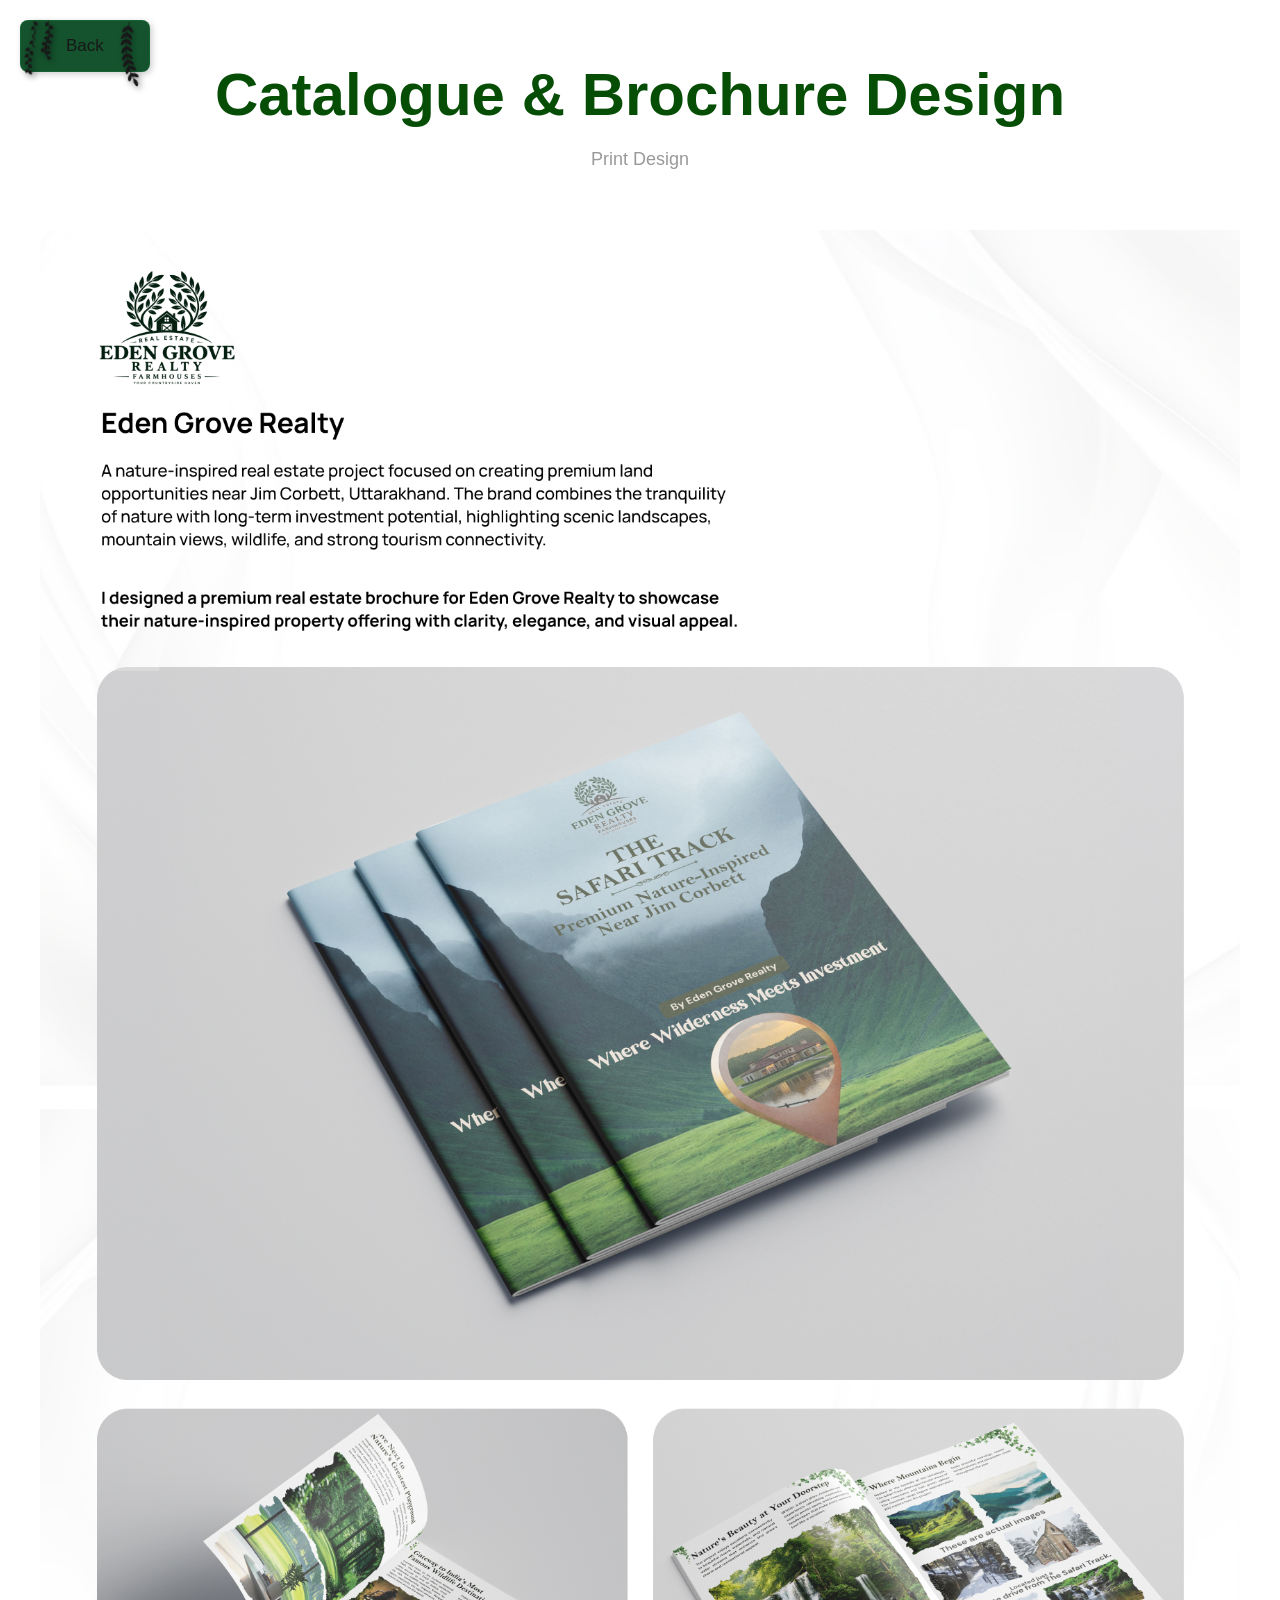
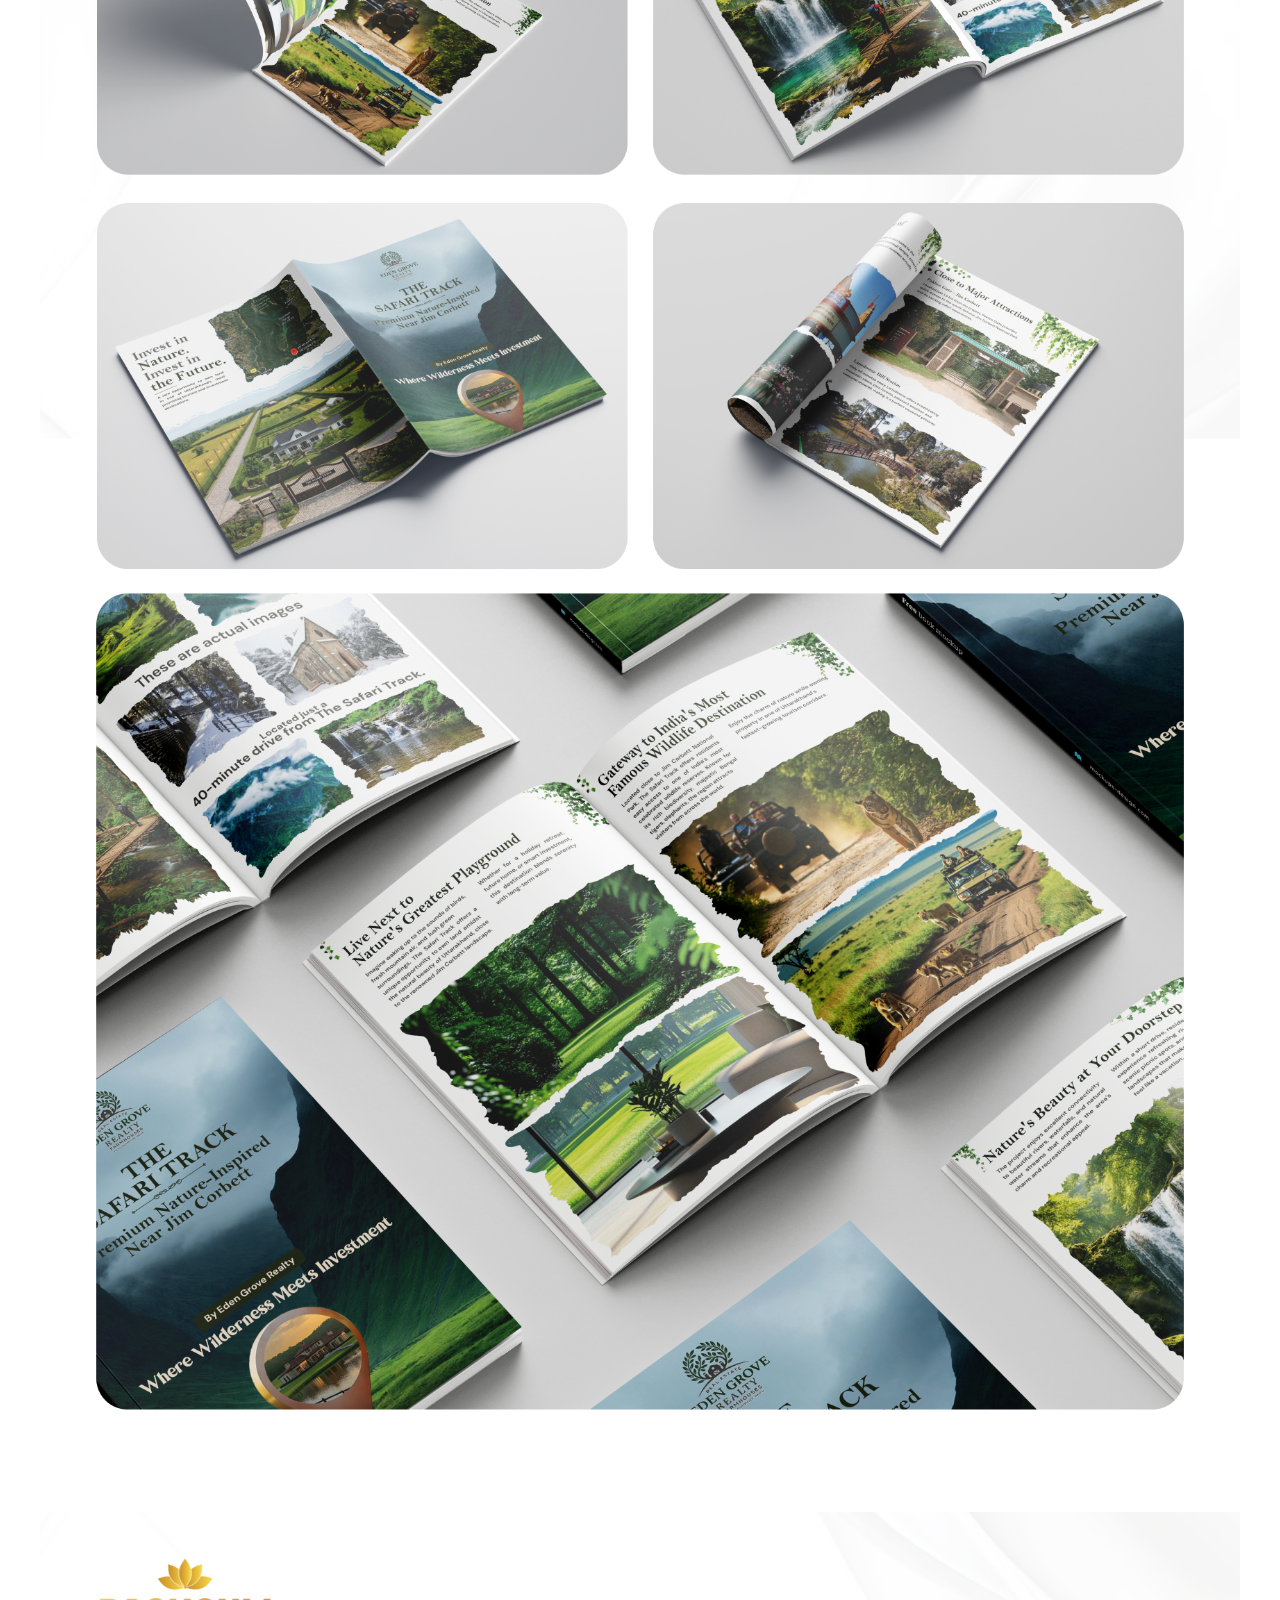
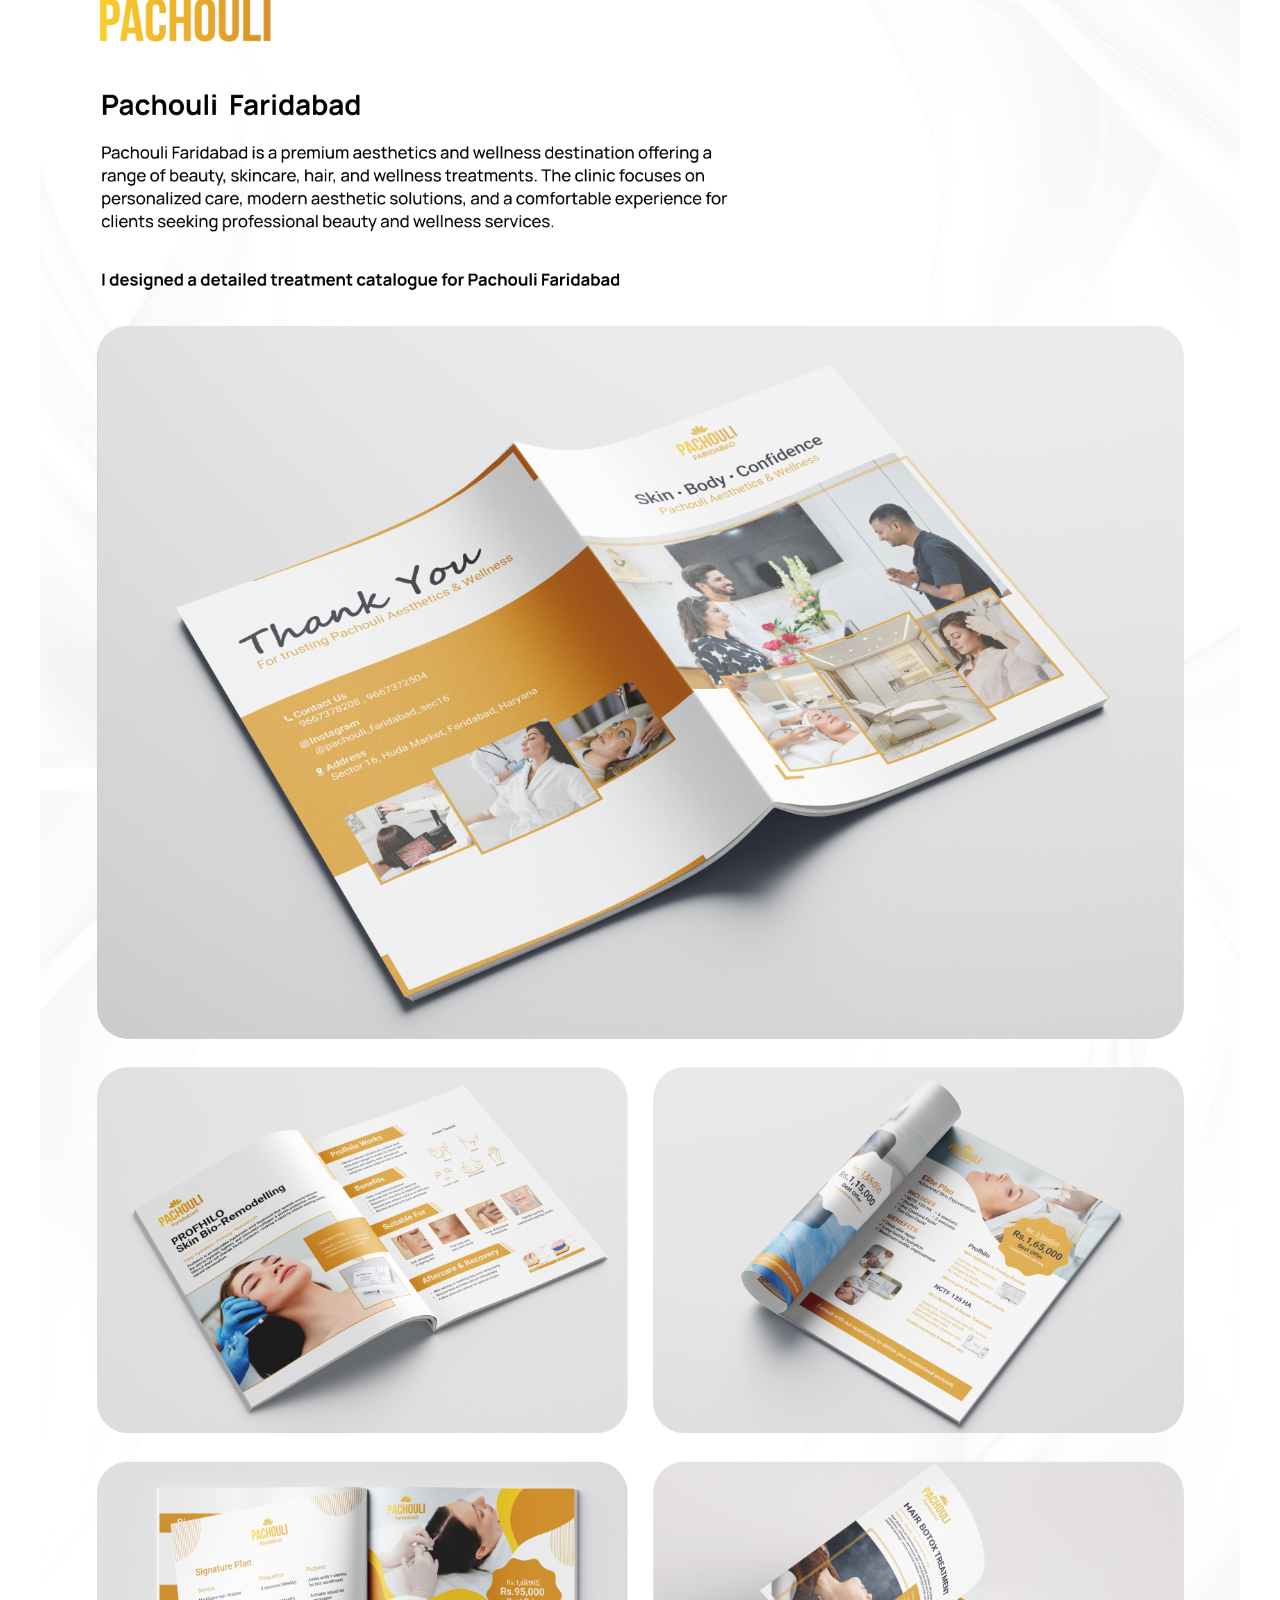
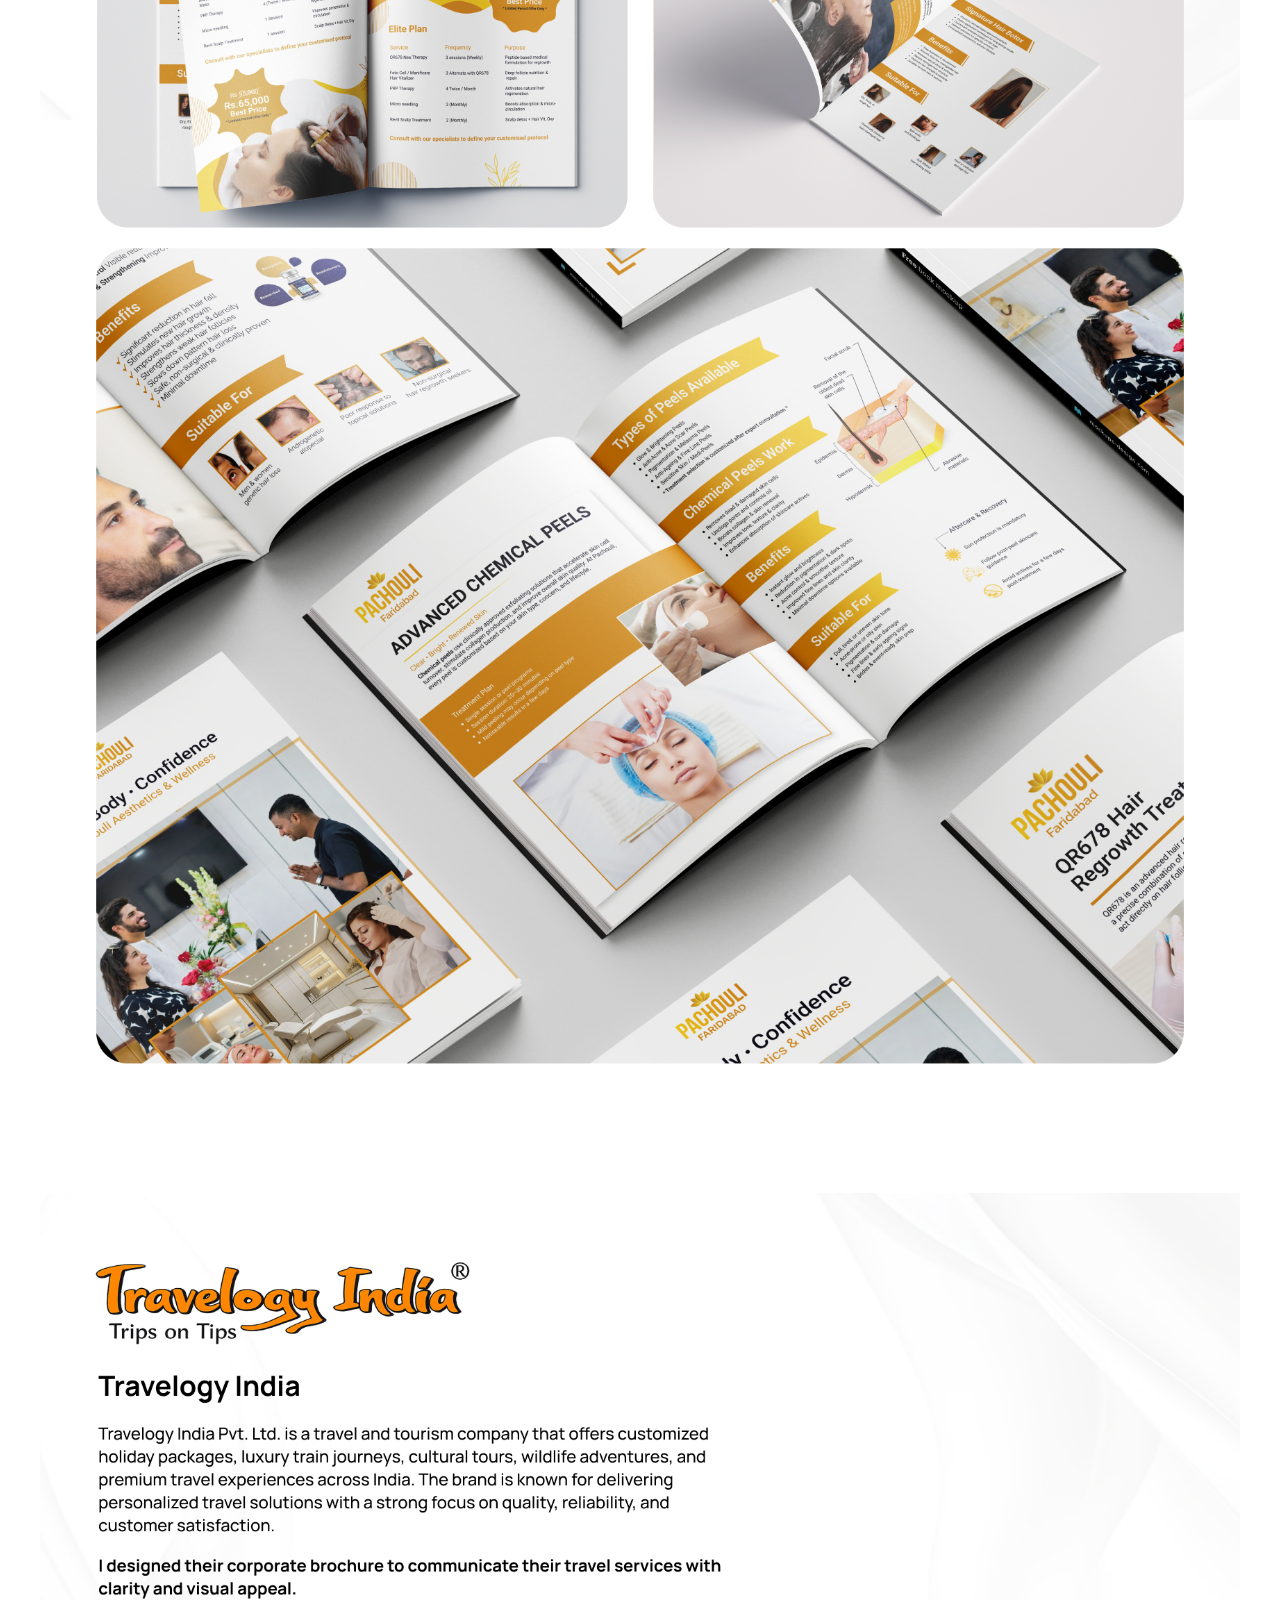
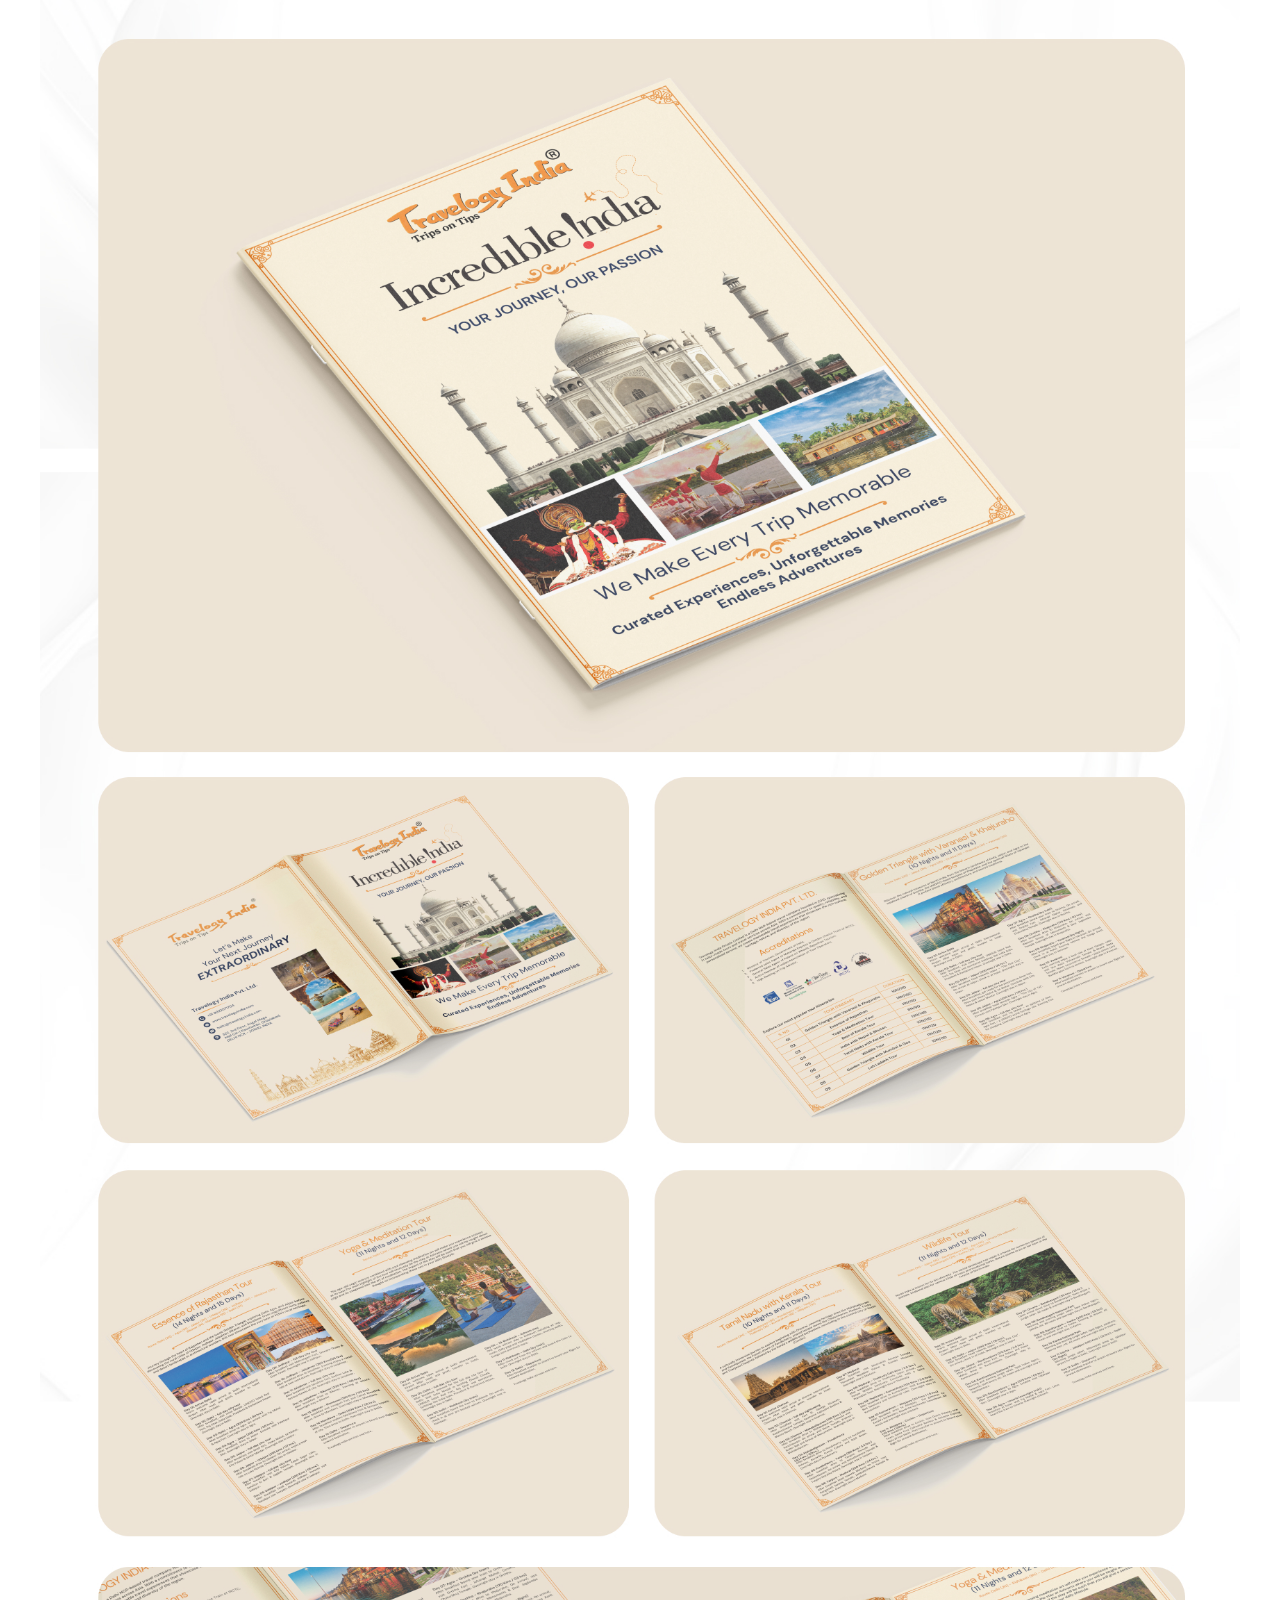
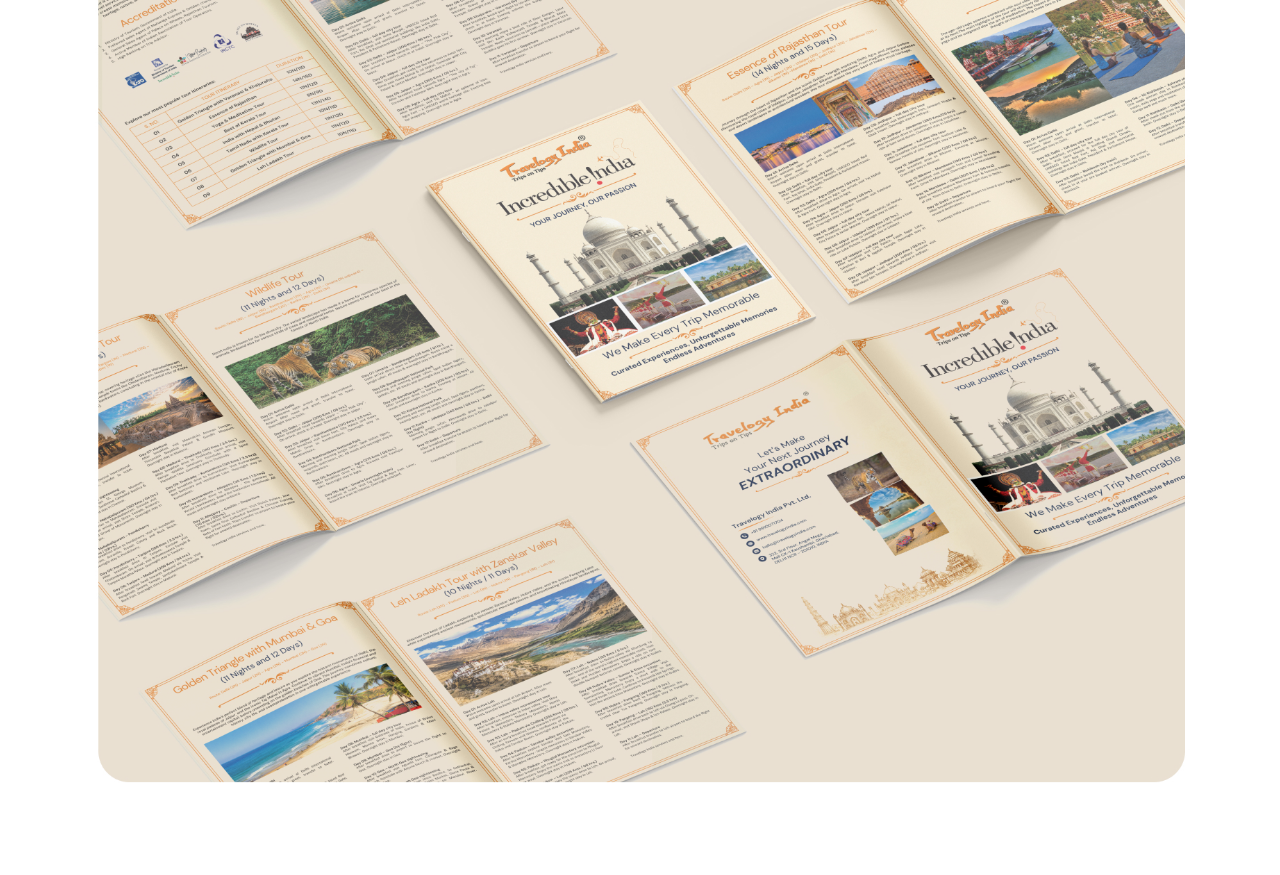
<file: Catalogue.html>
<!DOCTYPE html>
<html lang="en">
<head>
<meta charset="UTF-8">
<meta name="viewport" content="width=device-width, initial-scale=1.0">
<title>Branding</title>

<style>
*{
  margin:0;
  padding:0;
  box-sizing:border-box;
}

body{
  background:#ffffff;
  color:#064d06;
  font-family:Arial, sans-serif;
  opacity:1;
  transition:opacity .4s ease;
}

.hero{
  padding:60px 40px 20px;
  text-align:center;
}

.hero h1{
  font-size:60px;
  margin-bottom:20px;
}

.hero p{
  color:#999;
  font-size:18px;
}

/* ===== SINGLE CENTERED IMAGE ===== */
.showcase{
  padding:40px;
  display:flex;
  flex-direction:column;
  justify-content:center;
  align-items:center;
}

.img-box{
  width:100%;
  max-width:1500px;
  border-radius:0px;
  overflow:hidden;
  opacity:0;
  transform:translateY(60px);
  animation:slideUp .8s ease forwards;
  background:#111;
  box-shadow: 0 0px 0px rgba(0,0,0,0.5);
}

.img-box img{
  width:100%;
  height:100%;
  display:block;
  object-fit:cover;
  transition: transform .4s ease;
}

.img-box:hover img{
  transform: scale(1.01);
}

/* ===== CASE STUDY TEXT BELOW IMAGE ===== */
.case-text{
  max-width:900px;
  margin:0 auto;
  padding:20px 40px 60px;
  text-align:left;
}

.case-text h2{
  font-size:28px;
  color:#005e3a;
  margin-bottom:15px;
}

.case-text p{
  font-size:16px;
  line-height:1.7;
  color:#444;
}

@keyframes slideUp{
  from{ opacity:0; transform:translateY(60px); }
  to{ opacity:1; transform:translateY(0); }
}

@media (max-width: 600px){
  .img-box{ max-width:100%; }
  .case-text{ padding:20px 20px 40px; }
}

/* ===== BACK BUTTON - z-index high, gallery ke upar fixed ===== */
.back-btn-wrap{
  position:fixed;
  top:20px;
  left:20px;
  z-index:999;
}

button{
  position: relative;
  padding: 15px 45px;
  background: #14532D;
  font-size: 17px;
  font-weight: 500;
  color: #181818;
  cursor: pointer;
  border: 1px solid #166534cf;
  border-radius: 8px;
  filter: drop-shadow(2px 2px 3px rgba(0, 0, 0, 0.2));
}
button:hover {
  border: 1px solid #86EFAC;
  background: linear-gradient(85deg, #86EFAC, #4ADE80, #22C55E, #4ADE80, #86EFAC);
  animation: wind 2s ease-in-out infinite;
}
@keyframes wind {
  0% { background-position: 0% 50%; }
  50% { background-position: 50% 100%; }
  100% { background-position: 0% 50%; }
}
.icon-1 {
  position: absolute; top: 0; right: 0; width: 25px;
  transform-origin: 0 0; transform: rotate(10deg);
  transition: all 0.5s ease-in-out;
  filter: drop-shadow(2px 2px 3px rgba(0, 0, 0, 0.3));
}
button:hover .icon-1 { animation: slay-1 3s cubic-bezier(0.52, 0, 0.58, 1) infinite; transform: rotate(10deg); }
@keyframes slay-1 { 0% { transform: rotate(10deg); } 50% { transform: rotate(-5deg); } 100% { transform: rotate(10deg); } }

.icon-2 {
  position: absolute; top: 0; left: 25px; width: 12px;
  transform-origin: 50% 0; transform: rotate(10deg);
  transition: all 1s ease-in-out;
  filter: drop-shadow(2px 2px 3px rgba(0, 0, 0, 0.5));
}
button:hover .icon-2 { animation: slay-2 3s cubic-bezier(0.52, 0, 0.58, 1) 1s infinite; transform: rotate(0); }
@keyframes slay-2 { 0% { transform: rotate(0deg); } 50% { transform: rotate(15deg); } 100% { transform: rotate(0); } }

.icon-3 {
  position: absolute; top: 0; left: 0; width: 18px;
  transform-origin: 50% 0; transform: rotate(-5deg);
  transition: all 1s ease-in-out;
  filter: drop-shadow(2px 2px 3px rgba(0, 0, 0, 0.5));
}
button:hover .icon-3 { animation: slay-3 2s cubic-bezier(0.52, 0, 0.58, 1) 1s infinite; transform: rotate(0); }
@keyframes slay-3 { 0% { transform: rotate(0deg); } 50% { transform: rotate(-5deg); } 100% { transform: rotate(0); } }
</style>

</head>
<body>

<div class="back-btn-wrap">
  <button onclick="window.location.href='index.html'">
    Back
    <div class="icon-1">
      <svg xmlns:xlink="http://www.w3.org/1999/xlink" viewBox="0 0 26.3 65.33" version="1.1" xml:space="preserve" xmlns="http://www.w3.org/2000/svg">
        <g><path d="M13.98 52.87c0.37,-0.8 0.6,-1.74 0.67,-2.74 1.01,1.1 2.23,2.68 1.24,3.87 -0.22,0.26 -0.41,0.61 -0.59,0.97 -2.95,5.89 3.44,10.87 2.98,0.78 0.29,0.23 0.73,0.82 1.03,1.18 0.33,0.4 0.7,0.77 1,1.15 0.29,0.64 -0.09,2.68 1.77,4.91 5.42,6.5 5.67,-2.38 0.47,-4.62 -0.41,-0.18 -0.95,-0.26 -1.28,-0.54 -0.5,-0.41 -1.23,-1.37 -1.66,-1.9 0.03,-0.43 -0.17,-0.13 0.11,-0.33 4.98,1.72 8.4,-1.04 2.38,-3.16 -1.98,-0.7 -2.9,-0.36 -4.72,0.16 -0.63,-0.58 -2.38,-3.82 -2.82,-4.76 1.21,0.56 1.72,1.17 3.47,1.3 6.5,0.5 2.31,-4.21 -2.07,-4.04 -1.12,0.04 -1.62,0.37 -2.49,0.62l-1.25 -3.11c0.03,-0.26 0.01,-0.18 0.1,-0.28 1.35,0.86 1.43,1 3.25,1.45 2.35,0.15 3.91,-0.15 1.75,-2.4 -1.22,-1.27 -2.43,-2.04 -4.22,-2.23l-2.08 0.13c-0.35,-0.58 -0.99,-2.59 -1.12,-3.3 -0.24,-0.36 1.88,1.31 2.58,1.57 1.32,0.49 2.6,0.33 3.82,0 -0.37,-1.08 -1.17,-2.31 -2.13,-3.11 -1.79,-1.51 -3.07,-1.41 -5.22,-1.38l-0.93 -4.07c0.41,-0.57 1.41,0.9 2.82,1.36 0.96,0.31 1.94,0.41 3,0.14 2,-0.52 -2.25,-4.4 -4.53,-4.71 -0.7,-0.1 -1.23,-0.04 -1.92,-0.03 -0.46,-0.82 -0.68,-3.61 -0.92,-4.74 0.8,0.88 1.15,1.54 2.25,2.23 0.8,0.5 1.58,0.78 2.57,0.85 2.54,0.18 -0.1,-3.47 -0.87,-4.24 -1.05,-1.05 -2.34,-1.59 -4.32,-1.78l-0.33 -3.49c0.83,0.67 1.15,1.48 2.3,2.16 1.07,0.63 2.02,0.89 3.58,0.79 0.15,-1.34 -1.07,-3.39 -2.03,-4.3 -1.05,-0.99 -2.08,-1.47 -3.91,-1.68l-0.07 -3.27 0.32 -0.65c0.44,0.88 1.4,1.74 2.24,2.22 0.69,0.39 2.4,1.1 3.44,0.67 0.31,-1.92 -1.84,-4.49 -3.5,-5.29 -0.81,-0.39 -1.61,-0.41 -2.18,-0.68 -0.12,-1.28 0.27,-3.23 0.37,-4.55l-0.89 0c-0.06,1.28 -0.35,3.12 -0.34,4.31 -0.44,0.45 -0.37,0.42 -0.96,0.64 -3.88,1.49 -4.86,6.38 -3.65,7.34 1.42,-0.31 3.69,-2.14 4.16,-3.66 0.23,0.5 0.1,2.36 0.05,3.05 -1.23,0.4 -2.19,1.05 -2.92,1.82 -1.17,1.24 -2.36,4.04 -1.42,5.69 1.52,0.09 4.07,-2.49 4.49,-4.07l0.29 3.18c-2.81,0.96 -5.01,3.68 -4.18,7.43 2.06,-0.09 3.78,-2.56 4.66,-4.15 0.23,1.45 0.67,3.06 0.74,4.52 -1.26,0.93 -2.37,1.8 -2.97,3.55 -0.48,1.4 -0.49,3.72 0.19,4.55 0.59,0.71 2.06,-1.17 2.42,-1.67 1,-1.35 0.81,-1.92 1.29,-2.46l0.7 3.44c-0.49,0.45 -0.94,0.55 -1.5,1.19 -1.93,2.23 -2.14,4.33 -1.01,6.92 0.72,0.09 2.04,-1.4 2.49,-2.06 0.65,-0.95 0.79,-1.68 1.14,-2.88l0.97 2.92c-0.2,0.55 -1.84,1.32 -2.6,3.62 -0.54,1.62 -0.37,3.86 0.67,4.93 0.58,-0.09 1.85,-1.61 2.2,-2.19 0.66,-1.09 0.66,-1.64 1,-2.93l1.32 3.18c-0.23,0.72 -1.63,1.72 -1.82,4.18 -0.17,2.16 1.11,6.88 3.13,2.46z" fill="#181818"></path></g>
      </svg>
    </div>
    <div class="icon-2">
      <svg xmlns:xlink="http://www.w3.org/1999/xlink" viewBox="0 0 11.67 37.63" version="1.1" xml:space="preserve" xmlns="http://www.w3.org/2000/svg">
        <g><path d="M7.63 35.26c-0.02,0.13 0.01,0.05 -0.06,0.14 -0.42,0.25 -0.55,0.94 -0.23,1.4 0.68,0.95 2.66,0.91 3.75,0.21 0.2,-0.13 0.47,-0.3 0.57,-0.49l-1.35 -1.24c-0.78,-0.78 -1.25,-1.9 -2.07,-0.62 -0.4,-0.72 -0.95,-1.79 -1.26,-2.59 0.82,0.02 1.57,-0.12 2.16,-0.45 0.49,-0.27 1.15,-0.89 1.33,-1.4 -0.24,-0.16 -0.87,-0.37 -1.19,-0.52 -0.4,-0.19 -0.73,-0.39 -1.09,-0.62 -0.25,-0.16 -0.85,-0.6 -1.18,-0.3 -0.35,0.32 -0.32,0.83 -0.53,1.17 -0.71,-0.3 -0.55,-0.26 -0.84,-1.22 -0.15,-0.5 -0.31,-1.12 -0.41,-1.66 0.56,0.23 1.28,0.37 1.99,0.28 0.56,-0.07 1.33,-0.42 1.62,-0.71 -0.74,-0.68 -1.09,-1.2 -1.65,-1.99 -1.09,-1.52 -1.2,-0.28 -1.92,0.17 -0.26,-0.79 -0.73,0.2 -0.12,-2.76 0.06,-0.3 0.19,-0.7 0.2,-0.98 0.94,1.17 3.63,0.82 4.21,0.01 -1.14,-0.81 -1.91,-2.89 -2.58,-2.67 -0.29,0.09 -0.78,0.63 -0.93,0.87 -0.54,-0.48 -0.36,-0.63 -0.38,-0.81 0.01,0.02 0.36,-0.35 0.45,-0.6 0.13,-0.35 0.04,-0.65 -0.05,-0.95 0.06,-0.41 0.33,-1.33 0.28,-1.71 0.47,0.23 1.17,0.33 1.7,0.32 0.62,-0 1.74,-0.39 1.94,-0.75 -1.05,-1.1 -0.7,-0.64 -1.62,-1.92 -0.58,-0.81 -0.9,-1.27 -1.9,0.12 -0.44,-0.5 -0.64,-0.69 -0.66,-1.24 0.02,-0.31 0.15,-0.36 0.08,-0.73 -0.04,-0.24 -0.14,-0.41 -0.29,-0.59l-0.47 -2.54c0.06,0.01 0.19,0.05 0.3,0.07 0.54,0.09 1.47,0.01 1.95,-0.15 0.57,-0.19 1.53,-0.8 1.68,-1.18 -0.12,-0.15 -0.95,-0.65 -1.15,-0.8 -1.43,-1.08 -2.21,-2.77 -3.16,-0.38 -0.2,-0.1 -0.75,-0.55 -0.83,-0.74 -0.15,-0.35 -0.21,-0.81 -0.37,-1.15l-0.1 -0.25c-0.03,-0.3 -0.44,-1.33 -0.57,-1.64 -0.2,-0.51 -0.47,-1.09 -0.64,-1.6l-0.55 0c0.14,0.42 0.36,0.84 0.53,1.28 0.12,0.3 0.19,0.35 0.06,0.66l-0.21 0.52c-0.06,0.1 -0.03,0.05 -0.06,0.09 -1.44,-1.03 -1.66,-0.73 -2.07,0.46 -0.16,0.46 -0.3,0.93 -0.5,1.36l-0.64 1.28c0.05,0.05 0.02,0.03 0.1,0.08l0.49 0.14c0.23,0.05 0.44,0.09 0.66,0.1 0.55,0.04 0.94,-0.06 1.35,-0.19 0.54,-0.18 1.09,-0.44 1.5,-0.82 0.15,-0.14 0.24,-0.3 0.4,-0.41l0.46 1.66c0.03,0.74 -0.09,0.6 0.27,1.21l0.07 0.11c-0.02,0.22 0.19,1.01 0.24,1.29 0.09,0.46 -0.21,0.79 -0.3,1.2 -0.55,-0.23 -1.25,-1.06 -1.66,-0.23 -0.12,0.25 -0.17,0.36 -0.26,0.62 -0.33,1.01 -0.63,1.61 -1.06,2.43l0.12 0.04 0.23 0.11c0.06,0.02 0.17,0.04 0.25,0.06 0.17,0.04 0.34,0.08 0.52,0.09 0.29,0.02 0.93,0.07 1.12,-0.13 0.42,0.01 1.24,-0.49 1.51,-0.71l0.09 0.06c-0.04,0.29 0.02,0.41 0.03,0.7l-0.05 1.41c-0.06,1.12 -0.29,1.06 -0.76,1.69 -0.03,-0.03 -0.06,-0.08 -0.09,-0.11 -0.2,-0.25 -0.38,-0.54 -0.7,-0.69 -0.7,-0.32 -1.52,1.73 -2.82,2.61 0.25,0.3 1,0.67 1.5,0.78 0.35,0.08 0.71,0.08 1.09,0.05 0.25,-0.02 0.82,-0.16 0.92,-0.13 -0.16,0.69 -0.35,1.35 -0.52,2.03 -0.25,1 -0.03,0.77 -0.98,1.53 -0.3,-0.31 -0.33,-0.77 -0.77,-1.02 -0.42,-0.25 -0.91,0.35 -1.12,0.55 -0.33,0.32 -0.58,0.6 -0.97,0.89 -0.19,0.14 -0.34,0.26 -0.53,0.4 -0.14,0.11 -0.43,0.29 -0.53,0.4 0.09,0.22 0.35,0.38 0.54,0.52 0.22,0.16 0.43,0.29 0.69,0.39 0.43,0.17 1.32,0.31 1.87,0.23l0.23 -0.05c0.32,0.05 0.52,-0.18 0.79,-0.24l-0.02 0.66c0,0.77 -0.24,0.75 0.16,1.51l0.04 0.07c-0.05,0.35 0.18,1.03 0.24,1.4 -0.23,0.18 -0.34,0.33 -0.51,0.41 -0.75,-1.17 -0.82,-1.52 -1.92,-0.43 -0.32,0.31 -0.59,0.57 -0.95,0.86 -0.23,0.19 -0.95,0.65 -1.05,0.81l0.13 0.1c0.88,1.15 3.14,1.5 4.1,0.82 0.47,-0.34 0.54,-0.56 0.52,-1.34l0.67 1.84c0.03,0.16 0.06,0.28 0.12,0.42 0.03,0.06 0.05,0.12 0.09,0.17 0.1,0.15 0.03,0.06 0.13,0.14 0.14,0.22 0.06,0.56 -0.03,0.13 -0.14,0.43 -0.19,0.53 -1.94,-1.27 -1.57,-0.02 -2.28,1.76 -0.16,0.41 -0.37,0.77 -0.53,1.2 0.29,0.33 1.66,0.28 2.36,-0.01 0.48,-0.2 0.96,-0.46 1.3,-0.82 0.15,-0.16 0.16,-0.3 0.38,-0.33 0.14,0.08 0.17,0.19 0.27,0.36z" fill="#181818"></path></g>
      </svg>
    </div>
    <div class="icon-3">
      <svg xmlns:xlink="http://www.w3.org/1999/xlink" viewBox="0 0 25.29 76.92" version="1.1" xml:space="preserve" xmlns="http://www.w3.org/2000/svg">
        <g><path d="M19.14 6.58c0.09,0.1 -0.02,0.03 0.17,0.15 0.04,0.03 0.19,0.09 0.27,0.13l0.16 0.02c0.12,0.14 0.02,0.06 0.22,0.18 0.63,0.37 1.81,0.52 2.51,0.53 0.42,-0.26 0.61,-1.58 0.55,-2.27 -0.11,-1.17 -1.02,-3.42 -2.17,-3.76 -0.84,-0.25 -1.19,0.02 -1.4,0.7 -0.18,-0.36 -0.77,-0.97 -1.2,-1.18 -0.64,-0.31 -0.36,-0.26 -0.84,-1.59l-0.75 0c0.2,0.63 0.44,1.27 0.61,1.92 0.17,0.64 0.47,1.46 0.58,2.05 -0.21,0.36 -0.43,0.5 -0.31,1.1 0.11,0.51 0.35,0.71 0.76,0.9 0.13,0.31 0.36,1.33 0.39,1.78 -0.68,0.24 -1.38,0.85 -1.62,1.43 -0.45,-0.47 -0.29,-1.59 -1.59,-1.22 -0.8,0.22 -1.09,0.8 -1.45,1.52 -0.58,1.18 -0.96,2.15 -0.6,3.58 0.04,0.17 0.13,0.4 0.19,0.55 1.74,-0.01 2.96,-0.82 4.13,-1.55 0.22,-0.13 0.65,-0.39 0.79,-0.62 0.74,-1.2 -0.74,-2.14 -1.7,-2.43 -0.01,-0.51 1.07,-0.87 1.7,-0.82 0.21,1.74 0.56,3.5 0.61,5.33 0.05,2.05 0.01,3.68 -0.08,5.71 -1.2,0.52 -0.99,0.65 -1.77,1.46 -0.39,-0.45 -0.22,-1.6 -1.59,-1.18 -0.79,0.24 -0.91,0.63 -1.42,1.55 -0.78,1.41 -0.95,2.66 -0.36,4.15 0.14,0.35 0.06,0.36 0.36,0.37 0.78,-0 1.47,-0.18 2.09,-0.43 0.51,-0.2 1.26,-0.76 1.69,-0.86 -0.18,0.3 -0.34,0.91 -0.48,1.25l-1.54 3.5c-1.75,0.08 -1.26,0.29 -2.27,0.59 0.1,-1.15 0.1,-1.69 -1.1,-1.78 -0.7,-0.05 -1.5,0.65 -1.91,0.96 -1.04,0.82 -1.93,1.81 -1.94,3.77 0.24,0.36 1.4,0.49 1.94,0.58l0.19 -0.01 0.71 -0.01 0.08 -0.02 1.74 -0.17c0.25,0.04 0.03,-0.07 0.19,0.09l-2.62 4.74c-0.28,0.51 -0.56,1.2 -0.86,1.61 -0.44,-0.02 -0.69,-0.14 -1.18,-0.08 -0.38,0.04 -0.72,0.17 -1.08,0.22 0.1,-0.53 0.78,-1.5 -0.62,-1.96 -0.79,-0.26 -1.74,0.32 -2.33,0.6 -2.12,1.02 -2.81,3.28 -2.36,3.38l0.11 0.1c0.42,0.34 1.16,0.64 1.66,0.79 0.65,0.19 1.73,0.31 2.43,0.38 3,0.28 1.16,-2.8 1.09,-3.14 0.86,0.12 1.3,-0.05 1.81,0.56 -0.08,0.35 -0.53,1.2 -0.71,1.6 -0.74,1.61 -1.24,3.24 -1.73,4.96 -0.92,0.11 -1.11,0.44 -1.77,0.69 0.01,-1.08 0.1,-1.68 -1.14,-1.71 -0.55,-0.01 -0.8,0.17 -1.11,0.41 -1.43,1.08 -2.52,2.24 -2.53,4.15 0,0.62 0.11,0.48 0.22,0.54 0.63,0.38 1.79,0.44 2.67,0.35 0.47,-0.05 0.97,-0.11 1.43,-0.2l0.98 -0.22c0.38,-0.08 0.14,-0.15 0.26,0.06 -0.08,0.78 -0.66,2.6 -0.56,3.29 -0.06,0.13 -0.08,0.18 -0.12,0.33 -0.07,0.3 -0.02,0.6 -0.03,0.92 -0.09,0.94 -0.17,0.52 -0.78,0.94 -0.32,0.22 -0.57,0.55 -0.86,0.82 -0.29,-0.69 -0.22,-1.44 -1.39,-1.13 -0.93,0.25 -1.93,2.19 -2.03,3.16 -0.06,0.56 0.02,1.84 0.39,2.08 2,0.02 2.64,-0.6 4.08,-1.25l-0.01 0.28c-0.06,0.58 -0.22,2.09 -0.14,2.62 -0.44,0.37 -0.46,1.03 -0.12,1.49 -0.08,3.97 0.16,2.73 -0.77,3.57 -0.24,0.21 -0.37,0.4 -0.62,0.62 -0.36,-0.53 -0.09,-1.43 -1.37,-1.13 -0.98,0.23 -1.92,2.22 -2.06,3.14 -0.07,0.47 -0.07,1.79 0.41,2.09 0.86,0.04 1.94,-0.12 2.51,-0.52l0.16 -0.08c0.6,-0.17 1.39,-0.67 1.84,-0.94 -0.18,0.38 -0.31,0.07 -0.71,0.58 -0.67,0.86 0.33,1.72 0.89,2.31 0.6,0.64 1.71,1.63 2.94,1.88 0.38,-0.11 0.92,-1.2 1.04,-1.69 0.21,-0.86 0.15,-1.53 -0.05,-2.41 -0.22,-0.94 -0.24,-1.38 -1.01,-1.81 -0.93,-0.52 -1.19,0.28 -1.59,0.76 -0.21,-0.33 -0.33,-0.79 -0.58,-1.12 -0.48,-0.62 -0.48,-0.13 -0.5,-1.22 -0.02,-1.09 0.05,-2.25 0.01,-3.32 0.37,0.22 0.89,0.86 1.37,1.21 0.51,0.37 1.05,0.65 1.76,0.82 0.32,-0.02 0.92,-1.21 1.04,-1.68 0.22,-0.87 0.15,-1.53 -0.04,-2.41 -0.19,-0.86 -0.3,-1.41 -0.96,-1.79 -1.06,-0.6 -1.26,0.38 -1.71,0.74 -0.22,-0.8 -0.65,-1.34 -1.19,-1.71l0.5 -4.35 0.38 0.28c0.23,0.25 0.6,0.67 0.87,0.82 0.18,0.23 0.66,0.57 0.92,0.6 0.08,0.06 0.1,0.07 0.18,0.11 0.14,0.07 0.26,0.1 0.44,0.15l0.45 0.17c0.35,0.08 0.75,-0.74 0.91,-1.05 0.21,-0.4 0.41,-1.07 0.43,-1.57 -0,-0.28 0.04,-0.67 -0.1,-0.85 -0.05,-0.13 -0.03,-0.1 -0.09,-0.17 0.06,-0.51 -0.25,-1.75 -0.94,-2.22 -1.11,-0.74 -1.37,0.09 -1.86,0.69l-0.12 -0.2c-0.28,-0.56 -0.41,-1.06 -1,-1.45 0.04,-1.21 1.29,-5.03 1.31,-5.65 0.63,0.83 0.41,0.6 1.22,1.38 0.76,0.74 1.67,1.73 2.95,1.92 0.28,0.13 0.55,-0.41 0.69,-0.64 0.21,-0.34 0.36,-0.64 0.47,-1.02 0.36,-1.24 0.14,-3.92 -1.03,-4.6 -1.23,-0.72 -1.67,0.89 -1.75,0.72 -0.19,-0.33 -0.3,-0.68 -0.49,-1 -0.22,-0.38 -0.47,-0.51 -0.68,-0.79 0.39,-1.04 1.05,-2.29 1.59,-3.3 0.57,-1.06 1.2,-2.15 1.7,-3.17 1.43,-0.02 1.51,0.55 1.8,0.6 -0.1,0.19 -0.16,0.2 -0.8,0.47 -1.8,0.96 -1.37,2.09 0.14,0.37 0.42,0.53 0.75,0.73 1.23,0.73 2.46,1.53 4.32,1.53 0.28,-0.08 0.25,-0.15 0.35,-0.44 0.22,-0.63 0.33,-1.22 0.26,-1.93 -0.11,-1.05 -1.06,-3.33 -2.21,-3.65 -1.31,-0.37 -1.17,0.6 -1.56,1.21l-0.2 -0.19c-0.84,-0.96 -0.61,-0.56 -1.27,-1.09 0.16,-0.47 0.7,-1.32 0.98,-1.82 1.05,-1.91 1.94,-3.59 2.84,-5.61 0.73,0.01 1.23,0.31 1.57,0.68 -0.26,0.25 -1.37,0.7 -1.67,1.19 -0.51,0.8 -0.07,1.45 0.63,1.87 1.15,0.7 2.56,1.58 4.34,1.55 0.33,-0.09 0.46,-0.67 0.52,-0.98 0.28,-1.4 -0.01,-2.34 -0.66,-3.5 -0.49,-0.87 -0.67,-1.3 -1.44,-1.54 -1.15,-0.36 -1.27,0.44 -1.56,1.23 -0.65,-0.55 0.03,-0.23 -1.38,-1.25 0.22,-0.6 1.08,-2.59 1.06,-3.14 0.38,-0.35 0.52,-0.78 0.43,-1.4 0.22,-0.75 0.67,-4.16 0.53,-5 0.32,0.09 0.75,0.4 1.06,0.57 0.35,0.2 0.71,0.39 1.06,0.57 0.73,0.38 1.61,0.62 2.65,0.61 0.58,-0.21 0.64,-1.82 0.61,-2.32 -0.04,-0.79 -0.45,-1.64 -0.77,-2.19 -0.39,-0.68 -0.64,-1.3 -1.45,-1.52 -1.33,-0.36 -1.16,0.63 -1.55,1.24 -0.67,-0.66 -0.61,-0.87 -1.64,-1.37 -0.06,-2.55 -0.87,-5.97 -0.9,-6.74l0.15 -0.03 0.01 -0.03z" fill="#181818"></path></g>
      </svg>
    </div>
  </button>
</div>

<section class="hero">
  <h1>Catalogue & Brochure Design</h1>
  <p>Print Design </p>
</section>

<section class="showcase">
  <div class="img-box">
    <img src="images/eden.jpg" alt="Eden Brochure"></div>
 
  <!-- Image 2 -->
  <div class="img-box" style="margin-top: 40px;">
    <img src="images/pachouli.jpg" alt=" pachouli Catalogue "/>
  </div>

<!-- Image 2 -->
  <div class="img-box" style="margin-top: 40px;">
    <img src="images/travelogy.jpg" alt="travelogy Brochure"/>
  </div>


  <!--<div class="case-text">
    <h2>What I Learned </h2>
    <p>This project taught me how to design for low-digital-literacy users — keeping UI simple without losing functionality. If I were to redo this, I would conduct in-person user testing with actual government jobs and schemes seekers from rural areas.
</p>
  </div>-->
</section>

<script>
window.addEventListener("load",()=>{
  document.body.style.opacity="1";
});
</script>

</body>
</html>
</file>
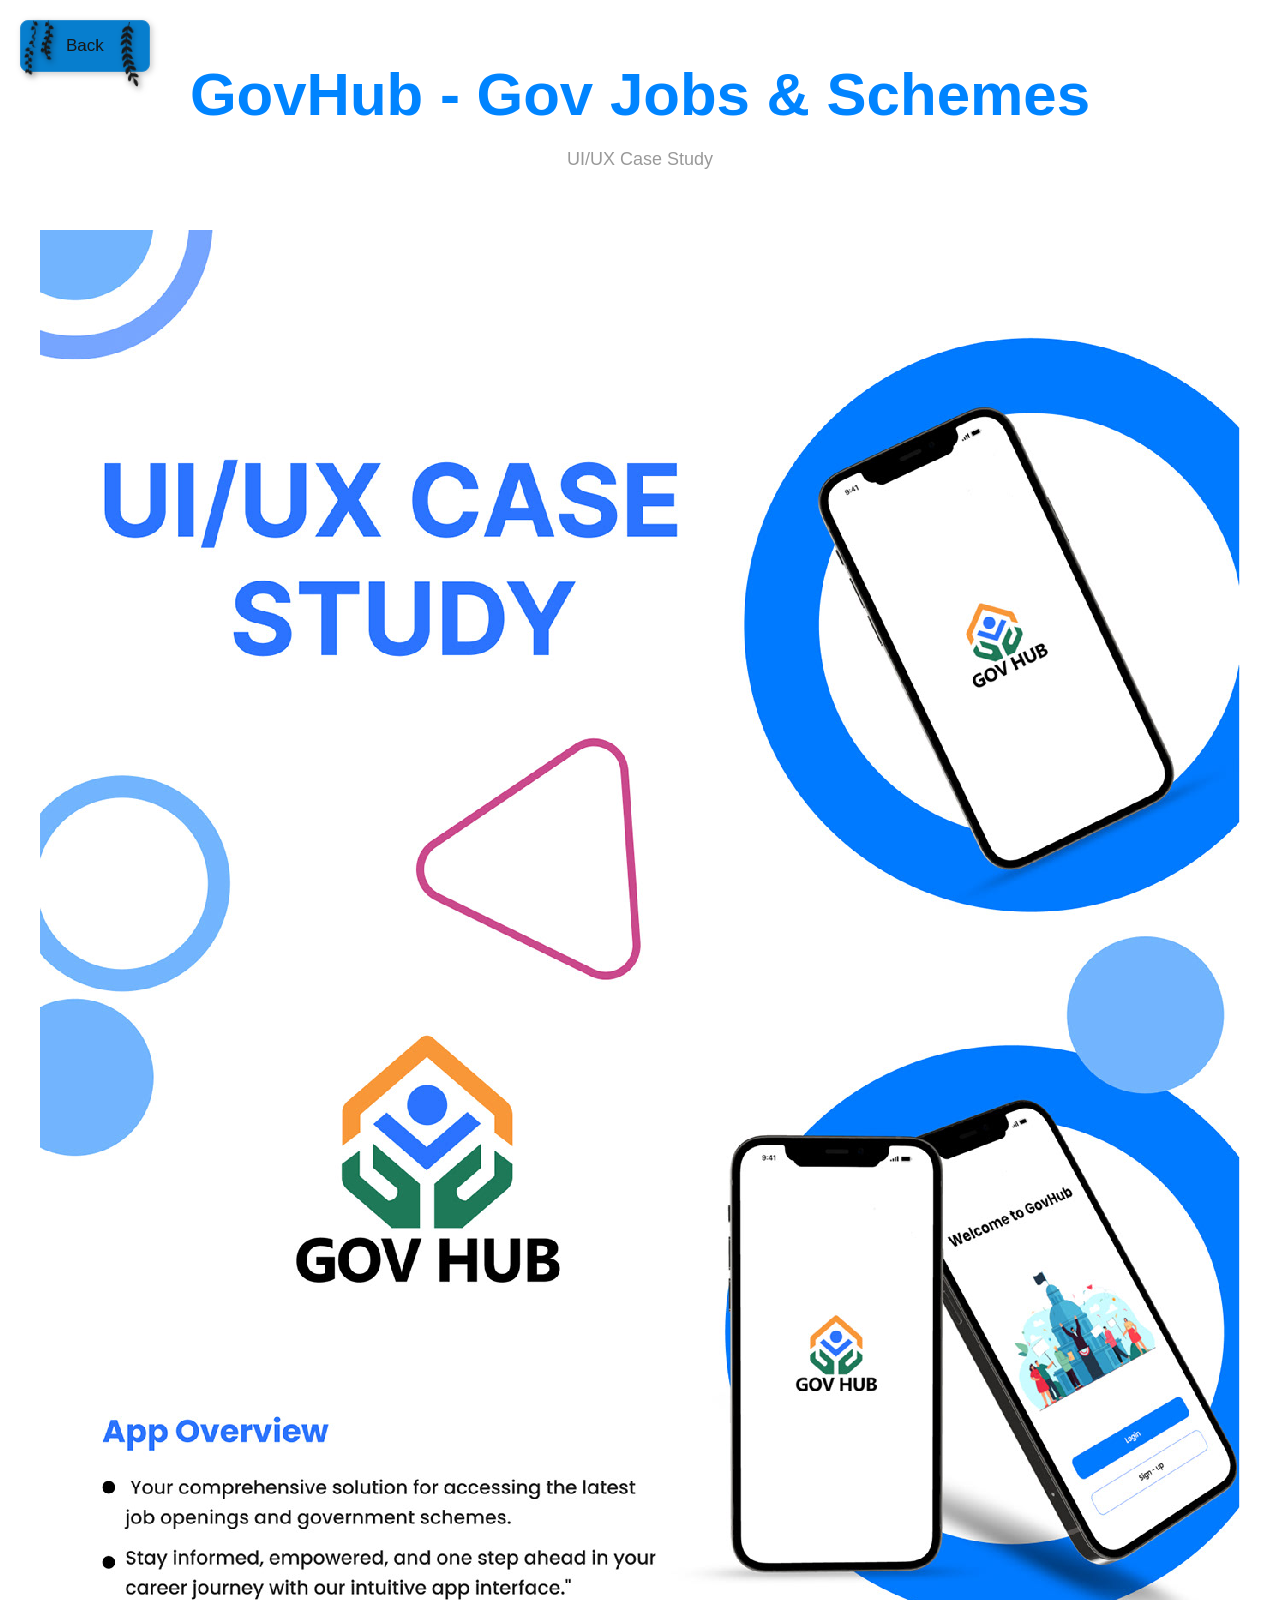
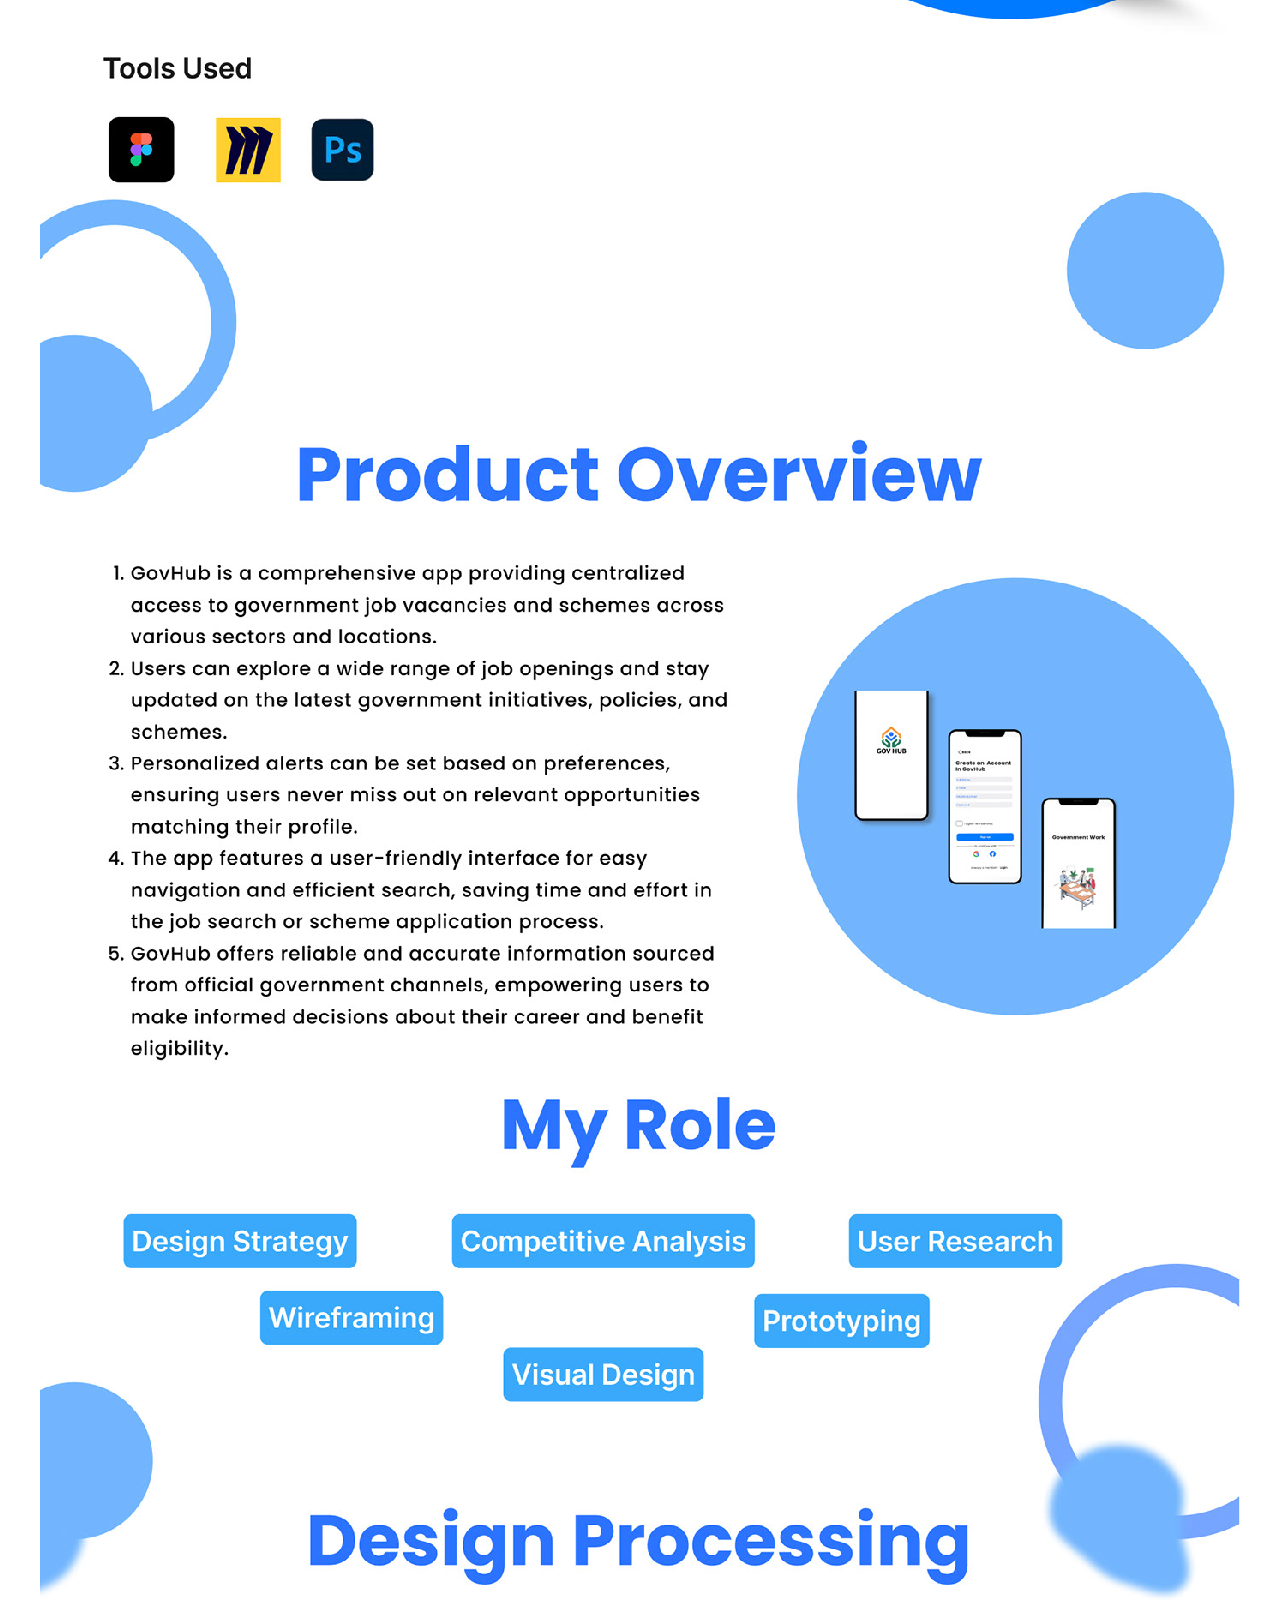
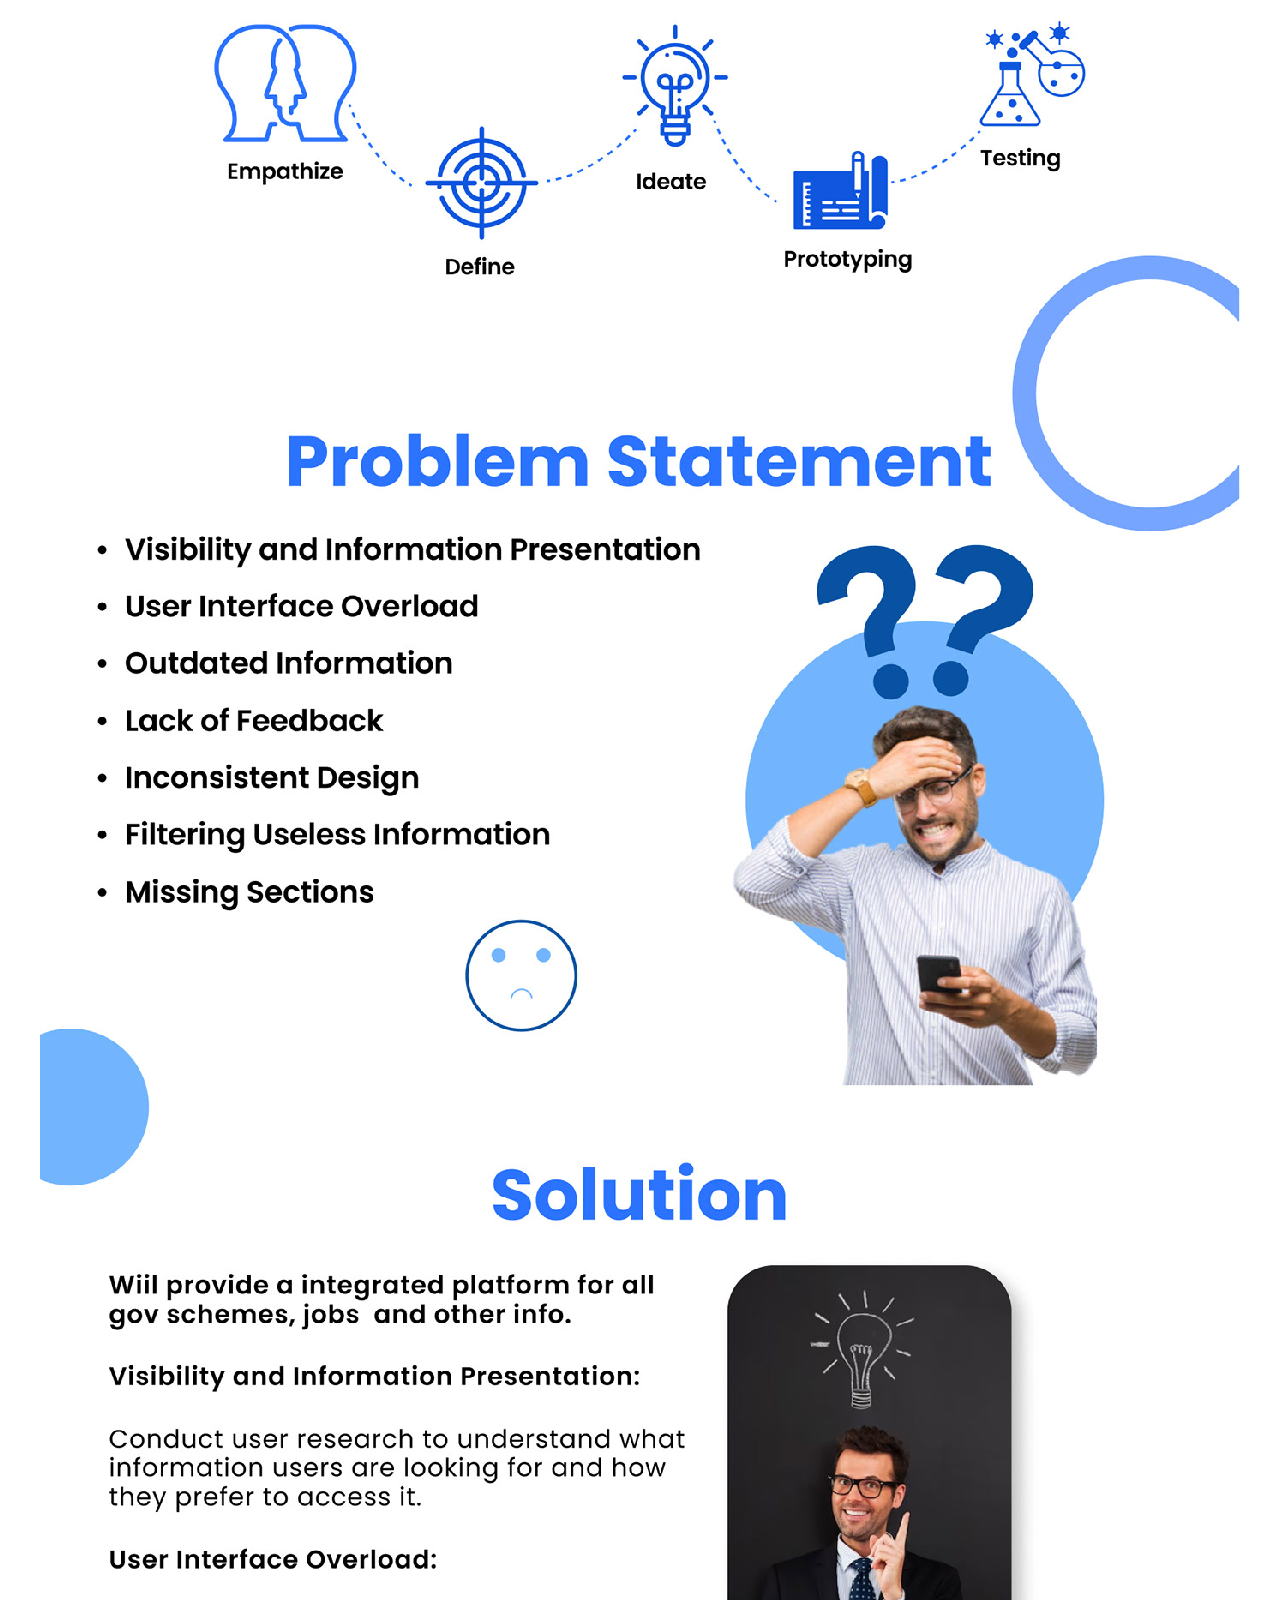
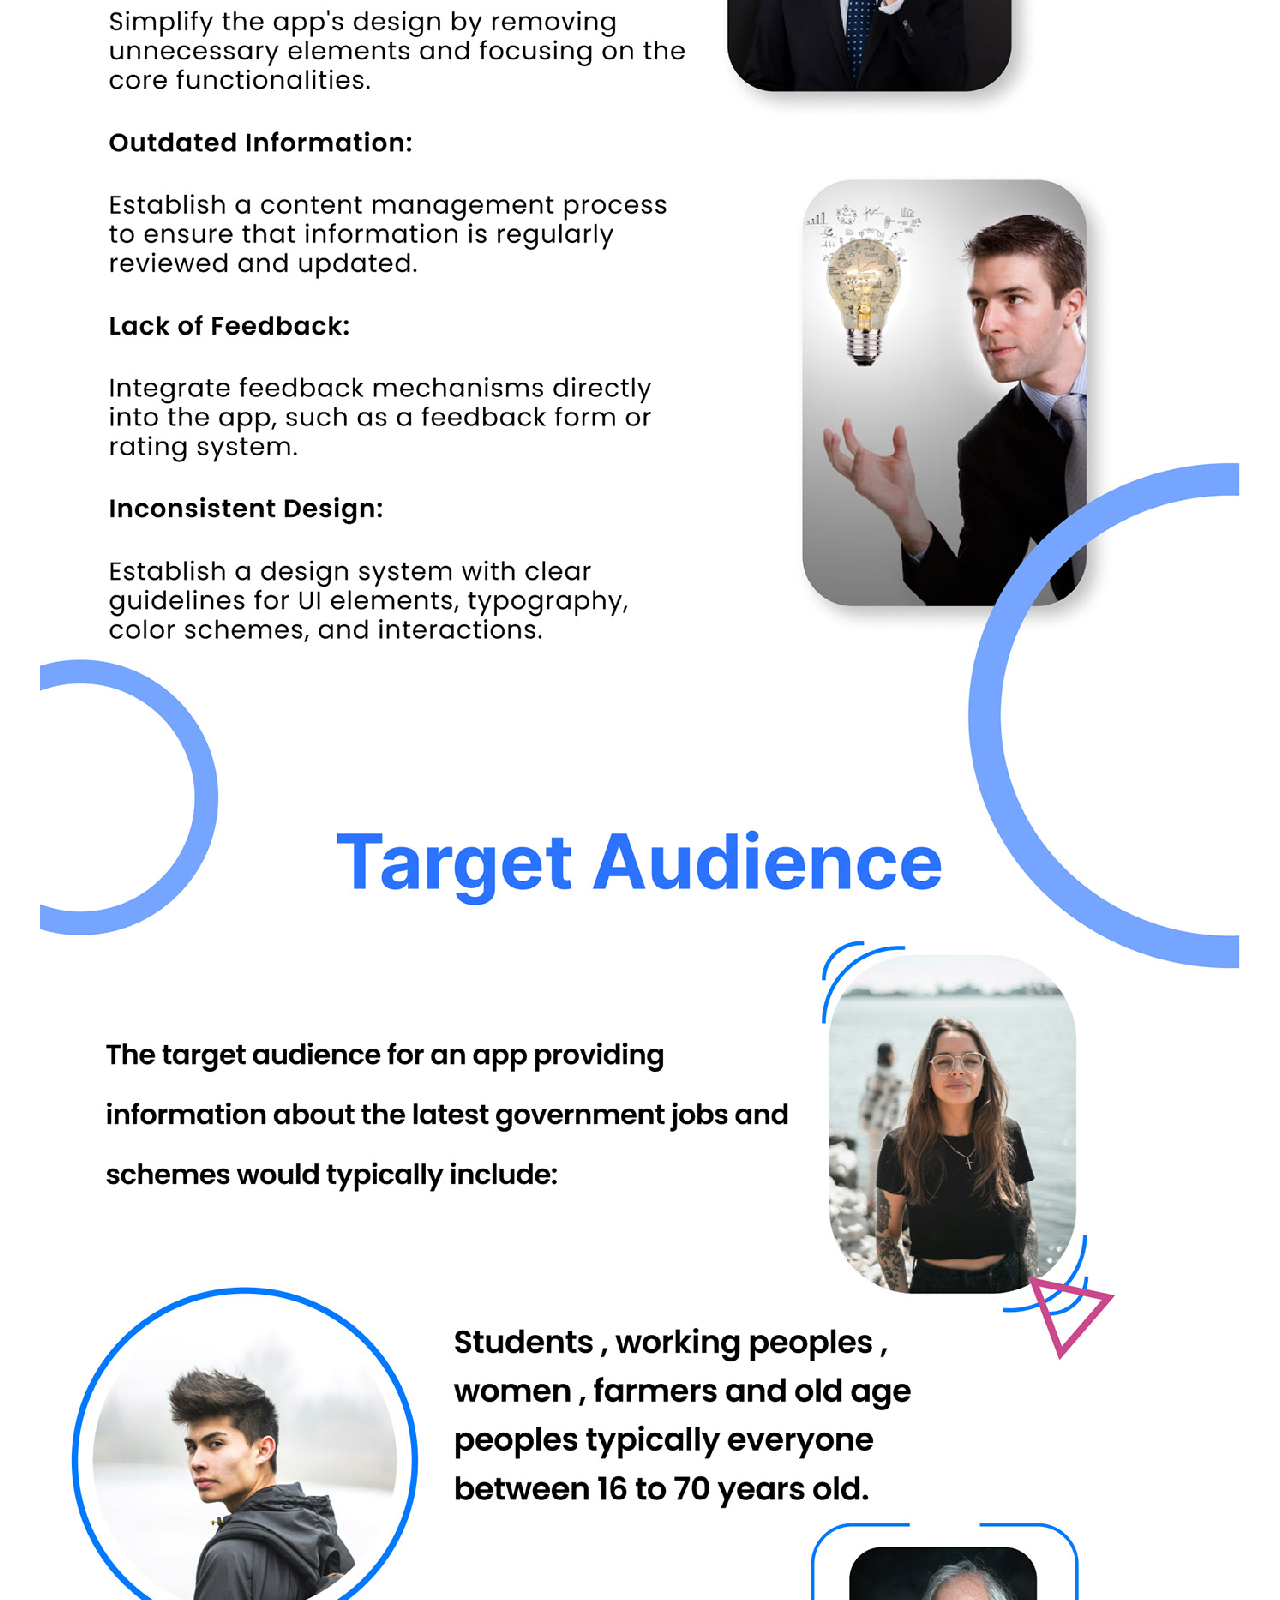
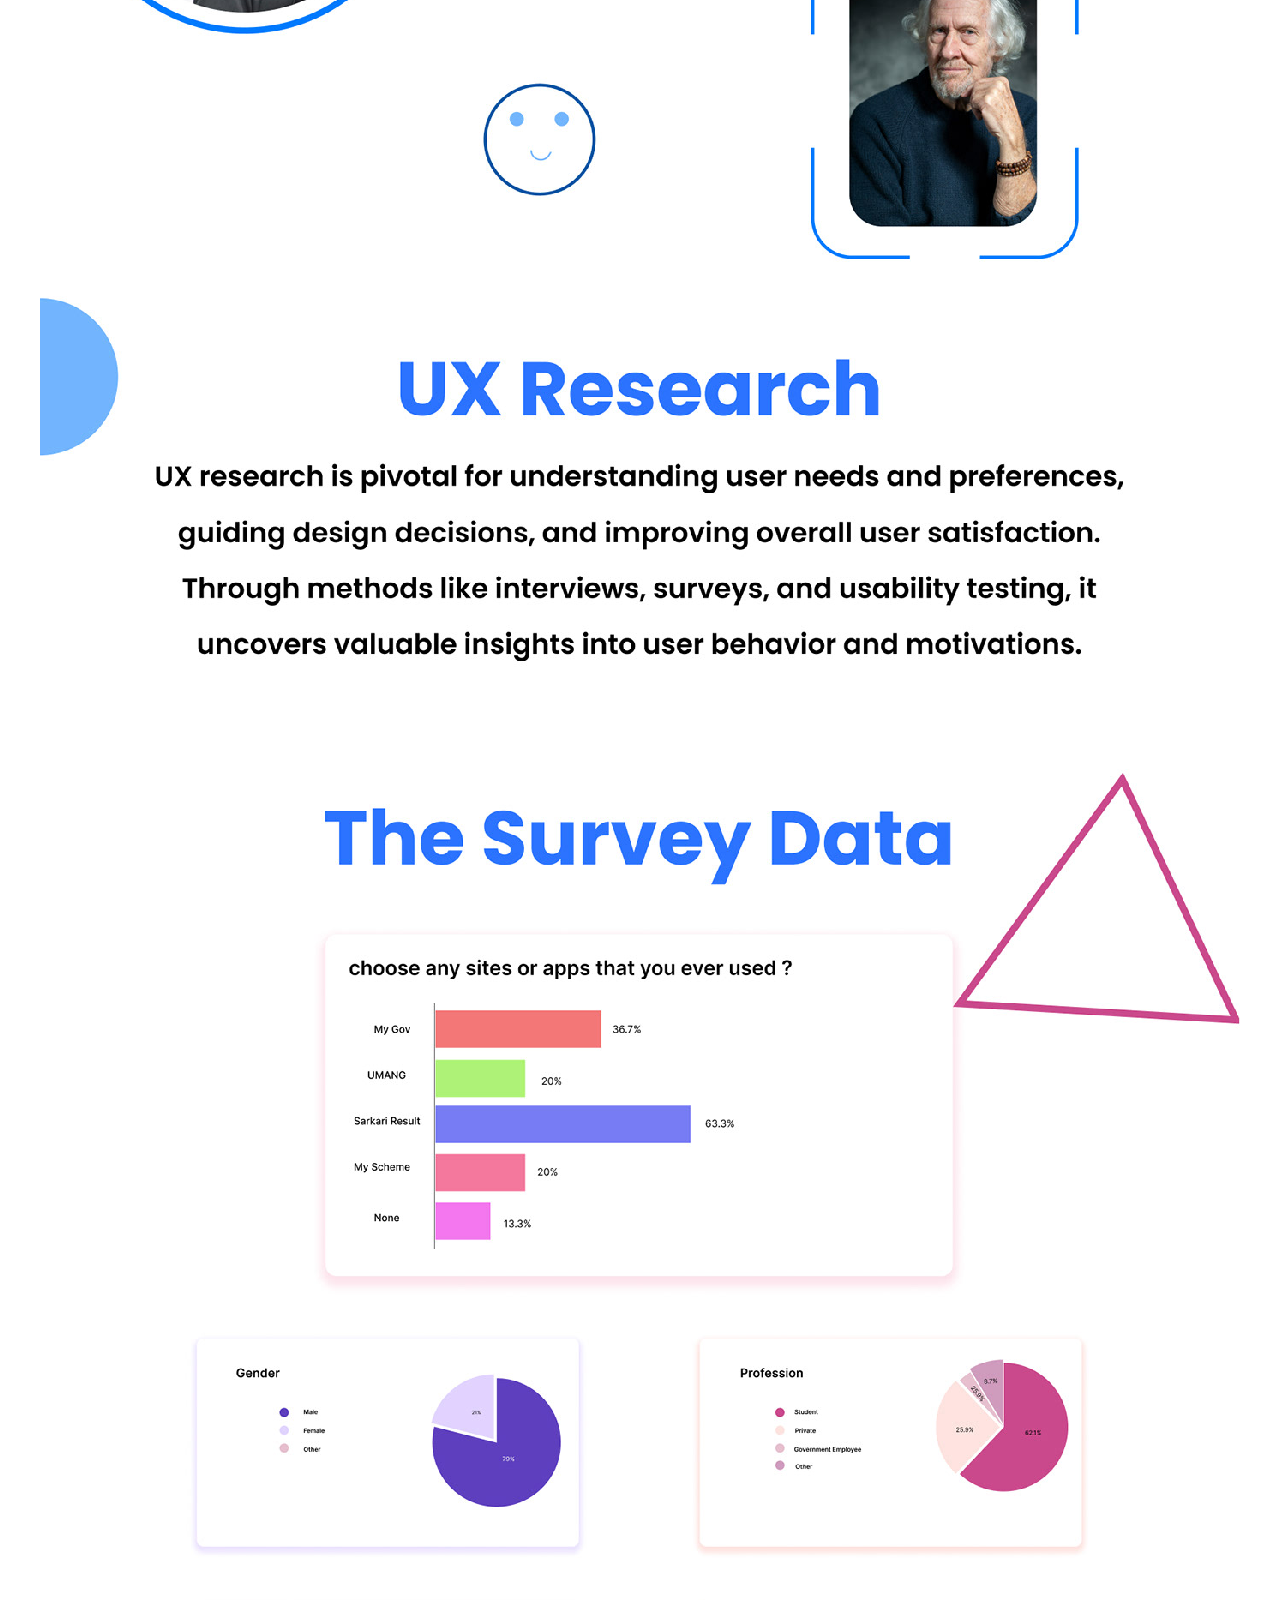
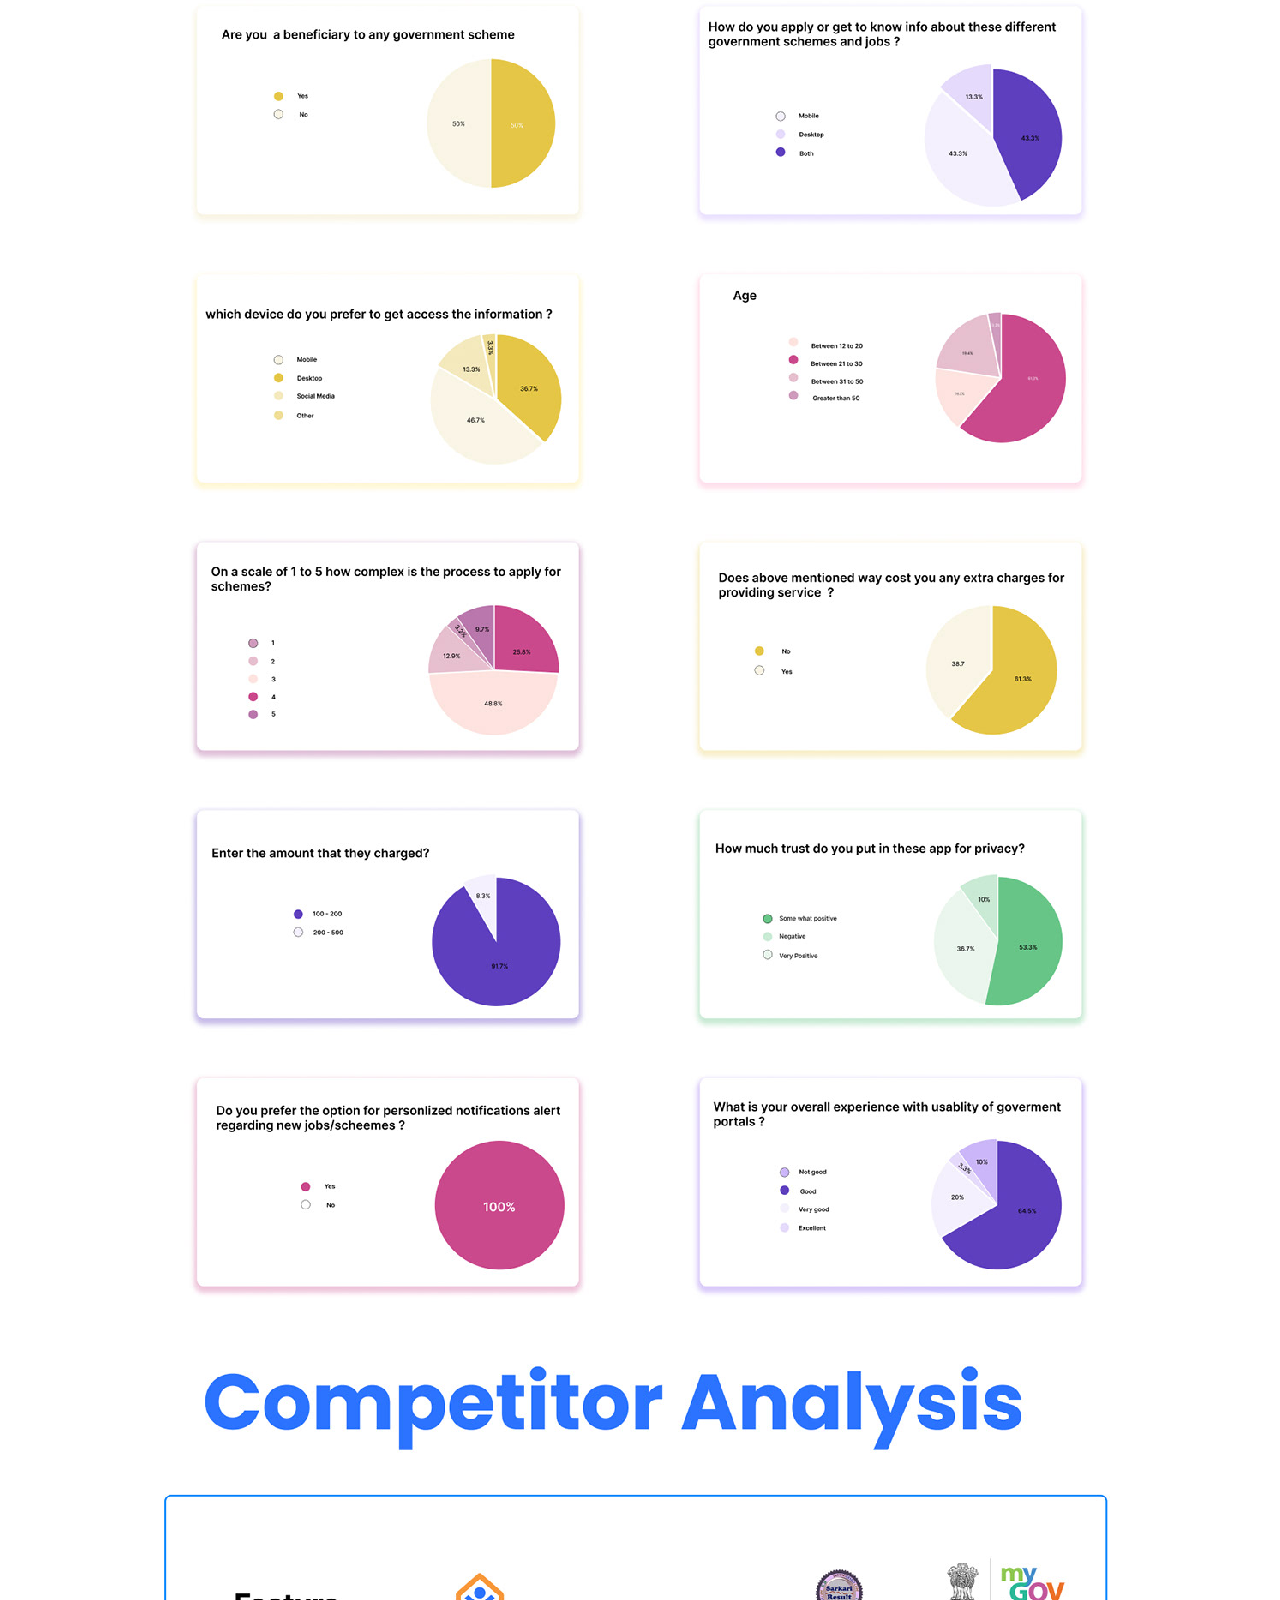
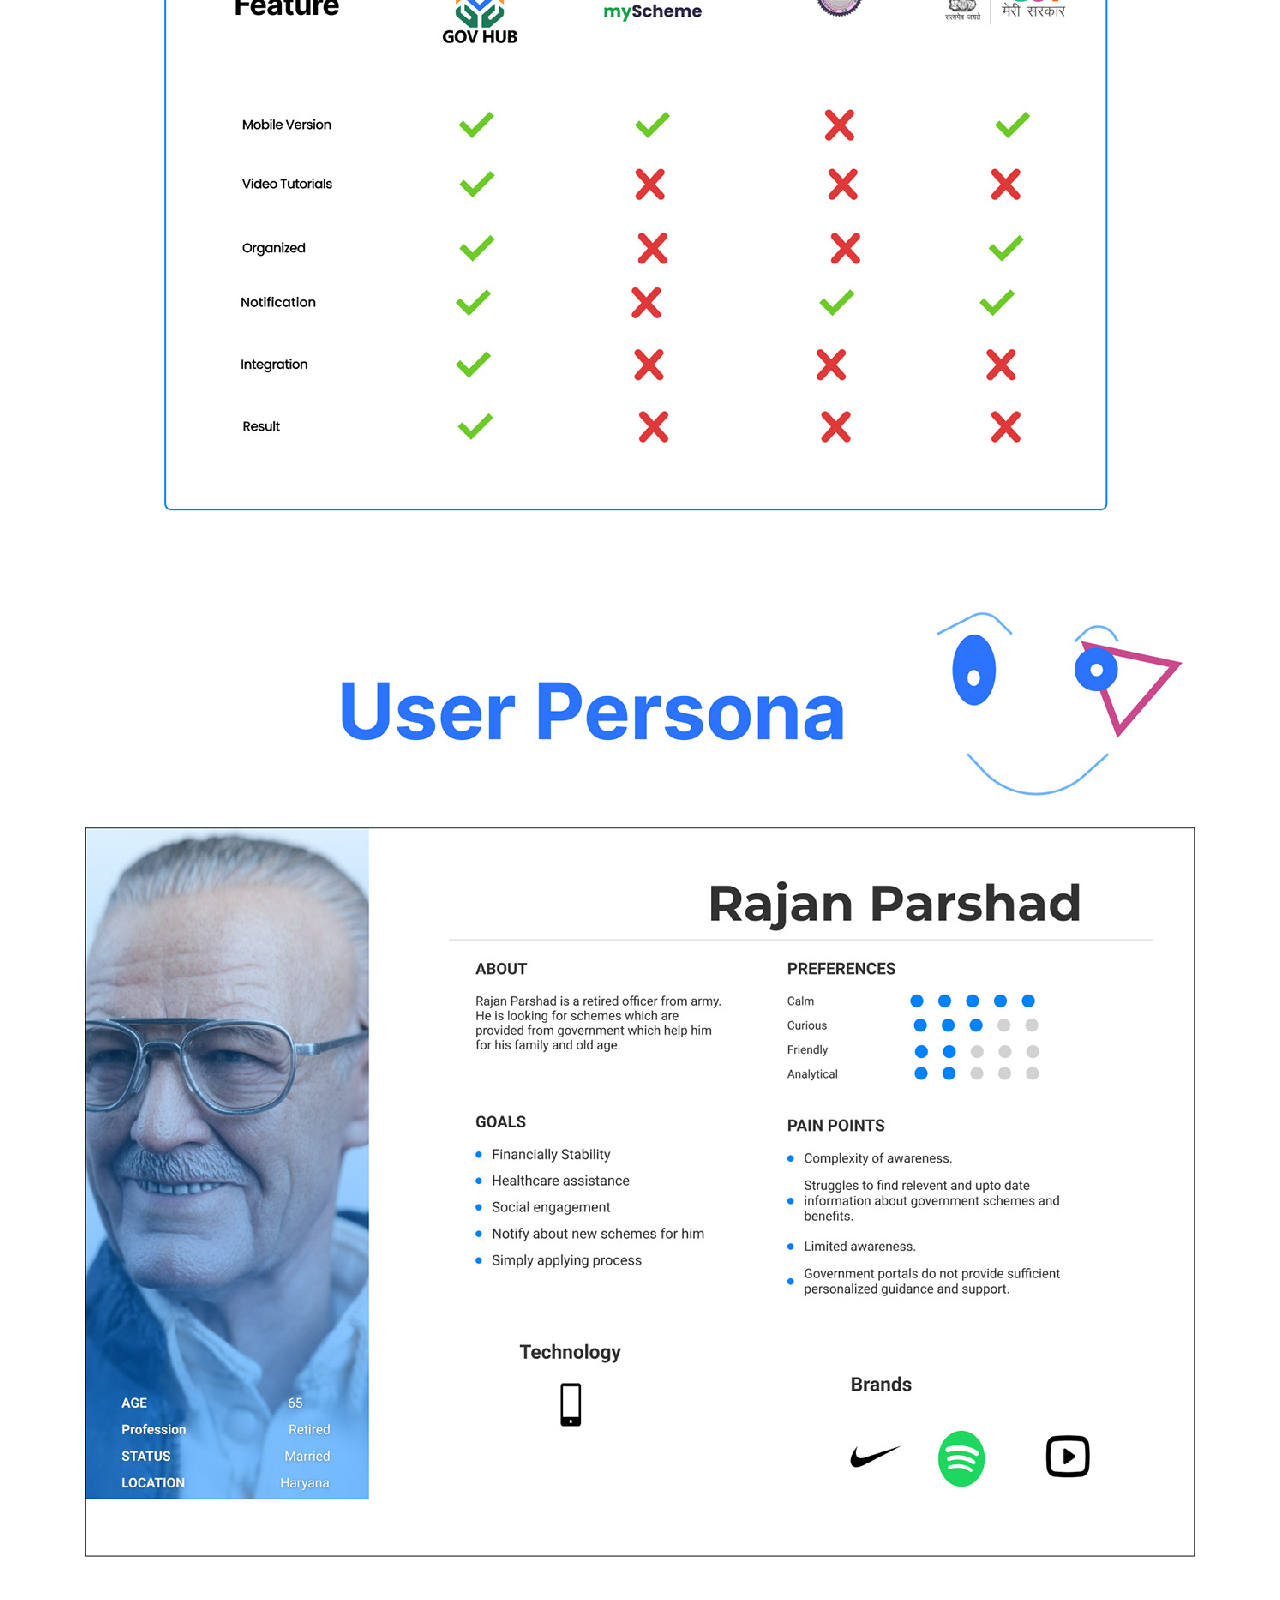
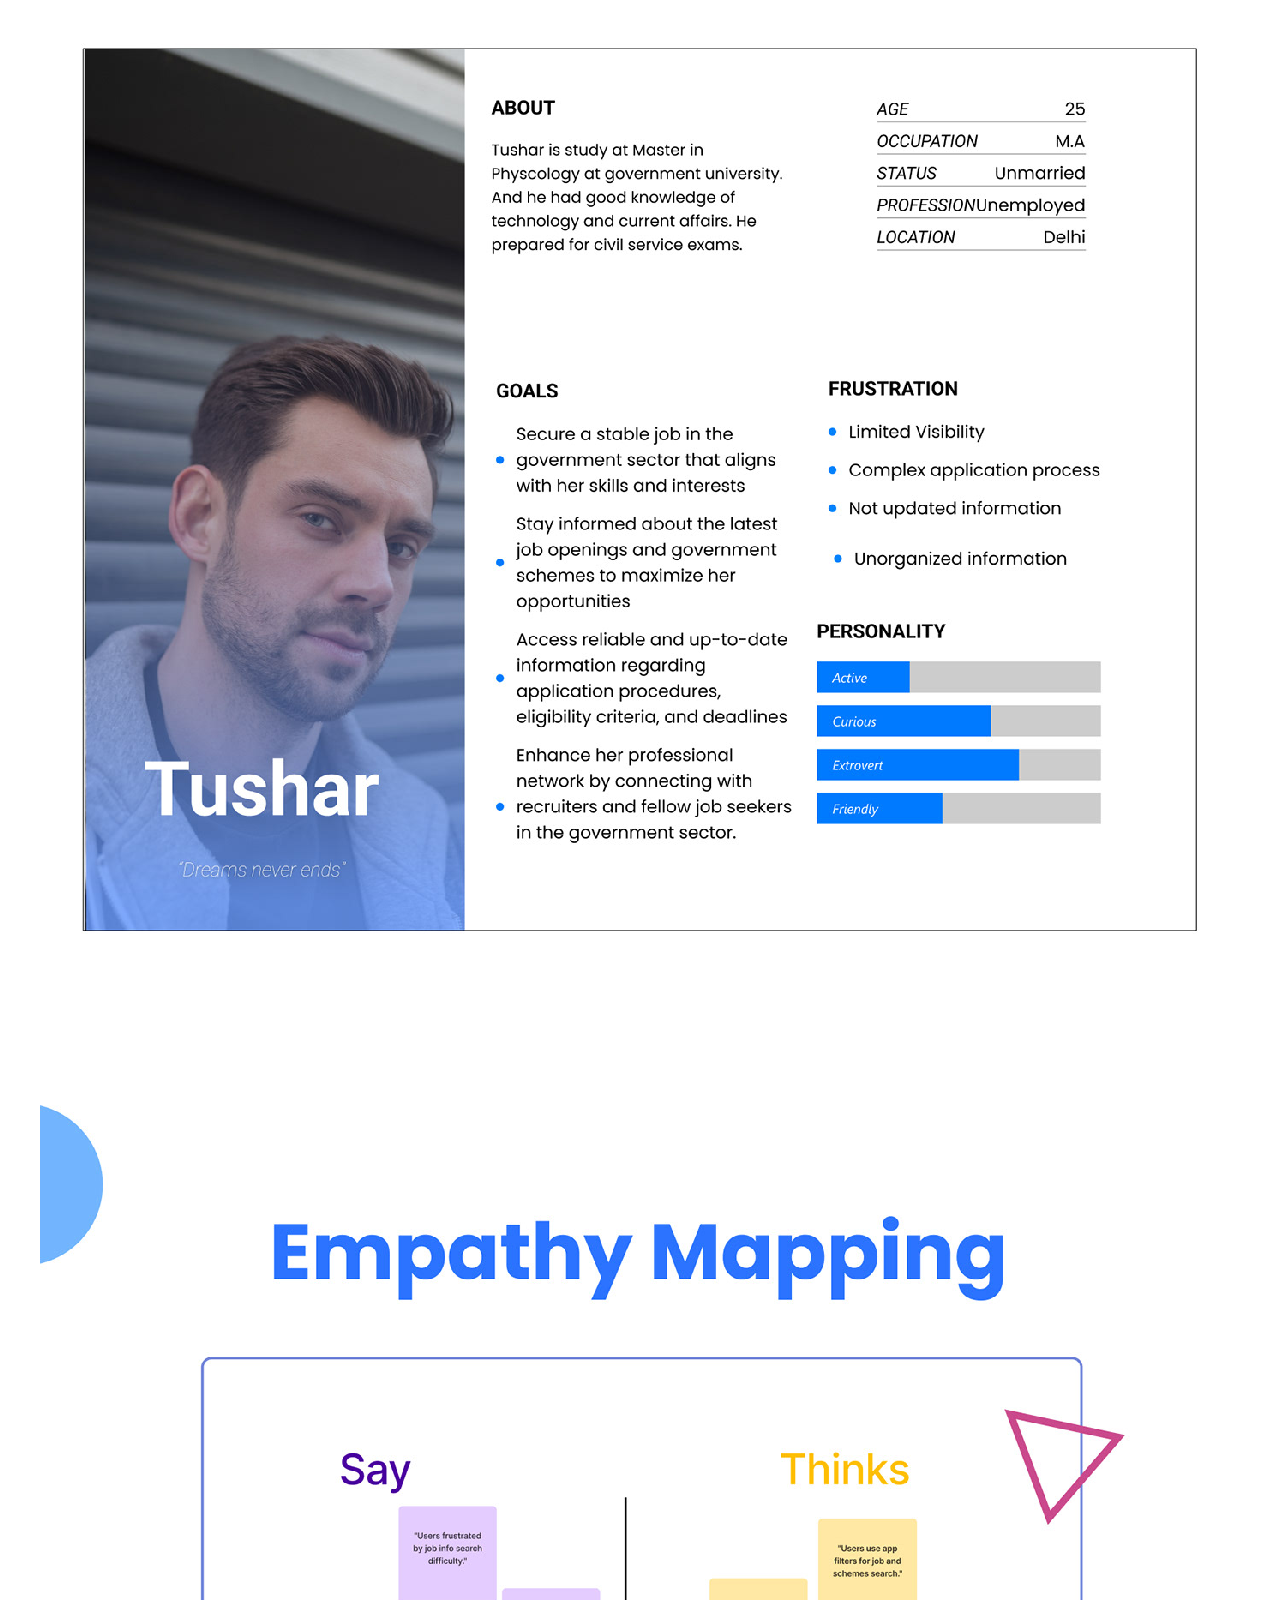
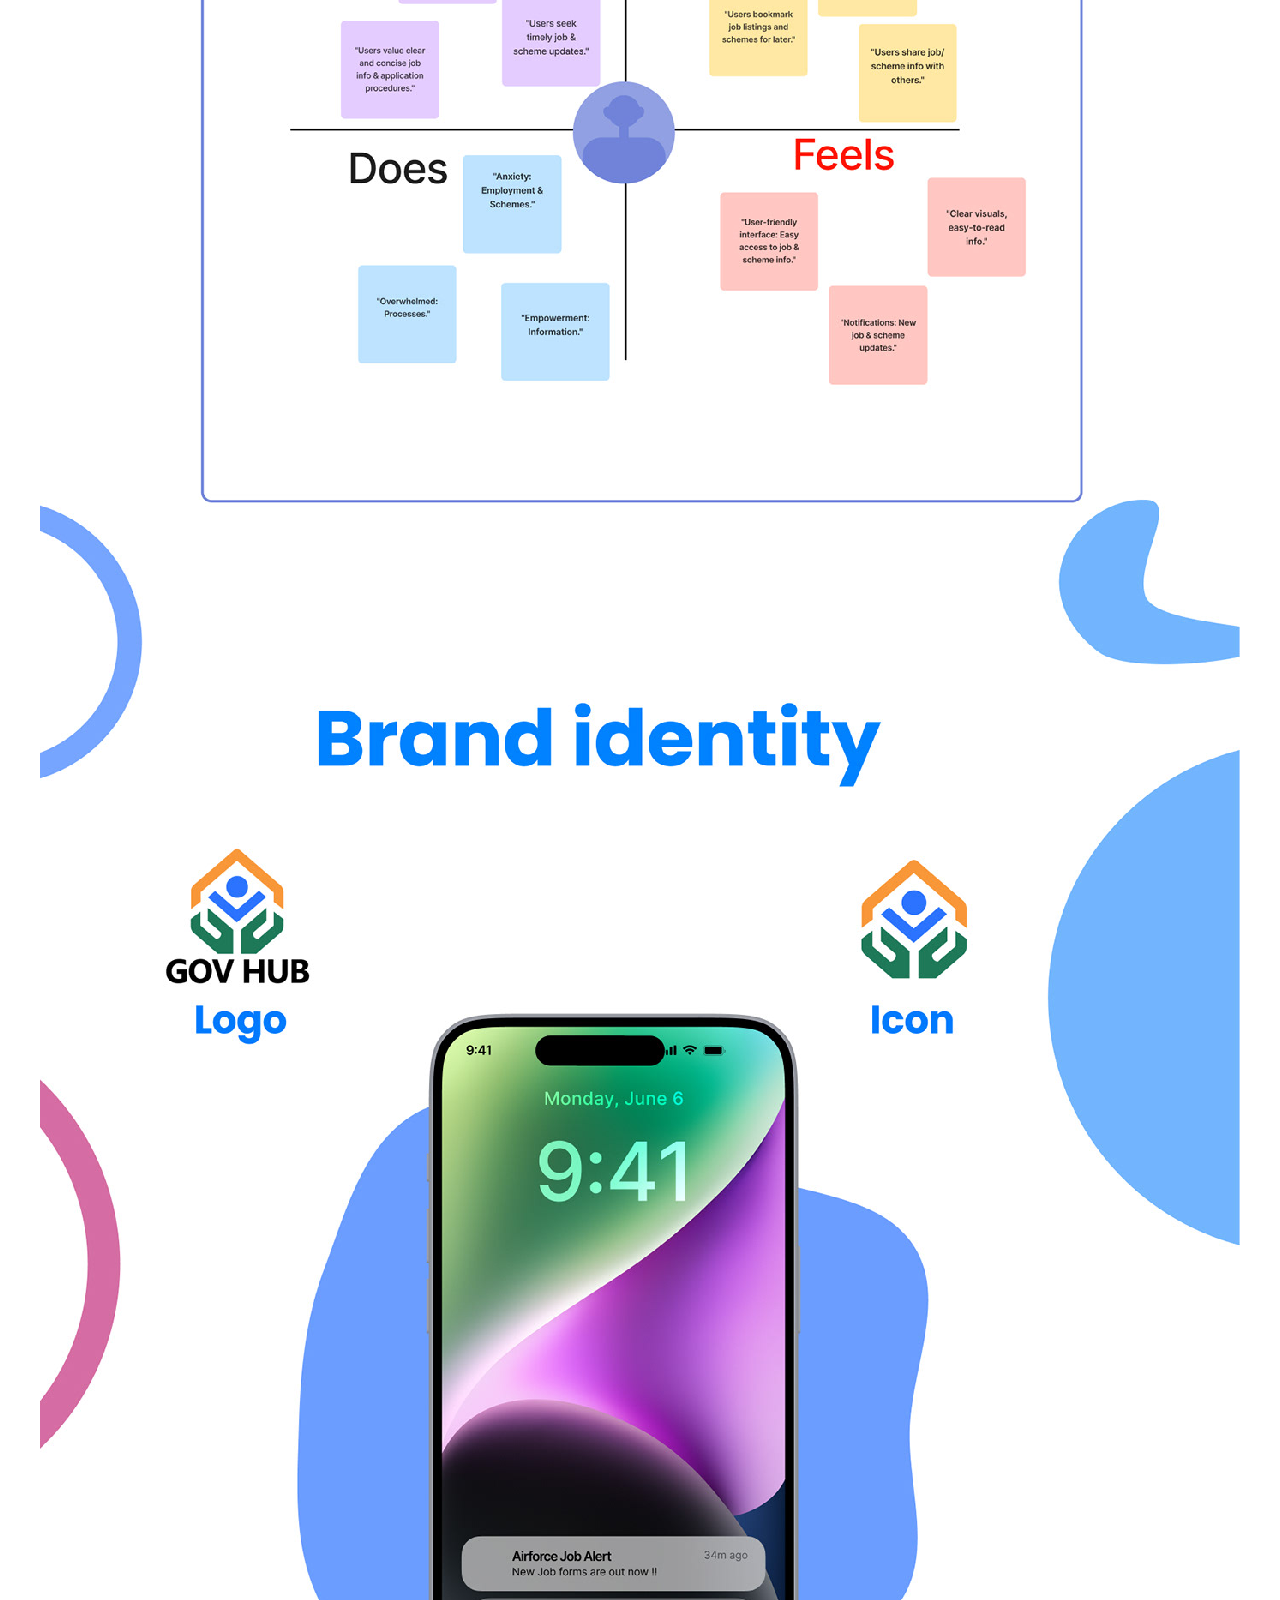
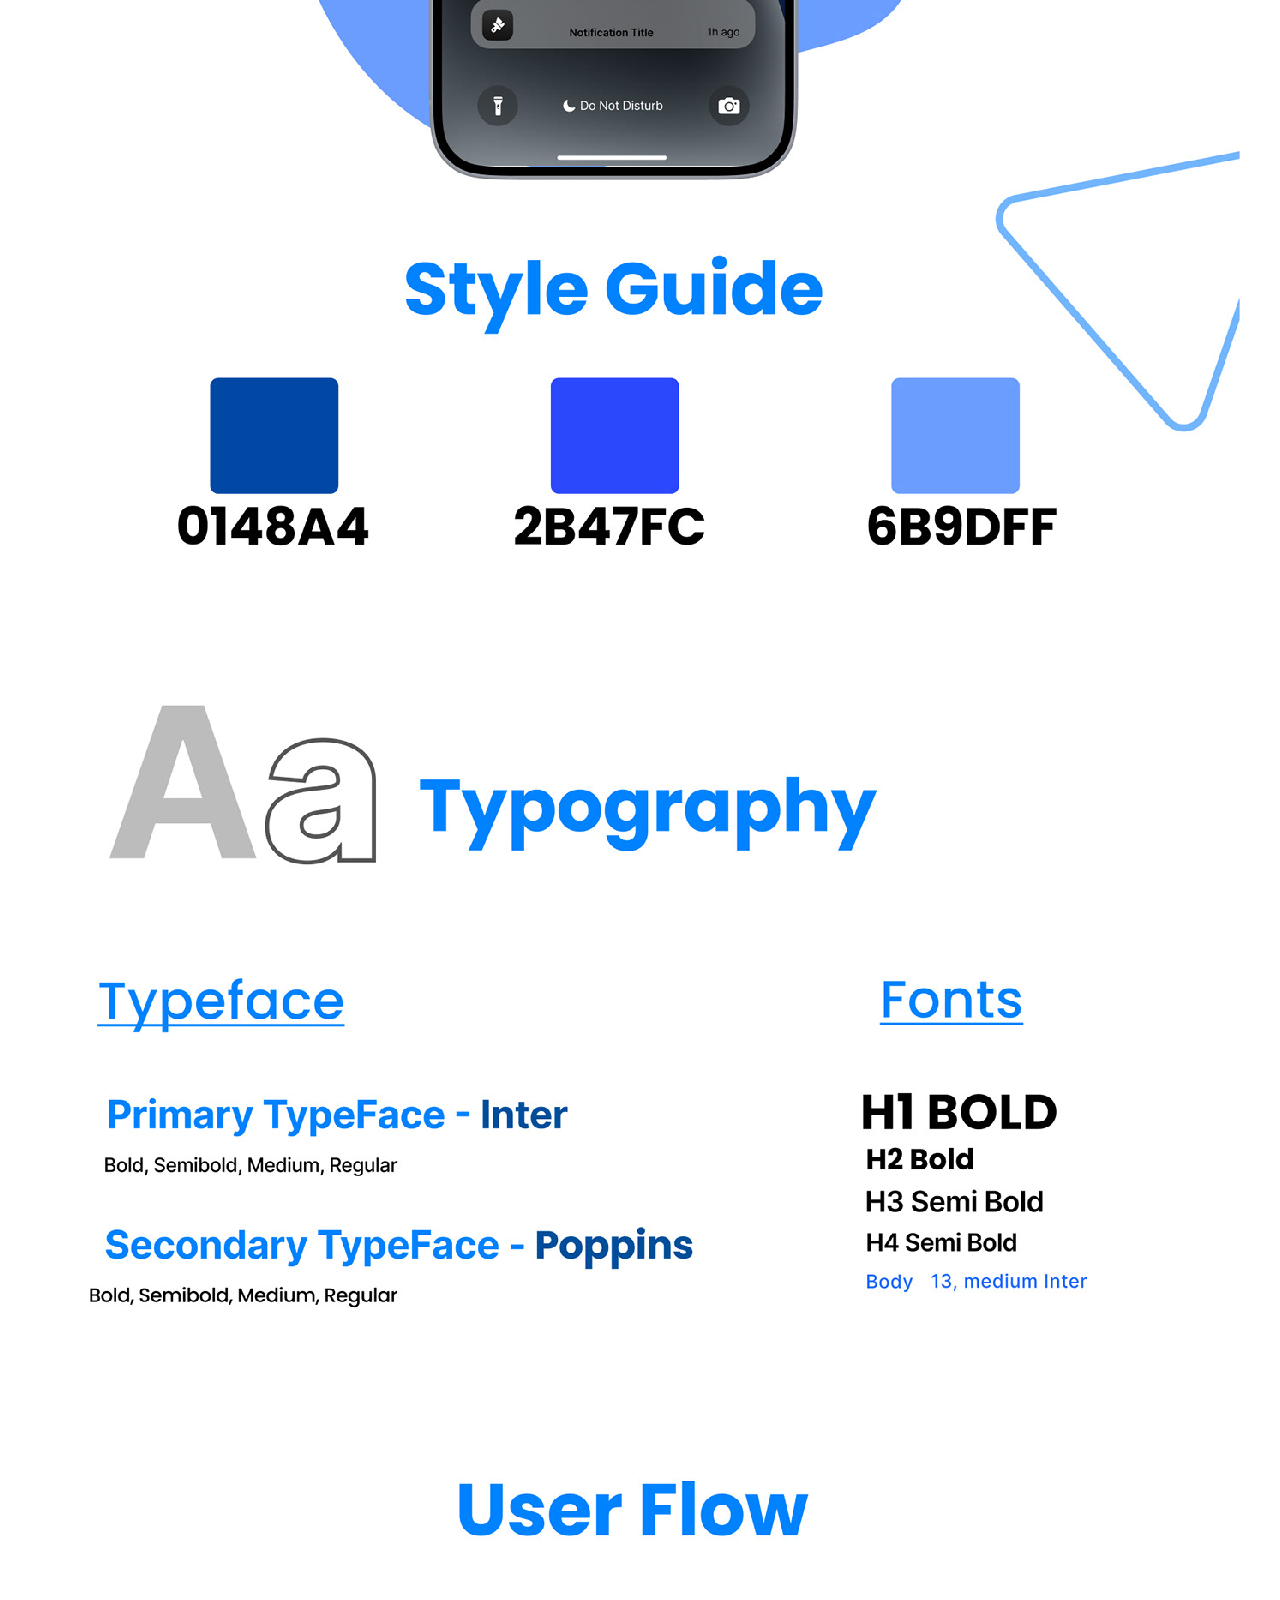
<file: govhub.html>
<!DOCTYPE html>
  <html lang="en">
  <head>
  <meta charset="UTF-8">
  <meta name="viewport" content="width=device-width, initial-scale=1.0">
  <title>GovHub Project</title>

  <style>
  *{
    margin:0;
    padding:0;
    box-sizing:border-box;
  }

  body{
    background:#ffffff;
    color:#0084ff;
    font-family:Arial, sans-serif;
    opacity:1;
    transition:opacity .4s ease;
  }

  .hero{
    padding:60px 40px 20px;
    text-align:center;
  }

  .hero h1{
    font-size:60px;
    margin-bottom:20px;
  }

  .hero p{
    color:#999;
    font-size:18px;
  }

  /* ===== SINGLE CENTERED IMAGE ===== */
  .showcase{
    padding:40px;
    display:flex;
    flex-direction:column;
    justify-content:center;
    align-items:center;
  }

  .img-box{
    width:100%;
    max-width:1500px;
    border-radius:0px;
    overflow:hidden;
    opacity:0;
    transform:translateY(60px);
    animation:slideUp .8s ease forwards;
    background:#111;
    box-shadow: 0 0px 0px rgba(0,0,0,0.5);
  }

  .img-box img{
    width:100%;
    height:100%;
    display:block;
    object-fit:cover;
    transition: transform .4s ease;
  }

  .img-box:hover img{
    transform: scale(1.01);
  }

  /* ===== CASE STUDY TEXT BELOW IMAGE ===== */
  .case-text{
    max-width:900px;
    margin:0 auto;
    padding:20px 40px 60px;
    text-align:left;
  }

  .case-text h2{
    font-size:28px;
    color:#0084ff;
    margin-bottom:15px;
  }

  .case-text p{
    font-size:16px;
    line-height:1.7;
    color:#444;
  }

  @keyframes slideUp{
    from{ opacity:0; transform:translateY(60px); }
    to{ opacity:1; transform:translateY(0); }
  }

  @media (max-width: 600px){
    .img-box{ max-width:100%; }
    .case-text{ padding:20px 20px 40px; }
  }

  /* ===== BACK BUTTON - z-index high, gallery ke upar fixed ===== */
  .back-btn-wrap{
    position:fixed;
    top:20px;
    left:20px;
    z-index:999;
  }

  button{
    position: relative;
    padding: 15px 45px;
    background: #077ece;
    font-size: 17px;
    font-weight: 500;
    color: #181818;
    cursor: pointer;
    border: 1px solid #2b8dcf;
    border-radius: 8px;
    filter: drop-shadow(2px 2px 3px rgba(0, 0, 0, 0.2));
  }
  button:hover {
    border: 1px solid #95d4fe;
    background: linear-gradient(85deg, #8bcefc, #95d4fe, #6fc0f7, #95d4fe, #95d4fe);
    animation: wind 2s ease-in-out infinite;
  }
  @keyframes wind {
    0% { background-position: 0% 50%; }
    50% { background-position: 50% 100%; }
    100% { background-position: 0% 50%; }
  }
  .icon-1 {
    position: absolute; top: 0; right: 0; width: 25px;
    transform-origin: 0 0; transform: rotate(10deg);
    transition: all 0.5s ease-in-out;
    filter: drop-shadow(2px 2px 3px rgba(0, 0, 0, 0.3));
  }
  button:hover .icon-1 { animation: slay-1 3s cubic-bezier(0.52, 0, 0.58, 1) infinite; transform: rotate(10deg); }
  @keyframes slay-1 { 0% { transform: rotate(10deg); } 50% { transform: rotate(-5deg); } 100% { transform: rotate(10deg); } }

  .icon-2 {
    position: absolute; top: 0; left: 25px; width: 12px;
    transform-origin: 50% 0; transform: rotate(10deg);
    transition: all 1s ease-in-out;
    filter: drop-shadow(2px 2px 3px rgba(0, 0, 0, 0.5));
  }
  button:hover .icon-2 { animation: slay-2 3s cubic-bezier(0.52, 0, 0.58, 1) 1s infinite; transform: rotate(0); }
  @keyframes slay-2 { 0% { transform: rotate(0deg); } 50% { transform: rotate(15deg); } 100% { transform: rotate(0); } }

  .icon-3 {
    position: absolute; top: 0; left: 0; width: 18px;
    transform-origin: 50% 0; transform: rotate(-5deg);
    transition: all 1s ease-in-out;
    filter: drop-shadow(2px 2px 3px rgba(0, 0, 0, 0.5));
  }
  button:hover .icon-3 { animation: slay-3 2s cubic-bezier(0.52, 0, 0.58, 1) 1s infinite; transform: rotate(0); }
  @keyframes slay-3 { 0% { transform: rotate(0deg); } 50% { transform: rotate(-5deg); } 100% { transform: rotate(0); } }
  </style>

  </head>
  <body>

  <div class="back-btn-wrap">
    <button onclick="window.location.href='index.html'">
      Back
      <div class="icon-1">
        <svg xmlns:xlink="http://www.w3.org/1999/xlink" viewBox="0 0 26.3 65.33" version="1.1" xml:space="preserve" xmlns="http://www.w3.org/2000/svg">
          <g><path d="M13.98 52.87c0.37,-0.8 0.6,-1.74 0.67,-2.74 1.01,1.1 2.23,2.68 1.24,3.87 -0.22,0.26 -0.41,0.61 -0.59,0.97 -2.95,5.89 3.44,10.87 2.98,0.78 0.29,0.23 0.73,0.82 1.03,1.18 0.33,0.4 0.7,0.77 1,1.15 0.29,0.64 -0.09,2.68 1.77,4.91 5.42,6.5 5.67,-2.38 0.47,-4.62 -0.41,-0.18 -0.95,-0.26 -1.28,-0.54 -0.5,-0.41 -1.23,-1.37 -1.66,-1.9 0.03,-0.43 -0.17,-0.13 0.11,-0.33 4.98,1.72 8.4,-1.04 2.38,-3.16 -1.98,-0.7 -2.9,-0.36 -4.72,0.16 -0.63,-0.58 -2.38,-3.82 -2.82,-4.76 1.21,0.56 1.72,1.17 3.47,1.3 6.5,0.5 2.31,-4.21 -2.07,-4.04 -1.12,0.04 -1.62,0.37 -2.49,0.62l-1.25 -3.11c0.03,-0.26 0.01,-0.18 0.1,-0.28 1.35,0.86 1.43,1 3.25,1.45 2.35,0.15 3.91,-0.15 1.75,-2.4 -1.22,-1.27 -2.43,-2.04 -4.22,-2.23l-2.08 0.13c-0.35,-0.58 -0.99,-2.59 -1.12,-3.3 -0.24,-0.36 1.88,1.31 2.58,1.57 1.32,0.49 2.6,0.33 3.82,0 -0.37,-1.08 -1.17,-2.31 -2.13,-3.11 -1.79,-1.51 -3.07,-1.41 -5.22,-1.38l-0.93 -4.07c0.41,-0.57 1.41,0.9 2.82,1.36 0.96,0.31 1.94,0.41 3,0.14 2,-0.52 -2.25,-4.4 -4.53,-4.71 -0.7,-0.1 -1.23,-0.04 -1.92,-0.03 -0.46,-0.82 -0.68,-3.61 -0.92,-4.74 0.8,0.88 1.15,1.54 2.25,2.23 0.8,0.5 1.58,0.78 2.57,0.85 2.54,0.18 -0.1,-3.47 -0.87,-4.24 -1.05,-1.05 -2.34,-1.59 -4.32,-1.78l-0.33 -3.49c0.83,0.67 1.15,1.48 2.3,2.16 1.07,0.63 2.02,0.89 3.58,0.79 0.15,-1.34 -1.07,-3.39 -2.03,-4.3 -1.05,-0.99 -2.08,-1.47 -3.91,-1.68l-0.07 -3.27 0.32 -0.65c0.44,0.88 1.4,1.74 2.24,2.22 0.69,0.39 2.4,1.1 3.44,0.67 0.31,-1.92 -1.84,-4.49 -3.5,-5.29 -0.81,-0.39 -1.61,-0.41 -2.18,-0.68 -0.12,-1.28 0.27,-3.23 0.37,-4.55l-0.89 0c-0.06,1.28 -0.35,3.12 -0.34,4.31 -0.44,0.45 -0.37,0.42 -0.96,0.64 -3.88,1.49 -4.86,6.38 -3.65,7.34 1.42,-0.31 3.69,-2.14 4.16,-3.66 0.23,0.5 0.1,2.36 0.05,3.05 -1.23,0.4 -2.19,1.05 -2.92,1.82 -1.17,1.24 -2.36,4.04 -1.42,5.69 1.52,0.09 4.07,-2.49 4.49,-4.07l0.29 3.18c-2.81,0.96 -5.01,3.68 -4.18,7.43 2.06,-0.09 3.78,-2.56 4.66,-4.15 0.23,1.45 0.67,3.06 0.74,4.52 -1.26,0.93 -2.37,1.8 -2.97,3.55 -0.48,1.4 -0.49,3.72 0.19,4.55 0.59,0.71 2.06,-1.17 2.42,-1.67 1,-1.35 0.81,-1.92 1.29,-2.46l0.7 3.44c-0.49,0.45 -0.94,0.55 -1.5,1.19 -1.93,2.23 -2.14,4.33 -1.01,6.92 0.72,0.09 2.04,-1.4 2.49,-2.06 0.65,-0.95 0.79,-1.68 1.14,-2.88l0.97 2.92c-0.2,0.55 -1.84,1.32 -2.6,3.62 -0.54,1.62 -0.37,3.86 0.67,4.93 0.58,-0.09 1.85,-1.61 2.2,-2.19 0.66,-1.09 0.66,-1.64 1,-2.93l1.32 3.18c-0.23,0.72 -1.63,1.72 -1.82,4.18 -0.17,2.16 1.11,6.88 3.13,2.46z" fill="#181818"></path></g>
        </svg>
      </div>
      <div class="icon-2">
        <svg xmlns:xlink="http://www.w3.org/1999/xlink" viewBox="0 0 11.67 37.63" version="1.1" xml:space="preserve" xmlns="http://www.w3.org/2000/svg">
          <g><path d="M7.63 35.26c-0.02,0.13 0.01,0.05 -0.06,0.14 -0.42,0.25 -0.55,0.94 -0.23,1.4 0.68,0.95 2.66,0.91 3.75,0.21 0.2,-0.13 0.47,-0.3 0.57,-0.49l-1.35 -1.24c-0.78,-0.78 -1.25,-1.9 -2.07,-0.62 -0.4,-0.72 -0.95,-1.79 -1.26,-2.59 0.82,0.02 1.57,-0.12 2.16,-0.45 0.49,-0.27 1.15,-0.89 1.33,-1.4 -0.24,-0.16 -0.87,-0.37 -1.19,-0.52 -0.4,-0.19 -0.73,-0.39 -1.09,-0.62 -0.25,-0.16 -0.85,-0.6 -1.18,-0.3 -0.35,0.32 -0.32,0.83 -0.53,1.17 -0.71,-0.3 -0.55,-0.26 -0.84,-1.22 -0.15,-0.5 -0.31,-1.12 -0.41,-1.66 0.56,0.23 1.28,0.37 1.99,0.28 0.56,-0.07 1.33,-0.42 1.62,-0.71 -0.74,-0.68 -1.09,-1.2 -1.65,-1.99 -1.09,-1.52 -1.2,-0.28 -1.92,0.17 -0.26,-0.79 -0.73,0.2 -0.12,-2.76 0.06,-0.3 0.19,-0.7 0.2,-0.98 0.94,1.17 3.63,0.82 4.21,0.01 -1.14,-0.81 -1.91,-2.89 -2.58,-2.67 -0.29,0.09 -0.78,0.63 -0.93,0.87 -0.54,-0.48 -0.36,-0.63 -0.38,-0.81 0.01,0.02 0.36,-0.35 0.45,-0.6 0.13,-0.35 0.04,-0.65 -0.05,-0.95 0.06,-0.41 0.33,-1.33 0.28,-1.71 0.47,0.23 1.17,0.33 1.7,0.32 0.62,-0 1.74,-0.39 1.94,-0.75 -1.05,-1.1 -0.7,-0.64 -1.62,-1.92 -0.58,-0.81 -0.9,-1.27 -1.9,0.12 -0.44,-0.5 -0.64,-0.69 -0.66,-1.24 0.02,-0.31 0.15,-0.36 0.08,-0.73 -0.04,-0.24 -0.14,-0.41 -0.29,-0.59l-0.47 -2.54c0.06,0.01 0.19,0.05 0.3,0.07 0.54,0.09 1.47,0.01 1.95,-0.15 0.57,-0.19 1.53,-0.8 1.68,-1.18 -0.12,-0.15 -0.95,-0.65 -1.15,-0.8 -1.43,-1.08 -2.21,-2.77 -3.16,-0.38 -0.2,-0.1 -0.75,-0.55 -0.83,-0.74 -0.15,-0.35 -0.21,-0.81 -0.37,-1.15l-0.1 -0.25c-0.03,-0.3 -0.44,-1.33 -0.57,-1.64 -0.2,-0.51 -0.47,-1.09 -0.64,-1.6l-0.55 0c0.14,0.42 0.36,0.84 0.53,1.28 0.12,0.3 0.19,0.35 0.06,0.66l-0.21 0.52c-0.06,0.1 -0.03,0.05 -0.06,0.09 -1.44,-1.03 -1.66,-0.73 -2.07,0.46 -0.16,0.46 -0.3,0.93 -0.5,1.36l-0.64 1.28c0.05,0.05 0.02,0.03 0.1,0.08l0.49 0.14c0.23,0.05 0.44,0.09 0.66,0.1 0.55,0.04 0.94,-0.06 1.35,-0.19 0.54,-0.18 1.09,-0.44 1.5,-0.82 0.15,-0.14 0.24,-0.3 0.4,-0.41l0.46 1.66c0.03,0.74 -0.09,0.6 0.27,1.21l0.07 0.11c-0.02,0.22 0.19,1.01 0.24,1.29 0.09,0.46 -0.21,0.79 -0.3,1.2 -0.55,-0.23 -1.25,-1.06 -1.66,-0.23 -0.12,0.25 -0.17,0.36 -0.26,0.62 -0.33,1.01 -0.63,1.61 -1.06,2.43l0.12 0.04 0.23 0.11c0.06,0.02 0.17,0.04 0.25,0.06 0.17,0.04 0.34,0.08 0.52,0.09 0.29,0.02 0.93,0.07 1.12,-0.13 0.42,0.01 1.24,-0.49 1.51,-0.71l0.09 0.06c-0.04,0.29 0.02,0.41 0.03,0.7l-0.05 1.41c-0.06,1.12 -0.29,1.06 -0.76,1.69 -0.03,-0.03 -0.06,-0.08 -0.09,-0.11 -0.2,-0.25 -0.38,-0.54 -0.7,-0.69 -0.7,-0.32 -1.52,1.73 -2.82,2.61 0.25,0.3 1,0.67 1.5,0.78 0.35,0.08 0.71,0.08 1.09,0.05 0.25,-0.02 0.82,-0.16 0.92,-0.13 -0.16,0.69 -0.35,1.35 -0.52,2.03 -0.25,1 -0.03,0.77 -0.98,1.53 -0.3,-0.31 -0.33,-0.77 -0.77,-1.02 -0.42,-0.25 -0.91,0.35 -1.12,0.55 -0.33,0.32 -0.58,0.6 -0.97,0.89 -0.19,0.14 -0.34,0.26 -0.53,0.4 -0.14,0.11 -0.43,0.29 -0.53,0.4 0.09,0.22 0.35,0.38 0.54,0.52 0.22,0.16 0.43,0.29 0.69,0.39 0.43,0.17 1.32,0.31 1.87,0.23l0.23 -0.05c0.32,0.05 0.52,-0.18 0.79,-0.24l-0.02 0.66c0,0.77 -0.24,0.75 0.16,1.51l0.04 0.07c-0.05,0.35 0.18,1.03 0.24,1.4 -0.23,0.18 -0.34,0.33 -0.51,0.41 -0.75,-1.17 -0.82,-1.52 -1.92,-0.43 -0.32,0.31 -0.59,0.57 -0.95,0.86 -0.23,0.19 -0.95,0.65 -1.05,0.81l0.13 0.1c0.88,1.15 3.14,1.5 4.1,0.82 0.47,-0.34 0.54,-0.56 0.52,-1.34l0.67 1.84c0.03,0.16 0.06,0.28 0.12,0.42 0.03,0.06 0.05,0.12 0.09,0.17 0.1,0.15 0.03,0.06 0.13,0.14 0.14,0.22 0.06,0.56 -0.03,0.13 -0.14,0.43 -0.19,0.53 -1.94,-1.27 -1.57,-0.02 -2.28,1.76 -0.16,0.41 -0.37,0.77 -0.53,1.2 0.29,0.33 1.66,0.28 2.36,-0.01 0.48,-0.2 0.96,-0.46 1.3,-0.82 0.15,-0.16 0.16,-0.3 0.38,-0.33 0.14,0.08 0.17,0.19 0.27,0.36z" fill="#181818"></path></g>
        </svg>
      </div>
      <div class="icon-3">
        <svg xmlns:xlink="http://www.w3.org/1999/xlink" viewBox="0 0 25.29 76.92" version="1.1" xml:space="preserve" xmlns="http://www.w3.org/2000/svg">
          <g><path d="M19.14 6.58c0.09,0.1 -0.02,0.03 0.17,0.15 0.04,0.03 0.19,0.09 0.27,0.13l0.16 0.02c0.12,0.14 0.02,0.06 0.22,0.18 0.63,0.37 1.81,0.52 2.51,0.53 0.42,-0.26 0.61,-1.58 0.55,-2.27 -0.11,-1.17 -1.02,-3.42 -2.17,-3.76 -0.84,-0.25 -1.19,0.02 -1.4,0.7 -0.18,-0.36 -0.77,-0.97 -1.2,-1.18 -0.64,-0.31 -0.36,-0.26 -0.84,-1.59l-0.75 0c0.2,0.63 0.44,1.27 0.61,1.92 0.17,0.64 0.47,1.46 0.58,2.05 -0.21,0.36 -0.43,0.5 -0.31,1.1 0.11,0.51 0.35,0.71 0.76,0.9 0.13,0.31 0.36,1.33 0.39,1.78 -0.68,0.24 -1.38,0.85 -1.62,1.43 -0.45,-0.47 -0.29,-1.59 -1.59,-1.22 -0.8,0.22 -1.09,0.8 -1.45,1.52 -0.58,1.18 -0.96,2.15 -0.6,3.58 0.04,0.17 0.13,0.4 0.19,0.55 1.74,-0.01 2.96,-0.82 4.13,-1.55 0.22,-0.13 0.65,-0.39 0.79,-0.62 0.74,-1.2 -0.74,-2.14 -1.7,-2.43 -0.01,-0.51 1.07,-0.87 1.7,-0.82 0.21,1.74 0.56,3.5 0.61,5.33 0.05,2.05 0.01,3.68 -0.08,5.71 -1.2,0.52 -0.99,0.65 -1.77,1.46 -0.39,-0.45 -0.22,-1.6 -1.59,-1.18 -0.79,0.24 -0.91,0.63 -1.42,1.55 -0.78,1.41 -0.95,2.66 -0.36,4.15 0.14,0.35 0.06,0.36 0.36,0.37 0.78,-0 1.47,-0.18 2.09,-0.43 0.51,-0.2 1.26,-0.76 1.69,-0.86 -0.18,0.3 -0.34,0.91 -0.48,1.25l-1.54 3.5c-1.75,0.08 -1.26,0.29 -2.27,0.59 0.1,-1.15 0.1,-1.69 -1.1,-1.78 -0.7,-0.05 -1.5,0.65 -1.91,0.96 -1.04,0.82 -1.93,1.81 -1.94,3.77 0.24,0.36 1.4,0.49 1.94,0.58l0.19 -0.01 0.71 -0.01 0.08 -0.02 1.74 -0.17c0.25,0.04 0.03,-0.07 0.19,0.09l-2.62 4.74c-0.28,0.51 -0.56,1.2 -0.86,1.61 -0.44,-0.02 -0.69,-0.14 -1.18,-0.08 -0.38,0.04 -0.72,0.17 -1.08,0.22 0.1,-0.53 0.78,-1.5 -0.62,-1.96 -0.79,-0.26 -1.74,0.32 -2.33,0.6 -2.12,1.02 -2.81,3.28 -2.36,3.38l0.11 0.1c0.42,0.34 1.16,0.64 1.66,0.79 0.65,0.19 1.73,0.31 2.43,0.38 3,0.28 1.16,-2.8 1.09,-3.14 0.86,0.12 1.3,-0.05 1.81,0.56 -0.08,0.35 -0.53,1.2 -0.71,1.6 -0.74,1.61 -1.24,3.24 -1.73,4.96 -0.92,0.11 -1.11,0.44 -1.77,0.69 0.01,-1.08 0.1,-1.68 -1.14,-1.71 -0.55,-0.01 -0.8,0.17 -1.11,0.41 -1.43,1.08 -2.52,2.24 -2.53,4.15 0,0.62 0.11,0.48 0.22,0.54 0.63,0.38 1.79,0.44 2.67,0.35 0.47,-0.05 0.97,-0.11 1.43,-0.2l0.98 -0.22c0.38,-0.08 0.14,-0.15 0.26,0.06 -0.08,0.78 -0.66,2.6 -0.56,3.29 -0.06,0.13 -0.08,0.18 -0.12,0.33 -0.07,0.3 -0.02,0.6 -0.03,0.92 -0.09,0.94 -0.17,0.52 -0.78,0.94 -0.32,0.22 -0.57,0.55 -0.86,0.82 -0.29,-0.69 -0.22,-1.44 -1.39,-1.13 -0.93,0.25 -1.93,2.19 -2.03,3.16 -0.06,0.56 0.02,1.84 0.39,2.08 2,0.02 2.64,-0.6 4.08,-1.25l-0.01 0.28c-0.06,0.58 -0.22,2.09 -0.14,2.62 -0.44,0.37 -0.46,1.03 -0.12,1.49 -0.08,3.97 0.16,2.73 -0.77,3.57 -0.24,0.21 -0.37,0.4 -0.62,0.62 -0.36,-0.53 -0.09,-1.43 -1.37,-1.13 -0.98,0.23 -1.92,2.22 -2.06,3.14 -0.07,0.47 -0.07,1.79 0.41,2.09 0.86,0.04 1.94,-0.12 2.51,-0.52l0.16 -0.08c0.6,-0.17 1.39,-0.67 1.84,-0.94 -0.18,0.38 -0.31,0.07 -0.71,0.58 -0.67,0.86 0.33,1.72 0.89,2.31 0.6,0.64 1.71,1.63 2.94,1.88 0.38,-0.11 0.92,-1.2 1.04,-1.69 0.21,-0.86 0.15,-1.53 -0.05,-2.41 -0.22,-0.94 -0.24,-1.38 -1.01,-1.81 -0.93,-0.52 -1.19,0.28 -1.59,0.76 -0.21,-0.33 -0.33,-0.79 -0.58,-1.12 -0.48,-0.62 -0.48,-0.13 -0.5,-1.22 -0.02,-1.09 0.05,-2.25 0.01,-3.32 0.37,0.22 0.89,0.86 1.37,1.21 0.51,0.37 1.05,0.65 1.76,0.82 0.32,-0.02 0.92,-1.21 1.04,-1.68 0.22,-0.87 0.15,-1.53 -0.04,-2.41 -0.19,-0.86 -0.3,-1.41 -0.96,-1.79 -1.06,-0.6 -1.26,0.38 -1.71,0.74 -0.22,-0.8 -0.65,-1.34 -1.19,-1.71l0.5 -4.35 0.38 0.28c0.23,0.25 0.6,0.67 0.87,0.82 0.18,0.23 0.66,0.57 0.92,0.6 0.08,0.06 0.1,0.07 0.18,0.11 0.14,0.07 0.26,0.1 0.44,0.15l0.45 0.17c0.35,0.08 0.75,-0.74 0.91,-1.05 0.21,-0.4 0.41,-1.07 0.43,-1.57 -0,-0.28 0.04,-0.67 -0.1,-0.85 -0.05,-0.13 -0.03,-0.1 -0.09,-0.17 0.06,-0.51 -0.25,-1.75 -0.94,-2.22 -1.11,-0.74 -1.37,0.09 -1.86,0.69l-0.12 -0.2c-0.28,-0.56 -0.41,-1.06 -1,-1.45 0.04,-1.21 1.29,-5.03 1.31,-5.65 0.63,0.83 0.41,0.6 1.22,1.38 0.76,0.74 1.67,1.73 2.95,1.92 0.28,0.13 0.55,-0.41 0.69,-0.64 0.21,-0.34 0.36,-0.64 0.47,-1.02 0.36,-1.24 0.14,-3.92 -1.03,-4.6 -1.23,-0.72 -1.67,0.89 -1.75,0.72 -0.19,-0.33 -0.3,-0.68 -0.49,-1 -0.22,-0.38 -0.47,-0.51 -0.68,-0.79 0.39,-1.04 1.05,-2.29 1.59,-3.3 0.57,-1.06 1.2,-2.15 1.7,-3.17 1.43,-0.02 1.51,0.55 1.8,0.6 -0.1,0.19 -0.16,0.2 -0.8,0.47 -1.8,0.96 -1.37,2.09 0.14,0.37 0.42,0.53 0.75,0.73 1.23,0.73 2.46,1.53 4.32,1.53 0.28,-0.08 0.25,-0.15 0.35,-0.44 0.22,-0.63 0.33,-1.22 0.26,-1.93 -0.11,-1.05 -1.06,-3.33 -2.21,-3.65 -1.31,-0.37 -1.17,0.6 -1.56,1.21l-0.2 -0.19c-0.84,-0.96 -0.61,-0.56 -1.27,-1.09 0.16,-0.47 0.7,-1.32 0.98,-1.82 1.05,-1.91 1.94,-3.59 2.84,-5.61 0.73,0.01 1.23,0.31 1.57,0.68 -0.26,0.25 -1.37,0.7 -1.67,1.19 -0.51,0.8 -0.07,1.45 0.63,1.87 1.15,0.7 2.56,1.58 4.34,1.55 0.33,-0.09 0.46,-0.67 0.52,-0.98 0.28,-1.4 -0.01,-2.34 -0.66,-3.5 -0.49,-0.87 -0.67,-1.3 -1.44,-1.54 -1.15,-0.36 -1.27,0.44 -1.56,1.23 -0.65,-0.55 0.03,-0.23 -1.38,-1.25 0.22,-0.6 1.08,-2.59 1.06,-3.14 0.38,-0.35 0.52,-0.78 0.43,-1.4 0.22,-0.75 0.67,-4.16 0.53,-5 0.32,0.09 0.75,0.4 1.06,0.57 0.35,0.2 0.71,0.39 1.06,0.57 0.73,0.38 1.61,0.62 2.65,0.61 0.58,-0.21 0.64,-1.82 0.61,-2.32 -0.04,-0.79 -0.45,-1.64 -0.77,-2.19 -0.39,-0.68 -0.64,-1.3 -1.45,-1.52 -1.33,-0.36 -1.16,0.63 -1.55,1.24 -0.67,-0.66 -0.61,-0.87 -1.64,-1.37 -0.06,-2.55 -0.87,-5.97 -0.9,-6.74l0.15 -0.03 0.01 -0.03z" fill="#181818"></path></g>
        </svg>
      </div>
    </button>
  </div>

  <section class="hero">
    <h1>GovHub - Gov Jobs & Schemes  </h1>
    <p>UI/UX Case Study</p>
  </section>

  <section class="showcase">
    <div class="img-box">
      <img src="images/govehub.jpg" alt="GovHub Case Study"></div>
  
    <!-- Image 2 
    <div class="img-box" style="margin-top: 40px;">
      <img src="images/govhub2.jpg" alt="GovHub screen 2"/>
    </div>

  Image 3 
    <div class="img-box" style="margin-top: 40px;">
      <img src="images/govhub3.jpg" alt="GovHub screen 3"/>
    </div>-->


    <!--<div class="case-text">
      <h2>What I Learned </h2>
      <p>This project taught me how to design for low-digital-literacy users — keeping UI simple without losing functionality. If I were to redo this, I would conduct in-person user testing with actual government jobs and schemes seekers from rural areas.
  </p>
    </div>-->
  </section>

  <script>
  window.addEventListener("load",()=>{
    document.body.style.opacity="1";
  });
  </script>

  </body>
  </html>
</file>
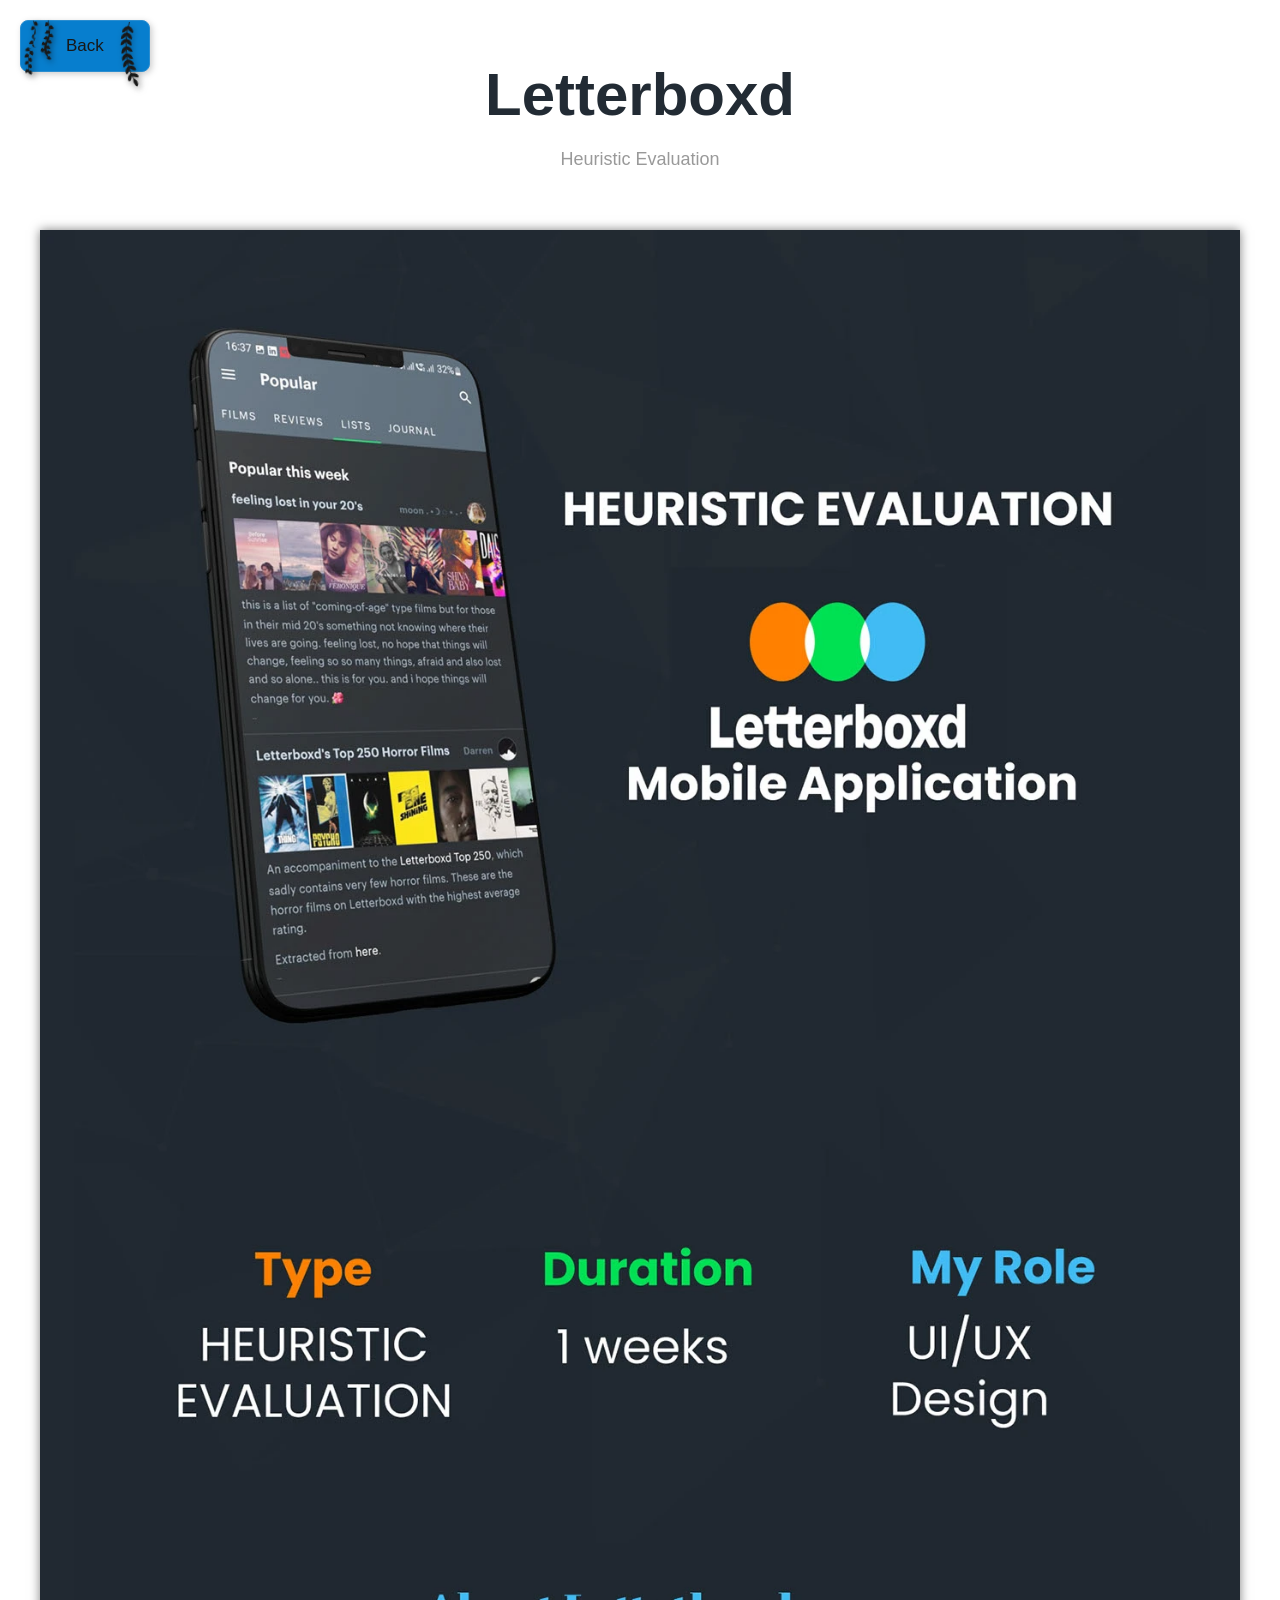
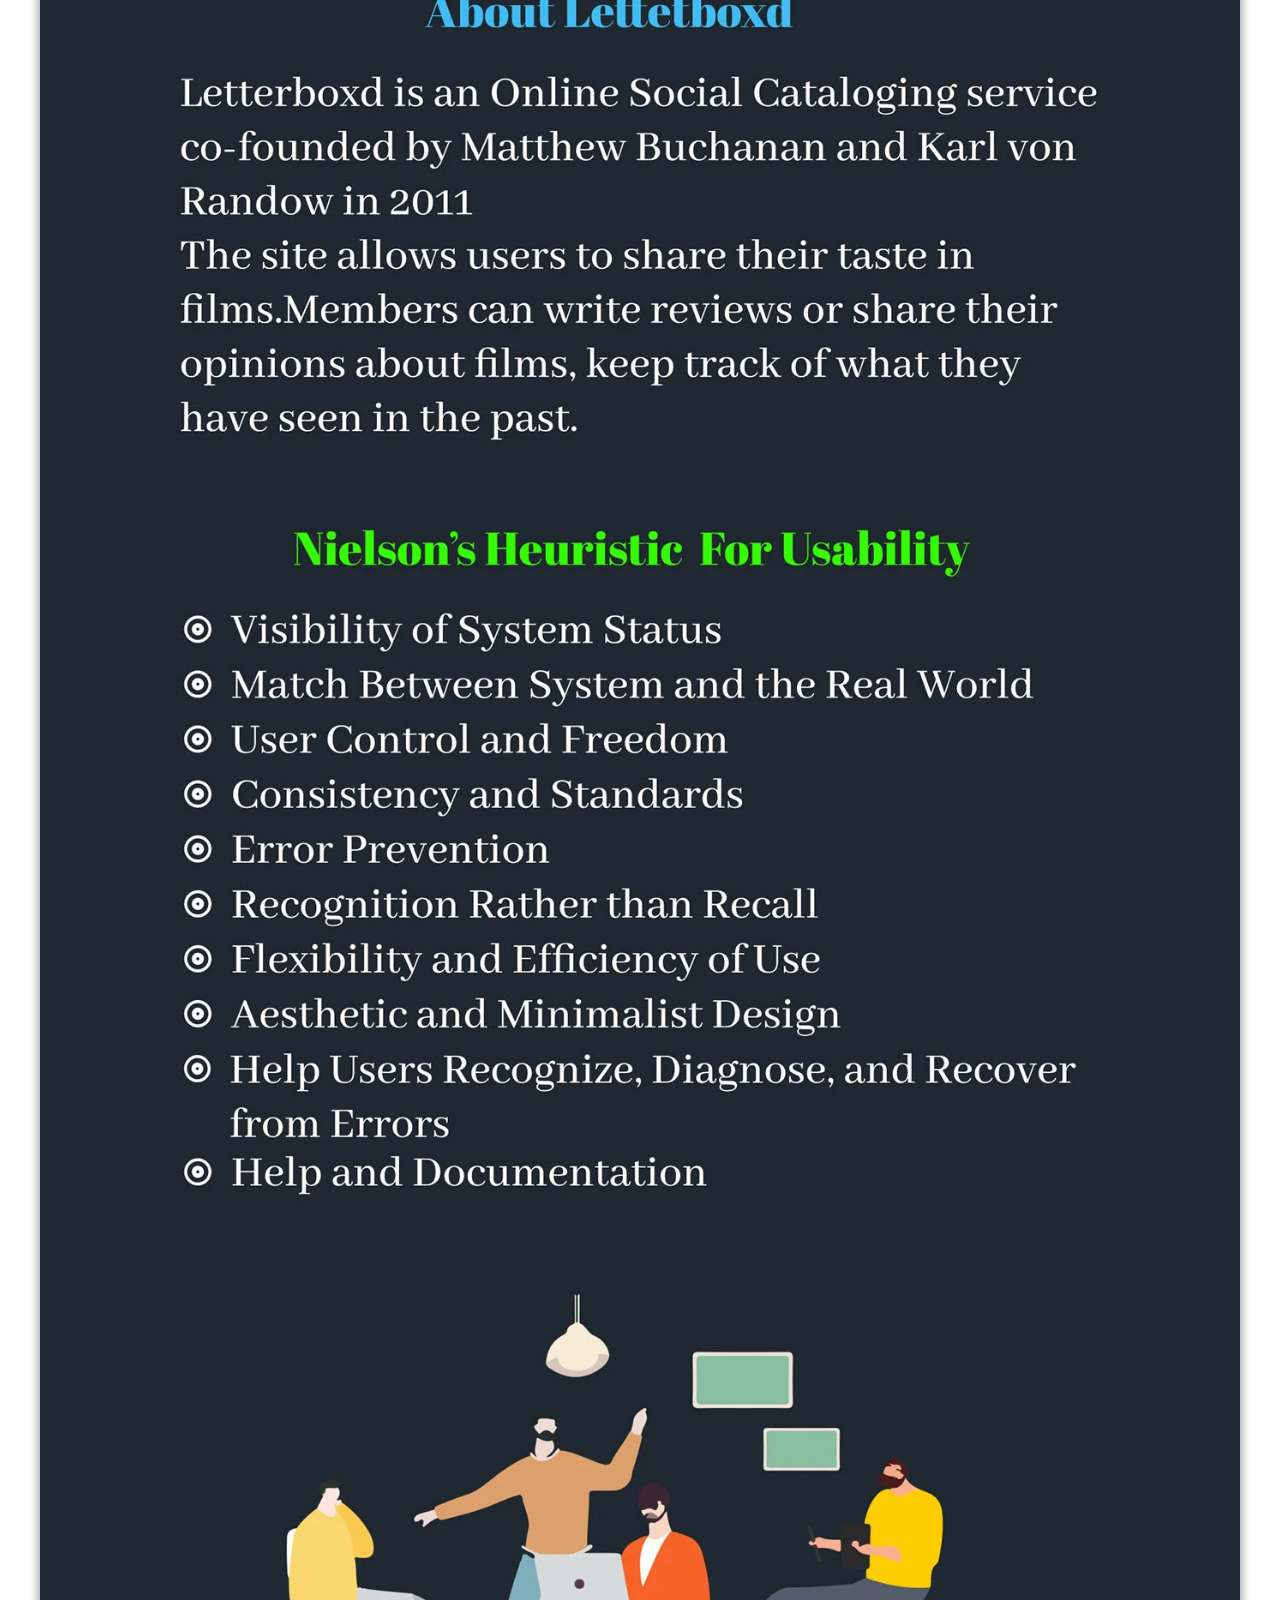
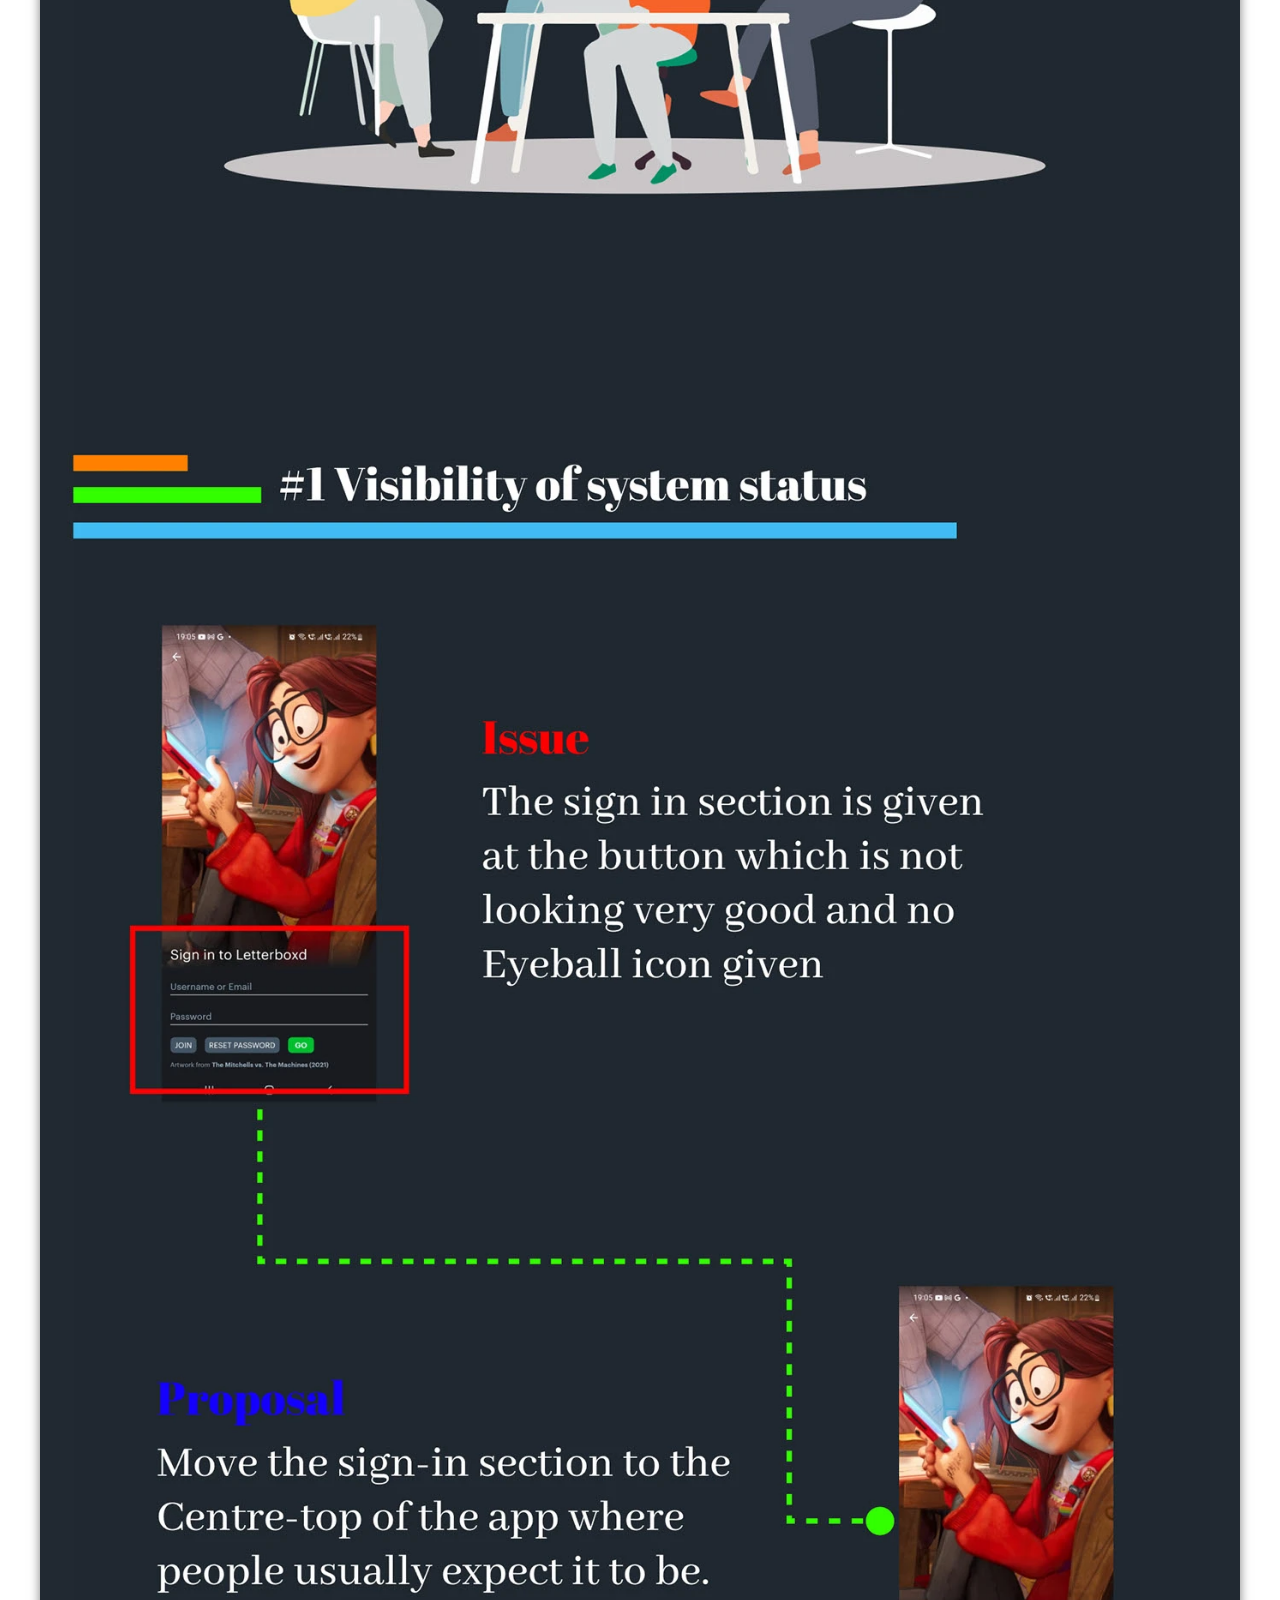
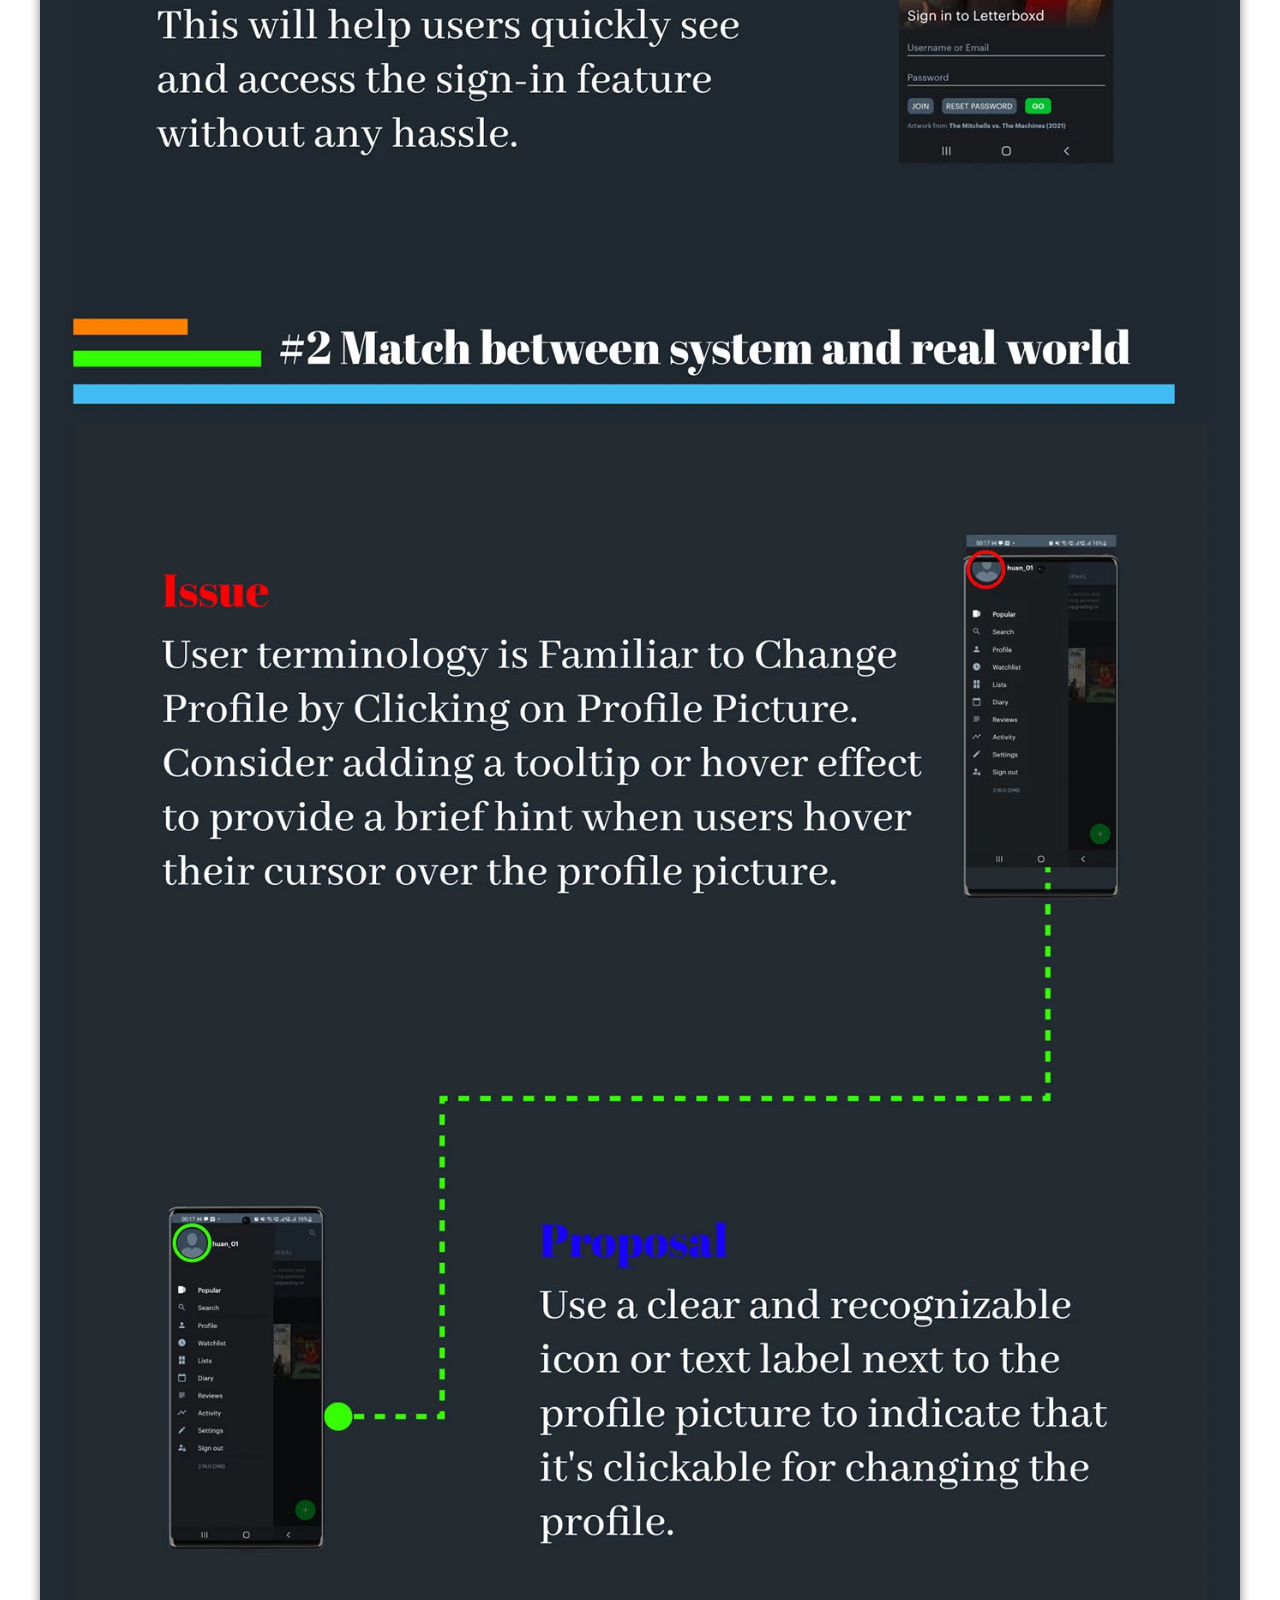
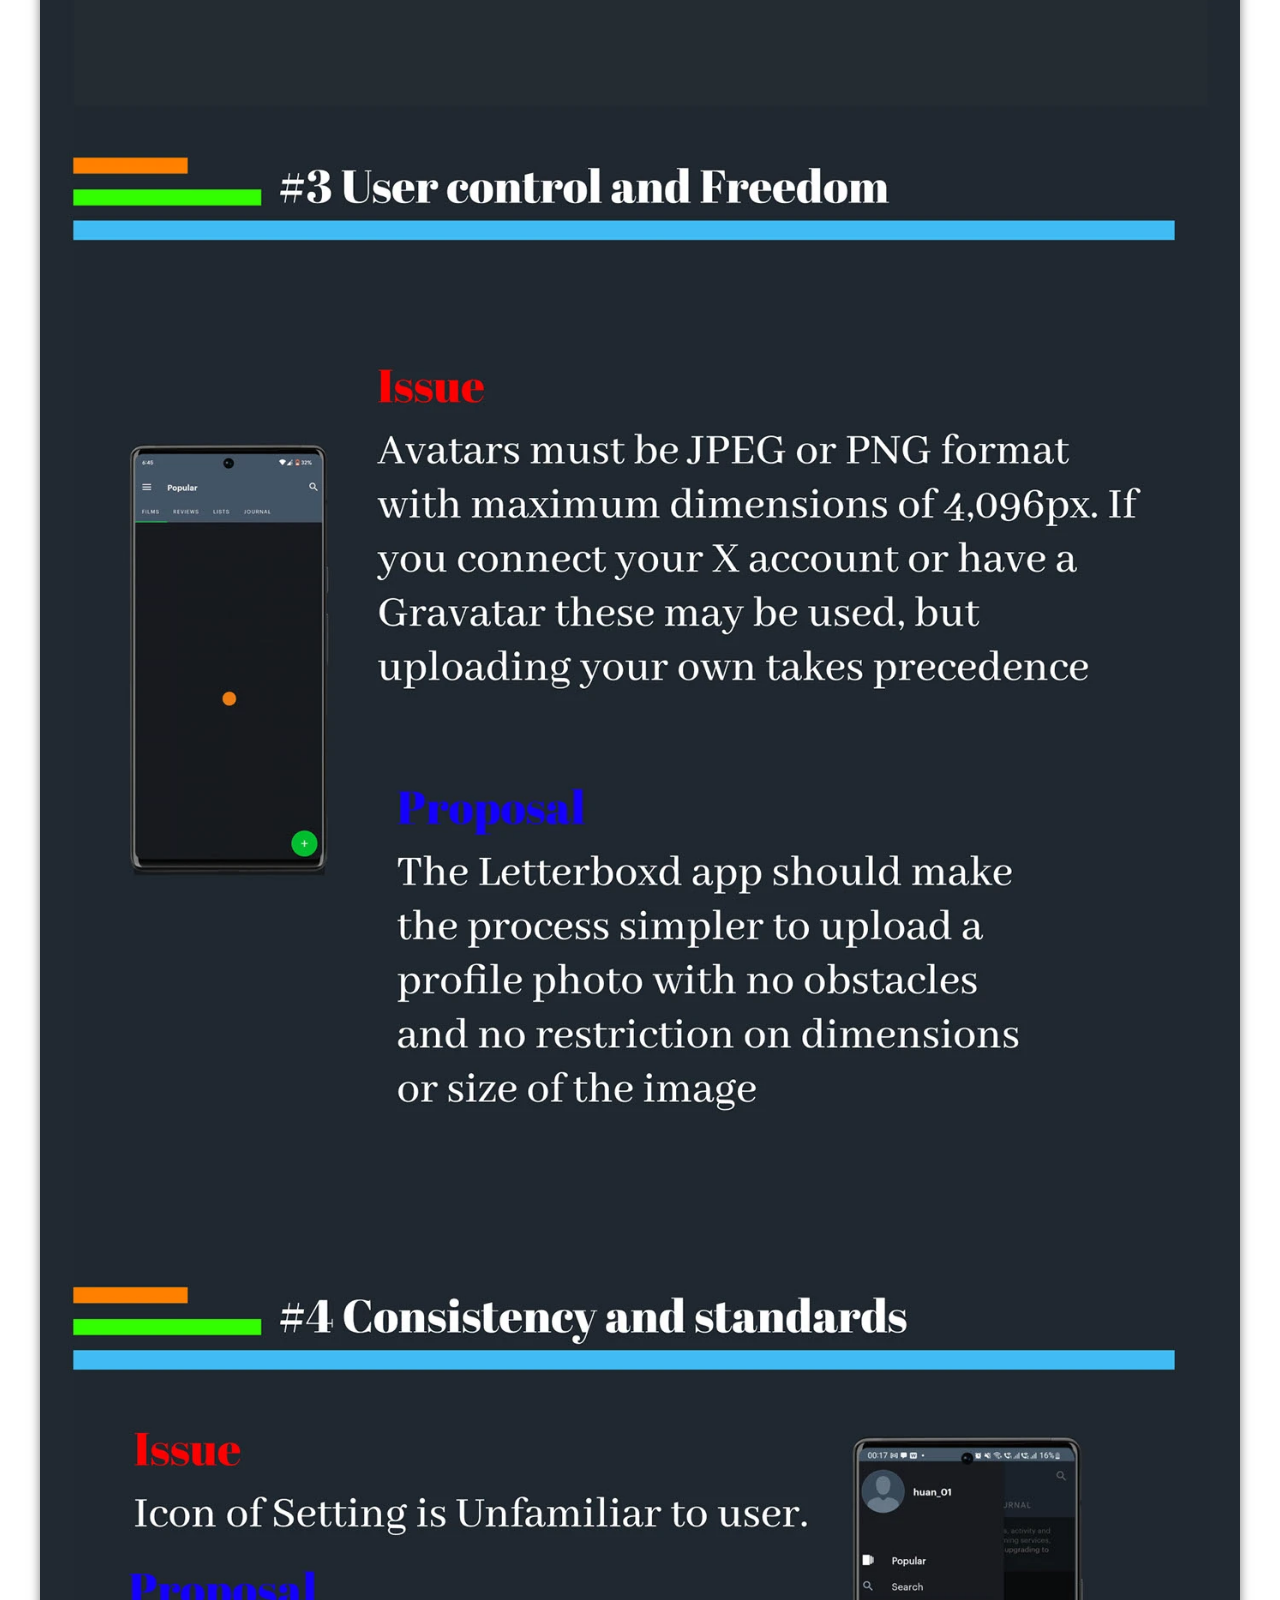
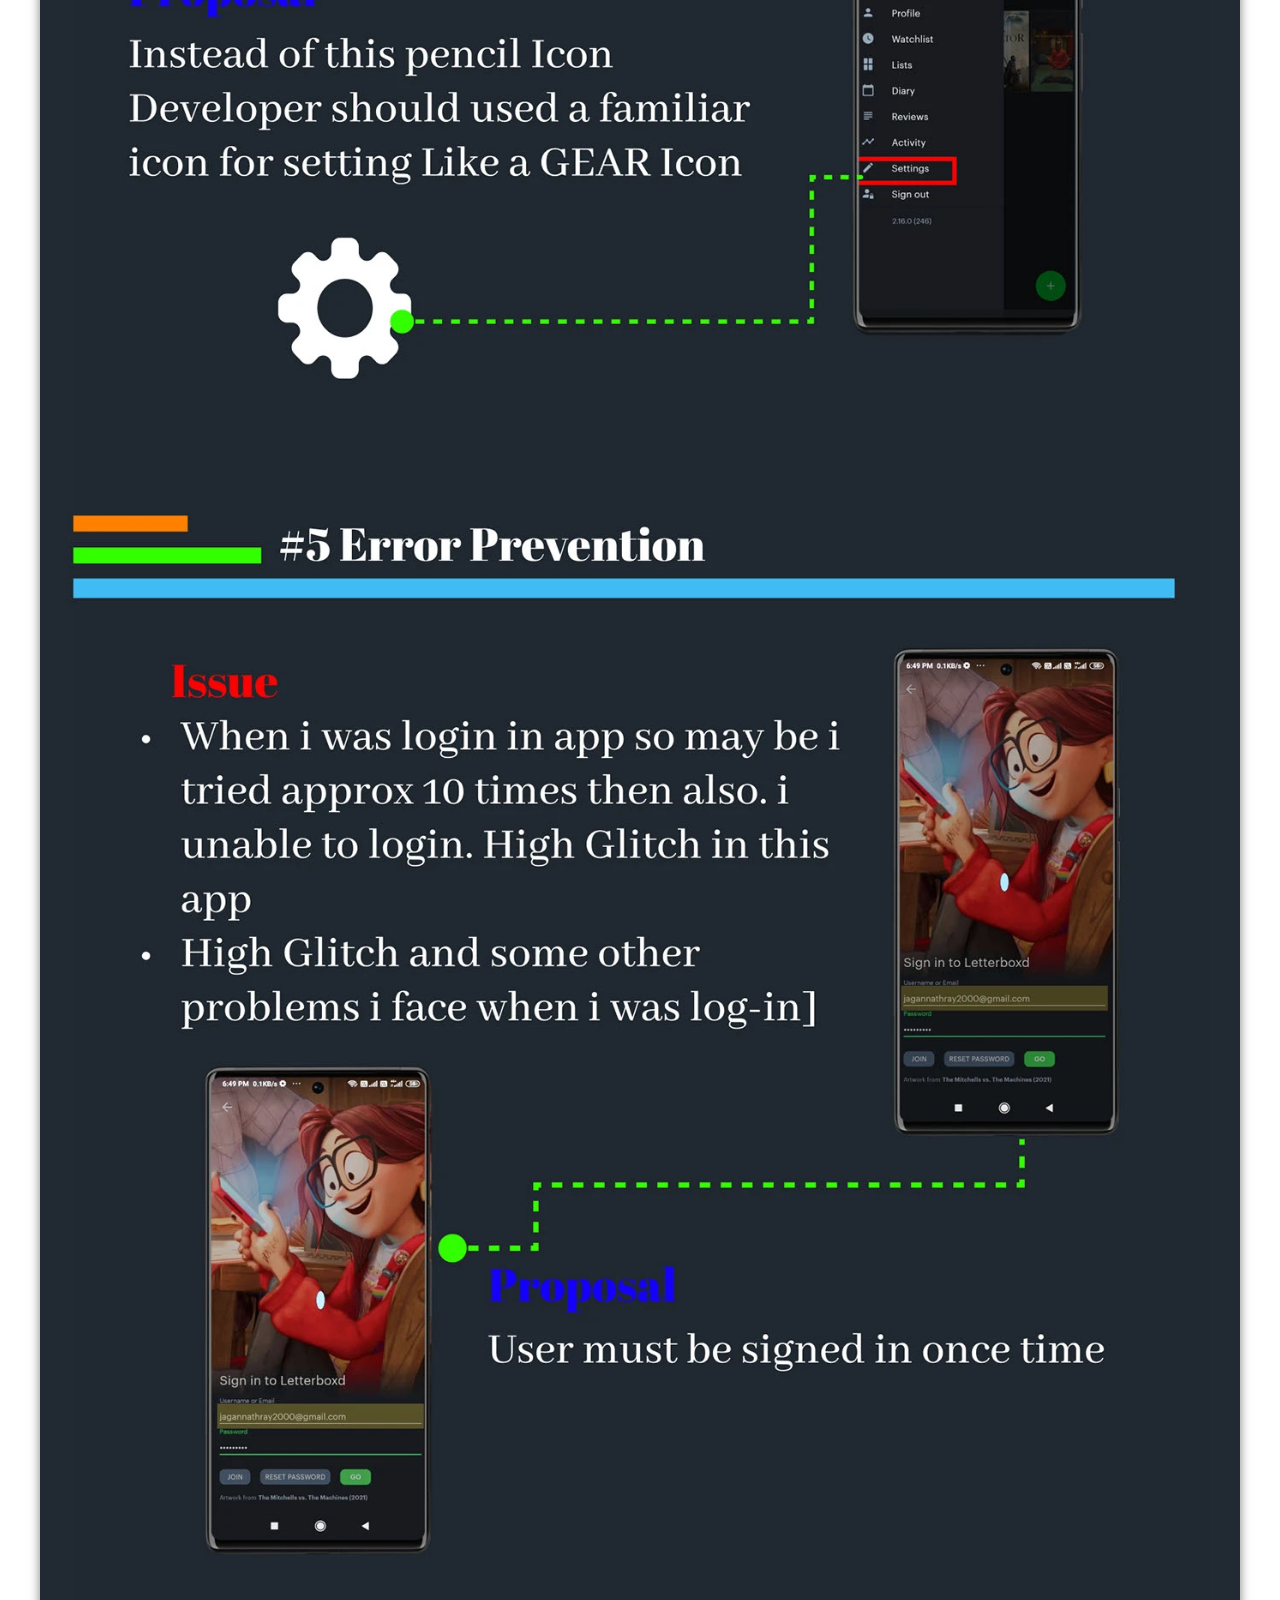
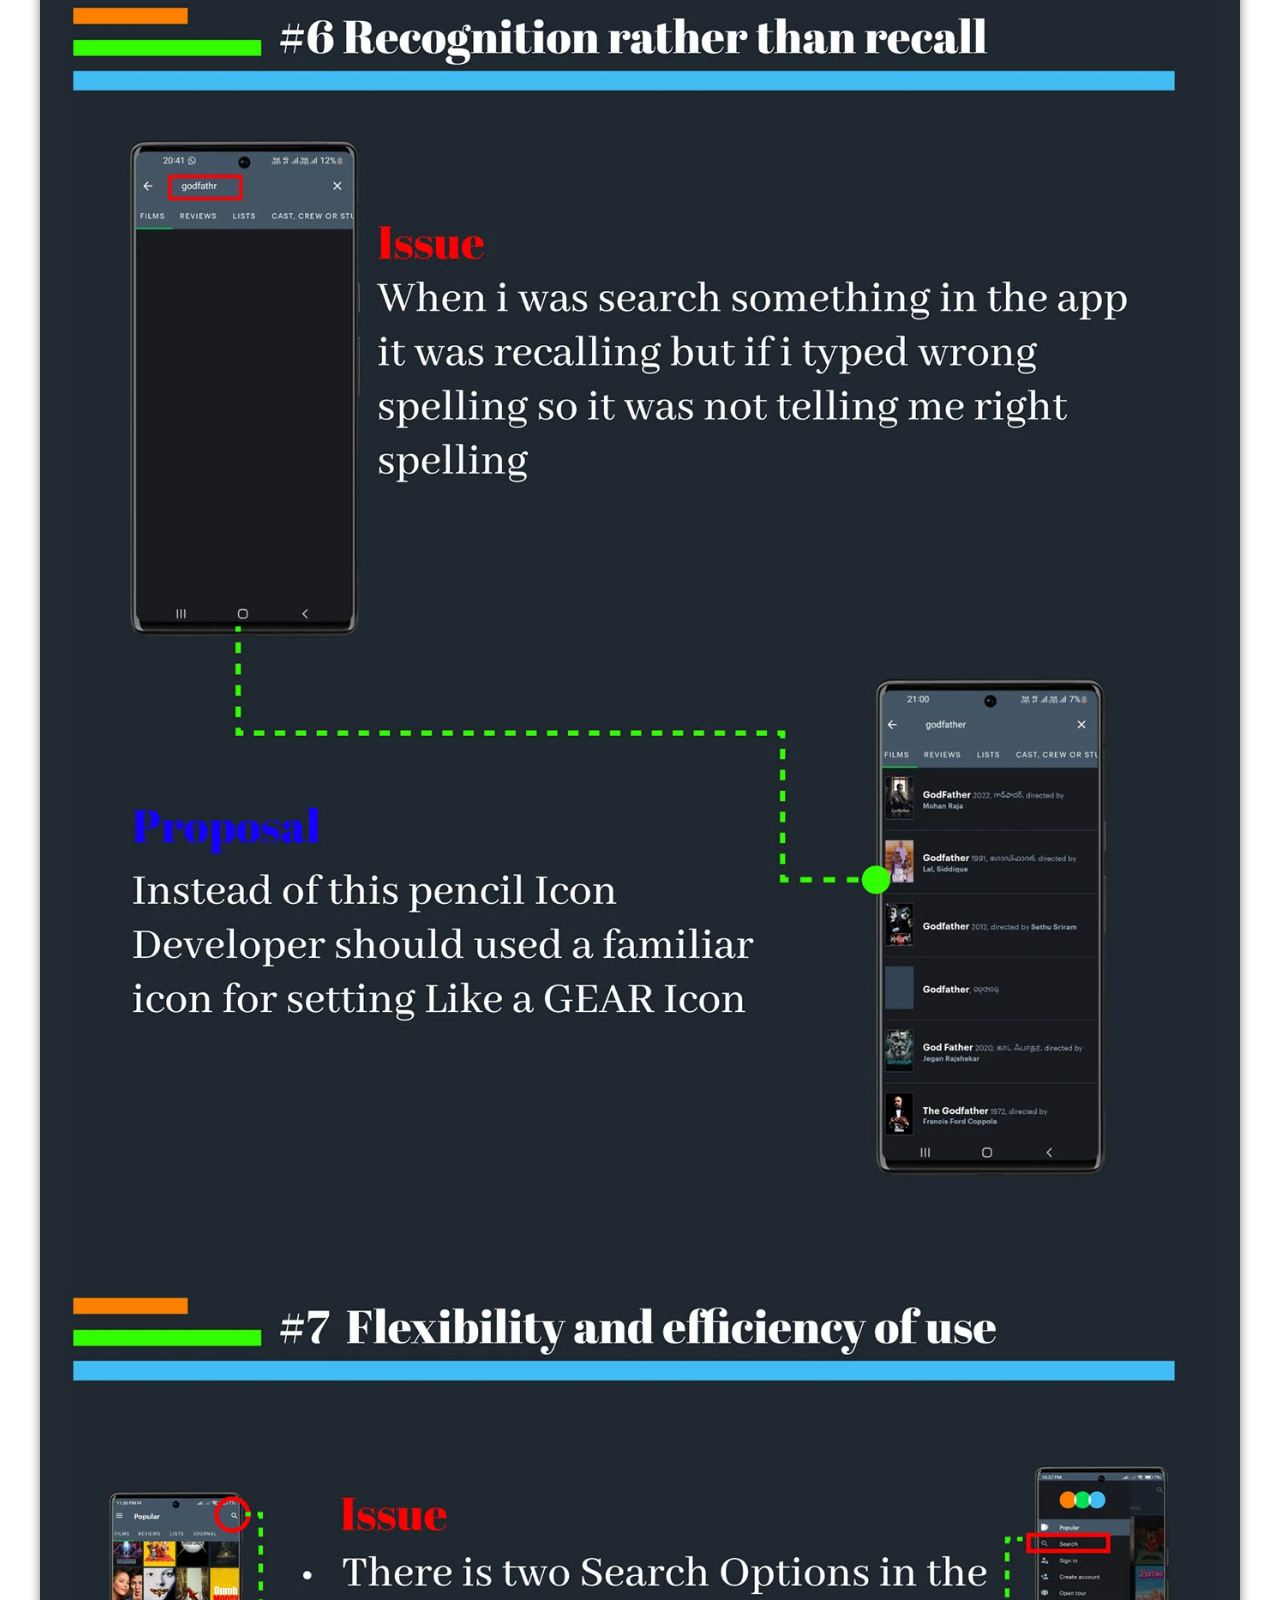
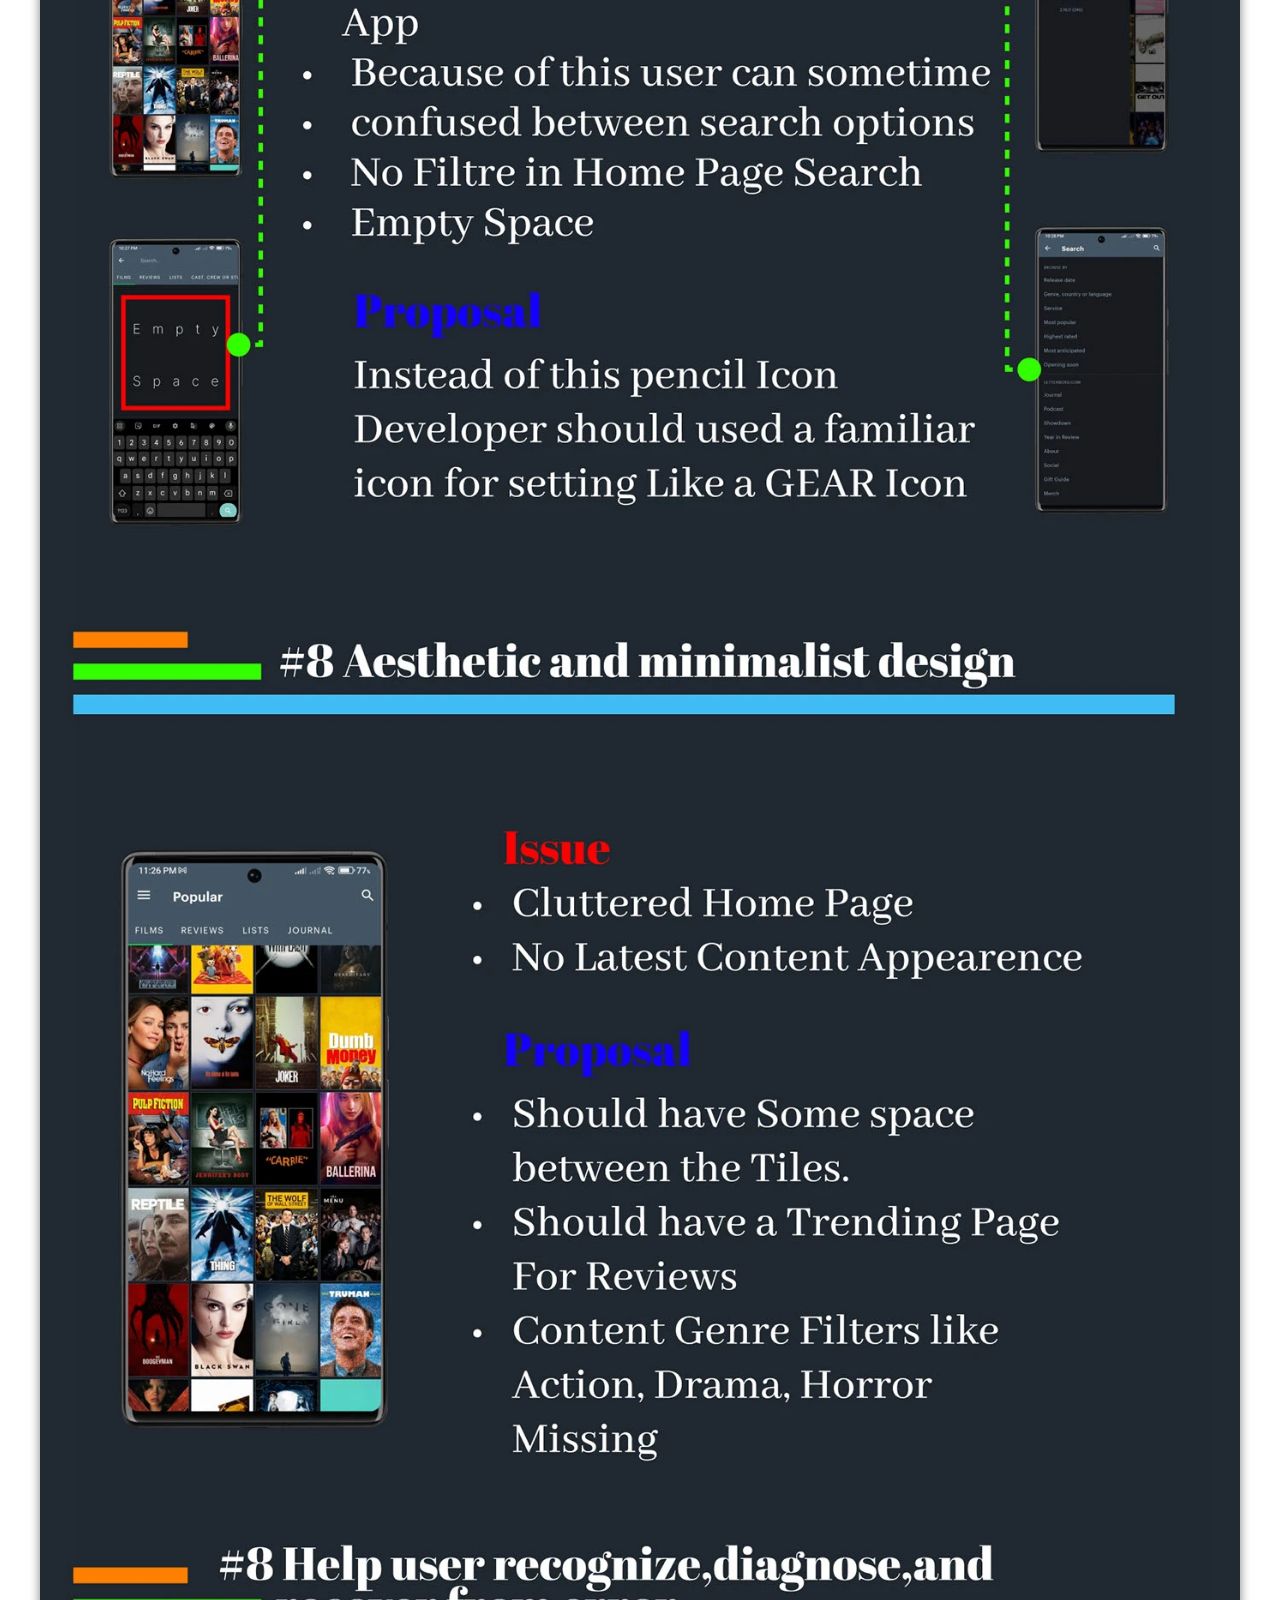
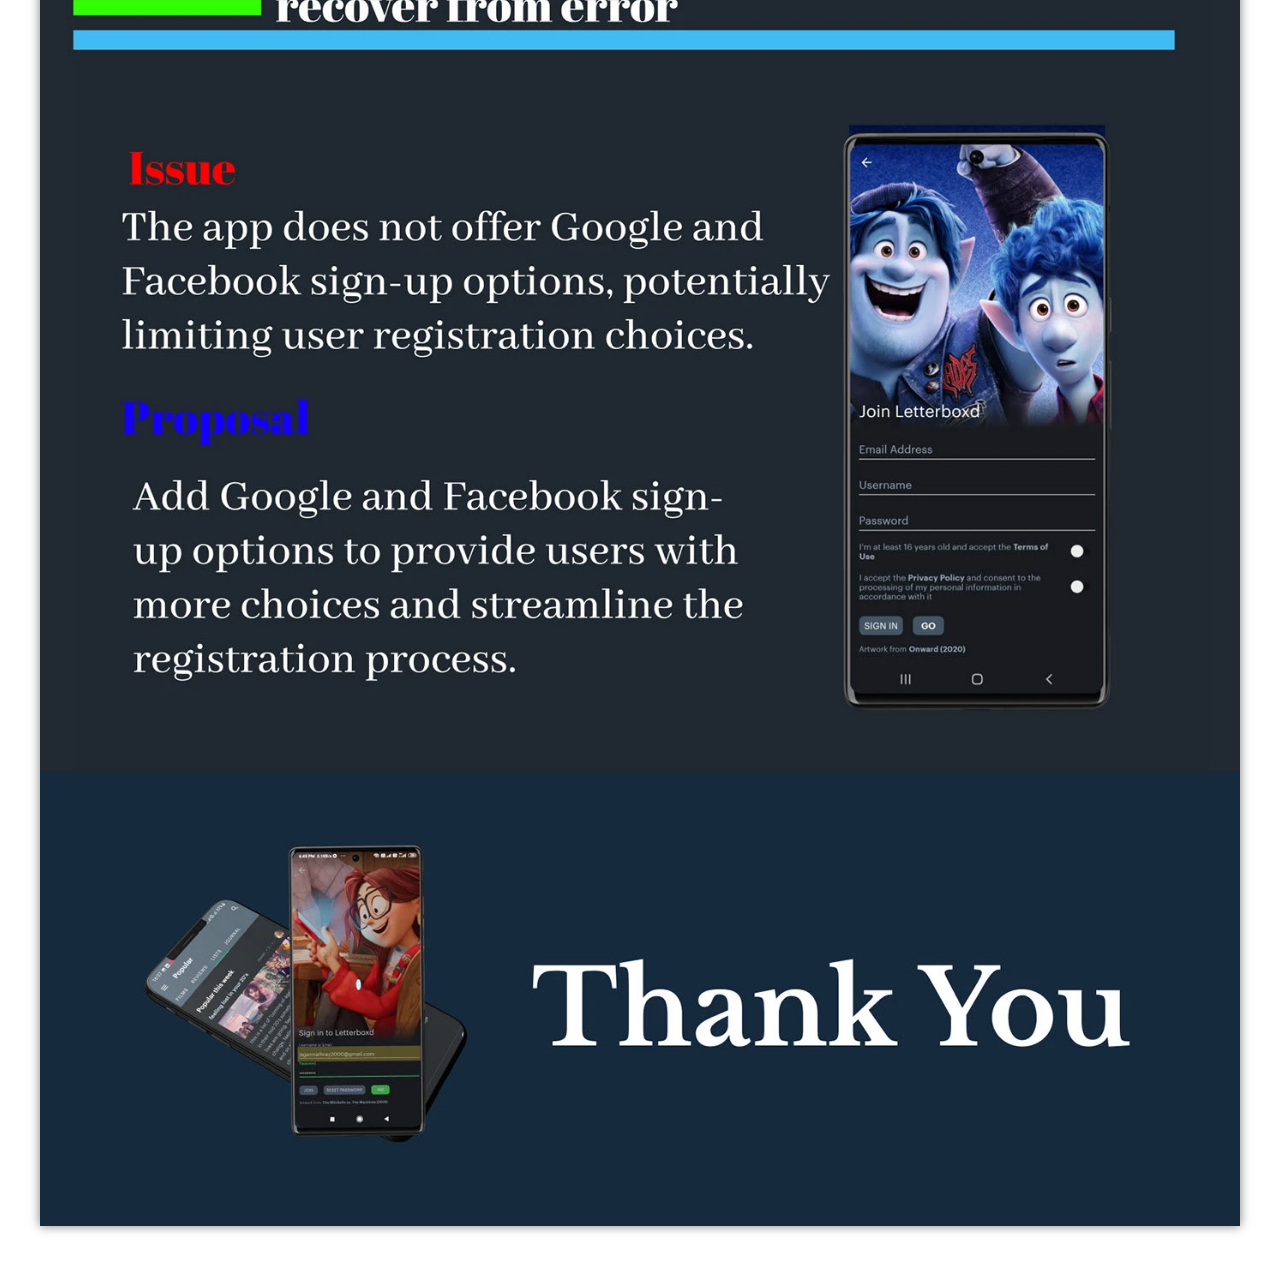
<file: letterboxd.html>
<!DOCTYPE html>
<html lang="en">
<head>
<meta charset="UTF-8">
<meta name="viewport" content="width=device-width, initial-scale=1.0">
<title>GovHub Project</title>

<style>
*{
  margin:0;
  padding:0;
  box-sizing:border-box;
}

body{
  background:#ffffff;
  color:#222b34;
  font-family:Arial, sans-serif;
  opacity:1;
  transition:opacity .4s ease;
}

.hero{
  padding:60px 40px 20px;
  text-align:center;
}

.hero h1{
  font-size:60px;
  margin-bottom:20px;
}

.hero p{
  color:#999;
  font-size:18px;
}

/* ===== SINGLE CENTERED IMAGE ===== */
.showcase{
  padding:40px;
  display:flex;
  flex-direction:column;
  justify-content:center;
  align-items:center;
}

.img-box{
  width:100%;
  max-width:1500px;
  border-radius:0px;
  overflow:hidden;
  opacity:0;
  transform:translateY(60px);
  animation:slideUp .8s ease forwards;
  background:##222b34;
  box-shadow: 0 0px 10px rgba(0,0,0,0.5);
}

.img-box img{
  width:100%;
  height:100%;
  display:block;
  object-fit:cover;
  transition: transform .4s ease;
}

.img-box:hover img{
  transform: scale(1.01);
}

/* ===== CASE STUDY TEXT BELOW IMAGE ===== */
.case-text{
  max-width:900px;
  margin:0 auto;
  padding:20px 40px 60px;
  text-align:left;
}

.case-text h2{
  font-size:28px;
  color:#0084ff;
  margin-bottom:15px;
}

.case-text p{
  font-size:16px;
  line-height:1.7;
  color:#444;
}

@keyframes slideUp{
  from{ opacity:0; transform:translateY(60px); }
  to{ opacity:1; transform:translateY(0); }
}

@media (max-width: 600px){
  .img-box{ max-width:100%; }
  .case-text{ padding:20px 20px 40px; }
}

/* ===== BACK BUTTON - z-index high, gallery ke upar fixed ===== */
.back-btn-wrap{
  position:fixed;
  top:20px;
  left:20px;
  z-index:999;
}

button{
  position: relative;
  padding: 15px 45px;
  background: #077ece;
  font-size: 17px;
  font-weight: 500;
  color: #181818;
  cursor: pointer;
  border: 1px solid #2b8dcf;
  border-radius: 8px;
  filter: drop-shadow(2px 2px 3px rgba(0, 0, 0, 0.2));
}
button:hover {
  border: 1px solid #95d4fe;
  background: linear-gradient(85deg, #8bcefc, #95d4fe, #6fc0f7, #95d4fe, #95d4fe);
  animation: wind 2s ease-in-out infinite;
}
@keyframes wind {
  0% { background-position: 0% 50%; }
  50% { background-position: 50% 100%; }
  100% { background-position: 0% 50%; }
}
.icon-1 {
  position: absolute; top: 0; right: 0; width: 25px;
  transform-origin: 0 0; transform: rotate(10deg);
  transition: all 0.5s ease-in-out;
  filter: drop-shadow(2px 2px 3px rgba(0, 0, 0, 0.3));
}
button:hover .icon-1 { animation: slay-1 3s cubic-bezier(0.52, 0, 0.58, 1) infinite; transform: rotate(10deg); }
@keyframes slay-1 { 0% { transform: rotate(10deg); } 50% { transform: rotate(-5deg); } 100% { transform: rotate(10deg); } }

.icon-2 {
  position: absolute; top: 0; left: 25px; width: 12px;
  transform-origin: 50% 0; transform: rotate(10deg);
  transition: all 1s ease-in-out;
  filter: drop-shadow(2px 2px 3px rgba(0, 0, 0, 0.5));
}
button:hover .icon-2 { animation: slay-2 3s cubic-bezier(0.52, 0, 0.58, 1) 1s infinite; transform: rotate(0); }
@keyframes slay-2 { 0% { transform: rotate(0deg); } 50% { transform: rotate(15deg); } 100% { transform: rotate(0); } }

.icon-3 {
  position: absolute; top: 0; left: 0; width: 18px;
  transform-origin: 50% 0; transform: rotate(-5deg);
  transition: all 1s ease-in-out;
  filter: drop-shadow(2px 2px 3px rgba(0, 0, 0, 0.5));
}
button:hover .icon-3 { animation: slay-3 2s cubic-bezier(0.52, 0, 0.58, 1) 1s infinite; transform: rotate(0); }
@keyframes slay-3 { 0% { transform: rotate(0deg); } 50% { transform: rotate(-5deg); } 100% { transform: rotate(0); } }
</style>

</head>
<body>

<div class="back-btn-wrap">
  <button onclick="window.location.href='index.html'">
    Back
    <div class="icon-1">
      <svg xmlns:xlink="http://www.w3.org/1999/xlink" viewBox="0 0 26.3 65.33" version="1.1" xml:space="preserve" xmlns="http://www.w3.org/2000/svg">
        <g><path d="M13.98 52.87c0.37,-0.8 0.6,-1.74 0.67,-2.74 1.01,1.1 2.23,2.68 1.24,3.87 -0.22,0.26 -0.41,0.61 -0.59,0.97 -2.95,5.89 3.44,10.87 2.98,0.78 0.29,0.23 0.73,0.82 1.03,1.18 0.33,0.4 0.7,0.77 1,1.15 0.29,0.64 -0.09,2.68 1.77,4.91 5.42,6.5 5.67,-2.38 0.47,-4.62 -0.41,-0.18 -0.95,-0.26 -1.28,-0.54 -0.5,-0.41 -1.23,-1.37 -1.66,-1.9 0.03,-0.43 -0.17,-0.13 0.11,-0.33 4.98,1.72 8.4,-1.04 2.38,-3.16 -1.98,-0.7 -2.9,-0.36 -4.72,0.16 -0.63,-0.58 -2.38,-3.82 -2.82,-4.76 1.21,0.56 1.72,1.17 3.47,1.3 6.5,0.5 2.31,-4.21 -2.07,-4.04 -1.12,0.04 -1.62,0.37 -2.49,0.62l-1.25 -3.11c0.03,-0.26 0.01,-0.18 0.1,-0.28 1.35,0.86 1.43,1 3.25,1.45 2.35,0.15 3.91,-0.15 1.75,-2.4 -1.22,-1.27 -2.43,-2.04 -4.22,-2.23l-2.08 0.13c-0.35,-0.58 -0.99,-2.59 -1.12,-3.3 -0.24,-0.36 1.88,1.31 2.58,1.57 1.32,0.49 2.6,0.33 3.82,0 -0.37,-1.08 -1.17,-2.31 -2.13,-3.11 -1.79,-1.51 -3.07,-1.41 -5.22,-1.38l-0.93 -4.07c0.41,-0.57 1.41,0.9 2.82,1.36 0.96,0.31 1.94,0.41 3,0.14 2,-0.52 -2.25,-4.4 -4.53,-4.71 -0.7,-0.1 -1.23,-0.04 -1.92,-0.03 -0.46,-0.82 -0.68,-3.61 -0.92,-4.74 0.8,0.88 1.15,1.54 2.25,2.23 0.8,0.5 1.58,0.78 2.57,0.85 2.54,0.18 -0.1,-3.47 -0.87,-4.24 -1.05,-1.05 -2.34,-1.59 -4.32,-1.78l-0.33 -3.49c0.83,0.67 1.15,1.48 2.3,2.16 1.07,0.63 2.02,0.89 3.58,0.79 0.15,-1.34 -1.07,-3.39 -2.03,-4.3 -1.05,-0.99 -2.08,-1.47 -3.91,-1.68l-0.07 -3.27 0.32 -0.65c0.44,0.88 1.4,1.74 2.24,2.22 0.69,0.39 2.4,1.1 3.44,0.67 0.31,-1.92 -1.84,-4.49 -3.5,-5.29 -0.81,-0.39 -1.61,-0.41 -2.18,-0.68 -0.12,-1.28 0.27,-3.23 0.37,-4.55l-0.89 0c-0.06,1.28 -0.35,3.12 -0.34,4.31 -0.44,0.45 -0.37,0.42 -0.96,0.64 -3.88,1.49 -4.86,6.38 -3.65,7.34 1.42,-0.31 3.69,-2.14 4.16,-3.66 0.23,0.5 0.1,2.36 0.05,3.05 -1.23,0.4 -2.19,1.05 -2.92,1.82 -1.17,1.24 -2.36,4.04 -1.42,5.69 1.52,0.09 4.07,-2.49 4.49,-4.07l0.29 3.18c-2.81,0.96 -5.01,3.68 -4.18,7.43 2.06,-0.09 3.78,-2.56 4.66,-4.15 0.23,1.45 0.67,3.06 0.74,4.52 -1.26,0.93 -2.37,1.8 -2.97,3.55 -0.48,1.4 -0.49,3.72 0.19,4.55 0.59,0.71 2.06,-1.17 2.42,-1.67 1,-1.35 0.81,-1.92 1.29,-2.46l0.7 3.44c-0.49,0.45 -0.94,0.55 -1.5,1.19 -1.93,2.23 -2.14,4.33 -1.01,6.92 0.72,0.09 2.04,-1.4 2.49,-2.06 0.65,-0.95 0.79,-1.68 1.14,-2.88l0.97 2.92c-0.2,0.55 -1.84,1.32 -2.6,3.62 -0.54,1.62 -0.37,3.86 0.67,4.93 0.58,-0.09 1.85,-1.61 2.2,-2.19 0.66,-1.09 0.66,-1.64 1,-2.93l1.32 3.18c-0.23,0.72 -1.63,1.72 -1.82,4.18 -0.17,2.16 1.11,6.88 3.13,2.46z" fill="#181818"></path></g>
      </svg>
    </div>
    <div class="icon-2">
      <svg xmlns:xlink="http://www.w3.org/1999/xlink" viewBox="0 0 11.67 37.63" version="1.1" xml:space="preserve" xmlns="http://www.w3.org/2000/svg">
        <g><path d="M7.63 35.26c-0.02,0.13 0.01,0.05 -0.06,0.14 -0.42,0.25 -0.55,0.94 -0.23,1.4 0.68,0.95 2.66,0.91 3.75,0.21 0.2,-0.13 0.47,-0.3 0.57,-0.49l-1.35 -1.24c-0.78,-0.78 -1.25,-1.9 -2.07,-0.62 -0.4,-0.72 -0.95,-1.79 -1.26,-2.59 0.82,0.02 1.57,-0.12 2.16,-0.45 0.49,-0.27 1.15,-0.89 1.33,-1.4 -0.24,-0.16 -0.87,-0.37 -1.19,-0.52 -0.4,-0.19 -0.73,-0.39 -1.09,-0.62 -0.25,-0.16 -0.85,-0.6 -1.18,-0.3 -0.35,0.32 -0.32,0.83 -0.53,1.17 -0.71,-0.3 -0.55,-0.26 -0.84,-1.22 -0.15,-0.5 -0.31,-1.12 -0.41,-1.66 0.56,0.23 1.28,0.37 1.99,0.28 0.56,-0.07 1.33,-0.42 1.62,-0.71 -0.74,-0.68 -1.09,-1.2 -1.65,-1.99 -1.09,-1.52 -1.2,-0.28 -1.92,0.17 -0.26,-0.79 -0.73,0.2 -0.12,-2.76 0.06,-0.3 0.19,-0.7 0.2,-0.98 0.94,1.17 3.63,0.82 4.21,0.01 -1.14,-0.81 -1.91,-2.89 -2.58,-2.67 -0.29,0.09 -0.78,0.63 -0.93,0.87 -0.54,-0.48 -0.36,-0.63 -0.38,-0.81 0.01,0.02 0.36,-0.35 0.45,-0.6 0.13,-0.35 0.04,-0.65 -0.05,-0.95 0.06,-0.41 0.33,-1.33 0.28,-1.71 0.47,0.23 1.17,0.33 1.7,0.32 0.62,-0 1.74,-0.39 1.94,-0.75 -1.05,-1.1 -0.7,-0.64 -1.62,-1.92 -0.58,-0.81 -0.9,-1.27 -1.9,0.12 -0.44,-0.5 -0.64,-0.69 -0.66,-1.24 0.02,-0.31 0.15,-0.36 0.08,-0.73 -0.04,-0.24 -0.14,-0.41 -0.29,-0.59l-0.47 -2.54c0.06,0.01 0.19,0.05 0.3,0.07 0.54,0.09 1.47,0.01 1.95,-0.15 0.57,-0.19 1.53,-0.8 1.68,-1.18 -0.12,-0.15 -0.95,-0.65 -1.15,-0.8 -1.43,-1.08 -2.21,-2.77 -3.16,-0.38 -0.2,-0.1 -0.75,-0.55 -0.83,-0.74 -0.15,-0.35 -0.21,-0.81 -0.37,-1.15l-0.1 -0.25c-0.03,-0.3 -0.44,-1.33 -0.57,-1.64 -0.2,-0.51 -0.47,-1.09 -0.64,-1.6l-0.55 0c0.14,0.42 0.36,0.84 0.53,1.28 0.12,0.3 0.19,0.35 0.06,0.66l-0.21 0.52c-0.06,0.1 -0.03,0.05 -0.06,0.09 -1.44,-1.03 -1.66,-0.73 -2.07,0.46 -0.16,0.46 -0.3,0.93 -0.5,1.36l-0.64 1.28c0.05,0.05 0.02,0.03 0.1,0.08l0.49 0.14c0.23,0.05 0.44,0.09 0.66,0.1 0.55,0.04 0.94,-0.06 1.35,-0.19 0.54,-0.18 1.09,-0.44 1.5,-0.82 0.15,-0.14 0.24,-0.3 0.4,-0.41l0.46 1.66c0.03,0.74 -0.09,0.6 0.27,1.21l0.07 0.11c-0.02,0.22 0.19,1.01 0.24,1.29 0.09,0.46 -0.21,0.79 -0.3,1.2 -0.55,-0.23 -1.25,-1.06 -1.66,-0.23 -0.12,0.25 -0.17,0.36 -0.26,0.62 -0.33,1.01 -0.63,1.61 -1.06,2.43l0.12 0.04 0.23 0.11c0.06,0.02 0.17,0.04 0.25,0.06 0.17,0.04 0.34,0.08 0.52,0.09 0.29,0.02 0.93,0.07 1.12,-0.13 0.42,0.01 1.24,-0.49 1.51,-0.71l0.09 0.06c-0.04,0.29 0.02,0.41 0.03,0.7l-0.05 1.41c-0.06,1.12 -0.29,1.06 -0.76,1.69 -0.03,-0.03 -0.06,-0.08 -0.09,-0.11 -0.2,-0.25 -0.38,-0.54 -0.7,-0.69 -0.7,-0.32 -1.52,1.73 -2.82,2.61 0.25,0.3 1,0.67 1.5,0.78 0.35,0.08 0.71,0.08 1.09,0.05 0.25,-0.02 0.82,-0.16 0.92,-0.13 -0.16,0.69 -0.35,1.35 -0.52,2.03 -0.25,1 -0.03,0.77 -0.98,1.53 -0.3,-0.31 -0.33,-0.77 -0.77,-1.02 -0.42,-0.25 -0.91,0.35 -1.12,0.55 -0.33,0.32 -0.58,0.6 -0.97,0.89 -0.19,0.14 -0.34,0.26 -0.53,0.4 -0.14,0.11 -0.43,0.29 -0.53,0.4 0.09,0.22 0.35,0.38 0.54,0.52 0.22,0.16 0.43,0.29 0.69,0.39 0.43,0.17 1.32,0.31 1.87,0.23l0.23 -0.05c0.32,0.05 0.52,-0.18 0.79,-0.24l-0.02 0.66c0,0.77 -0.24,0.75 0.16,1.51l0.04 0.07c-0.05,0.35 0.18,1.03 0.24,1.4 -0.23,0.18 -0.34,0.33 -0.51,0.41 -0.75,-1.17 -0.82,-1.52 -1.92,-0.43 -0.32,0.31 -0.59,0.57 -0.95,0.86 -0.23,0.19 -0.95,0.65 -1.05,0.81l0.13 0.1c0.88,1.15 3.14,1.5 4.1,0.82 0.47,-0.34 0.54,-0.56 0.52,-1.34l0.67 1.84c0.03,0.16 0.06,0.28 0.12,0.42 0.03,0.06 0.05,0.12 0.09,0.17 0.1,0.15 0.03,0.06 0.13,0.14 0.14,0.22 0.06,0.56 -0.03,0.13 -0.14,0.43 -0.19,0.53 -1.94,-1.27 -1.57,-0.02 -2.28,1.76 -0.16,0.41 -0.37,0.77 -0.53,1.2 0.29,0.33 1.66,0.28 2.36,-0.01 0.48,-0.2 0.96,-0.46 1.3,-0.82 0.15,-0.16 0.16,-0.3 0.38,-0.33 0.14,0.08 0.17,0.19 0.27,0.36z" fill="#181818"></path></g>
      </svg>
    </div>
    <div class="icon-3">
      <svg xmlns:xlink="http://www.w3.org/1999/xlink" viewBox="0 0 25.29 76.92" version="1.1" xml:space="preserve" xmlns="http://www.w3.org/2000/svg">
        <g><path d="M19.14 6.58c0.09,0.1 -0.02,0.03 0.17,0.15 0.04,0.03 0.19,0.09 0.27,0.13l0.16 0.02c0.12,0.14 0.02,0.06 0.22,0.18 0.63,0.37 1.81,0.52 2.51,0.53 0.42,-0.26 0.61,-1.58 0.55,-2.27 -0.11,-1.17 -1.02,-3.42 -2.17,-3.76 -0.84,-0.25 -1.19,0.02 -1.4,0.7 -0.18,-0.36 -0.77,-0.97 -1.2,-1.18 -0.64,-0.31 -0.36,-0.26 -0.84,-1.59l-0.75 0c0.2,0.63 0.44,1.27 0.61,1.92 0.17,0.64 0.47,1.46 0.58,2.05 -0.21,0.36 -0.43,0.5 -0.31,1.1 0.11,0.51 0.35,0.71 0.76,0.9 0.13,0.31 0.36,1.33 0.39,1.78 -0.68,0.24 -1.38,0.85 -1.62,1.43 -0.45,-0.47 -0.29,-1.59 -1.59,-1.22 -0.8,0.22 -1.09,0.8 -1.45,1.52 -0.58,1.18 -0.96,2.15 -0.6,3.58 0.04,0.17 0.13,0.4 0.19,0.55 1.74,-0.01 2.96,-0.82 4.13,-1.55 0.22,-0.13 0.65,-0.39 0.79,-0.62 0.74,-1.2 -0.74,-2.14 -1.7,-2.43 -0.01,-0.51 1.07,-0.87 1.7,-0.82 0.21,1.74 0.56,3.5 0.61,5.33 0.05,2.05 0.01,3.68 -0.08,5.71 -1.2,0.52 -0.99,0.65 -1.77,1.46 -0.39,-0.45 -0.22,-1.6 -1.59,-1.18 -0.79,0.24 -0.91,0.63 -1.42,1.55 -0.78,1.41 -0.95,2.66 -0.36,4.15 0.14,0.35 0.06,0.36 0.36,0.37 0.78,-0 1.47,-0.18 2.09,-0.43 0.51,-0.2 1.26,-0.76 1.69,-0.86 -0.18,0.3 -0.34,0.91 -0.48,1.25l-1.54 3.5c-1.75,0.08 -1.26,0.29 -2.27,0.59 0.1,-1.15 0.1,-1.69 -1.1,-1.78 -0.7,-0.05 -1.5,0.65 -1.91,0.96 -1.04,0.82 -1.93,1.81 -1.94,3.77 0.24,0.36 1.4,0.49 1.94,0.58l0.19 -0.01 0.71 -0.01 0.08 -0.02 1.74 -0.17c0.25,0.04 0.03,-0.07 0.19,0.09l-2.62 4.74c-0.28,0.51 -0.56,1.2 -0.86,1.61 -0.44,-0.02 -0.69,-0.14 -1.18,-0.08 -0.38,0.04 -0.72,0.17 -1.08,0.22 0.1,-0.53 0.78,-1.5 -0.62,-1.96 -0.79,-0.26 -1.74,0.32 -2.33,0.6 -2.12,1.02 -2.81,3.28 -2.36,3.38l0.11 0.1c0.42,0.34 1.16,0.64 1.66,0.79 0.65,0.19 1.73,0.31 2.43,0.38 3,0.28 1.16,-2.8 1.09,-3.14 0.86,0.12 1.3,-0.05 1.81,0.56 -0.08,0.35 -0.53,1.2 -0.71,1.6 -0.74,1.61 -1.24,3.24 -1.73,4.96 -0.92,0.11 -1.11,0.44 -1.77,0.69 0.01,-1.08 0.1,-1.68 -1.14,-1.71 -0.55,-0.01 -0.8,0.17 -1.11,0.41 -1.43,1.08 -2.52,2.24 -2.53,4.15 0,0.62 0.11,0.48 0.22,0.54 0.63,0.38 1.79,0.44 2.67,0.35 0.47,-0.05 0.97,-0.11 1.43,-0.2l0.98 -0.22c0.38,-0.08 0.14,-0.15 0.26,0.06 -0.08,0.78 -0.66,2.6 -0.56,3.29 -0.06,0.13 -0.08,0.18 -0.12,0.33 -0.07,0.3 -0.02,0.6 -0.03,0.92 -0.09,0.94 -0.17,0.52 -0.78,0.94 -0.32,0.22 -0.57,0.55 -0.86,0.82 -0.29,-0.69 -0.22,-1.44 -1.39,-1.13 -0.93,0.25 -1.93,2.19 -2.03,3.16 -0.06,0.56 0.02,1.84 0.39,2.08 2,0.02 2.64,-0.6 4.08,-1.25l-0.01 0.28c-0.06,0.58 -0.22,2.09 -0.14,2.62 -0.44,0.37 -0.46,1.03 -0.12,1.49 -0.08,3.97 0.16,2.73 -0.77,3.57 -0.24,0.21 -0.37,0.4 -0.62,0.62 -0.36,-0.53 -0.09,-1.43 -1.37,-1.13 -0.98,0.23 -1.92,2.22 -2.06,3.14 -0.07,0.47 -0.07,1.79 0.41,2.09 0.86,0.04 1.94,-0.12 2.51,-0.52l0.16 -0.08c0.6,-0.17 1.39,-0.67 1.84,-0.94 -0.18,0.38 -0.31,0.07 -0.71,0.58 -0.67,0.86 0.33,1.72 0.89,2.31 0.6,0.64 1.71,1.63 2.94,1.88 0.38,-0.11 0.92,-1.2 1.04,-1.69 0.21,-0.86 0.15,-1.53 -0.05,-2.41 -0.22,-0.94 -0.24,-1.38 -1.01,-1.81 -0.93,-0.52 -1.19,0.28 -1.59,0.76 -0.21,-0.33 -0.33,-0.79 -0.58,-1.12 -0.48,-0.62 -0.48,-0.13 -0.5,-1.22 -0.02,-1.09 0.05,-2.25 0.01,-3.32 0.37,0.22 0.89,0.86 1.37,1.21 0.51,0.37 1.05,0.65 1.76,0.82 0.32,-0.02 0.92,-1.21 1.04,-1.68 0.22,-0.87 0.15,-1.53 -0.04,-2.41 -0.19,-0.86 -0.3,-1.41 -0.96,-1.79 -1.06,-0.6 -1.26,0.38 -1.71,0.74 -0.22,-0.8 -0.65,-1.34 -1.19,-1.71l0.5 -4.35 0.38 0.28c0.23,0.25 0.6,0.67 0.87,0.82 0.18,0.23 0.66,0.57 0.92,0.6 0.08,0.06 0.1,0.07 0.18,0.11 0.14,0.07 0.26,0.1 0.44,0.15l0.45 0.17c0.35,0.08 0.75,-0.74 0.91,-1.05 0.21,-0.4 0.41,-1.07 0.43,-1.57 -0,-0.28 0.04,-0.67 -0.1,-0.85 -0.05,-0.13 -0.03,-0.1 -0.09,-0.17 0.06,-0.51 -0.25,-1.75 -0.94,-2.22 -1.11,-0.74 -1.37,0.09 -1.86,0.69l-0.12 -0.2c-0.28,-0.56 -0.41,-1.06 -1,-1.45 0.04,-1.21 1.29,-5.03 1.31,-5.65 0.63,0.83 0.41,0.6 1.22,1.38 0.76,0.74 1.67,1.73 2.95,1.92 0.28,0.13 0.55,-0.41 0.69,-0.64 0.21,-0.34 0.36,-0.64 0.47,-1.02 0.36,-1.24 0.14,-3.92 -1.03,-4.6 -1.23,-0.72 -1.67,0.89 -1.75,0.72 -0.19,-0.33 -0.3,-0.68 -0.49,-1 -0.22,-0.38 -0.47,-0.51 -0.68,-0.79 0.39,-1.04 1.05,-2.29 1.59,-3.3 0.57,-1.06 1.2,-2.15 1.7,-3.17 1.43,-0.02 1.51,0.55 1.8,0.6 -0.1,0.19 -0.16,0.2 -0.8,0.47 -1.8,0.96 -1.37,2.09 0.14,0.37 0.42,0.53 0.75,0.73 1.23,0.73 2.46,1.53 4.32,1.53 0.28,-0.08 0.25,-0.15 0.35,-0.44 0.22,-0.63 0.33,-1.22 0.26,-1.93 -0.11,-1.05 -1.06,-3.33 -2.21,-3.65 -1.31,-0.37 -1.17,0.6 -1.56,1.21l-0.2 -0.19c-0.84,-0.96 -0.61,-0.56 -1.27,-1.09 0.16,-0.47 0.7,-1.32 0.98,-1.82 1.05,-1.91 1.94,-3.59 2.84,-5.61 0.73,0.01 1.23,0.31 1.57,0.68 -0.26,0.25 -1.37,0.7 -1.67,1.19 -0.51,0.8 -0.07,1.45 0.63,1.87 1.15,0.7 2.56,1.58 4.34,1.55 0.33,-0.09 0.46,-0.67 0.52,-0.98 0.28,-1.4 -0.01,-2.34 -0.66,-3.5 -0.49,-0.87 -0.67,-1.3 -1.44,-1.54 -1.15,-0.36 -1.27,0.44 -1.56,1.23 -0.65,-0.55 0.03,-0.23 -1.38,-1.25 0.22,-0.6 1.08,-2.59 1.06,-3.14 0.38,-0.35 0.52,-0.78 0.43,-1.4 0.22,-0.75 0.67,-4.16 0.53,-5 0.32,0.09 0.75,0.4 1.06,0.57 0.35,0.2 0.71,0.39 1.06,0.57 0.73,0.38 1.61,0.62 2.65,0.61 0.58,-0.21 0.64,-1.82 0.61,-2.32 -0.04,-0.79 -0.45,-1.64 -0.77,-2.19 -0.39,-0.68 -0.64,-1.3 -1.45,-1.52 -1.33,-0.36 -1.16,0.63 -1.55,1.24 -0.67,-0.66 -0.61,-0.87 -1.64,-1.37 -0.06,-2.55 -0.87,-5.97 -0.9,-6.74l0.15 -0.03 0.01 -0.03z" fill="#181818"></path></g>
      </svg>
    </div>
  </button>
</div>

<section class="hero">
  <h1>Letterboxd</h1>
  <p>Heuristic Evaluation</p>
</section>

<section class="showcase">
  <div class="img-box"><img src="images/letterboxd.webp" alt="Olive brand case study"></div>

  <!--<div class="case-text">
    <h2>What I Learned </h2>
    <p>This project taught me how to design for low-digital-literacy users — keeping UI simple without losing functionality. If I were to redo this, I would conduct in-person user testing with actual government jobs and schemes seekers from rural areas.
</p>
  </div>-->
</section>

<script>
window.addEventListener("load",()=>{
  document.body.style.opacity="1";
});
</script>

</body>
</html>
</file>
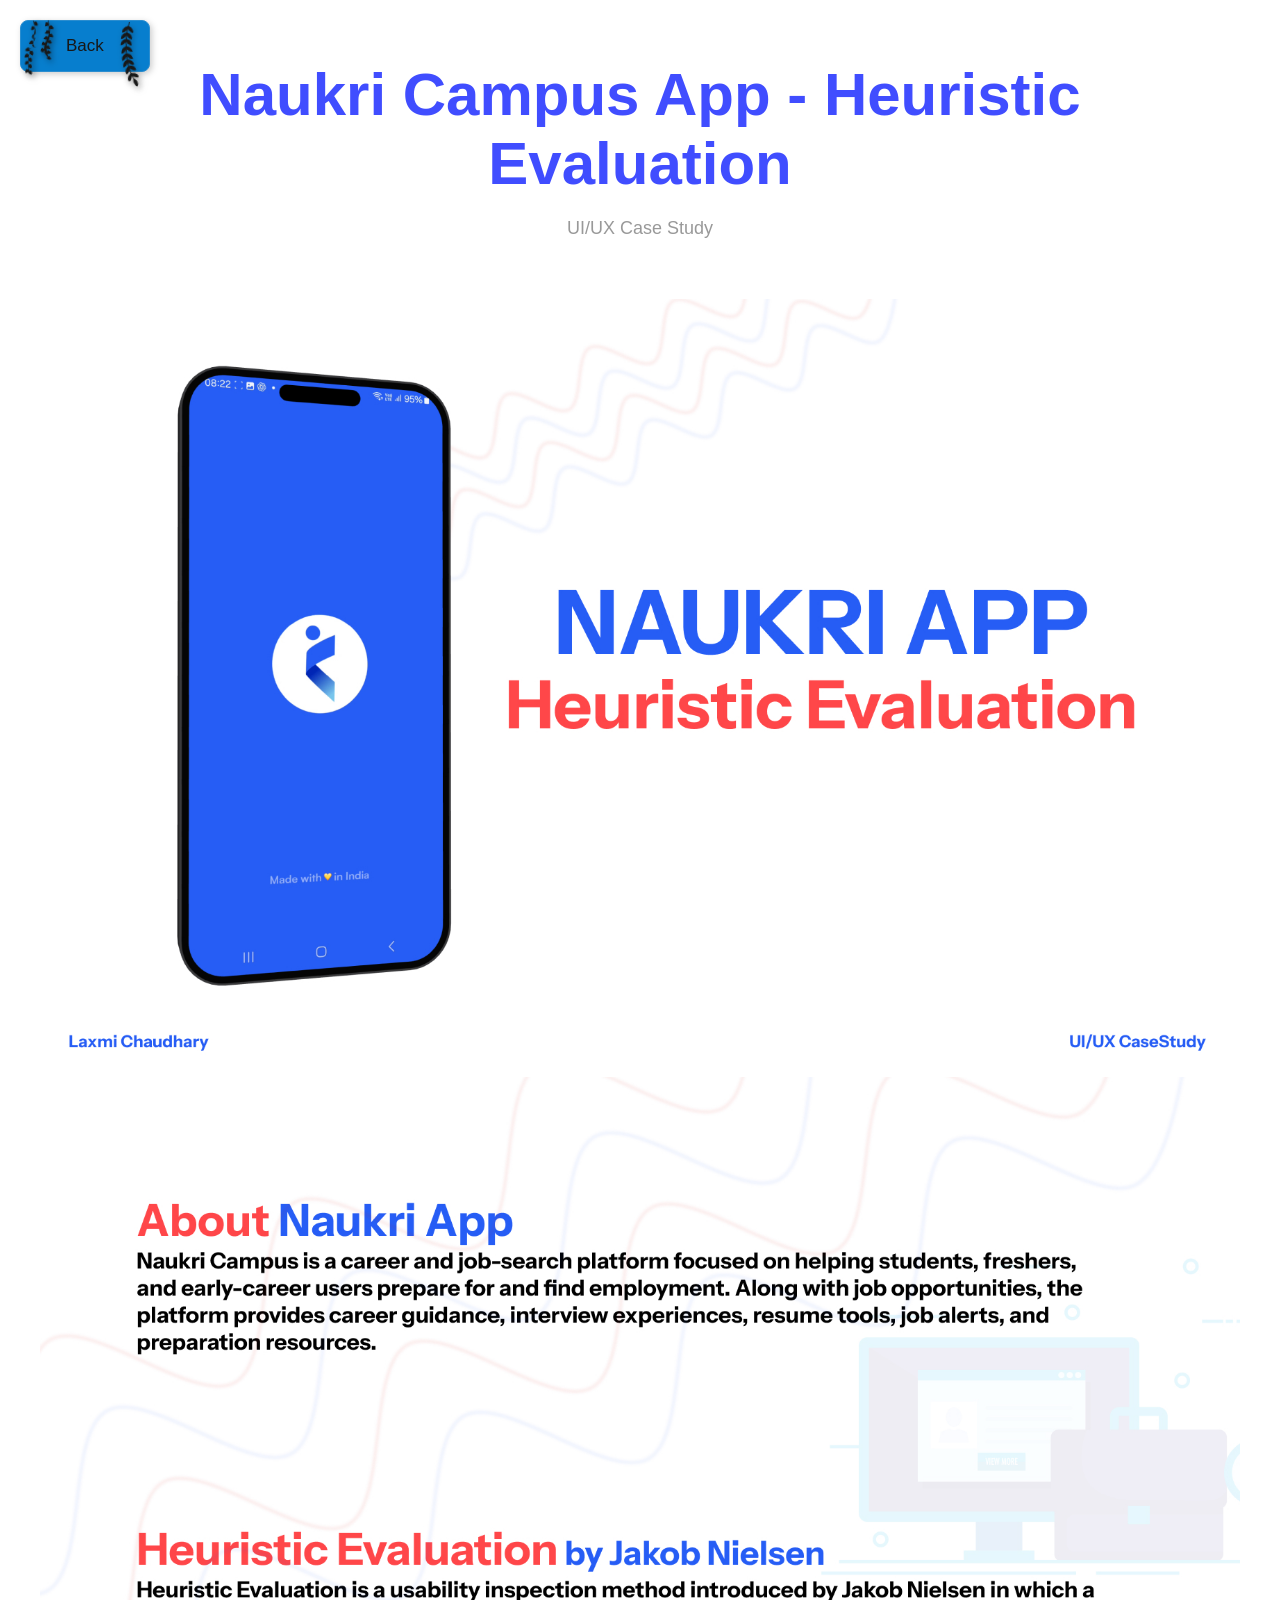
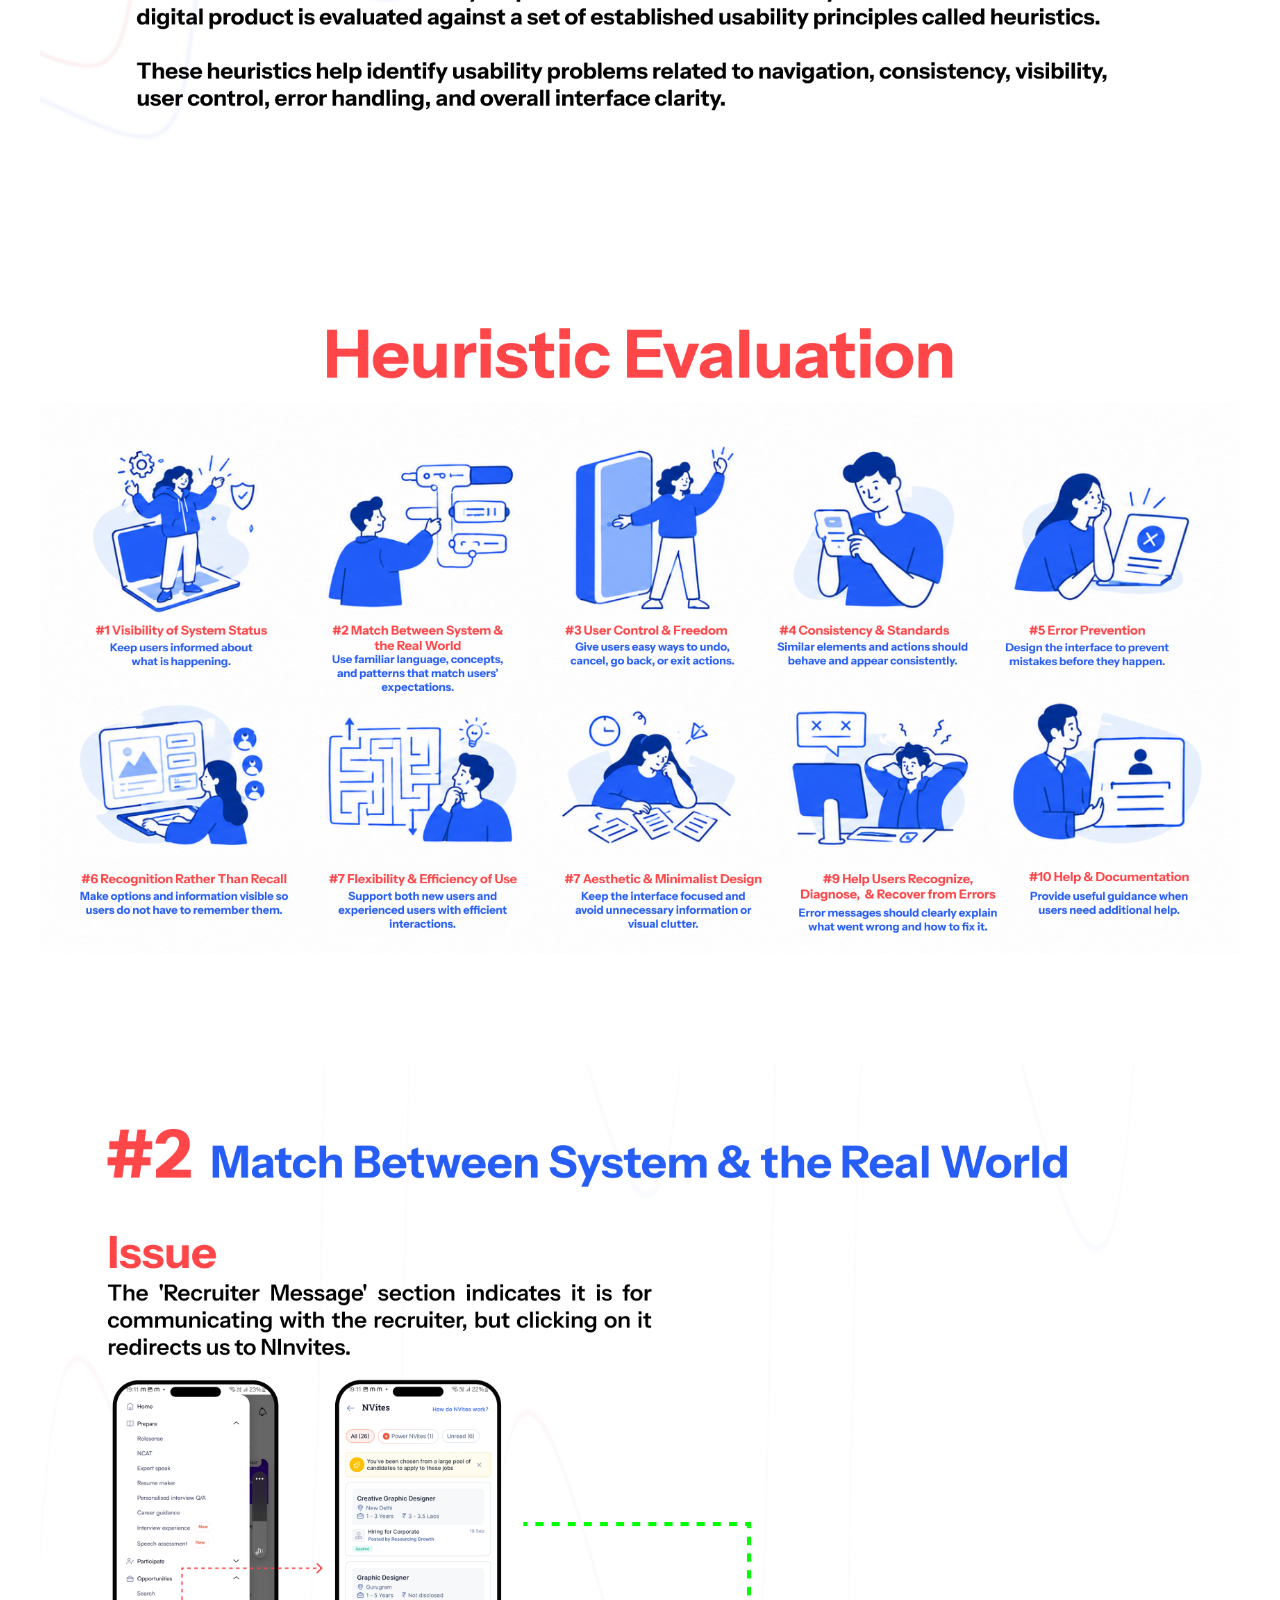
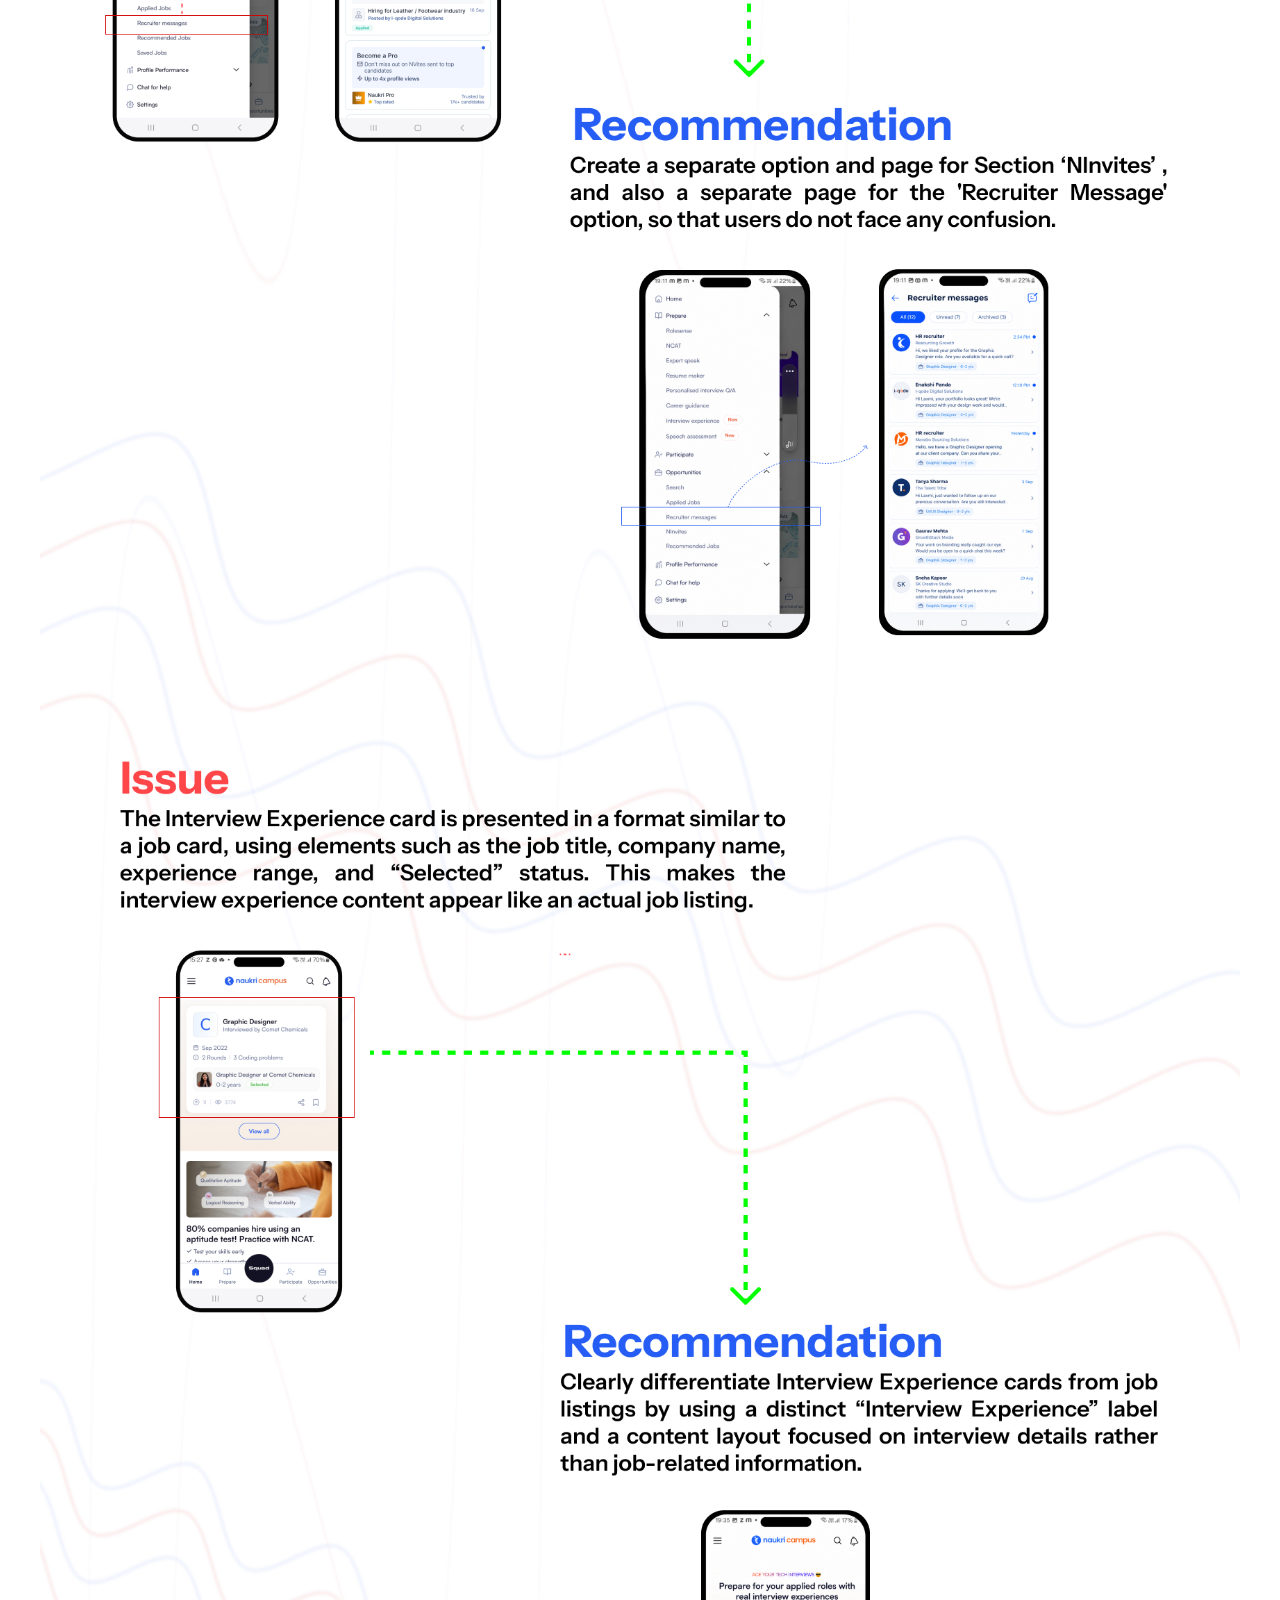
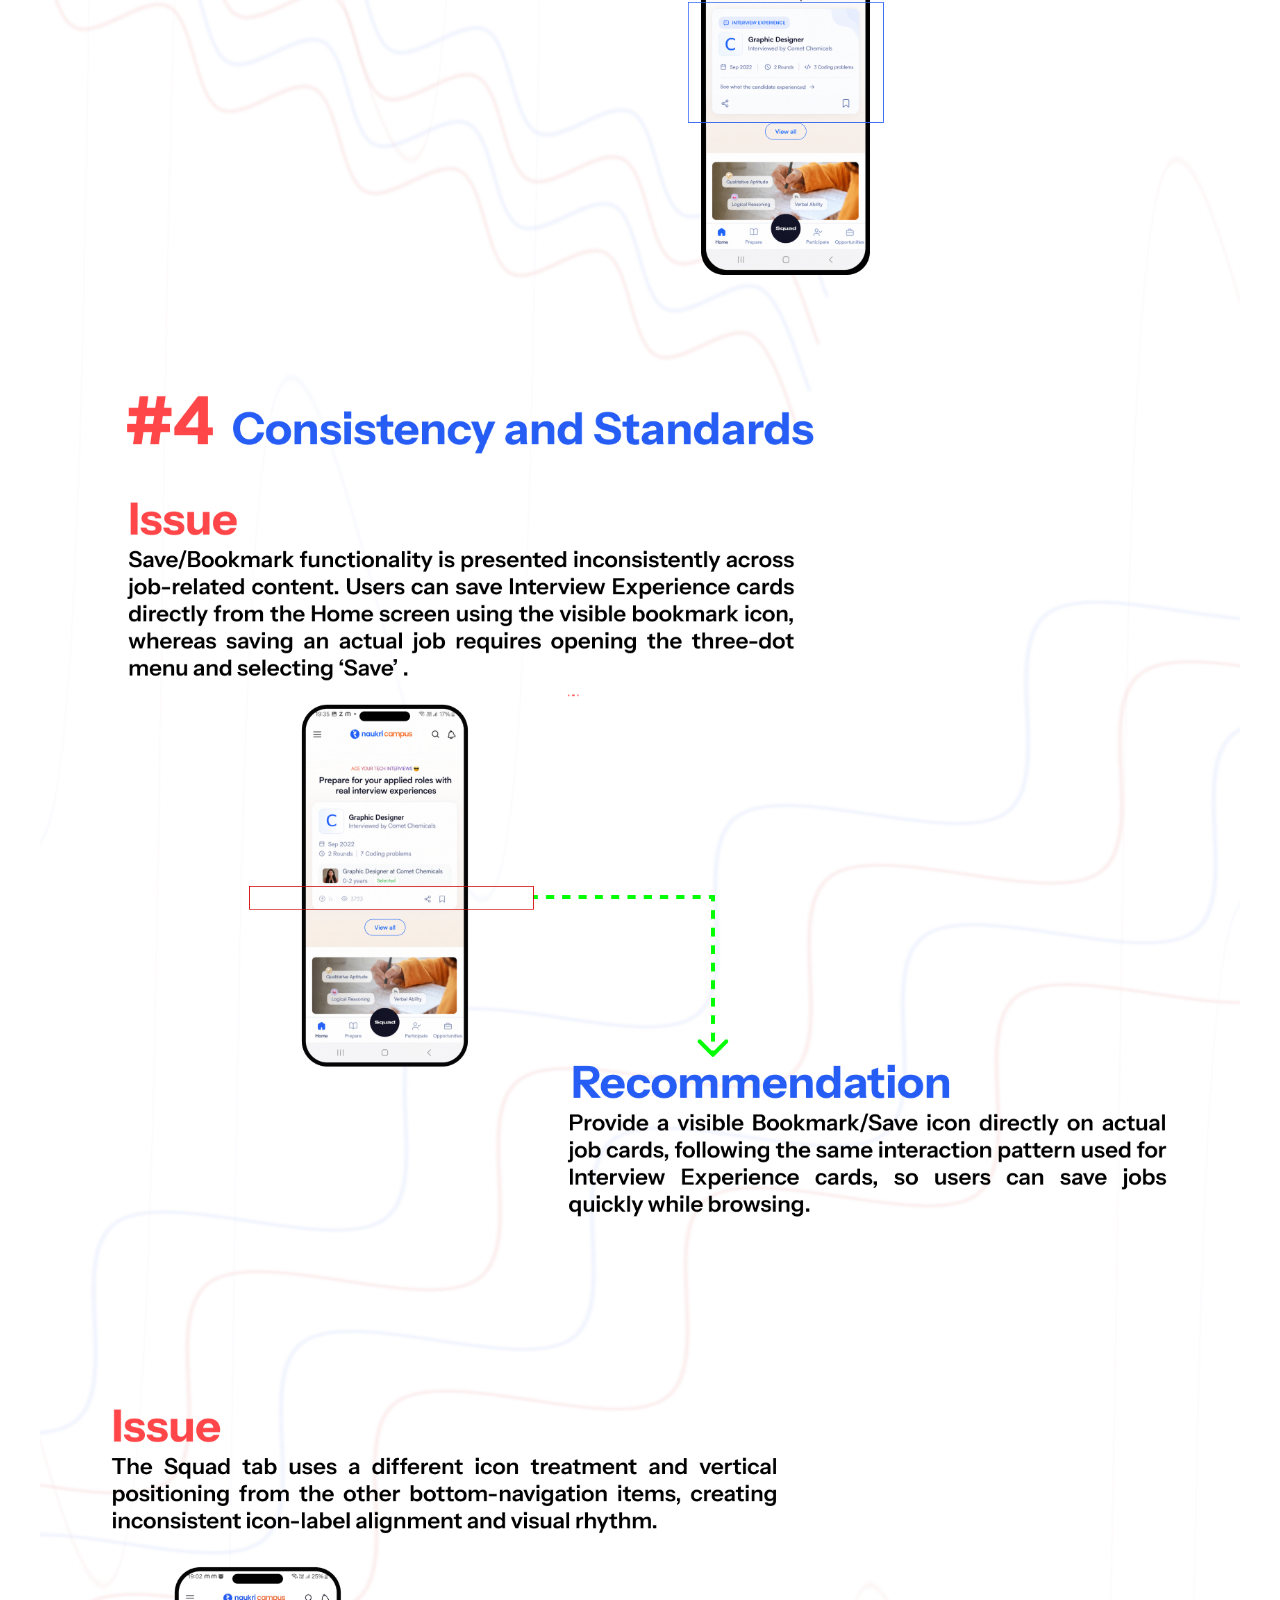
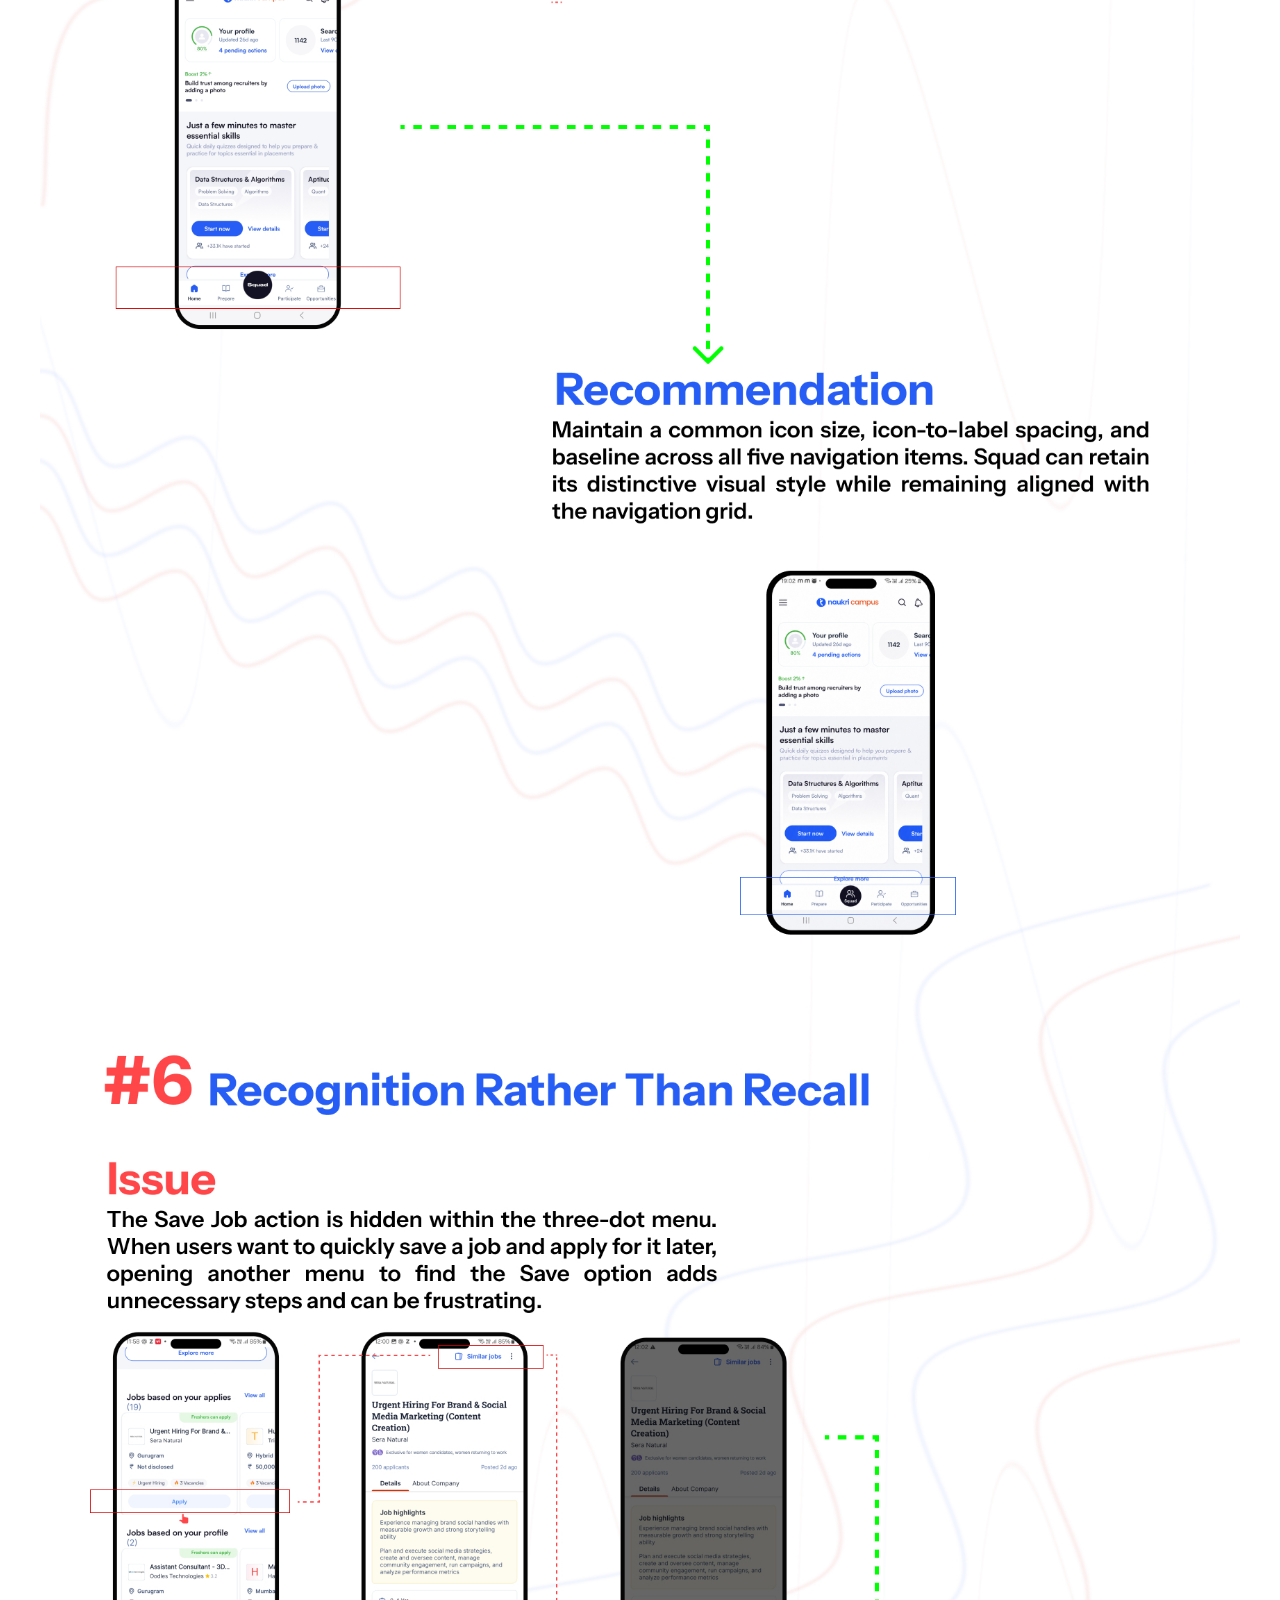
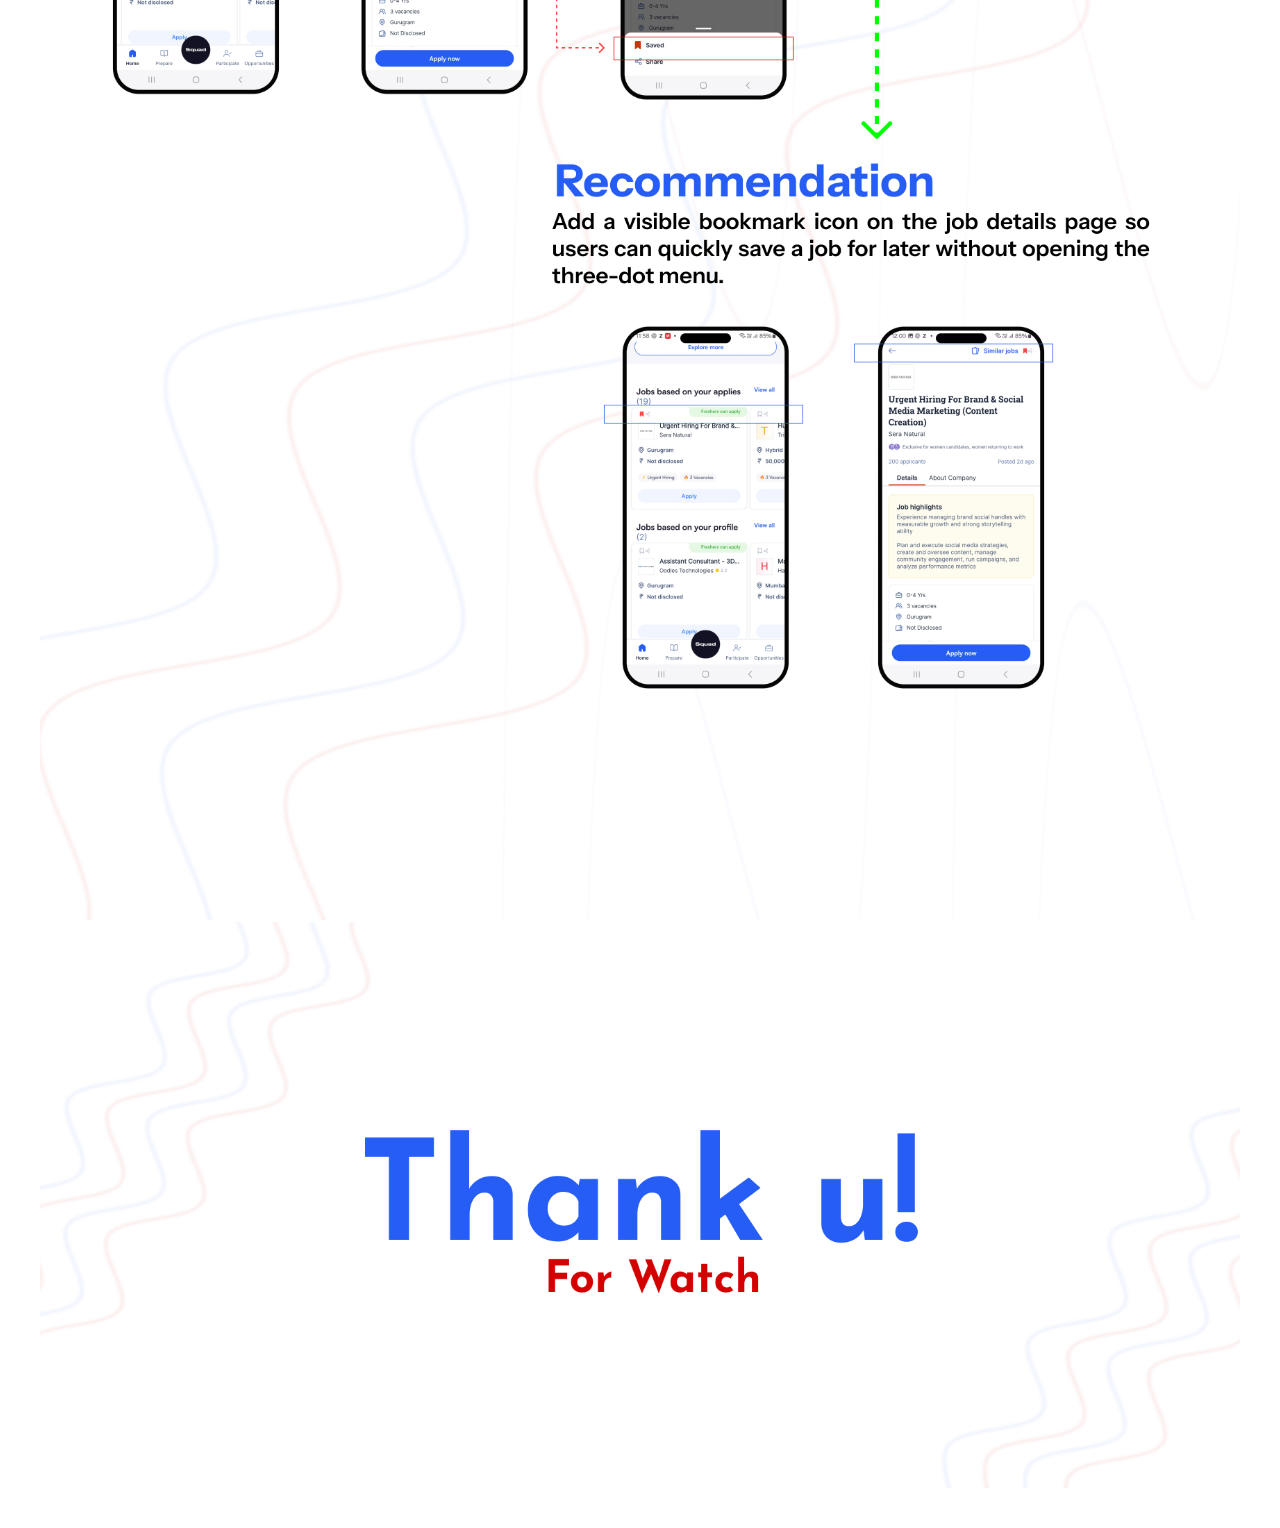
<file: naukri app.html>
<!DOCTYPE html>
<html lang="en">
<head>
<meta charset="UTF-8">
<meta name="viewport" content="width=device-width, initial-scale=1.0">
<title>UI/UX</title>

<style>
*{
  margin:0;
  padding:0;
  box-sizing:border-box;
}

body{
  background:#ffffff;
  color:#404dff;
  font-family:Arial, sans-serif;
  opacity:1;
  transition:opacity .4s ease;
}

.hero{
  padding:60px 40px 20px;
  text-align:center;
}

.hero h1{
  font-size:60px;
  margin-bottom:20px;
}

.hero p{
  color:#999;
  font-size:18px;
}

/* ===== SINGLE CENTERED IMAGE ===== */
.showcase{
  padding:40px;
  display:flex;
  flex-direction:column;
  justify-content:center;
  align-items:center;
}

.img-box{
  width:100%;
  max-width:1500px;
  border-radius:0px;
  overflow:hidden;
  opacity:0;
  transform:translateY(60px);
  animation:slideUp .8s ease forwards;
  background:#111;
  box-shadow: 0 0px 0px rgba(0,0,0,0.5);
}

.img-box img{
  width:100%;
  height:100%;
  display:block;
  object-fit:cover;
  transition: transform .4s ease;
}

.img-box:hover img{
  transform: scale(1.01);
}

/* ===== CASE STUDY TEXT BELOW IMAGE ===== */
.case-text{
  max-width:900px;
  margin:0 auto;
  padding:20px 40px 60px;
  text-align:left;
}

.case-text h2{
  font-size:28px;
  color:#404dff;
  margin-bottom:15px;
}

.case-text p{
  font-size:16px;
  line-height:1.7;
  color:#444;
}

@keyframes slideUp{
  from{ opacity:0; transform:translateY(60px); }
  to{ opacity:1; transform:translateY(0); }
}

@media (max-width: 600px){
  .img-box{ max-width:100%; }
  .case-text{ padding:20px 20px 40px; }
}

/* ===== BACK BUTTON - z-index high, gallery ke upar fixed ===== */
.back-btn-wrap{
  position:fixed;
  top:20px;
  left:20px;
  z-index:999;
}
button{
    position: relative;
    padding: 15px 45px;
    background: #077ece;
    font-size: 17px;
    font-weight: 500;
    color: #181818;
    cursor: pointer;
    border: 1px solid #2b8dcf;
    border-radius: 8px;
    filter: drop-shadow(2px 2px 3px rgba(0, 0, 0, 0.2));
  }
  button:hover {
    border: 1px solid #95d4fe;
    background: linear-gradient(85deg, #8bcefc, #95d4fe, #6fc0f7, #95d4fe, #95d4fe);
    animation: wind 2s ease-in-out infinite;
  }
@keyframes wind {
  0% { background-position: 0% 50%; }
  50% { background-position: 50% 100%; }
  100% { background-position: 0% 50%; }
}
.icon-1 {
  position: absolute; top: 0; right: 0; width: 25px;
  transform-origin: 0 0; transform: rotate(10deg);
  transition: all 0.5s ease-in-out;
  filter: drop-shadow(2px 2px 3px rgba(0, 0, 0, 0.3));
}
button:hover .icon-1 { animation: slay-1 3s cubic-bezier(0.52, 0, 0.58, 1) infinite; transform: rotate(10deg); }
@keyframes slay-1 { 0% { transform: rotate(10deg); } 50% { transform: rotate(-5deg); } 100% { transform: rotate(10deg); } }

.icon-2 {
  position: absolute; top: 0; left: 25px; width: 12px;
  transform-origin: 50% 0; transform: rotate(10deg);
  transition: all 1s ease-in-out;
  filter: drop-shadow(2px 2px 3px rgba(0, 0, 0, 0.5));
}
button:hover .icon-2 { animation: slay-2 3s cubic-bezier(0.52, 0, 0.58, 1) 1s infinite; transform: rotate(0); }
@keyframes slay-2 { 0% { transform: rotate(0deg); } 50% { transform: rotate(15deg); } 100% { transform: rotate(0); } }

.icon-3 {
  position: absolute; top: 0; left: 0; width: 18px;
  transform-origin: 50% 0; transform: rotate(-5deg);
  transition: all 1s ease-in-out;
  filter: drop-shadow(2px 2px 3px rgba(0, 0, 0, 0.5));
}
button:hover .icon-3 { animation: slay-3 2s cubic-bezier(0.52, 0, 0.58, 1) 1s infinite; transform: rotate(0); }
@keyframes slay-3 { 0% { transform: rotate(0deg); } 50% { transform: rotate(-5deg); } 100% { transform: rotate(0); } }
</style>

</head>
<body>

<div class="back-btn-wrap">
  <button onclick="window.location.href='index.html'">
    Back
    <div class="icon-1">
      <svg xmlns:xlink="http://www.w3.org/1999/xlink" viewBox="0 0 26.3 65.33" version="1.1" xml:space="preserve" xmlns="http://www.w3.org/2000/svg">
        <g><path d="M13.98 52.87c0.37,-0.8 0.6,-1.74 0.67,-2.74 1.01,1.1 2.23,2.68 1.24,3.87 -0.22,0.26 -0.41,0.61 -0.59,0.97 -2.95,5.89 3.44,10.87 2.98,0.78 0.29,0.23 0.73,0.82 1.03,1.18 0.33,0.4 0.7,0.77 1,1.15 0.29,0.64 -0.09,2.68 1.77,4.91 5.42,6.5 5.67,-2.38 0.47,-4.62 -0.41,-0.18 -0.95,-0.26 -1.28,-0.54 -0.5,-0.41 -1.23,-1.37 -1.66,-1.9 0.03,-0.43 -0.17,-0.13 0.11,-0.33 4.98,1.72 8.4,-1.04 2.38,-3.16 -1.98,-0.7 -2.9,-0.36 -4.72,0.16 -0.63,-0.58 -2.38,-3.82 -2.82,-4.76 1.21,0.56 1.72,1.17 3.47,1.3 6.5,0.5 2.31,-4.21 -2.07,-4.04 -1.12,0.04 -1.62,0.37 -2.49,0.62l-1.25 -3.11c0.03,-0.26 0.01,-0.18 0.1,-0.28 1.35,0.86 1.43,1 3.25,1.45 2.35,0.15 3.91,-0.15 1.75,-2.4 -1.22,-1.27 -2.43,-2.04 -4.22,-2.23l-2.08 0.13c-0.35,-0.58 -0.99,-2.59 -1.12,-3.3 -0.24,-0.36 1.88,1.31 2.58,1.57 1.32,0.49 2.6,0.33 3.82,0 -0.37,-1.08 -1.17,-2.31 -2.13,-3.11 -1.79,-1.51 -3.07,-1.41 -5.22,-1.38l-0.93 -4.07c0.41,-0.57 1.41,0.9 2.82,1.36 0.96,0.31 1.94,0.41 3,0.14 2,-0.52 -2.25,-4.4 -4.53,-4.71 -0.7,-0.1 -1.23,-0.04 -1.92,-0.03 -0.46,-0.82 -0.68,-3.61 -0.92,-4.74 0.8,0.88 1.15,1.54 2.25,2.23 0.8,0.5 1.58,0.78 2.57,0.85 2.54,0.18 -0.1,-3.47 -0.87,-4.24 -1.05,-1.05 -2.34,-1.59 -4.32,-1.78l-0.33 -3.49c0.83,0.67 1.15,1.48 2.3,2.16 1.07,0.63 2.02,0.89 3.58,0.79 0.15,-1.34 -1.07,-3.39 -2.03,-4.3 -1.05,-0.99 -2.08,-1.47 -3.91,-1.68l-0.07 -3.27 0.32 -0.65c0.44,0.88 1.4,1.74 2.24,2.22 0.69,0.39 2.4,1.1 3.44,0.67 0.31,-1.92 -1.84,-4.49 -3.5,-5.29 -0.81,-0.39 -1.61,-0.41 -2.18,-0.68 -0.12,-1.28 0.27,-3.23 0.37,-4.55l-0.89 0c-0.06,1.28 -0.35,3.12 -0.34,4.31 -0.44,0.45 -0.37,0.42 -0.96,0.64 -3.88,1.49 -4.86,6.38 -3.65,7.34 1.42,-0.31 3.69,-2.14 4.16,-3.66 0.23,0.5 0.1,2.36 0.05,3.05 -1.23,0.4 -2.19,1.05 -2.92,1.82 -1.17,1.24 -2.36,4.04 -1.42,5.69 1.52,0.09 4.07,-2.49 4.49,-4.07l0.29 3.18c-2.81,0.96 -5.01,3.68 -4.18,7.43 2.06,-0.09 3.78,-2.56 4.66,-4.15 0.23,1.45 0.67,3.06 0.74,4.52 -1.26,0.93 -2.37,1.8 -2.97,3.55 -0.48,1.4 -0.49,3.72 0.19,4.55 0.59,0.71 2.06,-1.17 2.42,-1.67 1,-1.35 0.81,-1.92 1.29,-2.46l0.7 3.44c-0.49,0.45 -0.94,0.55 -1.5,1.19 -1.93,2.23 -2.14,4.33 -1.01,6.92 0.72,0.09 2.04,-1.4 2.49,-2.06 0.65,-0.95 0.79,-1.68 1.14,-2.88l0.97 2.92c-0.2,0.55 -1.84,1.32 -2.6,3.62 -0.54,1.62 -0.37,3.86 0.67,4.93 0.58,-0.09 1.85,-1.61 2.2,-2.19 0.66,-1.09 0.66,-1.64 1,-2.93l1.32 3.18c-0.23,0.72 -1.63,1.72 -1.82,4.18 -0.17,2.16 1.11,6.88 3.13,2.46z" fill="#181818"></path></g>
      </svg>
    </div>
    <div class="icon-2">
      <svg xmlns:xlink="http://www.w3.org/1999/xlink" viewBox="0 0 11.67 37.63" version="1.1" xml:space="preserve" xmlns="http://www.w3.org/2000/svg">
        <g><path d="M7.63 35.26c-0.02,0.13 0.01,0.05 -0.06,0.14 -0.42,0.25 -0.55,0.94 -0.23,1.4 0.68,0.95 2.66,0.91 3.75,0.21 0.2,-0.13 0.47,-0.3 0.57,-0.49l-1.35 -1.24c-0.78,-0.78 -1.25,-1.9 -2.07,-0.62 -0.4,-0.72 -0.95,-1.79 -1.26,-2.59 0.82,0.02 1.57,-0.12 2.16,-0.45 0.49,-0.27 1.15,-0.89 1.33,-1.4 -0.24,-0.16 -0.87,-0.37 -1.19,-0.52 -0.4,-0.19 -0.73,-0.39 -1.09,-0.62 -0.25,-0.16 -0.85,-0.6 -1.18,-0.3 -0.35,0.32 -0.32,0.83 -0.53,1.17 -0.71,-0.3 -0.55,-0.26 -0.84,-1.22 -0.15,-0.5 -0.31,-1.12 -0.41,-1.66 0.56,0.23 1.28,0.37 1.99,0.28 0.56,-0.07 1.33,-0.42 1.62,-0.71 -0.74,-0.68 -1.09,-1.2 -1.65,-1.99 -1.09,-1.52 -1.2,-0.28 -1.92,0.17 -0.26,-0.79 -0.73,0.2 -0.12,-2.76 0.06,-0.3 0.19,-0.7 0.2,-0.98 0.94,1.17 3.63,0.82 4.21,0.01 -1.14,-0.81 -1.91,-2.89 -2.58,-2.67 -0.29,0.09 -0.78,0.63 -0.93,0.87 -0.54,-0.48 -0.36,-0.63 -0.38,-0.81 0.01,0.02 0.36,-0.35 0.45,-0.6 0.13,-0.35 0.04,-0.65 -0.05,-0.95 0.06,-0.41 0.33,-1.33 0.28,-1.71 0.47,0.23 1.17,0.33 1.7,0.32 0.62,-0 1.74,-0.39 1.94,-0.75 -1.05,-1.1 -0.7,-0.64 -1.62,-1.92 -0.58,-0.81 -0.9,-1.27 -1.9,0.12 -0.44,-0.5 -0.64,-0.69 -0.66,-1.24 0.02,-0.31 0.15,-0.36 0.08,-0.73 -0.04,-0.24 -0.14,-0.41 -0.29,-0.59l-0.47 -2.54c0.06,0.01 0.19,0.05 0.3,0.07 0.54,0.09 1.47,0.01 1.95,-0.15 0.57,-0.19 1.53,-0.8 1.68,-1.18 -0.12,-0.15 -0.95,-0.65 -1.15,-0.8 -1.43,-1.08 -2.21,-2.77 -3.16,-0.38 -0.2,-0.1 -0.75,-0.55 -0.83,-0.74 -0.15,-0.35 -0.21,-0.81 -0.37,-1.15l-0.1 -0.25c-0.03,-0.3 -0.44,-1.33 -0.57,-1.64 -0.2,-0.51 -0.47,-1.09 -0.64,-1.6l-0.55 0c0.14,0.42 0.36,0.84 0.53,1.28 0.12,0.3 0.19,0.35 0.06,0.66l-0.21 0.52c-0.06,0.1 -0.03,0.05 -0.06,0.09 -1.44,-1.03 -1.66,-0.73 -2.07,0.46 -0.16,0.46 -0.3,0.93 -0.5,1.36l-0.64 1.28c0.05,0.05 0.02,0.03 0.1,0.08l0.49 0.14c0.23,0.05 0.44,0.09 0.66,0.1 0.55,0.04 0.94,-0.06 1.35,-0.19 0.54,-0.18 1.09,-0.44 1.5,-0.82 0.15,-0.14 0.24,-0.3 0.4,-0.41l0.46 1.66c0.03,0.74 -0.09,0.6 0.27,1.21l0.07 0.11c-0.02,0.22 0.19,1.01 0.24,1.29 0.09,0.46 -0.21,0.79 -0.3,1.2 -0.55,-0.23 -1.25,-1.06 -1.66,-0.23 -0.12,0.25 -0.17,0.36 -0.26,0.62 -0.33,1.01 -0.63,1.61 -1.06,2.43l0.12 0.04 0.23 0.11c0.06,0.02 0.17,0.04 0.25,0.06 0.17,0.04 0.34,0.08 0.52,0.09 0.29,0.02 0.93,0.07 1.12,-0.13 0.42,0.01 1.24,-0.49 1.51,-0.71l0.09 0.06c-0.04,0.29 0.02,0.41 0.03,0.7l-0.05 1.41c-0.06,1.12 -0.29,1.06 -0.76,1.69 -0.03,-0.03 -0.06,-0.08 -0.09,-0.11 -0.2,-0.25 -0.38,-0.54 -0.7,-0.69 -0.7,-0.32 -1.52,1.73 -2.82,2.61 0.25,0.3 1,0.67 1.5,0.78 0.35,0.08 0.71,0.08 1.09,0.05 0.25,-0.02 0.82,-0.16 0.92,-0.13 -0.16,0.69 -0.35,1.35 -0.52,2.03 -0.25,1 -0.03,0.77 -0.98,1.53 -0.3,-0.31 -0.33,-0.77 -0.77,-1.02 -0.42,-0.25 -0.91,0.35 -1.12,0.55 -0.33,0.32 -0.58,0.6 -0.97,0.89 -0.19,0.14 -0.34,0.26 -0.53,0.4 -0.14,0.11 -0.43,0.29 -0.53,0.4 0.09,0.22 0.35,0.38 0.54,0.52 0.22,0.16 0.43,0.29 0.69,0.39 0.43,0.17 1.32,0.31 1.87,0.23l0.23 -0.05c0.32,0.05 0.52,-0.18 0.79,-0.24l-0.02 0.66c0,0.77 -0.24,0.75 0.16,1.51l0.04 0.07c-0.05,0.35 0.18,1.03 0.24,1.4 -0.23,0.18 -0.34,0.33 -0.51,0.41 -0.75,-1.17 -0.82,-1.52 -1.92,-0.43 -0.32,0.31 -0.59,0.57 -0.95,0.86 -0.23,0.19 -0.95,0.65 -1.05,0.81l0.13 0.1c0.88,1.15 3.14,1.5 4.1,0.82 0.47,-0.34 0.54,-0.56 0.52,-1.34l0.67 1.84c0.03,0.16 0.06,0.28 0.12,0.42 0.03,0.06 0.05,0.12 0.09,0.17 0.1,0.15 0.03,0.06 0.13,0.14 0.14,0.22 0.06,0.56 -0.03,0.13 -0.14,0.43 -0.19,0.53 -1.94,-1.27 -1.57,-0.02 -2.28,1.76 -0.16,0.41 -0.37,0.77 -0.53,1.2 0.29,0.33 1.66,0.28 2.36,-0.01 0.48,-0.2 0.96,-0.46 1.3,-0.82 0.15,-0.16 0.16,-0.3 0.38,-0.33 0.14,0.08 0.17,0.19 0.27,0.36z" fill="#181818"></path></g>
      </svg>
    </div>
    <div class="icon-3">
      <svg xmlns:xlink="http://www.w3.org/1999/xlink" viewBox="0 0 25.29 76.92" version="1.1" xml:space="preserve" xmlns="http://www.w3.org/2000/svg">
        <g><path d="M19.14 6.58c0.09,0.1 -0.02,0.03 0.17,0.15 0.04,0.03 0.19,0.09 0.27,0.13l0.16 0.02c0.12,0.14 0.02,0.06 0.22,0.18 0.63,0.37 1.81,0.52 2.51,0.53 0.42,-0.26 0.61,-1.58 0.55,-2.27 -0.11,-1.17 -1.02,-3.42 -2.17,-3.76 -0.84,-0.25 -1.19,0.02 -1.4,0.7 -0.18,-0.36 -0.77,-0.97 -1.2,-1.18 -0.64,-0.31 -0.36,-0.26 -0.84,-1.59l-0.75 0c0.2,0.63 0.44,1.27 0.61,1.92 0.17,0.64 0.47,1.46 0.58,2.05 -0.21,0.36 -0.43,0.5 -0.31,1.1 0.11,0.51 0.35,0.71 0.76,0.9 0.13,0.31 0.36,1.33 0.39,1.78 -0.68,0.24 -1.38,0.85 -1.62,1.43 -0.45,-0.47 -0.29,-1.59 -1.59,-1.22 -0.8,0.22 -1.09,0.8 -1.45,1.52 -0.58,1.18 -0.96,2.15 -0.6,3.58 0.04,0.17 0.13,0.4 0.19,0.55 1.74,-0.01 2.96,-0.82 4.13,-1.55 0.22,-0.13 0.65,-0.39 0.79,-0.62 0.74,-1.2 -0.74,-2.14 -1.7,-2.43 -0.01,-0.51 1.07,-0.87 1.7,-0.82 0.21,1.74 0.56,3.5 0.61,5.33 0.05,2.05 0.01,3.68 -0.08,5.71 -1.2,0.52 -0.99,0.65 -1.77,1.46 -0.39,-0.45 -0.22,-1.6 -1.59,-1.18 -0.79,0.24 -0.91,0.63 -1.42,1.55 -0.78,1.41 -0.95,2.66 -0.36,4.15 0.14,0.35 0.06,0.36 0.36,0.37 0.78,-0 1.47,-0.18 2.09,-0.43 0.51,-0.2 1.26,-0.76 1.69,-0.86 -0.18,0.3 -0.34,0.91 -0.48,1.25l-1.54 3.5c-1.75,0.08 -1.26,0.29 -2.27,0.59 0.1,-1.15 0.1,-1.69 -1.1,-1.78 -0.7,-0.05 -1.5,0.65 -1.91,0.96 -1.04,0.82 -1.93,1.81 -1.94,3.77 0.24,0.36 1.4,0.49 1.94,0.58l0.19 -0.01 0.71 -0.01 0.08 -0.02 1.74 -0.17c0.25,0.04 0.03,-0.07 0.19,0.09l-2.62 4.74c-0.28,0.51 -0.56,1.2 -0.86,1.61 -0.44,-0.02 -0.69,-0.14 -1.18,-0.08 -0.38,0.04 -0.72,0.17 -1.08,0.22 0.1,-0.53 0.78,-1.5 -0.62,-1.96 -0.79,-0.26 -1.74,0.32 -2.33,0.6 -2.12,1.02 -2.81,3.28 -2.36,3.38l0.11 0.1c0.42,0.34 1.16,0.64 1.66,0.79 0.65,0.19 1.73,0.31 2.43,0.38 3,0.28 1.16,-2.8 1.09,-3.14 0.86,0.12 1.3,-0.05 1.81,0.56 -0.08,0.35 -0.53,1.2 -0.71,1.6 -0.74,1.61 -1.24,3.24 -1.73,4.96 -0.92,0.11 -1.11,0.44 -1.77,0.69 0.01,-1.08 0.1,-1.68 -1.14,-1.71 -0.55,-0.01 -0.8,0.17 -1.11,0.41 -1.43,1.08 -2.52,2.24 -2.53,4.15 0,0.62 0.11,0.48 0.22,0.54 0.63,0.38 1.79,0.44 2.67,0.35 0.47,-0.05 0.97,-0.11 1.43,-0.2l0.98 -0.22c0.38,-0.08 0.14,-0.15 0.26,0.06 -0.08,0.78 -0.66,2.6 -0.56,3.29 -0.06,0.13 -0.08,0.18 -0.12,0.33 -0.07,0.3 -0.02,0.6 -0.03,0.92 -0.09,0.94 -0.17,0.52 -0.78,0.94 -0.32,0.22 -0.57,0.55 -0.86,0.82 -0.29,-0.69 -0.22,-1.44 -1.39,-1.13 -0.93,0.25 -1.93,2.19 -2.03,3.16 -0.06,0.56 0.02,1.84 0.39,2.08 2,0.02 2.64,-0.6 4.08,-1.25l-0.01 0.28c-0.06,0.58 -0.22,2.09 -0.14,2.62 -0.44,0.37 -0.46,1.03 -0.12,1.49 -0.08,3.97 0.16,2.73 -0.77,3.57 -0.24,0.21 -0.37,0.4 -0.62,0.62 -0.36,-0.53 -0.09,-1.43 -1.37,-1.13 -0.98,0.23 -1.92,2.22 -2.06,3.14 -0.07,0.47 -0.07,1.79 0.41,2.09 0.86,0.04 1.94,-0.12 2.51,-0.52l0.16 -0.08c0.6,-0.17 1.39,-0.67 1.84,-0.94 -0.18,0.38 -0.31,0.07 -0.71,0.58 -0.67,0.86 0.33,1.72 0.89,2.31 0.6,0.64 1.71,1.63 2.94,1.88 0.38,-0.11 0.92,-1.2 1.04,-1.69 0.21,-0.86 0.15,-1.53 -0.05,-2.41 -0.22,-0.94 -0.24,-1.38 -1.01,-1.81 -0.93,-0.52 -1.19,0.28 -1.59,0.76 -0.21,-0.33 -0.33,-0.79 -0.58,-1.12 -0.48,-0.62 -0.48,-0.13 -0.5,-1.22 -0.02,-1.09 0.05,-2.25 0.01,-3.32 0.37,0.22 0.89,0.86 1.37,1.21 0.51,0.37 1.05,0.65 1.76,0.82 0.32,-0.02 0.92,-1.21 1.04,-1.68 0.22,-0.87 0.15,-1.53 -0.04,-2.41 -0.19,-0.86 -0.3,-1.41 -0.96,-1.79 -1.06,-0.6 -1.26,0.38 -1.71,0.74 -0.22,-0.8 -0.65,-1.34 -1.19,-1.71l0.5 -4.35 0.38 0.28c0.23,0.25 0.6,0.67 0.87,0.82 0.18,0.23 0.66,0.57 0.92,0.6 0.08,0.06 0.1,0.07 0.18,0.11 0.14,0.07 0.26,0.1 0.44,0.15l0.45 0.17c0.35,0.08 0.75,-0.74 0.91,-1.05 0.21,-0.4 0.41,-1.07 0.43,-1.57 -0,-0.28 0.04,-0.67 -0.1,-0.85 -0.05,-0.13 -0.03,-0.1 -0.09,-0.17 0.06,-0.51 -0.25,-1.75 -0.94,-2.22 -1.11,-0.74 -1.37,0.09 -1.86,0.69l-0.12 -0.2c-0.28,-0.56 -0.41,-1.06 -1,-1.45 0.04,-1.21 1.29,-5.03 1.31,-5.65 0.63,0.83 0.41,0.6 1.22,1.38 0.76,0.74 1.67,1.73 2.95,1.92 0.28,0.13 0.55,-0.41 0.69,-0.64 0.21,-0.34 0.36,-0.64 0.47,-1.02 0.36,-1.24 0.14,-3.92 -1.03,-4.6 -1.23,-0.72 -1.67,0.89 -1.75,0.72 -0.19,-0.33 -0.3,-0.68 -0.49,-1 -0.22,-0.38 -0.47,-0.51 -0.68,-0.79 0.39,-1.04 1.05,-2.29 1.59,-3.3 0.57,-1.06 1.2,-2.15 1.7,-3.17 1.43,-0.02 1.51,0.55 1.8,0.6 -0.1,0.19 -0.16,0.2 -0.8,0.47 -1.8,0.96 -1.37,2.09 0.14,0.37 0.42,0.53 0.75,0.73 1.23,0.73 2.46,1.53 4.32,1.53 0.28,-0.08 0.25,-0.15 0.35,-0.44 0.22,-0.63 0.33,-1.22 0.26,-1.93 -0.11,-1.05 -1.06,-3.33 -2.21,-3.65 -1.31,-0.37 -1.17,0.6 -1.56,1.21l-0.2 -0.19c-0.84,-0.96 -0.61,-0.56 -1.27,-1.09 0.16,-0.47 0.7,-1.32 0.98,-1.82 1.05,-1.91 1.94,-3.59 2.84,-5.61 0.73,0.01 1.23,0.31 1.57,0.68 -0.26,0.25 -1.37,0.7 -1.67,1.19 -0.51,0.8 -0.07,1.45 0.63,1.87 1.15,0.7 2.56,1.58 4.34,1.55 0.33,-0.09 0.46,-0.67 0.52,-0.98 0.28,-1.4 -0.01,-2.34 -0.66,-3.5 -0.49,-0.87 -0.67,-1.3 -1.44,-1.54 -1.15,-0.36 -1.27,0.44 -1.56,1.23 -0.65,-0.55 0.03,-0.23 -1.38,-1.25 0.22,-0.6 1.08,-2.59 1.06,-3.14 0.38,-0.35 0.52,-0.78 0.43,-1.4 0.22,-0.75 0.67,-4.16 0.53,-5 0.32,0.09 0.75,0.4 1.06,0.57 0.35,0.2 0.71,0.39 1.06,0.57 0.73,0.38 1.61,0.62 2.65,0.61 0.58,-0.21 0.64,-1.82 0.61,-2.32 -0.04,-0.79 -0.45,-1.64 -0.77,-2.19 -0.39,-0.68 -0.64,-1.3 -1.45,-1.52 -1.33,-0.36 -1.16,0.63 -1.55,1.24 -0.67,-0.66 -0.61,-0.87 -1.64,-1.37 -0.06,-2.55 -0.87,-5.97 -0.9,-6.74l0.15 -0.03 0.01 -0.03z" fill="#181818"></path></g>
      </svg>
    </div>
  </button>
</div>

<section class="hero">
  <h1>Naukri Campus App - Heuristic Evaluation</h1>
  <p>UI/UX Case Study </p>
</section>

<section class="showcase">
  <div class="img-box">
    <img src="images/naukri-app-1.jpg" alt="naukri app"></div>
 

  <div class="img-box" style="margin-top: 2px;">
    <img src="images/naukri app 2 (1).jpg" alt=" naukri app"/>
  </div>


  <div class="img-box" style="margin-top: 2px;">
    <img src="images/naukri app 3 (1).jpg" alt="naukri app"/>
  </div>

  <div class="img-box" style="margin-top: 2px;">
    <img src="images/naukri app 5.jpg" alt="naukri app"/>
  </div>

  <div class="img-box" style="margin-top: 2px;">
    <img src="images/naukri app 4.jpg" alt="naukri app"/>
  </div>

  <!--<div class="case-text">
    <h2>What I Learned </h2>
    <p>This project taught me how to design for low-digital-literacy users — keeping UI simple without losing functionality. If I were to redo this, I would conduct in-person user testing with actual government jobs and schemes seekers from rural areas.
</p>
  </div>-->
</section>

<script>
window.addEventListener("load",()=>{
  document.body.style.opacity="1";
});
</script>

</body>
</html>
</file>
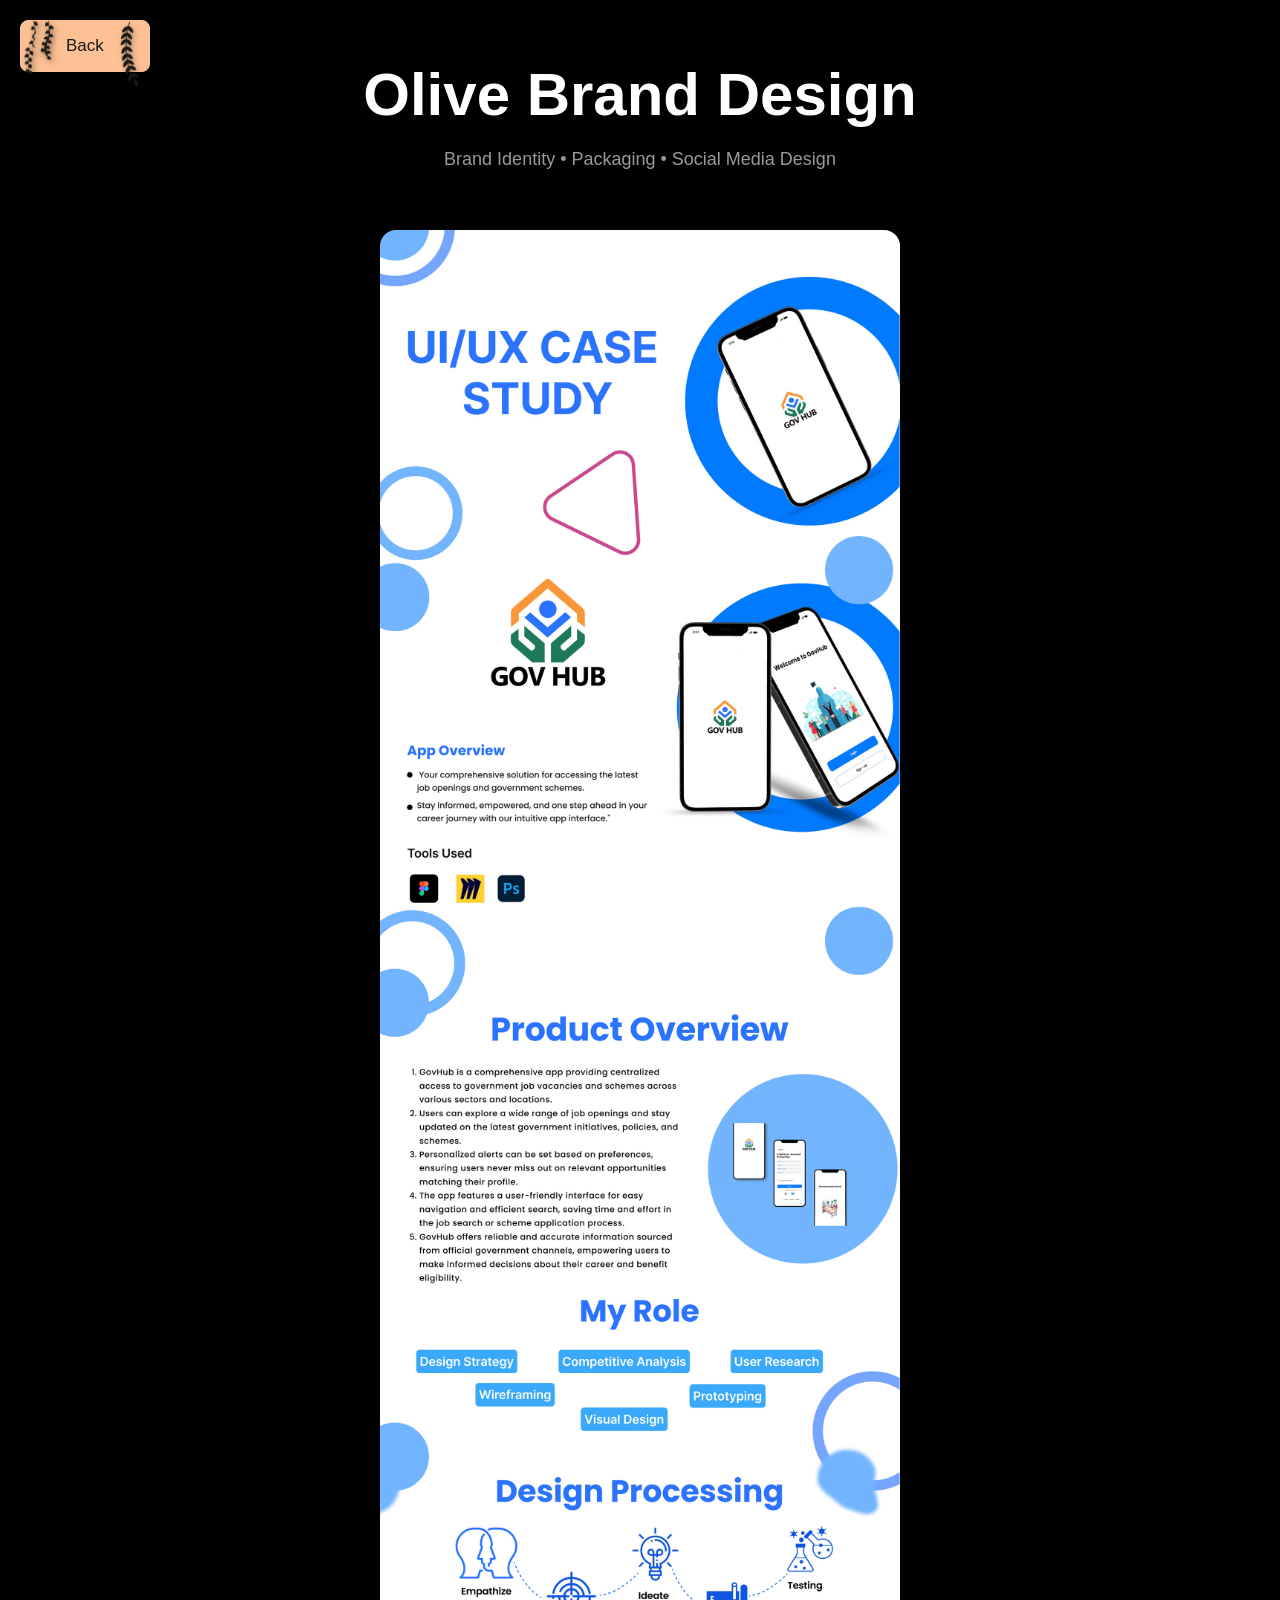
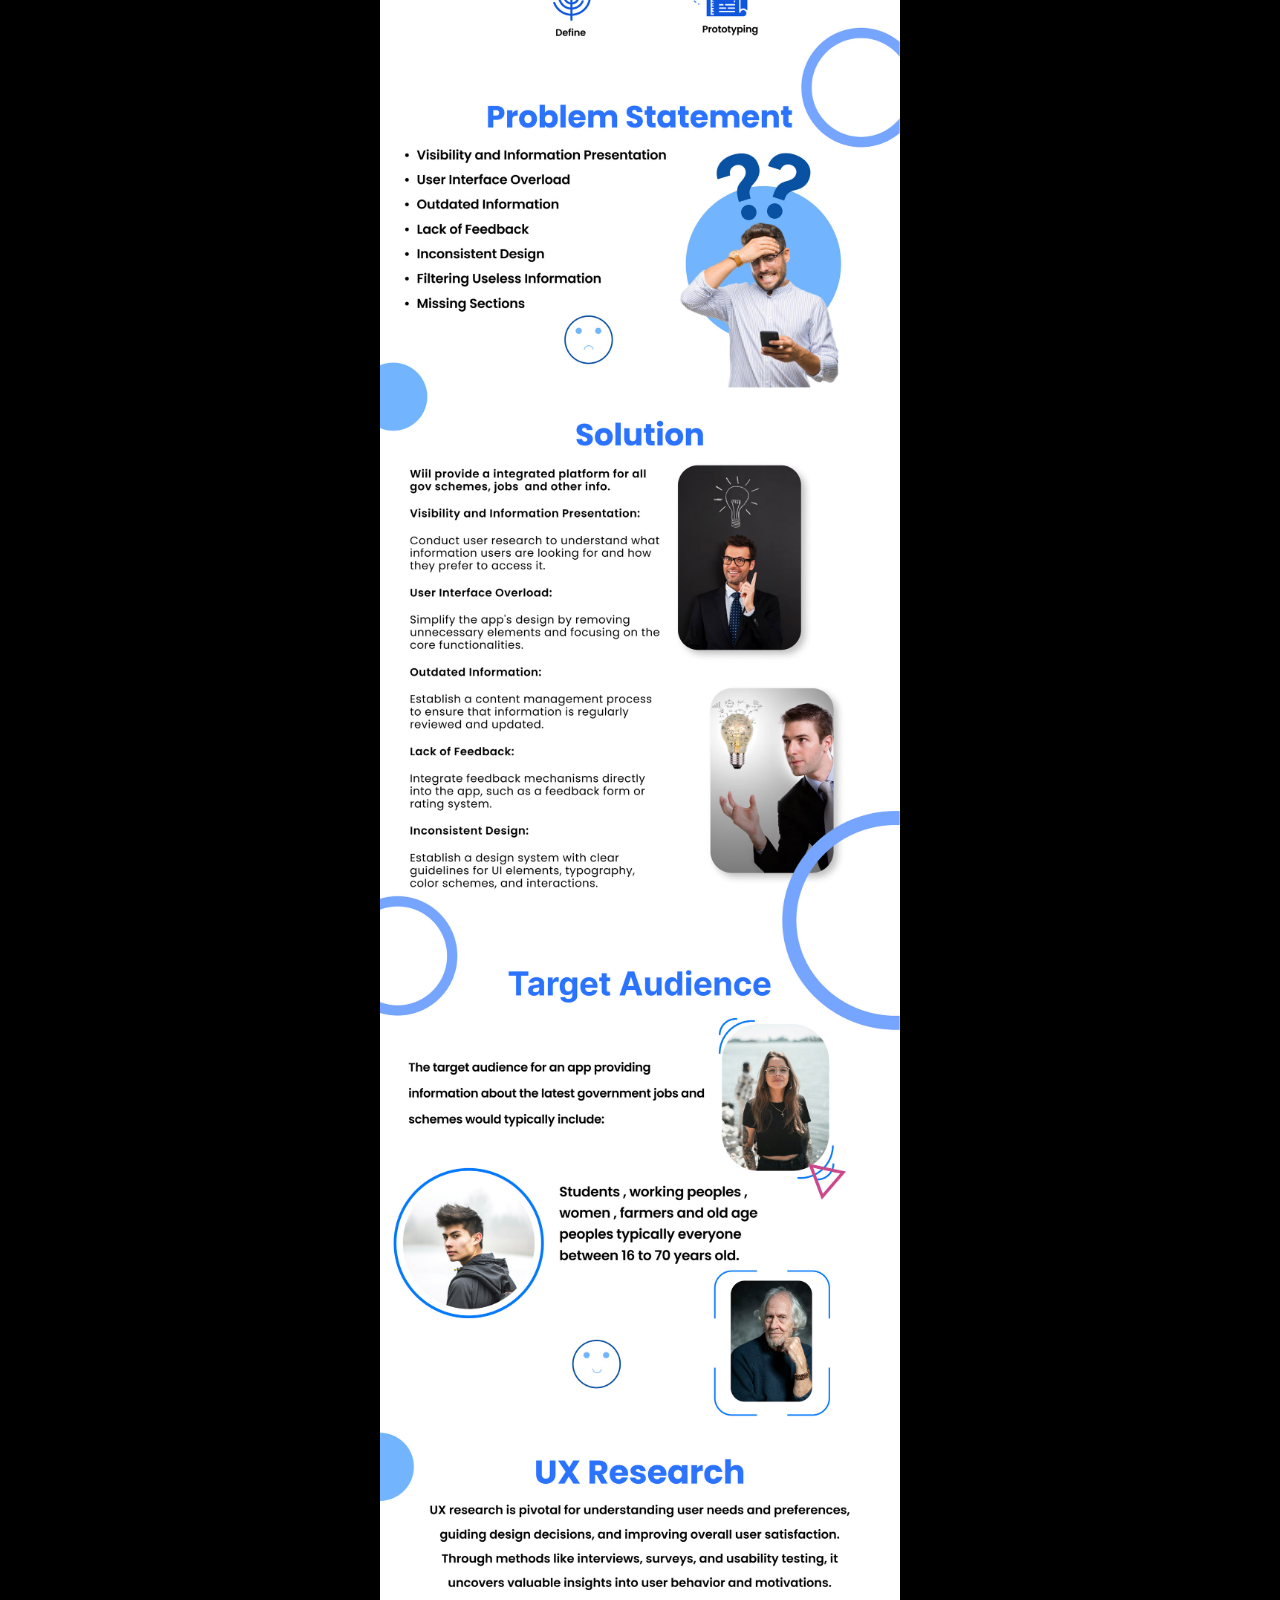
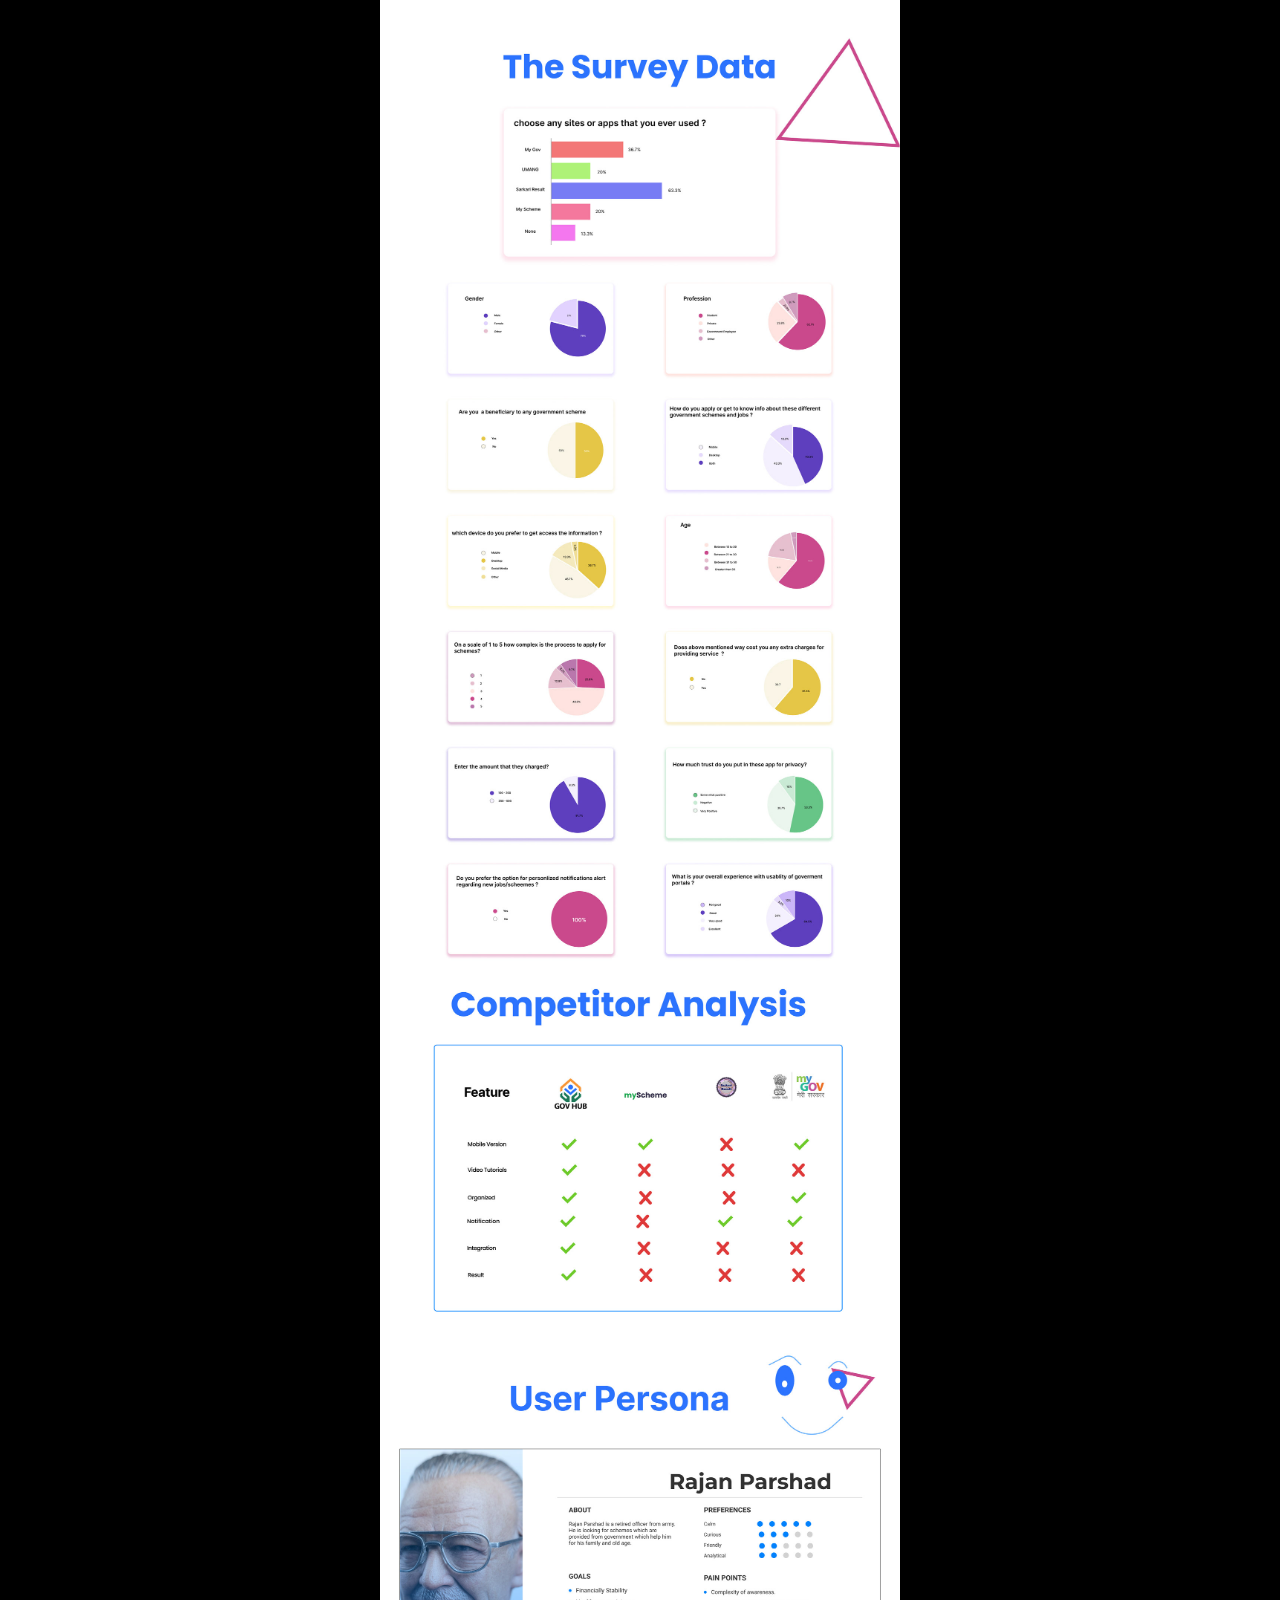
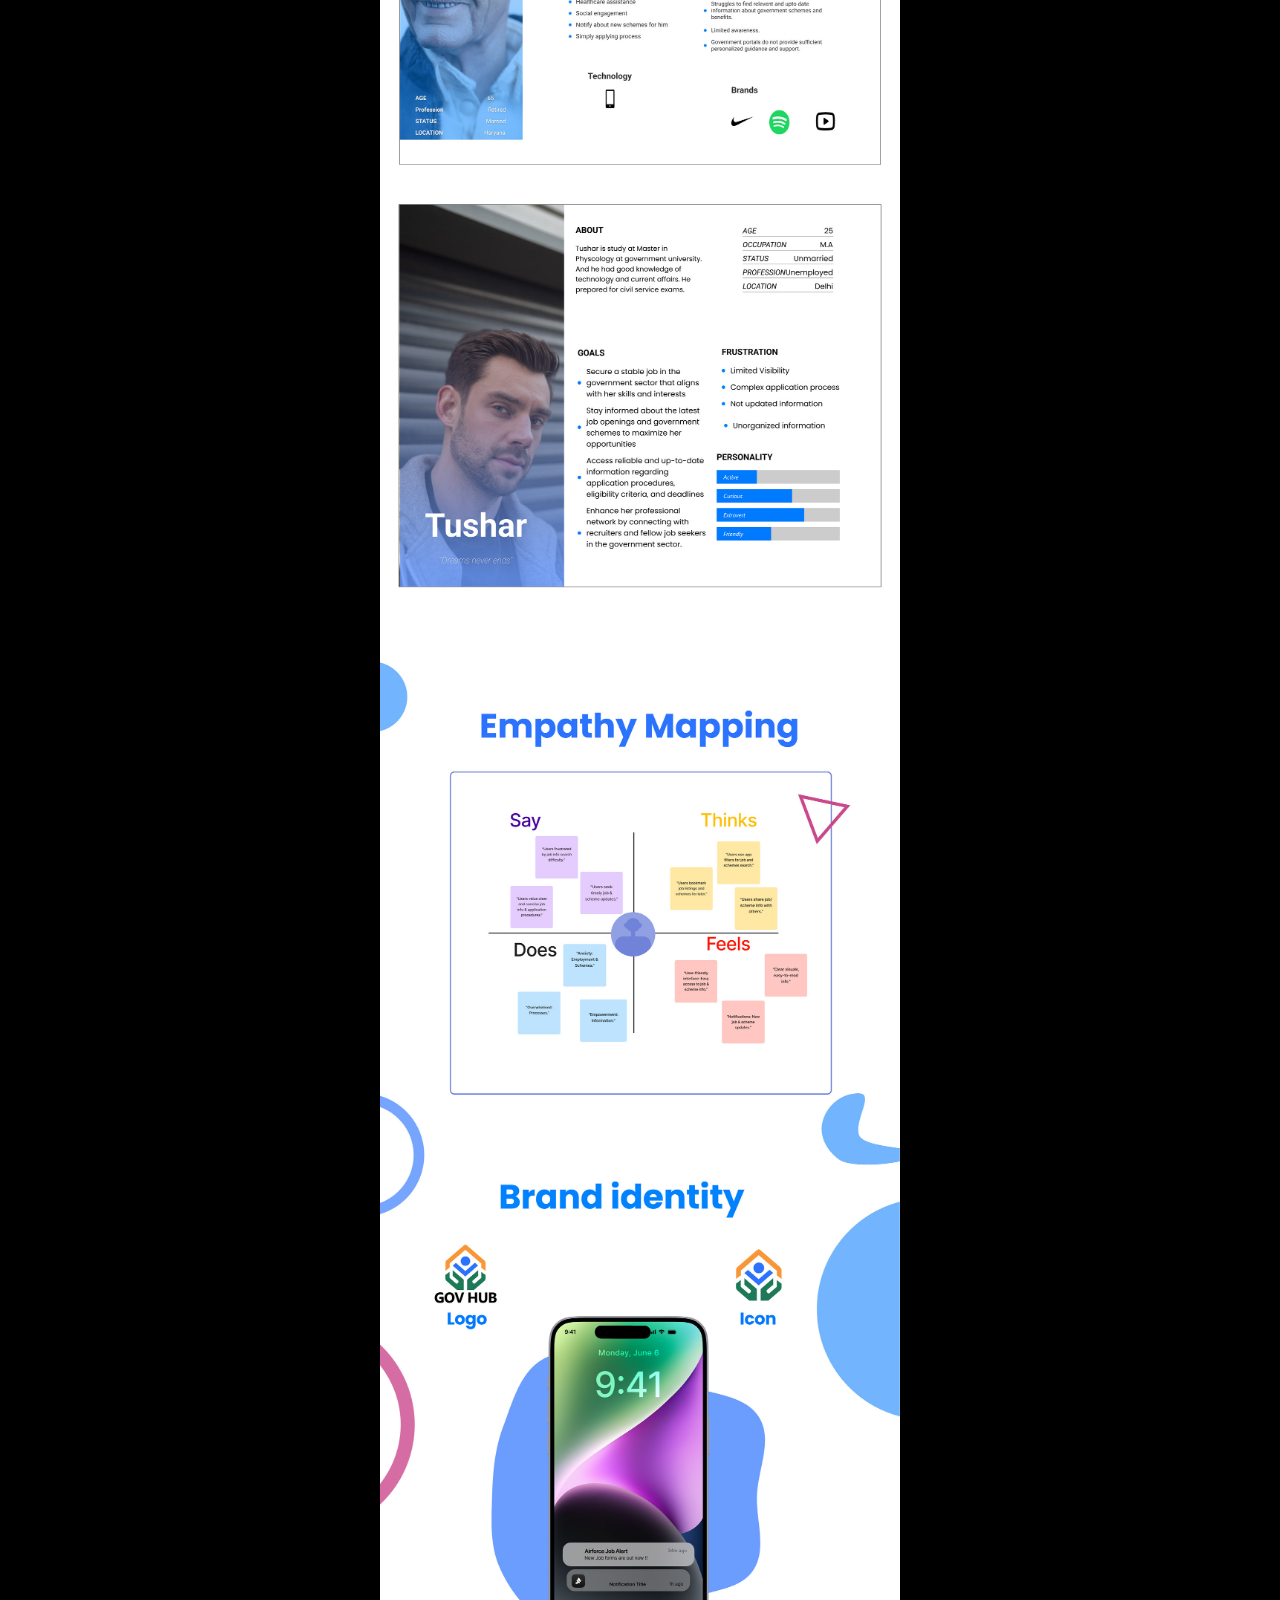
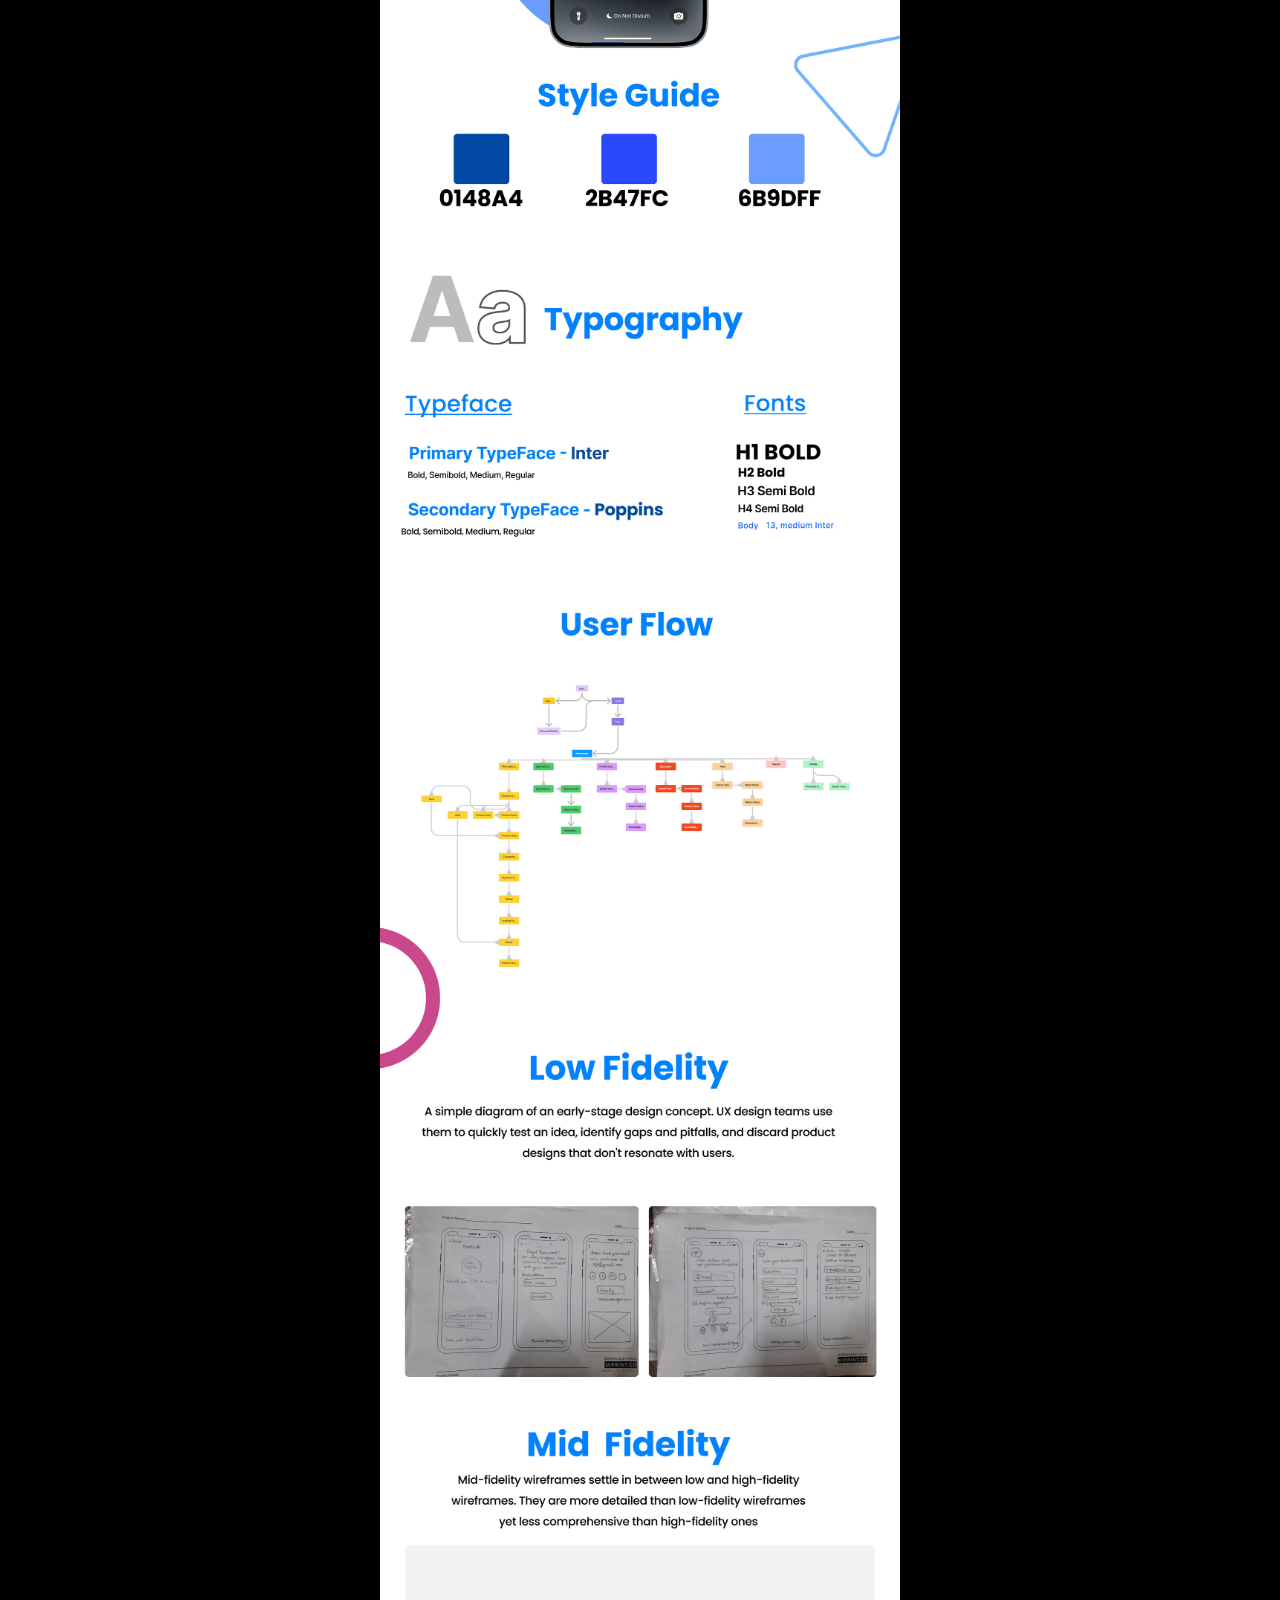
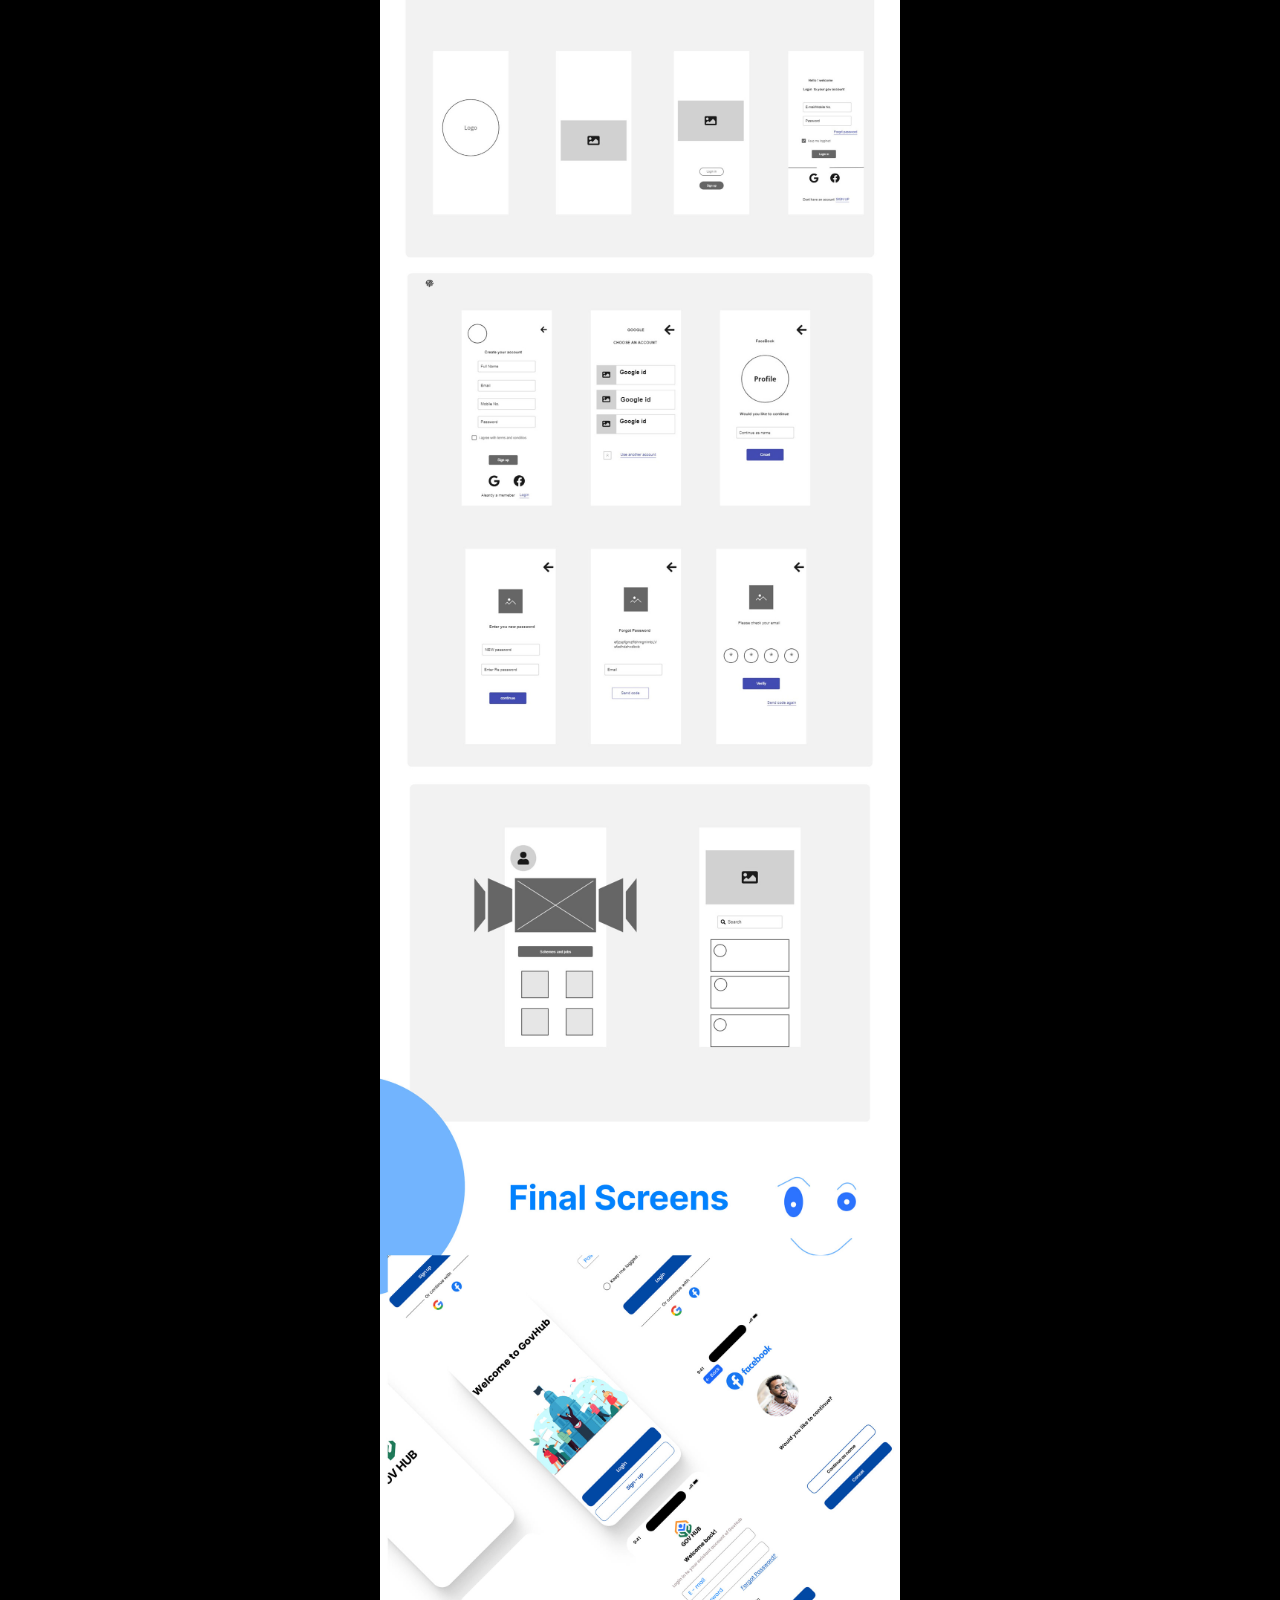
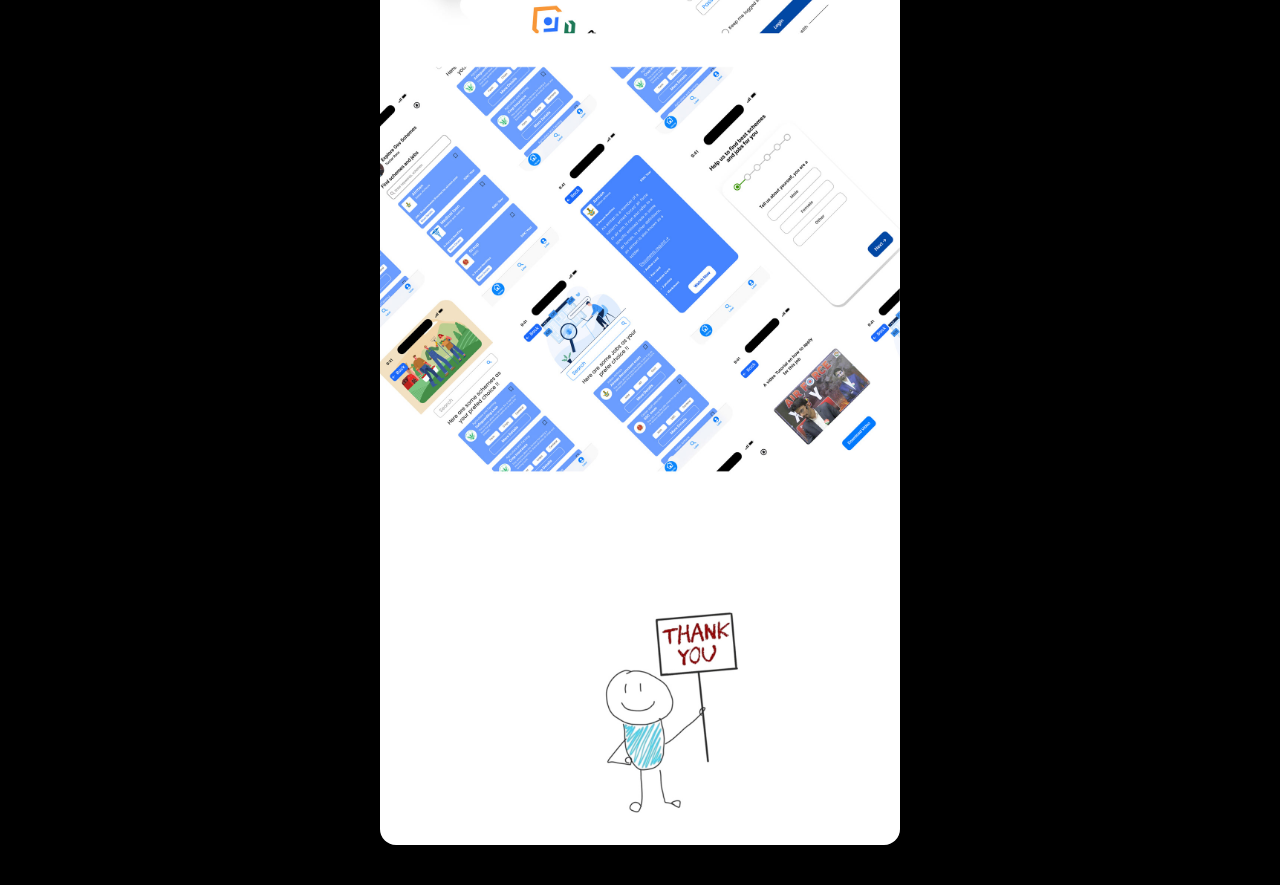
<file: olive.html>
<!DOCTYPE html>
<html lang="en">
<head>
<meta charset="UTF-8">
<meta name="viewport" content="width=device-width, initial-scale=1.0">
<title>Olive Project</title>

<style>
*{
  margin:0;
  padding:0;
  box-sizing:border-box;
}

body{
  background:#000;
  color:#fff;
  font-family:Arial, sans-serif;
  opacity:1;
  transition:opacity .4s ease;
}

.hero{
  padding:60px 40px 20px;
  text-align:center;
}

.hero h1{
  font-size:60px;
  margin-bottom:20px;
}

.hero p{
  color:#999;
  font-size:18px;
}

/* ===== SINGLE CENTERED IMAGE ===== */
.showcase{
  padding:40px;
  display:flex;
  justify-content:center;
  align-items:center;
}

.img-box{
  width:100%;
  max-width:520px;
  border-radius:16px;
  overflow:hidden;
  opacity:0;
  transform:translateY(60px);
  animation:slideUp .8s ease forwards;
  background:#111;
  box-shadow: 0 20px 60px rgba(0,0,0,0.5);
}

.img-box img{
  width:100%;
  height:100%;
  display:block;
  object-fit:cover;
  transition: transform .4s ease;
}

.img-box:hover img{
  transform: scale(1.05);
}

@keyframes slideUp{
  from{ opacity:0; transform:translateY(60px); }
  to{ opacity:1; transform:translateY(0); }
}

@media (max-width: 600px){
  .img-box{ max-width:100%; }
}

/* ===== BACK BUTTON - z-index high, gallery ke upar fixed ===== */
.back-btn-wrap{
  position:fixed;
  top:20px;
  left:20px;
  z-index:999;
}

button{
  position: relative;
  padding: 15px 45px;
  background: #fec195;
  font-size: 17px;
  font-weight: 500;
  color: #181818;
  cursor: pointer;
  border: 1px solid #fec195;
  border-radius: 8px;
  filter: drop-shadow(2px 2px 3px rgba(0, 0, 0, 0.2));
}
button:hover {
  border: 1px solid #f3b182;
  background: linear-gradient(85deg, #fec195, #fcc196, #fabd92, #fac097, #fac39c);
  animation: wind 2s ease-in-out infinite;
}
@keyframes wind {
  0% { background-position: 0% 50%; }
  50% { background-position: 50% 100%; }
  100% { background-position: 0% 50%; }
}
.icon-1 {
  position: absolute; top: 0; right: 0; width: 25px;
  transform-origin: 0 0; transform: rotate(10deg);
  transition: all 0.5s ease-in-out;
  filter: drop-shadow(2px 2px 3px rgba(0, 0, 0, 0.3));
}
button:hover .icon-1 { animation: slay-1 3s cubic-bezier(0.52, 0, 0.58, 1) infinite; transform: rotate(10deg); }
@keyframes slay-1 { 0% { transform: rotate(10deg); } 50% { transform: rotate(-5deg); } 100% { transform: rotate(10deg); } }

.icon-2 {
  position: absolute; top: 0; left: 25px; width: 12px;
  transform-origin: 50% 0; transform: rotate(10deg);
  transition: all 1s ease-in-out;
  filter: drop-shadow(2px 2px 3px rgba(0, 0, 0, 0.5));
}
button:hover .icon-2 { animation: slay-2 3s cubic-bezier(0.52, 0, 0.58, 1) 1s infinite; transform: rotate(0); }
@keyframes slay-2 { 0% { transform: rotate(0deg); } 50% { transform: rotate(15deg); } 100% { transform: rotate(0); } }

.icon-3 {
  position: absolute; top: 0; left: 0; width: 18px;
  transform-origin: 50% 0; transform: rotate(-5deg);
  transition: all 1s ease-in-out;
  filter: drop-shadow(2px 2px 3px rgba(0, 0, 0, 0.5));
}
button:hover .icon-3 { animation: slay-3 2s cubic-bezier(0.52, 0, 0.58, 1) 1s infinite; transform: rotate(0); }
@keyframes slay-3 { 0% { transform: rotate(0deg); } 50% { transform: rotate(-5deg); } 100% { transform: rotate(0); } }
</style>

</head>
<body>

<div class="back-btn-wrap">
  <button onclick="window.location.href='index.html'">
    Back
    <div class="icon-1">
      <svg xmlns:xlink="http://www.w3.org/1999/xlink" viewBox="0 0 26.3 65.33" version="1.1" xml:space="preserve" xmlns="http://www.w3.org/2000/svg">
        <g><path d="M13.98 52.87c0.37,-0.8 0.6,-1.74 0.67,-2.74 1.01,1.1 2.23,2.68 1.24,3.87 -0.22,0.26 -0.41,0.61 -0.59,0.97 -2.95,5.89 3.44,10.87 2.98,0.78 0.29,0.23 0.73,0.82 1.03,1.18 0.33,0.4 0.7,0.77 1,1.15 0.29,0.64 -0.09,2.68 1.77,4.91 5.42,6.5 5.67,-2.38 0.47,-4.62 -0.41,-0.18 -0.95,-0.26 -1.28,-0.54 -0.5,-0.41 -1.23,-1.37 -1.66,-1.9 0.03,-0.43 -0.17,-0.13 0.11,-0.33 4.98,1.72 8.4,-1.04 2.38,-3.16 -1.98,-0.7 -2.9,-0.36 -4.72,0.16 -0.63,-0.58 -2.38,-3.82 -2.82,-4.76 1.21,0.56 1.72,1.17 3.47,1.3 6.5,0.5 2.31,-4.21 -2.07,-4.04 -1.12,0.04 -1.62,0.37 -2.49,0.62l-1.25 -3.11c0.03,-0.26 0.01,-0.18 0.1,-0.28 1.35,0.86 1.43,1 3.25,1.45 2.35,0.15 3.91,-0.15 1.75,-2.4 -1.22,-1.27 -2.43,-2.04 -4.22,-2.23l-2.08 0.13c-0.35,-0.58 -0.99,-2.59 -1.12,-3.3 -0.24,-0.36 1.88,1.31 2.58,1.57 1.32,0.49 2.6,0.33 3.82,0 -0.37,-1.08 -1.17,-2.31 -2.13,-3.11 -1.79,-1.51 -3.07,-1.41 -5.22,-1.38l-0.93 -4.07c0.41,-0.57 1.41,0.9 2.82,1.36 0.96,0.31 1.94,0.41 3,0.14 2,-0.52 -2.25,-4.4 -4.53,-4.71 -0.7,-0.1 -1.23,-0.04 -1.92,-0.03 -0.46,-0.82 -0.68,-3.61 -0.92,-4.74 0.8,0.88 1.15,1.54 2.25,2.23 0.8,0.5 1.58,0.78 2.57,0.85 2.54,0.18 -0.1,-3.47 -0.87,-4.24 -1.05,-1.05 -2.34,-1.59 -4.32,-1.78l-0.33 -3.49c0.83,0.67 1.15,1.48 2.3,2.16 1.07,0.63 2.02,0.89 3.58,0.79 0.15,-1.34 -1.07,-3.39 -2.03,-4.3 -1.05,-0.99 -2.08,-1.47 -3.91,-1.68l-0.07 -3.27 0.32 -0.65c0.44,0.88 1.4,1.74 2.24,2.22 0.69,0.39 2.4,1.1 3.44,0.67 0.31,-1.92 -1.84,-4.49 -3.5,-5.29 -0.81,-0.39 -1.61,-0.41 -2.18,-0.68 -0.12,-1.28 0.27,-3.23 0.37,-4.55l-0.89 0c-0.06,1.28 -0.35,3.12 -0.34,4.31 -0.44,0.45 -0.37,0.42 -0.96,0.64 -3.88,1.49 -4.86,6.38 -3.65,7.34 1.42,-0.31 3.69,-2.14 4.16,-3.66 0.23,0.5 0.1,2.36 0.05,3.05 -1.23,0.4 -2.19,1.05 -2.92,1.82 -1.17,1.24 -2.36,4.04 -1.42,5.69 1.52,0.09 4.07,-2.49 4.49,-4.07l0.29 3.18c-2.81,0.96 -5.01,3.68 -4.18,7.43 2.06,-0.09 3.78,-2.56 4.66,-4.15 0.23,1.45 0.67,3.06 0.74,4.52 -1.26,0.93 -2.37,1.8 -2.97,3.55 -0.48,1.4 -0.49,3.72 0.19,4.55 0.59,0.71 2.06,-1.17 2.42,-1.67 1,-1.35 0.81,-1.92 1.29,-2.46l0.7 3.44c-0.49,0.45 -0.94,0.55 -1.5,1.19 -1.93,2.23 -2.14,4.33 -1.01,6.92 0.72,0.09 2.04,-1.4 2.49,-2.06 0.65,-0.95 0.79,-1.68 1.14,-2.88l0.97 2.92c-0.2,0.55 -1.84,1.32 -2.6,3.62 -0.54,1.62 -0.37,3.86 0.67,4.93 0.58,-0.09 1.85,-1.61 2.2,-2.19 0.66,-1.09 0.66,-1.64 1,-2.93l1.32 3.18c-0.23,0.72 -1.63,1.72 -1.82,4.18 -0.17,2.16 1.11,6.88 3.13,2.46z" fill="#181818"></path></g>
      </svg>
    </div>
    <div class="icon-2">
      <svg xmlns:xlink="http://www.w3.org/1999/xlink" viewBox="0 0 11.67 37.63" version="1.1" xml:space="preserve" xmlns="http://www.w3.org/2000/svg">
        <g><path d="M7.63 35.26c-0.02,0.13 0.01,0.05 -0.06,0.14 -0.42,0.25 -0.55,0.94 -0.23,1.4 0.68,0.95 2.66,0.91 3.75,0.21 0.2,-0.13 0.47,-0.3 0.57,-0.49l-1.35 -1.24c-0.78,-0.78 -1.25,-1.9 -2.07,-0.62 -0.4,-0.72 -0.95,-1.79 -1.26,-2.59 0.82,0.02 1.57,-0.12 2.16,-0.45 0.49,-0.27 1.15,-0.89 1.33,-1.4 -0.24,-0.16 -0.87,-0.37 -1.19,-0.52 -0.4,-0.19 -0.73,-0.39 -1.09,-0.62 -0.25,-0.16 -0.85,-0.6 -1.18,-0.3 -0.35,0.32 -0.32,0.83 -0.53,1.17 -0.71,-0.3 -0.55,-0.26 -0.84,-1.22 -0.15,-0.5 -0.31,-1.12 -0.41,-1.66 0.56,0.23 1.28,0.37 1.99,0.28 0.56,-0.07 1.33,-0.42 1.62,-0.71 -0.74,-0.68 -1.09,-1.2 -1.65,-1.99 -1.09,-1.52 -1.2,-0.28 -1.92,0.17 -0.26,-0.79 -0.73,0.2 -0.12,-2.76 0.06,-0.3 0.19,-0.7 0.2,-0.98 0.94,1.17 3.63,0.82 4.21,0.01 -1.14,-0.81 -1.91,-2.89 -2.58,-2.67 -0.29,0.09 -0.78,0.63 -0.93,0.87 -0.54,-0.48 -0.36,-0.63 -0.38,-0.81 0.01,0.02 0.36,-0.35 0.45,-0.6 0.13,-0.35 0.04,-0.65 -0.05,-0.95 0.06,-0.41 0.33,-1.33 0.28,-1.71 0.47,0.23 1.17,0.33 1.7,0.32 0.62,-0 1.74,-0.39 1.94,-0.75 -1.05,-1.1 -0.7,-0.64 -1.62,-1.92 -0.58,-0.81 -0.9,-1.27 -1.9,0.12 -0.44,-0.5 -0.64,-0.69 -0.66,-1.24 0.02,-0.31 0.15,-0.36 0.08,-0.73 -0.04,-0.24 -0.14,-0.41 -0.29,-0.59l-0.47 -2.54c0.06,0.01 0.19,0.05 0.3,0.07 0.54,0.09 1.47,0.01 1.95,-0.15 0.57,-0.19 1.53,-0.8 1.68,-1.18 -0.12,-0.15 -0.95,-0.65 -1.15,-0.8 -1.43,-1.08 -2.21,-2.77 -3.16,-0.38 -0.2,-0.1 -0.75,-0.55 -0.83,-0.74 -0.15,-0.35 -0.21,-0.81 -0.37,-1.15l-0.1 -0.25c-0.03,-0.3 -0.44,-1.33 -0.57,-1.64 -0.2,-0.51 -0.47,-1.09 -0.64,-1.6l-0.55 0c0.14,0.42 0.36,0.84 0.53,1.28 0.12,0.3 0.19,0.35 0.06,0.66l-0.21 0.52c-0.06,0.1 -0.03,0.05 -0.06,0.09 -1.44,-1.03 -1.66,-0.73 -2.07,0.46 -0.16,0.46 -0.3,0.93 -0.5,1.36l-0.64 1.28c0.05,0.05 0.02,0.03 0.1,0.08l0.49 0.14c0.23,0.05 0.44,0.09 0.66,0.1 0.55,0.04 0.94,-0.06 1.35,-0.19 0.54,-0.18 1.09,-0.44 1.5,-0.82 0.15,-0.14 0.24,-0.3 0.4,-0.41l0.46 1.66c0.03,0.74 -0.09,0.6 0.27,1.21l0.07 0.11c-0.02,0.22 0.19,1.01 0.24,1.29 0.09,0.46 -0.21,0.79 -0.3,1.2 -0.55,-0.23 -1.25,-1.06 -1.66,-0.23 -0.12,0.25 -0.17,0.36 -0.26,0.62 -0.33,1.01 -0.63,1.61 -1.06,2.43l0.12 0.04 0.23 0.11c0.06,0.02 0.17,0.04 0.25,0.06 0.17,0.04 0.34,0.08 0.52,0.09 0.29,0.02 0.93,0.07 1.12,-0.13 0.42,0.01 1.24,-0.49 1.51,-0.71l0.09 0.06c-0.04,0.29 0.02,0.41 0.03,0.7l-0.05 1.41c-0.06,1.12 -0.29,1.06 -0.76,1.69 -0.03,-0.03 -0.06,-0.08 -0.09,-0.11 -0.2,-0.25 -0.38,-0.54 -0.7,-0.69 -0.7,-0.32 -1.52,1.73 -2.82,2.61 0.25,0.3 1,0.67 1.5,0.78 0.35,0.08 0.71,0.08 1.09,0.05 0.25,-0.02 0.82,-0.16 0.92,-0.13 -0.16,0.69 -0.35,1.35 -0.52,2.03 -0.25,1 -0.03,0.77 -0.98,1.53 -0.3,-0.31 -0.33,-0.77 -0.77,-1.02 -0.42,-0.25 -0.91,0.35 -1.12,0.55 -0.33,0.32 -0.58,0.6 -0.97,0.89 -0.19,0.14 -0.34,0.26 -0.53,0.4 -0.14,0.11 -0.43,0.29 -0.53,0.4 0.09,0.22 0.35,0.38 0.54,0.52 0.22,0.16 0.43,0.29 0.69,0.39 0.43,0.17 1.32,0.31 1.87,0.23l0.23 -0.05c0.32,0.05 0.52,-0.18 0.79,-0.24l-0.02 0.66c0,0.77 -0.24,0.75 0.16,1.51l0.04 0.07c-0.05,0.35 0.18,1.03 0.24,1.4 -0.23,0.18 -0.34,0.33 -0.51,0.41 -0.75,-1.17 -0.82,-1.52 -1.92,-0.43 -0.32,0.31 -0.59,0.57 -0.95,0.86 -0.23,0.19 -0.95,0.65 -1.05,0.81l0.13 0.1c0.88,1.15 3.14,1.5 4.1,0.82 0.47,-0.34 0.54,-0.56 0.52,-1.34l0.67 1.84c0.03,0.16 0.06,0.28 0.12,0.42 0.03,0.06 0.05,0.12 0.09,0.17 0.1,0.15 0.03,0.06 0.13,0.14 0.14,0.22 0.06,0.56 -0.03,0.13 -0.14,0.43 -0.19,0.53 -1.94,-1.27 -1.57,-0.02 -2.28,1.76 -0.16,0.41 -0.37,0.77 -0.53,1.2 0.29,0.33 1.66,0.28 2.36,-0.01 0.48,-0.2 0.96,-0.46 1.3,-0.82 0.15,-0.16 0.16,-0.3 0.38,-0.33 0.14,0.08 0.17,0.19 0.27,0.36z" fill="#181818"></path></g>
      </svg>
    </div>
    <div class="icon-3">
      <svg xmlns:xlink="http://www.w3.org/1999/xlink" viewBox="0 0 25.29 76.92" version="1.1" xml:space="preserve" xmlns="http://www.w3.org/2000/svg">
        <g><path d="M19.14 6.58c0.09,0.1 -0.02,0.03 0.17,0.15 0.04,0.03 0.19,0.09 0.27,0.13l0.16 0.02c0.12,0.14 0.02,0.06 0.22,0.18 0.63,0.37 1.81,0.52 2.51,0.53 0.42,-0.26 0.61,-1.58 0.55,-2.27 -0.11,-1.17 -1.02,-3.42 -2.17,-3.76 -0.84,-0.25 -1.19,0.02 -1.4,0.7 -0.18,-0.36 -0.77,-0.97 -1.2,-1.18 -0.64,-0.31 -0.36,-0.26 -0.84,-1.59l-0.75 0c0.2,0.63 0.44,1.27 0.61,1.92 0.17,0.64 0.47,1.46 0.58,2.05 -0.21,0.36 -0.43,0.5 -0.31,1.1 0.11,0.51 0.35,0.71 0.76,0.9 0.13,0.31 0.36,1.33 0.39,1.78 -0.68,0.24 -1.38,0.85 -1.62,1.43 -0.45,-0.47 -0.29,-1.59 -1.59,-1.22 -0.8,0.22 -1.09,0.8 -1.45,1.52 -0.58,1.18 -0.96,2.15 -0.6,3.58 0.04,0.17 0.13,0.4 0.19,0.55 1.74,-0.01 2.96,-0.82 4.13,-1.55 0.22,-0.13 0.65,-0.39 0.79,-0.62 0.74,-1.2 -0.74,-2.14 -1.7,-2.43 -0.01,-0.51 1.07,-0.87 1.7,-0.82 0.21,1.74 0.56,3.5 0.61,5.33 0.05,2.05 0.01,3.68 -0.08,5.71 -1.2,0.52 -0.99,0.65 -1.77,1.46 -0.39,-0.45 -0.22,-1.6 -1.59,-1.18 -0.79,0.24 -0.91,0.63 -1.42,1.55 -0.78,1.41 -0.95,2.66 -0.36,4.15 0.14,0.35 0.06,0.36 0.36,0.37 0.78,-0 1.47,-0.18 2.09,-0.43 0.51,-0.2 1.26,-0.76 1.69,-0.86 -0.18,0.3 -0.34,0.91 -0.48,1.25l-1.54 3.5c-1.75,0.08 -1.26,0.29 -2.27,0.59 0.1,-1.15 0.1,-1.69 -1.1,-1.78 -0.7,-0.05 -1.5,0.65 -1.91,0.96 -1.04,0.82 -1.93,1.81 -1.94,3.77 0.24,0.36 1.4,0.49 1.94,0.58l0.19 -0.01 0.71 -0.01 0.08 -0.02 1.74 -0.17c0.25,0.04 0.03,-0.07 0.19,0.09l-2.62 4.74c-0.28,0.51 -0.56,1.2 -0.86,1.61 -0.44,-0.02 -0.69,-0.14 -1.18,-0.08 -0.38,0.04 -0.72,0.17 -1.08,0.22 0.1,-0.53 0.78,-1.5 -0.62,-1.96 -0.79,-0.26 -1.74,0.32 -2.33,0.6 -2.12,1.02 -2.81,3.28 -2.36,3.38l0.11 0.1c0.42,0.34 1.16,0.64 1.66,0.79 0.65,0.19 1.73,0.31 2.43,0.38 3,0.28 1.16,-2.8 1.09,-3.14 0.86,0.12 1.3,-0.05 1.81,0.56 -0.08,0.35 -0.53,1.2 -0.71,1.6 -0.74,1.61 -1.24,3.24 -1.73,4.96 -0.92,0.11 -1.11,0.44 -1.77,0.69 0.01,-1.08 0.1,-1.68 -1.14,-1.71 -0.55,-0.01 -0.8,0.17 -1.11,0.41 -1.43,1.08 -2.52,2.24 -2.53,4.15 0,0.62 0.11,0.48 0.22,0.54 0.63,0.38 1.79,0.44 2.67,0.35 0.47,-0.05 0.97,-0.11 1.43,-0.2l0.98 -0.22c0.38,-0.08 0.14,-0.15 0.26,0.06 -0.08,0.78 -0.66,2.6 -0.56,3.29 -0.06,0.13 -0.08,0.18 -0.12,0.33 -0.07,0.3 -0.02,0.6 -0.03,0.92 -0.09,0.94 -0.17,0.52 -0.78,0.94 -0.32,0.22 -0.57,0.55 -0.86,0.82 -0.29,-0.69 -0.22,-1.44 -1.39,-1.13 -0.93,0.25 -1.93,2.19 -2.03,3.16 -0.06,0.56 0.02,1.84 0.39,2.08 2,0.02 2.64,-0.6 4.08,-1.25l-0.01 0.28c-0.06,0.58 -0.22,2.09 -0.14,2.62 -0.44,0.37 -0.46,1.03 -0.12,1.49 -0.08,3.97 0.16,2.73 -0.77,3.57 -0.24,0.21 -0.37,0.4 -0.62,0.62 -0.36,-0.53 -0.09,-1.43 -1.37,-1.13 -0.98,0.23 -1.92,2.22 -2.06,3.14 -0.07,0.47 -0.07,1.79 0.41,2.09 0.86,0.04 1.94,-0.12 2.51,-0.52l0.16 -0.08c0.6,-0.17 1.39,-0.67 1.84,-0.94 -0.18,0.38 -0.31,0.07 -0.71,0.58 -0.67,0.86 0.33,1.72 0.89,2.31 0.6,0.64 1.71,1.63 2.94,1.88 0.38,-0.11 0.92,-1.2 1.04,-1.69 0.21,-0.86 0.15,-1.53 -0.05,-2.41 -0.22,-0.94 -0.24,-1.38 -1.01,-1.81 -0.93,-0.52 -1.19,0.28 -1.59,0.76 -0.21,-0.33 -0.33,-0.79 -0.58,-1.12 -0.48,-0.62 -0.48,-0.13 -0.5,-1.22 -0.02,-1.09 0.05,-2.25 0.01,-3.32 0.37,0.22 0.89,0.86 1.37,1.21 0.51,0.37 1.05,0.65 1.76,0.82 0.32,-0.02 0.92,-1.21 1.04,-1.68 0.22,-0.87 0.15,-1.53 -0.04,-2.41 -0.19,-0.86 -0.3,-1.41 -0.96,-1.79 -1.06,-0.6 -1.26,0.38 -1.71,0.74 -0.22,-0.8 -0.65,-1.34 -1.19,-1.71l0.5 -4.35 0.38 0.28c0.23,0.25 0.6,0.67 0.87,0.82 0.18,0.23 0.66,0.57 0.92,0.6 0.08,0.06 0.1,0.07 0.18,0.11 0.14,0.07 0.26,0.1 0.44,0.15l0.45 0.17c0.35,0.08 0.75,-0.74 0.91,-1.05 0.21,-0.4 0.41,-1.07 0.43,-1.57 -0,-0.28 0.04,-0.67 -0.1,-0.85 -0.05,-0.13 -0.03,-0.1 -0.09,-0.17 0.06,-0.51 -0.25,-1.75 -0.94,-2.22 -1.11,-0.74 -1.37,0.09 -1.86,0.69l-0.12 -0.2c-0.28,-0.56 -0.41,-1.06 -1,-1.45 0.04,-1.21 1.29,-5.03 1.31,-5.65 0.63,0.83 0.41,0.6 1.22,1.38 0.76,0.74 1.67,1.73 2.95,1.92 0.28,0.13 0.55,-0.41 0.69,-0.64 0.21,-0.34 0.36,-0.64 0.47,-1.02 0.36,-1.24 0.14,-3.92 -1.03,-4.6 -1.23,-0.72 -1.67,0.89 -1.75,0.72 -0.19,-0.33 -0.3,-0.68 -0.49,-1 -0.22,-0.38 -0.47,-0.51 -0.68,-0.79 0.39,-1.04 1.05,-2.29 1.59,-3.3 0.57,-1.06 1.2,-2.15 1.7,-3.17 1.43,-0.02 1.51,0.55 1.8,0.6 -0.1,0.19 -0.16,0.2 -0.8,0.47 -1.8,0.96 -1.37,2.09 0.14,0.37 0.42,0.53 0.75,0.73 1.23,0.73 2.46,1.53 4.32,1.53 0.28,-0.08 0.25,-0.15 0.35,-0.44 0.22,-0.63 0.33,-1.22 0.26,-1.93 -0.11,-1.05 -1.06,-3.33 -2.21,-3.65 -1.31,-0.37 -1.17,0.6 -1.56,1.21l-0.2 -0.19c-0.84,-0.96 -0.61,-0.56 -1.27,-1.09 0.16,-0.47 0.7,-1.32 0.98,-1.82 1.05,-1.91 1.94,-3.59 2.84,-5.61 0.73,0.01 1.23,0.31 1.57,0.68 -0.26,0.25 -1.37,0.7 -1.67,1.19 -0.51,0.8 -0.07,1.45 0.63,1.87 1.15,0.7 2.56,1.58 4.34,1.55 0.33,-0.09 0.46,-0.67 0.52,-0.98 0.28,-1.4 -0.01,-2.34 -0.66,-3.5 -0.49,-0.87 -0.67,-1.3 -1.44,-1.54 -1.15,-0.36 -1.27,0.44 -1.56,1.23 -0.65,-0.55 0.03,-0.23 -1.38,-1.25 0.22,-0.6 1.08,-2.59 1.06,-3.14 0.38,-0.35 0.52,-0.78 0.43,-1.4 0.22,-0.75 0.67,-4.16 0.53,-5 0.32,0.09 0.75,0.4 1.06,0.57 0.35,0.2 0.71,0.39 1.06,0.57 0.73,0.38 1.61,0.62 2.65,0.61 0.58,-0.21 0.64,-1.82 0.61,-2.32 -0.04,-0.79 -0.45,-1.64 -0.77,-2.19 -0.39,-0.68 -0.64,-1.3 -1.45,-1.52 -1.33,-0.36 -1.16,0.63 -1.55,1.24 -0.67,-0.66 -0.61,-0.87 -1.64,-1.37 -0.06,-2.55 -0.87,-5.97 -0.9,-6.74l0.15 -0.03 0.01 -0.03z" fill="#181818"></path></g>
      </svg>
    </div>
  </button>
</div>

<section class="hero">
  <h1>Olive Brand Design</h1>
  <p>Brand Identity • Packaging • Social Media Design</p>
</section>

<section class="showcase">
  <div class="img-box"><img src="images/govehub.jpg" alt="Olive brand case study"></div>
</section>

<script>
window.addEventListener("load",()=>{
  document.body.style.opacity="1";
});
</script>

</body>
</html>
</file>
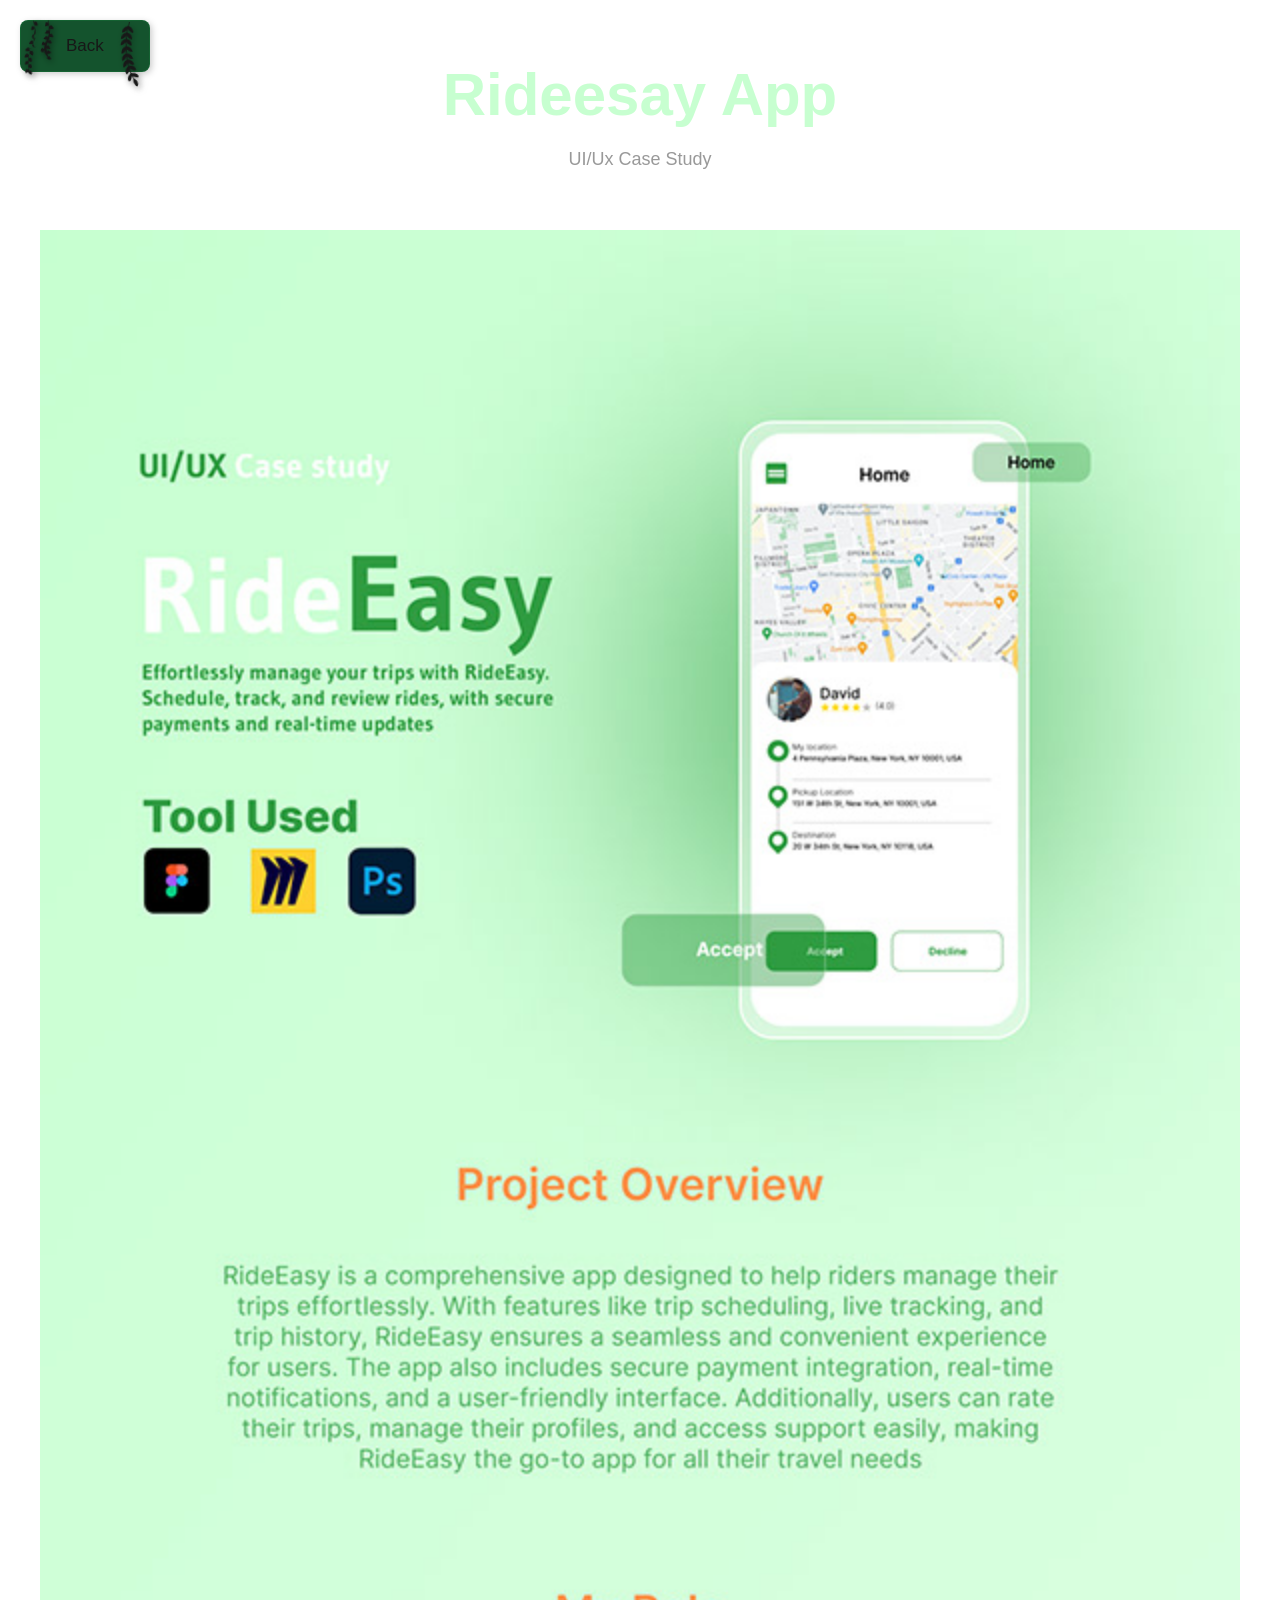
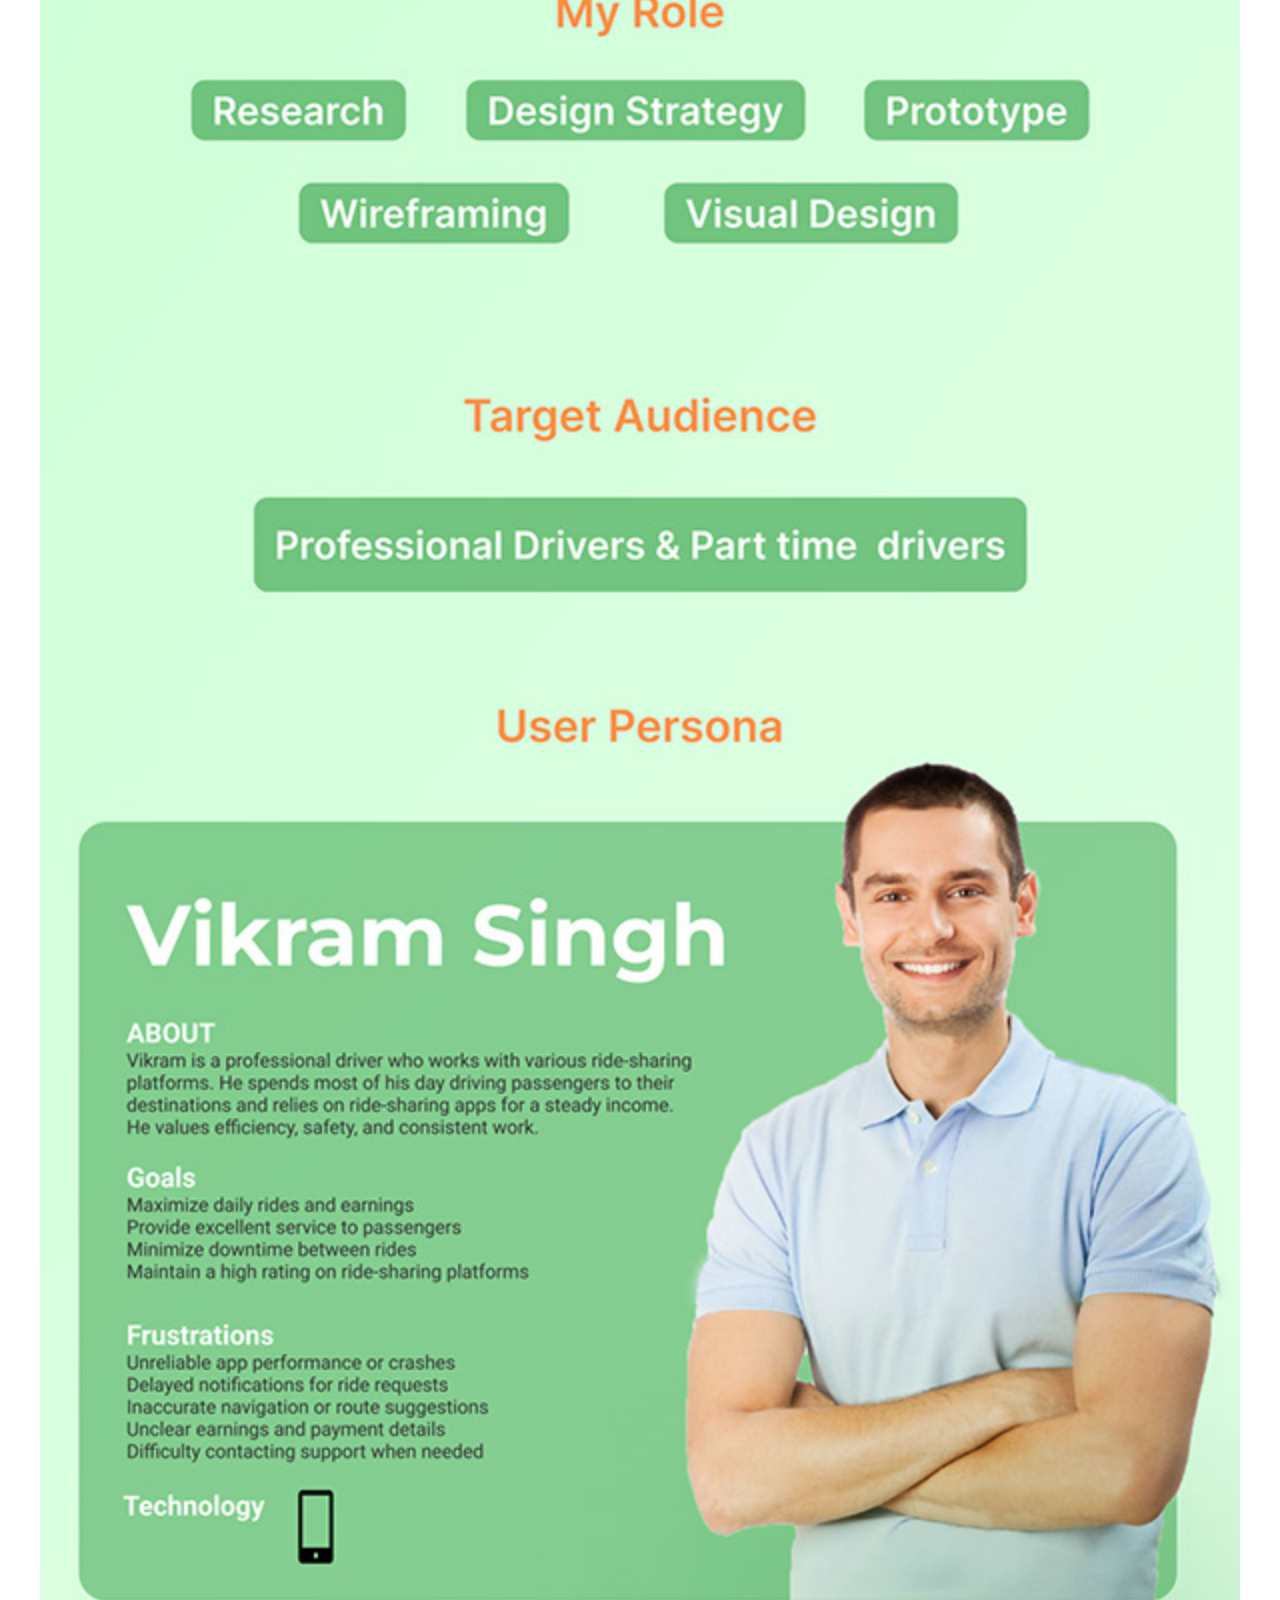
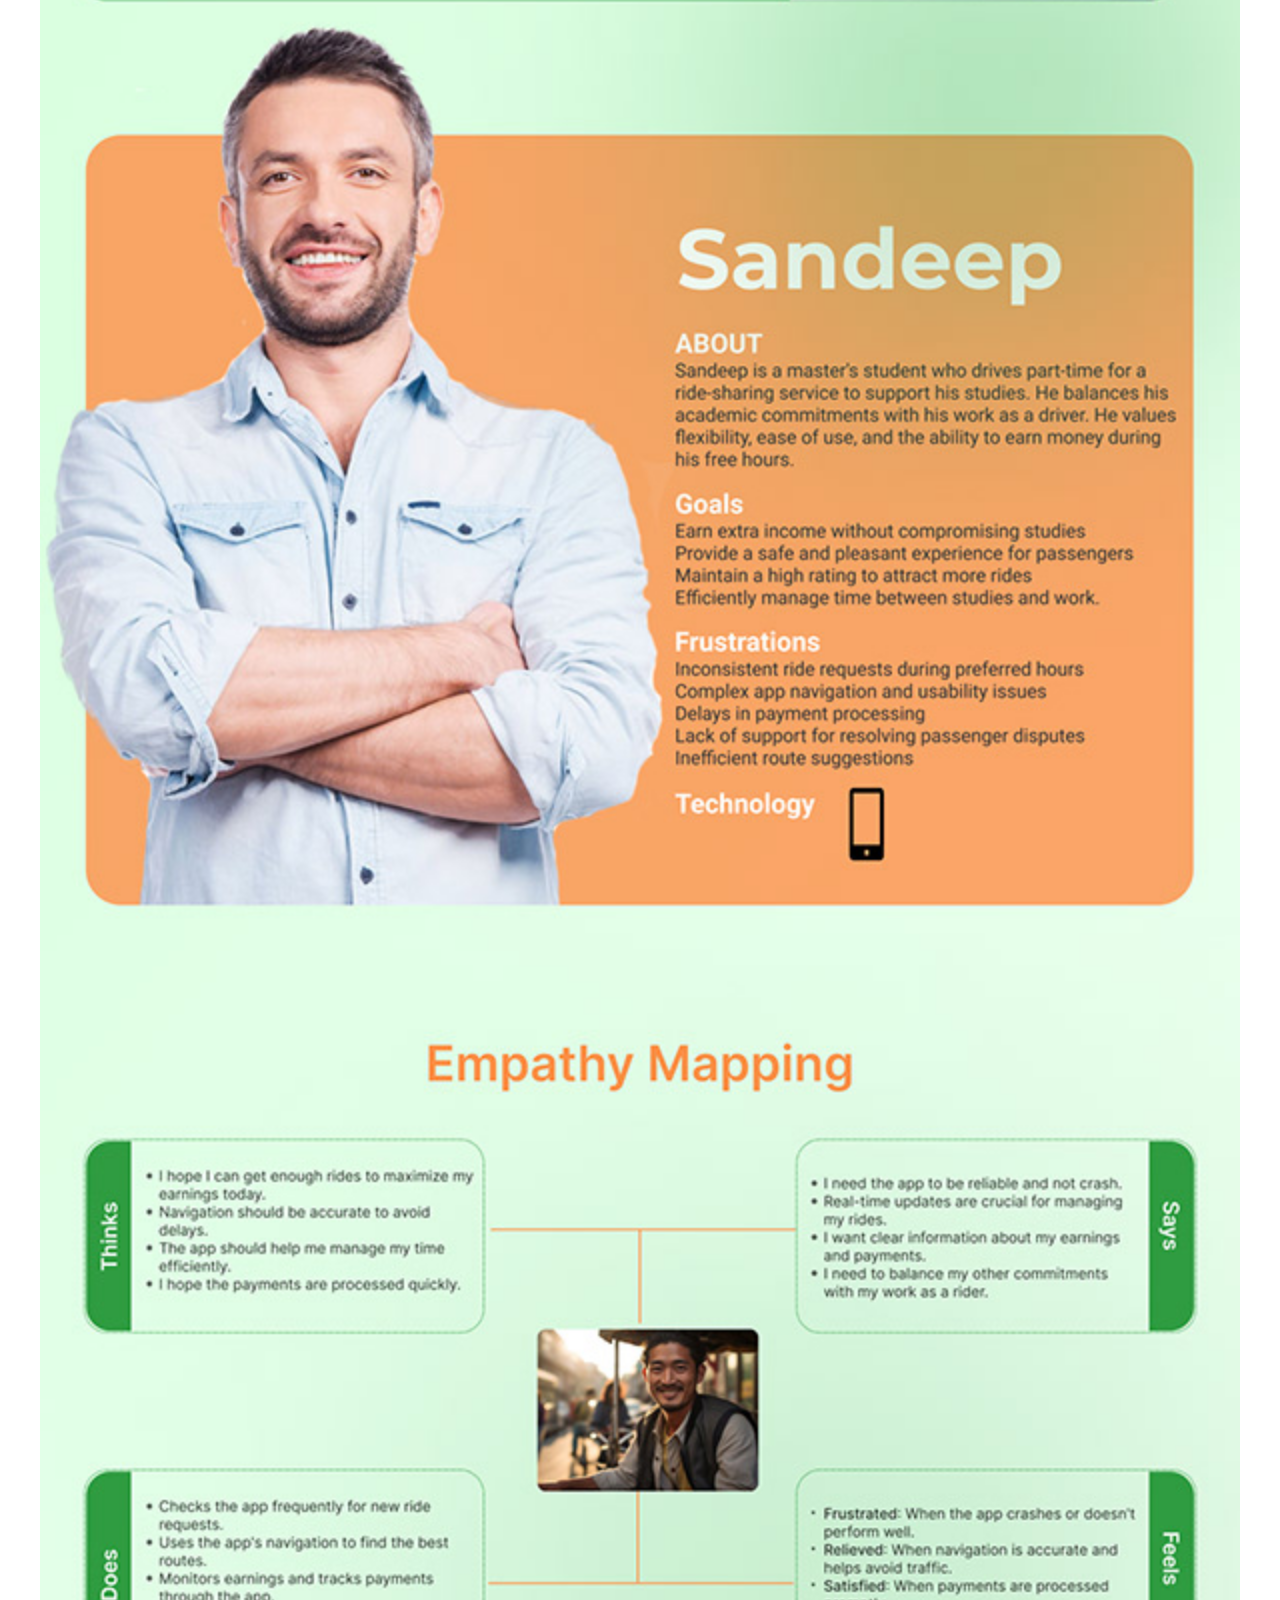
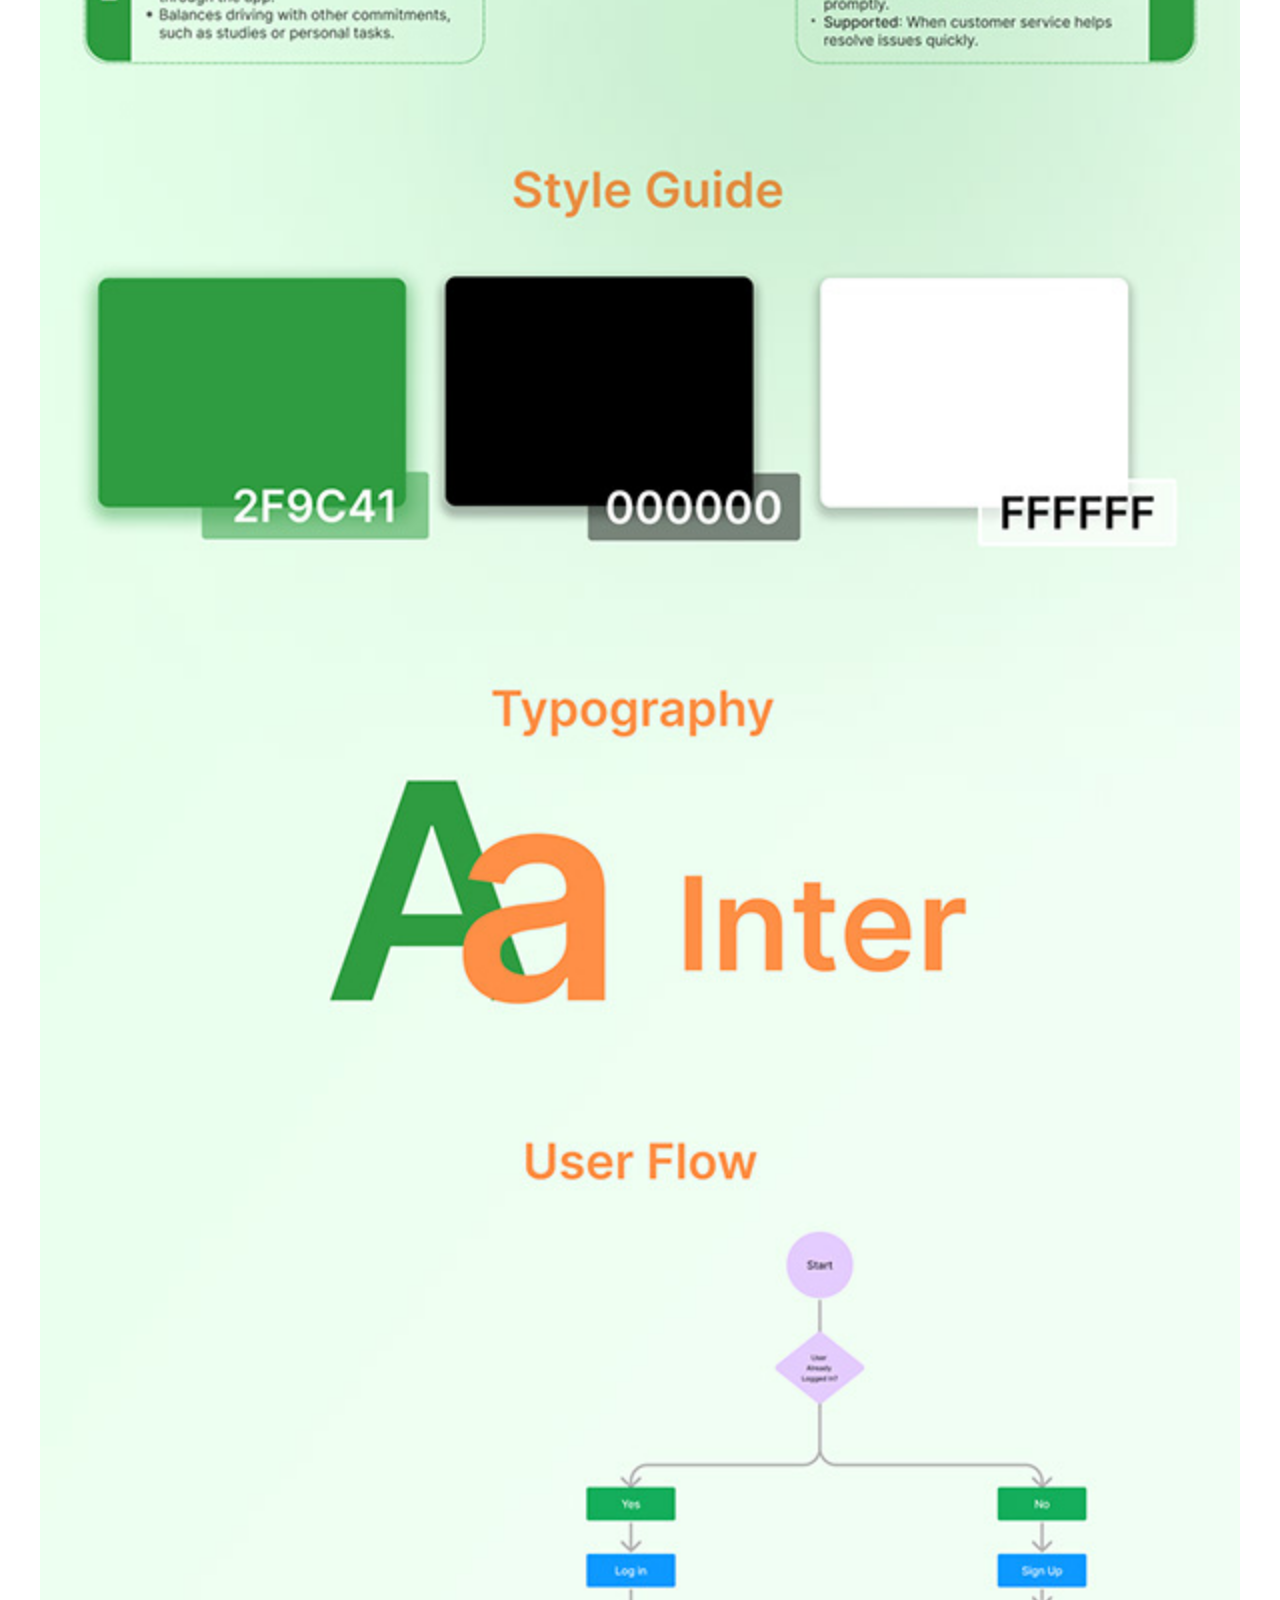
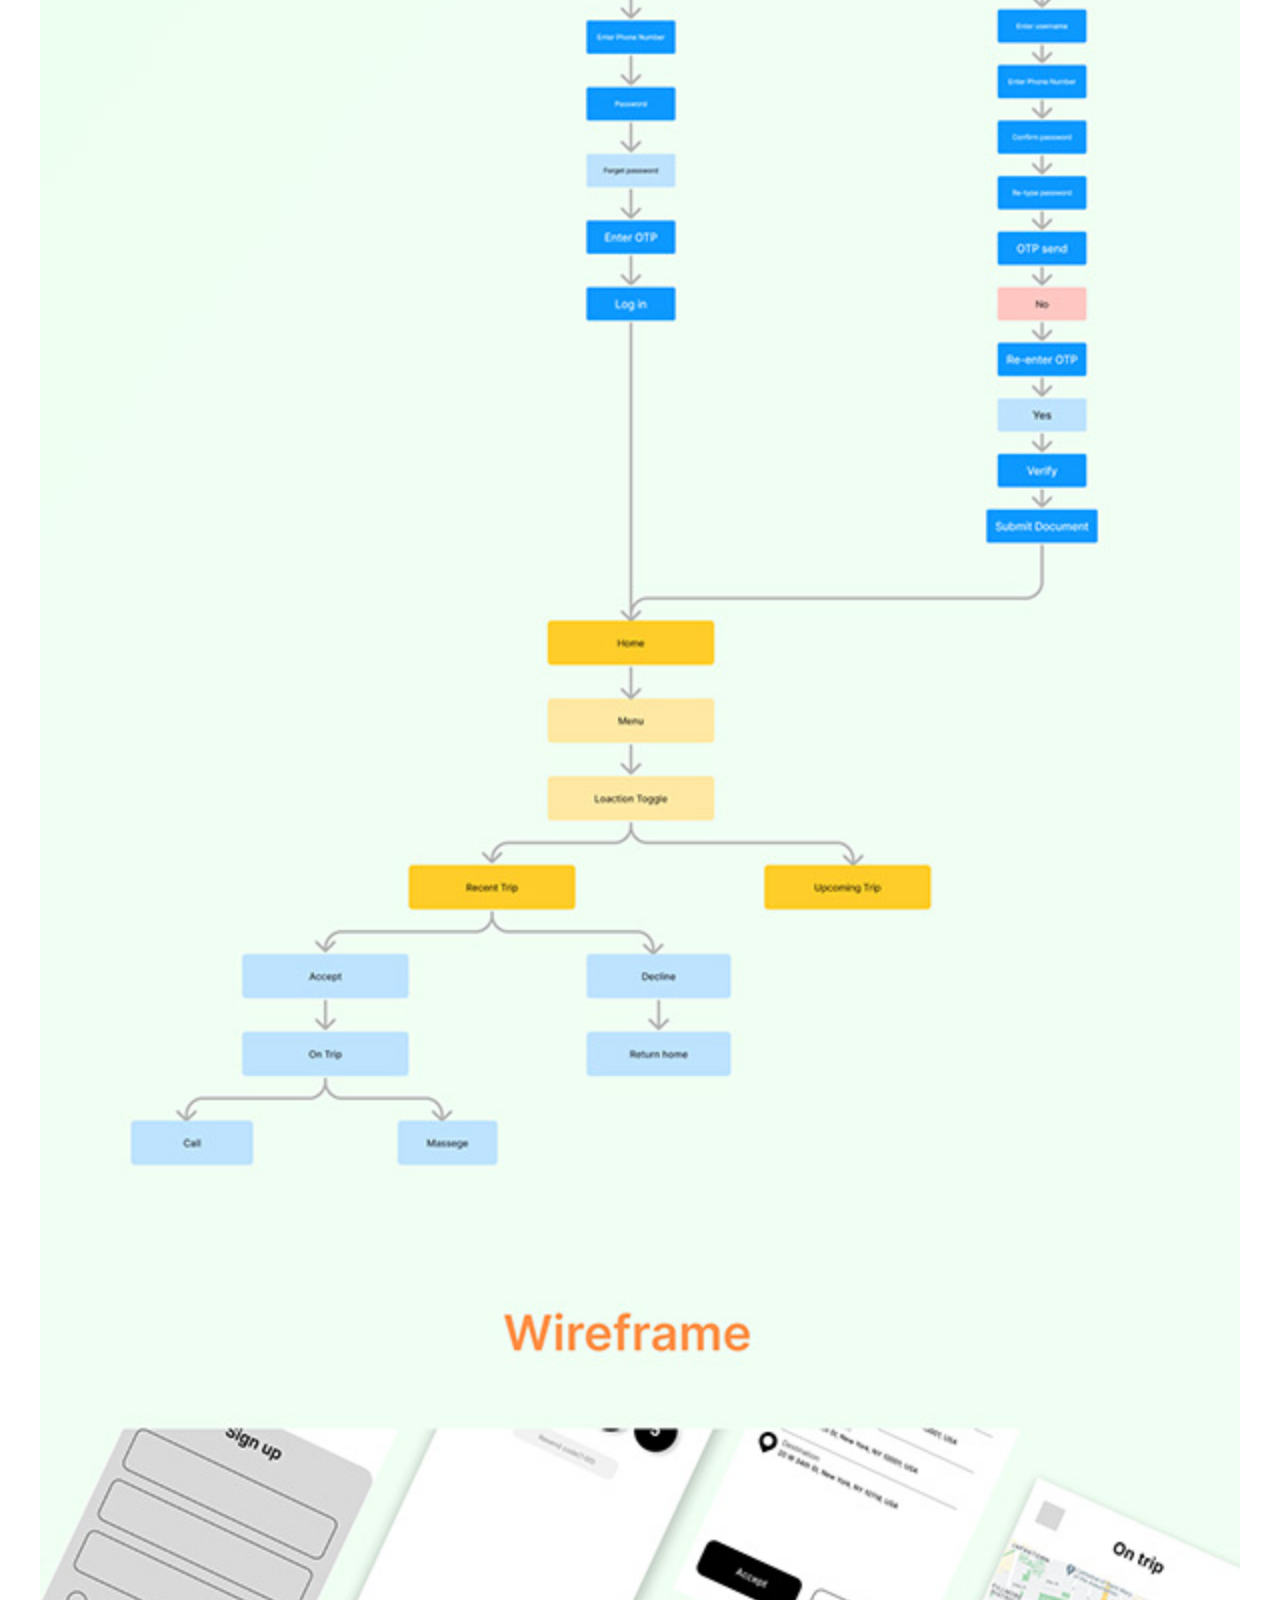
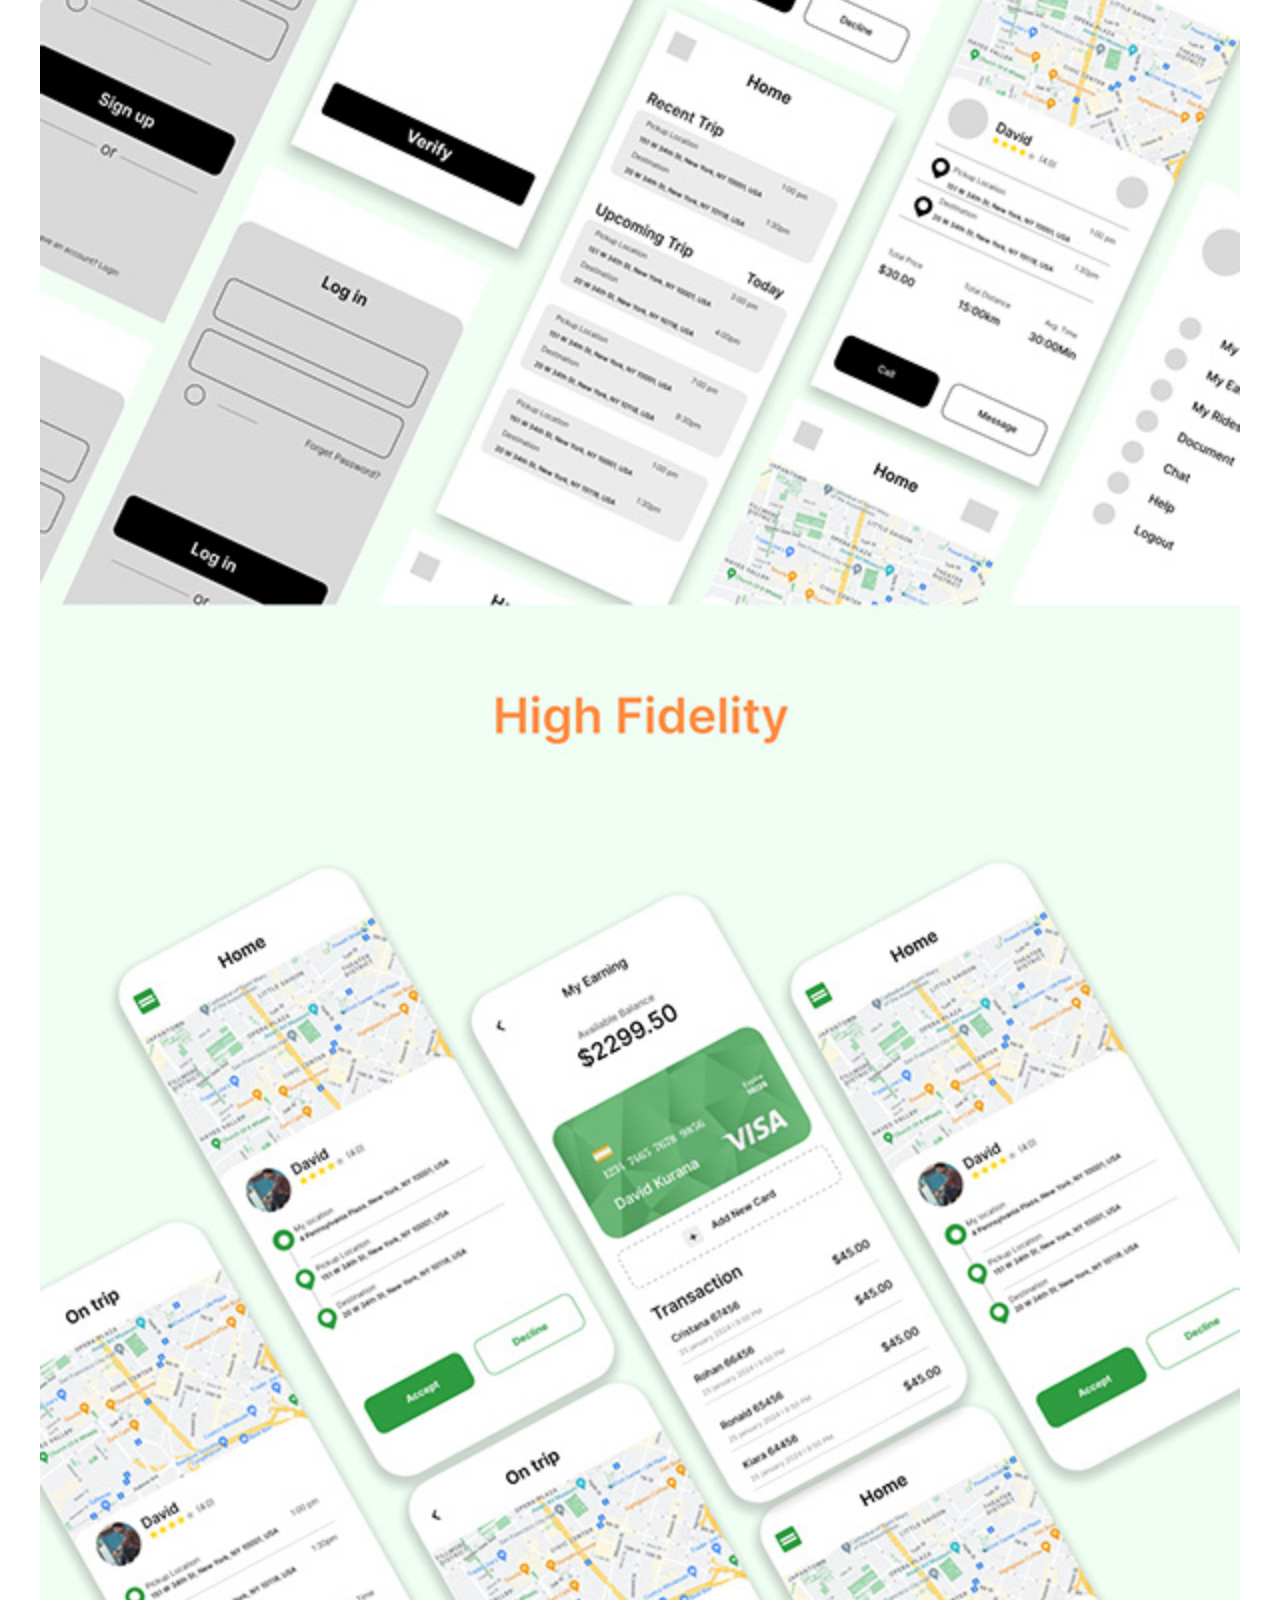
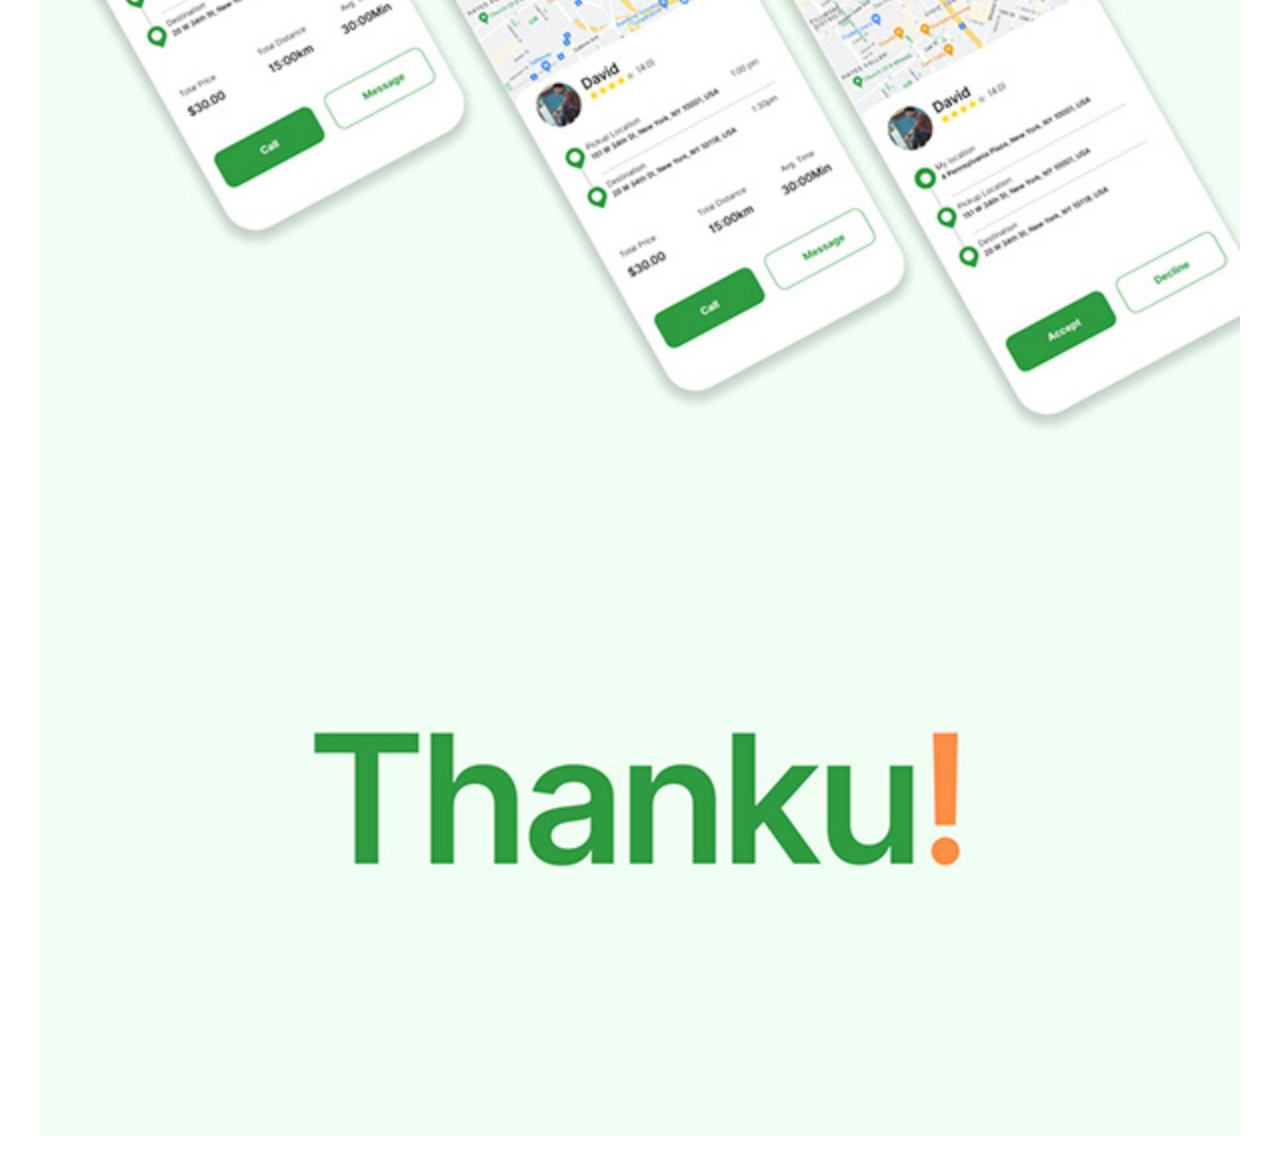
<file: rideasy.html>
<!DOCTYPE html>
<html lang="en">
<head>
<meta charset="UTF-8">
<meta name="viewport" content="width=device-width, initial-scale=1.0">
<title>GovHub Project</title>

<style>
*{
  margin:0;
  padding:0;
  box-sizing:border-box;
}

body{
  background:#ffffff;
  color:#c7ffd0;
  font-family:Arial, sans-serif;
  opacity:1;
  transition:opacity .4s ease;
}

.hero{
  padding:60px 40px 20px;
  text-align:center;
}

.hero h1{
  font-size:60px;
  margin-bottom:20px;
}

.hero p{
  color:#999;
  font-size:18px;
}

/* ===== SINGLE CENTERED IMAGE ===== */
.showcase{
  padding:40px;
  display:flex;
  flex-direction:column;
  justify-content:center;
  align-items:center;
}

.img-box{
  width:100%;
  max-width:1500px;
  border-radius:0px;
  overflow:hidden;
  opacity:0;
  transform:translateY(60px);
  animation:slideUp .8s ease forwards;
  background:#c7ffd0;
  box-shadow: 0 0px 0px rgba(0,0,0,0.5);
}

.img-box img{
  width:100%;
  height:100%;
  display:block;
  object-fit:cover;
  transition: transform .4s ease;
}

.img-box:hover img{
  transform: scale(1.01);
}

/* ===== CASE STUDY TEXT BELOW IMAGE ===== */
.case-text{
  max-width:900px;
  margin:0 auto;
  padding:20px 40px 60px;
  text-align:left;
}

.case-text h2{
  font-size:28px;
  color:#0084ff;
  margin-bottom:15px;
}

.case-text p{
  font-size:16px;
  line-height:1.7;
  color:#444;
}

@keyframes slideUp{
  from{ opacity:0; transform:translateY(60px); }
  to{ opacity:1; transform:translateY(0); }
}

@media (max-width: 600px){
  .img-box{ max-width:100%; }
  .case-text{ padding:20px 20px 40px; }
}

/* ===== BACK BUTTON - z-index high, gallery ke upar fixed ===== */
.back-btn-wrap{
  position:fixed;
  top:20px;
  left:20px;
  z-index:999;
}

button{
  position: relative;
  padding: 15px 45px;
  background: #14532D;
  font-size: 17px;
  font-weight: 500;
  color: #181818;
  cursor: pointer;
  border: 1px solid #166534cf;
  border-radius: 8px;
  filter: drop-shadow(2px 2px 3px rgba(0, 0, 0, 0.2));
}
button:hover {
  border: 1px solid #86EFAC;
  background: linear-gradient(85deg, #86EFAC, #4ADE80, #22C55E, #4ADE80, #86EFAC);
  animation: wind 2s ease-in-out infinite;
}
@keyframes wind {
  0% { background-position: 0% 50%; }
  50% { background-position: 50% 100%; }
  100% { background-position: 0% 50%; }
}
.icon-1 {
  position: absolute; top: 0; right: 0; width: 25px;
  transform-origin: 0 0; transform: rotate(10deg);
  transition: all 0.5s ease-in-out;
  filter: drop-shadow(2px 2px 3px rgba(0, 0, 0, 0.3));
}
button:hover .icon-1 { animation: slay-1 3s cubic-bezier(0.52, 0, 0.58, 1) infinite; transform: rotate(10deg); }
@keyframes slay-1 { 0% { transform: rotate(10deg); } 50% { transform: rotate(-5deg); } 100% { transform: rotate(10deg); } }

.icon-2 {
  position: absolute; top: 0; left: 25px; width: 12px;
  transform-origin: 50% 0; transform: rotate(10deg);
  transition: all 1s ease-in-out;
  filter: drop-shadow(2px 2px 3px rgba(0, 0, 0, 0.5));
}
button:hover .icon-2 { animation: slay-2 3s cubic-bezier(0.52, 0, 0.58, 1) 1s infinite; transform: rotate(0); }
@keyframes slay-2 { 0% { transform: rotate(0deg); } 50% { transform: rotate(15deg); } 100% { transform: rotate(0); } }

.icon-3 {
  position: absolute; top: 0; left: 0; width: 18px;
  transform-origin: 50% 0; transform: rotate(-5deg);
  transition: all 1s ease-in-out;
  filter: drop-shadow(2px 2px 3px rgba(0, 0, 0, 0.5));
}
button:hover .icon-3 { animation: slay-3 2s cubic-bezier(0.52, 0, 0.58, 1) 1s infinite; transform: rotate(0); }
@keyframes slay-3 { 0% { transform: rotate(0deg); } 50% { transform: rotate(-5deg); } 100% { transform: rotate(0); } }
</style>

</head>
<body>

<div class="back-btn-wrap">
  <button onclick="window.location.href='index.html'">
    Back
    <div class="icon-1">
      <svg xmlns:xlink="http://www.w3.org/1999/xlink" viewBox="0 0 26.3 65.33" version="1.1" xml:space="preserve" xmlns="http://www.w3.org/2000/svg">
        <g><path d="M13.98 52.87c0.37,-0.8 0.6,-1.74 0.67,-2.74 1.01,1.1 2.23,2.68 1.24,3.87 -0.22,0.26 -0.41,0.61 -0.59,0.97 -2.95,5.89 3.44,10.87 2.98,0.78 0.29,0.23 0.73,0.82 1.03,1.18 0.33,0.4 0.7,0.77 1,1.15 0.29,0.64 -0.09,2.68 1.77,4.91 5.42,6.5 5.67,-2.38 0.47,-4.62 -0.41,-0.18 -0.95,-0.26 -1.28,-0.54 -0.5,-0.41 -1.23,-1.37 -1.66,-1.9 0.03,-0.43 -0.17,-0.13 0.11,-0.33 4.98,1.72 8.4,-1.04 2.38,-3.16 -1.98,-0.7 -2.9,-0.36 -4.72,0.16 -0.63,-0.58 -2.38,-3.82 -2.82,-4.76 1.21,0.56 1.72,1.17 3.47,1.3 6.5,0.5 2.31,-4.21 -2.07,-4.04 -1.12,0.04 -1.62,0.37 -2.49,0.62l-1.25 -3.11c0.03,-0.26 0.01,-0.18 0.1,-0.28 1.35,0.86 1.43,1 3.25,1.45 2.35,0.15 3.91,-0.15 1.75,-2.4 -1.22,-1.27 -2.43,-2.04 -4.22,-2.23l-2.08 0.13c-0.35,-0.58 -0.99,-2.59 -1.12,-3.3 -0.24,-0.36 1.88,1.31 2.58,1.57 1.32,0.49 2.6,0.33 3.82,0 -0.37,-1.08 -1.17,-2.31 -2.13,-3.11 -1.79,-1.51 -3.07,-1.41 -5.22,-1.38l-0.93 -4.07c0.41,-0.57 1.41,0.9 2.82,1.36 0.96,0.31 1.94,0.41 3,0.14 2,-0.52 -2.25,-4.4 -4.53,-4.71 -0.7,-0.1 -1.23,-0.04 -1.92,-0.03 -0.46,-0.82 -0.68,-3.61 -0.92,-4.74 0.8,0.88 1.15,1.54 2.25,2.23 0.8,0.5 1.58,0.78 2.57,0.85 2.54,0.18 -0.1,-3.47 -0.87,-4.24 -1.05,-1.05 -2.34,-1.59 -4.32,-1.78l-0.33 -3.49c0.83,0.67 1.15,1.48 2.3,2.16 1.07,0.63 2.02,0.89 3.58,0.79 0.15,-1.34 -1.07,-3.39 -2.03,-4.3 -1.05,-0.99 -2.08,-1.47 -3.91,-1.68l-0.07 -3.27 0.32 -0.65c0.44,0.88 1.4,1.74 2.24,2.22 0.69,0.39 2.4,1.1 3.44,0.67 0.31,-1.92 -1.84,-4.49 -3.5,-5.29 -0.81,-0.39 -1.61,-0.41 -2.18,-0.68 -0.12,-1.28 0.27,-3.23 0.37,-4.55l-0.89 0c-0.06,1.28 -0.35,3.12 -0.34,4.31 -0.44,0.45 -0.37,0.42 -0.96,0.64 -3.88,1.49 -4.86,6.38 -3.65,7.34 1.42,-0.31 3.69,-2.14 4.16,-3.66 0.23,0.5 0.1,2.36 0.05,3.05 -1.23,0.4 -2.19,1.05 -2.92,1.82 -1.17,1.24 -2.36,4.04 -1.42,5.69 1.52,0.09 4.07,-2.49 4.49,-4.07l0.29 3.18c-2.81,0.96 -5.01,3.68 -4.18,7.43 2.06,-0.09 3.78,-2.56 4.66,-4.15 0.23,1.45 0.67,3.06 0.74,4.52 -1.26,0.93 -2.37,1.8 -2.97,3.55 -0.48,1.4 -0.49,3.72 0.19,4.55 0.59,0.71 2.06,-1.17 2.42,-1.67 1,-1.35 0.81,-1.92 1.29,-2.46l0.7 3.44c-0.49,0.45 -0.94,0.55 -1.5,1.19 -1.93,2.23 -2.14,4.33 -1.01,6.92 0.72,0.09 2.04,-1.4 2.49,-2.06 0.65,-0.95 0.79,-1.68 1.14,-2.88l0.97 2.92c-0.2,0.55 -1.84,1.32 -2.6,3.62 -0.54,1.62 -0.37,3.86 0.67,4.93 0.58,-0.09 1.85,-1.61 2.2,-2.19 0.66,-1.09 0.66,-1.64 1,-2.93l1.32 3.18c-0.23,0.72 -1.63,1.72 -1.82,4.18 -0.17,2.16 1.11,6.88 3.13,2.46z" fill="#181818"></path></g>
      </svg>
    </div>
    <div class="icon-2">
      <svg xmlns:xlink="http://www.w3.org/1999/xlink" viewBox="0 0 11.67 37.63" version="1.1" xml:space="preserve" xmlns="http://www.w3.org/2000/svg">
        <g><path d="M7.63 35.26c-0.02,0.13 0.01,0.05 -0.06,0.14 -0.42,0.25 -0.55,0.94 -0.23,1.4 0.68,0.95 2.66,0.91 3.75,0.21 0.2,-0.13 0.47,-0.3 0.57,-0.49l-1.35 -1.24c-0.78,-0.78 -1.25,-1.9 -2.07,-0.62 -0.4,-0.72 -0.95,-1.79 -1.26,-2.59 0.82,0.02 1.57,-0.12 2.16,-0.45 0.49,-0.27 1.15,-0.89 1.33,-1.4 -0.24,-0.16 -0.87,-0.37 -1.19,-0.52 -0.4,-0.19 -0.73,-0.39 -1.09,-0.62 -0.25,-0.16 -0.85,-0.6 -1.18,-0.3 -0.35,0.32 -0.32,0.83 -0.53,1.17 -0.71,-0.3 -0.55,-0.26 -0.84,-1.22 -0.15,-0.5 -0.31,-1.12 -0.41,-1.66 0.56,0.23 1.28,0.37 1.99,0.28 0.56,-0.07 1.33,-0.42 1.62,-0.71 -0.74,-0.68 -1.09,-1.2 -1.65,-1.99 -1.09,-1.52 -1.2,-0.28 -1.92,0.17 -0.26,-0.79 -0.73,0.2 -0.12,-2.76 0.06,-0.3 0.19,-0.7 0.2,-0.98 0.94,1.17 3.63,0.82 4.21,0.01 -1.14,-0.81 -1.91,-2.89 -2.58,-2.67 -0.29,0.09 -0.78,0.63 -0.93,0.87 -0.54,-0.48 -0.36,-0.63 -0.38,-0.81 0.01,0.02 0.36,-0.35 0.45,-0.6 0.13,-0.35 0.04,-0.65 -0.05,-0.95 0.06,-0.41 0.33,-1.33 0.28,-1.71 0.47,0.23 1.17,0.33 1.7,0.32 0.62,-0 1.74,-0.39 1.94,-0.75 -1.05,-1.1 -0.7,-0.64 -1.62,-1.92 -0.58,-0.81 -0.9,-1.27 -1.9,0.12 -0.44,-0.5 -0.64,-0.69 -0.66,-1.24 0.02,-0.31 0.15,-0.36 0.08,-0.73 -0.04,-0.24 -0.14,-0.41 -0.29,-0.59l-0.47 -2.54c0.06,0.01 0.19,0.05 0.3,0.07 0.54,0.09 1.47,0.01 1.95,-0.15 0.57,-0.19 1.53,-0.8 1.68,-1.18 -0.12,-0.15 -0.95,-0.65 -1.15,-0.8 -1.43,-1.08 -2.21,-2.77 -3.16,-0.38 -0.2,-0.1 -0.75,-0.55 -0.83,-0.74 -0.15,-0.35 -0.21,-0.81 -0.37,-1.15l-0.1 -0.25c-0.03,-0.3 -0.44,-1.33 -0.57,-1.64 -0.2,-0.51 -0.47,-1.09 -0.64,-1.6l-0.55 0c0.14,0.42 0.36,0.84 0.53,1.28 0.12,0.3 0.19,0.35 0.06,0.66l-0.21 0.52c-0.06,0.1 -0.03,0.05 -0.06,0.09 -1.44,-1.03 -1.66,-0.73 -2.07,0.46 -0.16,0.46 -0.3,0.93 -0.5,1.36l-0.64 1.28c0.05,0.05 0.02,0.03 0.1,0.08l0.49 0.14c0.23,0.05 0.44,0.09 0.66,0.1 0.55,0.04 0.94,-0.06 1.35,-0.19 0.54,-0.18 1.09,-0.44 1.5,-0.82 0.15,-0.14 0.24,-0.3 0.4,-0.41l0.46 1.66c0.03,0.74 -0.09,0.6 0.27,1.21l0.07 0.11c-0.02,0.22 0.19,1.01 0.24,1.29 0.09,0.46 -0.21,0.79 -0.3,1.2 -0.55,-0.23 -1.25,-1.06 -1.66,-0.23 -0.12,0.25 -0.17,0.36 -0.26,0.62 -0.33,1.01 -0.63,1.61 -1.06,2.43l0.12 0.04 0.23 0.11c0.06,0.02 0.17,0.04 0.25,0.06 0.17,0.04 0.34,0.08 0.52,0.09 0.29,0.02 0.93,0.07 1.12,-0.13 0.42,0.01 1.24,-0.49 1.51,-0.71l0.09 0.06c-0.04,0.29 0.02,0.41 0.03,0.7l-0.05 1.41c-0.06,1.12 -0.29,1.06 -0.76,1.69 -0.03,-0.03 -0.06,-0.08 -0.09,-0.11 -0.2,-0.25 -0.38,-0.54 -0.7,-0.69 -0.7,-0.32 -1.52,1.73 -2.82,2.61 0.25,0.3 1,0.67 1.5,0.78 0.35,0.08 0.71,0.08 1.09,0.05 0.25,-0.02 0.82,-0.16 0.92,-0.13 -0.16,0.69 -0.35,1.35 -0.52,2.03 -0.25,1 -0.03,0.77 -0.98,1.53 -0.3,-0.31 -0.33,-0.77 -0.77,-1.02 -0.42,-0.25 -0.91,0.35 -1.12,0.55 -0.33,0.32 -0.58,0.6 -0.97,0.89 -0.19,0.14 -0.34,0.26 -0.53,0.4 -0.14,0.11 -0.43,0.29 -0.53,0.4 0.09,0.22 0.35,0.38 0.54,0.52 0.22,0.16 0.43,0.29 0.69,0.39 0.43,0.17 1.32,0.31 1.87,0.23l0.23 -0.05c0.32,0.05 0.52,-0.18 0.79,-0.24l-0.02 0.66c0,0.77 -0.24,0.75 0.16,1.51l0.04 0.07c-0.05,0.35 0.18,1.03 0.24,1.4 -0.23,0.18 -0.34,0.33 -0.51,0.41 -0.75,-1.17 -0.82,-1.52 -1.92,-0.43 -0.32,0.31 -0.59,0.57 -0.95,0.86 -0.23,0.19 -0.95,0.65 -1.05,0.81l0.13 0.1c0.88,1.15 3.14,1.5 4.1,0.82 0.47,-0.34 0.54,-0.56 0.52,-1.34l0.67 1.84c0.03,0.16 0.06,0.28 0.12,0.42 0.03,0.06 0.05,0.12 0.09,0.17 0.1,0.15 0.03,0.06 0.13,0.14 0.14,0.22 0.06,0.56 -0.03,0.13 -0.14,0.43 -0.19,0.53 -1.94,-1.27 -1.57,-0.02 -2.28,1.76 -0.16,0.41 -0.37,0.77 -0.53,1.2 0.29,0.33 1.66,0.28 2.36,-0.01 0.48,-0.2 0.96,-0.46 1.3,-0.82 0.15,-0.16 0.16,-0.3 0.38,-0.33 0.14,0.08 0.17,0.19 0.27,0.36z" fill="#181818"></path></g>
      </svg>
    </div>
    <div class="icon-3">
      <svg xmlns:xlink="http://www.w3.org/1999/xlink" viewBox="0 0 25.29 76.92" version="1.1" xml:space="preserve" xmlns="http://www.w3.org/2000/svg">
        <g><path d="M19.14 6.58c0.09,0.1 -0.02,0.03 0.17,0.15 0.04,0.03 0.19,0.09 0.27,0.13l0.16 0.02c0.12,0.14 0.02,0.06 0.22,0.18 0.63,0.37 1.81,0.52 2.51,0.53 0.42,-0.26 0.61,-1.58 0.55,-2.27 -0.11,-1.17 -1.02,-3.42 -2.17,-3.76 -0.84,-0.25 -1.19,0.02 -1.4,0.7 -0.18,-0.36 -0.77,-0.97 -1.2,-1.18 -0.64,-0.31 -0.36,-0.26 -0.84,-1.59l-0.75 0c0.2,0.63 0.44,1.27 0.61,1.92 0.17,0.64 0.47,1.46 0.58,2.05 -0.21,0.36 -0.43,0.5 -0.31,1.1 0.11,0.51 0.35,0.71 0.76,0.9 0.13,0.31 0.36,1.33 0.39,1.78 -0.68,0.24 -1.38,0.85 -1.62,1.43 -0.45,-0.47 -0.29,-1.59 -1.59,-1.22 -0.8,0.22 -1.09,0.8 -1.45,1.52 -0.58,1.18 -0.96,2.15 -0.6,3.58 0.04,0.17 0.13,0.4 0.19,0.55 1.74,-0.01 2.96,-0.82 4.13,-1.55 0.22,-0.13 0.65,-0.39 0.79,-0.62 0.74,-1.2 -0.74,-2.14 -1.7,-2.43 -0.01,-0.51 1.07,-0.87 1.7,-0.82 0.21,1.74 0.56,3.5 0.61,5.33 0.05,2.05 0.01,3.68 -0.08,5.71 -1.2,0.52 -0.99,0.65 -1.77,1.46 -0.39,-0.45 -0.22,-1.6 -1.59,-1.18 -0.79,0.24 -0.91,0.63 -1.42,1.55 -0.78,1.41 -0.95,2.66 -0.36,4.15 0.14,0.35 0.06,0.36 0.36,0.37 0.78,-0 1.47,-0.18 2.09,-0.43 0.51,-0.2 1.26,-0.76 1.69,-0.86 -0.18,0.3 -0.34,0.91 -0.48,1.25l-1.54 3.5c-1.75,0.08 -1.26,0.29 -2.27,0.59 0.1,-1.15 0.1,-1.69 -1.1,-1.78 -0.7,-0.05 -1.5,0.65 -1.91,0.96 -1.04,0.82 -1.93,1.81 -1.94,3.77 0.24,0.36 1.4,0.49 1.94,0.58l0.19 -0.01 0.71 -0.01 0.08 -0.02 1.74 -0.17c0.25,0.04 0.03,-0.07 0.19,0.09l-2.62 4.74c-0.28,0.51 -0.56,1.2 -0.86,1.61 -0.44,-0.02 -0.69,-0.14 -1.18,-0.08 -0.38,0.04 -0.72,0.17 -1.08,0.22 0.1,-0.53 0.78,-1.5 -0.62,-1.96 -0.79,-0.26 -1.74,0.32 -2.33,0.6 -2.12,1.02 -2.81,3.28 -2.36,3.38l0.11 0.1c0.42,0.34 1.16,0.64 1.66,0.79 0.65,0.19 1.73,0.31 2.43,0.38 3,0.28 1.16,-2.8 1.09,-3.14 0.86,0.12 1.3,-0.05 1.81,0.56 -0.08,0.35 -0.53,1.2 -0.71,1.6 -0.74,1.61 -1.24,3.24 -1.73,4.96 -0.92,0.11 -1.11,0.44 -1.77,0.69 0.01,-1.08 0.1,-1.68 -1.14,-1.71 -0.55,-0.01 -0.8,0.17 -1.11,0.41 -1.43,1.08 -2.52,2.24 -2.53,4.15 0,0.62 0.11,0.48 0.22,0.54 0.63,0.38 1.79,0.44 2.67,0.35 0.47,-0.05 0.97,-0.11 1.43,-0.2l0.98 -0.22c0.38,-0.08 0.14,-0.15 0.26,0.06 -0.08,0.78 -0.66,2.6 -0.56,3.29 -0.06,0.13 -0.08,0.18 -0.12,0.33 -0.07,0.3 -0.02,0.6 -0.03,0.92 -0.09,0.94 -0.17,0.52 -0.78,0.94 -0.32,0.22 -0.57,0.55 -0.86,0.82 -0.29,-0.69 -0.22,-1.44 -1.39,-1.13 -0.93,0.25 -1.93,2.19 -2.03,3.16 -0.06,0.56 0.02,1.84 0.39,2.08 2,0.02 2.64,-0.6 4.08,-1.25l-0.01 0.28c-0.06,0.58 -0.22,2.09 -0.14,2.62 -0.44,0.37 -0.46,1.03 -0.12,1.49 -0.08,3.97 0.16,2.73 -0.77,3.57 -0.24,0.21 -0.37,0.4 -0.62,0.62 -0.36,-0.53 -0.09,-1.43 -1.37,-1.13 -0.98,0.23 -1.92,2.22 -2.06,3.14 -0.07,0.47 -0.07,1.79 0.41,2.09 0.86,0.04 1.94,-0.12 2.51,-0.52l0.16 -0.08c0.6,-0.17 1.39,-0.67 1.84,-0.94 -0.18,0.38 -0.31,0.07 -0.71,0.58 -0.67,0.86 0.33,1.72 0.89,2.31 0.6,0.64 1.71,1.63 2.94,1.88 0.38,-0.11 0.92,-1.2 1.04,-1.69 0.21,-0.86 0.15,-1.53 -0.05,-2.41 -0.22,-0.94 -0.24,-1.38 -1.01,-1.81 -0.93,-0.52 -1.19,0.28 -1.59,0.76 -0.21,-0.33 -0.33,-0.79 -0.58,-1.12 -0.48,-0.62 -0.48,-0.13 -0.5,-1.22 -0.02,-1.09 0.05,-2.25 0.01,-3.32 0.37,0.22 0.89,0.86 1.37,1.21 0.51,0.37 1.05,0.65 1.76,0.82 0.32,-0.02 0.92,-1.21 1.04,-1.68 0.22,-0.87 0.15,-1.53 -0.04,-2.41 -0.19,-0.86 -0.3,-1.41 -0.96,-1.79 -1.06,-0.6 -1.26,0.38 -1.71,0.74 -0.22,-0.8 -0.65,-1.34 -1.19,-1.71l0.5 -4.35 0.38 0.28c0.23,0.25 0.6,0.67 0.87,0.82 0.18,0.23 0.66,0.57 0.92,0.6 0.08,0.06 0.1,0.07 0.18,0.11 0.14,0.07 0.26,0.1 0.44,0.15l0.45 0.17c0.35,0.08 0.75,-0.74 0.91,-1.05 0.21,-0.4 0.41,-1.07 0.43,-1.57 -0,-0.28 0.04,-0.67 -0.1,-0.85 -0.05,-0.13 -0.03,-0.1 -0.09,-0.17 0.06,-0.51 -0.25,-1.75 -0.94,-2.22 -1.11,-0.74 -1.37,0.09 -1.86,0.69l-0.12 -0.2c-0.28,-0.56 -0.41,-1.06 -1,-1.45 0.04,-1.21 1.29,-5.03 1.31,-5.65 0.63,0.83 0.41,0.6 1.22,1.38 0.76,0.74 1.67,1.73 2.95,1.92 0.28,0.13 0.55,-0.41 0.69,-0.64 0.21,-0.34 0.36,-0.64 0.47,-1.02 0.36,-1.24 0.14,-3.92 -1.03,-4.6 -1.23,-0.72 -1.67,0.89 -1.75,0.72 -0.19,-0.33 -0.3,-0.68 -0.49,-1 -0.22,-0.38 -0.47,-0.51 -0.68,-0.79 0.39,-1.04 1.05,-2.29 1.59,-3.3 0.57,-1.06 1.2,-2.15 1.7,-3.17 1.43,-0.02 1.51,0.55 1.8,0.6 -0.1,0.19 -0.16,0.2 -0.8,0.47 -1.8,0.96 -1.37,2.09 0.14,0.37 0.42,0.53 0.75,0.73 1.23,0.73 2.46,1.53 4.32,1.53 0.28,-0.08 0.25,-0.15 0.35,-0.44 0.22,-0.63 0.33,-1.22 0.26,-1.93 -0.11,-1.05 -1.06,-3.33 -2.21,-3.65 -1.31,-0.37 -1.17,0.6 -1.56,1.21l-0.2 -0.19c-0.84,-0.96 -0.61,-0.56 -1.27,-1.09 0.16,-0.47 0.7,-1.32 0.98,-1.82 1.05,-1.91 1.94,-3.59 2.84,-5.61 0.73,0.01 1.23,0.31 1.57,0.68 -0.26,0.25 -1.37,0.7 -1.67,1.19 -0.51,0.8 -0.07,1.45 0.63,1.87 1.15,0.7 2.56,1.58 4.34,1.55 0.33,-0.09 0.46,-0.67 0.52,-0.98 0.28,-1.4 -0.01,-2.34 -0.66,-3.5 -0.49,-0.87 -0.67,-1.3 -1.44,-1.54 -1.15,-0.36 -1.27,0.44 -1.56,1.23 -0.65,-0.55 0.03,-0.23 -1.38,-1.25 0.22,-0.6 1.08,-2.59 1.06,-3.14 0.38,-0.35 0.52,-0.78 0.43,-1.4 0.22,-0.75 0.67,-4.16 0.53,-5 0.32,0.09 0.75,0.4 1.06,0.57 0.35,0.2 0.71,0.39 1.06,0.57 0.73,0.38 1.61,0.62 2.65,0.61 0.58,-0.21 0.64,-1.82 0.61,-2.32 -0.04,-0.79 -0.45,-1.64 -0.77,-2.19 -0.39,-0.68 -0.64,-1.3 -1.45,-1.52 -1.33,-0.36 -1.16,0.63 -1.55,1.24 -0.67,-0.66 -0.61,-0.87 -1.64,-1.37 -0.06,-2.55 -0.87,-5.97 -0.9,-6.74l0.15 -0.03 0.01 -0.03z" fill="#181818"></path></g>
      </svg>
    </div>
  </button>
</div>

<section class="hero">
  <h1>Rideesay App</h1>
  <p>UI/Ux Case Study</p>
</section>

<section class="showcase">
  <div class="img-box"><img src="images/rideasy.jpg" alt="Olive brand case study"></div>

  <!--<div class="case-text">
    <h2>What I Learned </h2>
    <p>This project taught me how to design for low-digital-literacy users — keeping UI simple without losing functionality. If I were to redo this, I would conduct in-person user testing with actual government jobs and schemes seekers from rural areas.
</p>
  </div>-->
</section>

<script>
window.addEventListener("load",()=>{
  document.body.style.opacity="1";
});
</script>

</body>
</html>
</file>
